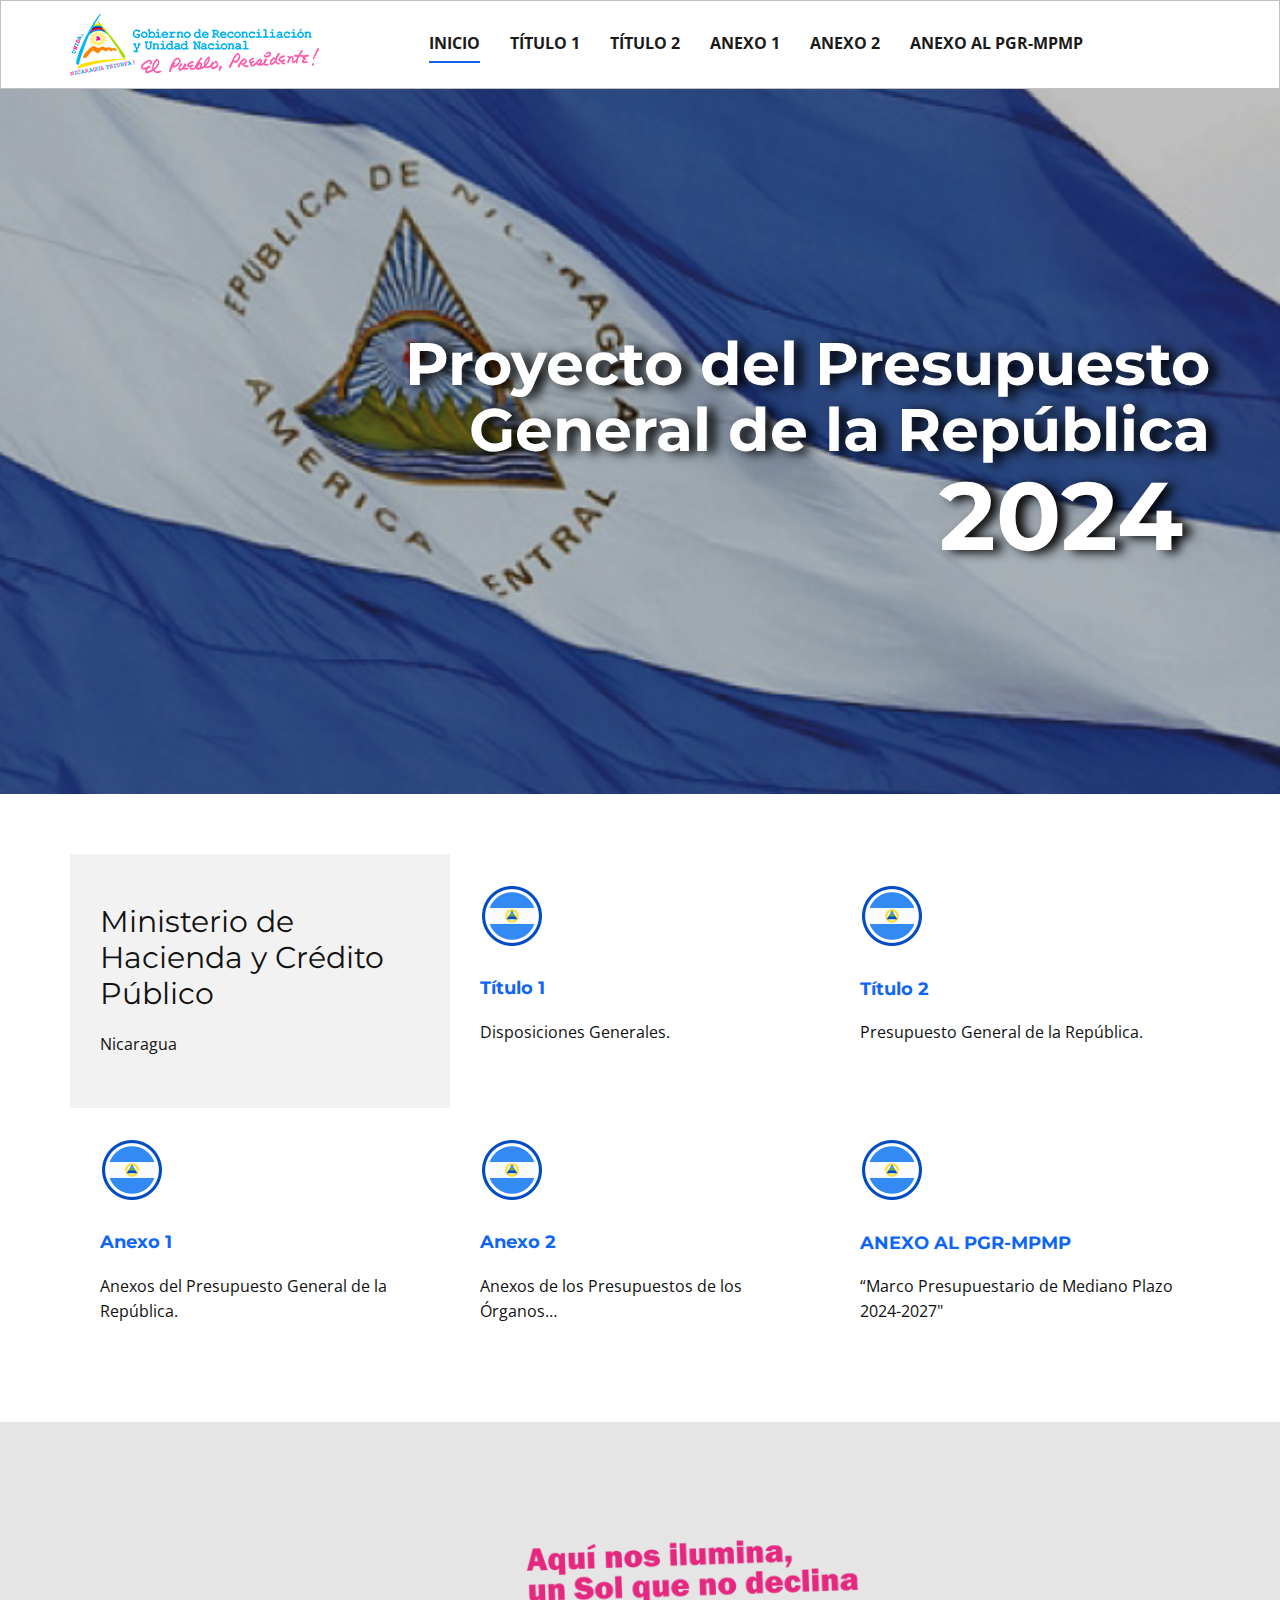
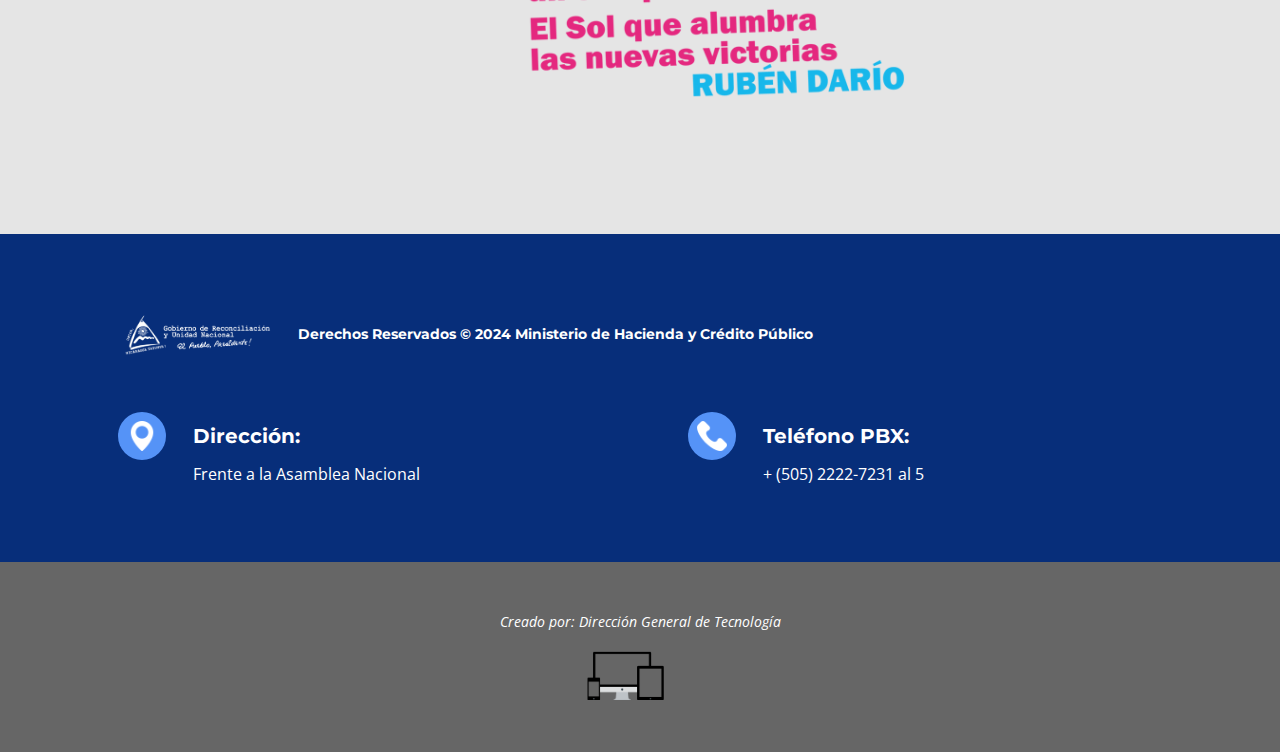
<file: index.html>
<!DOCTYPE html>
<html style="font-size: 16px;" lang="es-NI"><head>
    <meta name="viewport" content="width=device-width, initial-scale=1.0">
    <meta charset="utf-8">
    <meta name="keywords" content="Presupuesto General de la República de Nicaragua, Presupuesto de la República, Nicaragua">
    <meta name="description" content="Libro del Presupuesto General de la República de Nicaragua 2024">
    <title>Proyecto Presupuesto General de la República 2024</title>
    <link rel="stylesheet" href="nicepage.css" media="screen">
<link rel="stylesheet" href="Casa.css" media="screen">
    <script class="u-script" type="text/javascript" src="jquery.js" defer=""></script>
    <script class="u-script" type="text/javascript" src="nicepage.js" defer=""></script>
    <meta name="generator" content="Nicepage 5.19.3, nicepage.com">
    <link rel="icon" href="images/favicon1.png">
    <link id="u-theme-google-font" rel="stylesheet" href="https://fonts.googleapis.com/css?family=Roboto:100,100i,300,300i,400,400i,500,500i,700,700i,900,900i|Open+Sans:300,300i,400,400i,500,500i,600,600i,700,700i,800,800i">
    <link id="u-page-google-font" rel="stylesheet" href="https://fonts.googleapis.com/css?family=Montserrat:100,100i,200,200i,300,300i,400,400i,500,500i,600,600i,700,700i,800,800i,900,900i|Ubuntu:300,300i,400,400i,500,500i,700,700i">
    
    
    
    
    
    
    <script type="application/ld+json">{
		"@context": "http://schema.org",
		"@type": "Organization",
		"name": "Presupuesto2024"
}</script>
    <meta name="theme-color" content="#0f66f4">
    <meta property="og:title" content="Proyecto Presupuesto General de la República 2024">
    <meta property="og:description" content="Libro del Presupuesto General de la República de Nicaragua 2024">
    <meta property="og:type" content="website">
  <meta data-intl-tel-input-cdn-path="intlTelInput/"></head>
  <body data-home-page="Casa.html" data-home-page-title="Casa" data-path-to-root="./" class="u-body u-overlap u-overlap-contrast u-xl-mode" data-lang="es"><header class="u-border-1 u-border-grey-25 u-clearfix u-header u-sticky u-sticky-6afc u-white u-header" id="sec-6eda"><div class="u-clearfix u-sheet u-sheet-1">
        <nav class="u-menu u-menu-one-level u-menu-open-right u-offcanvas u-menu-1" data-responsive-from="MD">
          <div class="menu-collapse" style="font-size: 1rem; letter-spacing: 0px; font-weight: 700; text-transform: uppercase;">
            <a class="u-button-style u-custom-active-border-color u-custom-border u-custom-border-color u-custom-borders u-custom-hover-border-color u-custom-left-right-menu-spacing u-custom-padding-bottom u-custom-text-active-color u-custom-text-color u-custom-text-hover-color u-custom-top-bottom-menu-spacing u-nav-link u-text-active-palette-1-base u-text-hover-palette-2-base" href="#">
              <svg class="u-svg-link" viewBox="0 0 24 24"><use xmlns:xlink="http://www.w3.org/1999/xlink" xlink:href="#menu-hamburger"></use></svg>
              <svg class="u-svg-content" version="1.1" id="menu-hamburger" viewBox="0 0 16 16" x="0px" y="0px" xmlns:xlink="http://www.w3.org/1999/xlink" xmlns="http://www.w3.org/2000/svg"><g><rect y="1" width="16" height="2"></rect><rect y="7" width="16" height="2"></rect><rect y="13" width="16" height="2"></rect>
</g></svg>
            </a>
          </div>
          <div class="u-custom-menu u-nav-container">
            <ul class="u-nav u-spacing-30 u-unstyled u-nav-1"><li class="u-nav-item"><a class="u-border-2 u-border-active-palette-1-base u-border-hover-palette-1-light-1 u-border-no-left u-border-no-right u-border-no-top u-button-style u-nav-link u-text-active-grey-90 u-text-grey-90 u-text-hover-grey-90" href="index.html" style="padding: 10px 0px;">Inicio</a>
</li><li class="u-nav-item"><a class="u-border-2 u-border-active-palette-1-base u-border-hover-palette-1-light-1 u-border-no-left u-border-no-right u-border-no-top u-button-style u-nav-link u-text-active-grey-90 u-text-grey-90 u-text-hover-grey-90" href="Titulo1.html" style="padding: 10px 0px;">Título 1</a>
</li><li class="u-nav-item"><a class="u-border-2 u-border-active-palette-1-base u-border-hover-palette-1-light-1 u-border-no-left u-border-no-right u-border-no-top u-button-style u-nav-link u-text-active-grey-90 u-text-grey-90 u-text-hover-grey-90" href="Titulo2.html" style="padding: 10px 0px;">Título 2</a>
</li><li class="u-nav-item"><a class="u-border-2 u-border-active-palette-1-base u-border-hover-palette-1-light-1 u-border-no-left u-border-no-right u-border-no-top u-button-style u-nav-link u-text-active-grey-90 u-text-grey-90 u-text-hover-grey-90" href="Anexo-1.html" style="padding: 10px 0px;">Anexo 1</a>
</li><li class="u-nav-item"><a class="u-border-2 u-border-active-palette-1-base u-border-hover-palette-1-light-1 u-border-no-left u-border-no-right u-border-no-top u-button-style u-nav-link u-text-active-grey-90 u-text-grey-90 u-text-hover-grey-90" href="Anexo-2.html" style="padding: 10px 0px;">Anexo 2</a>
</li><li class="u-nav-item"><a class="u-border-2 u-border-active-palette-1-base u-border-hover-palette-1-light-1 u-border-no-left u-border-no-right u-border-no-top u-button-style u-nav-link u-text-active-grey-90 u-text-grey-90 u-text-hover-grey-90" href="Anexo-al-PGR-MPMP.html" style="padding: 10px 0px;">Anexo al PGR-MPMP</a>
</li></ul>
          </div>
          <div class="u-custom-menu u-nav-container-collapse">
            <div class="u-container-style u-custom-color-1 u-inner-container-layout u-opacity u-opacity-95 u-sidenav">
              <div class="u-inner-container-layout u-sidenav-overflow">
                <div class="u-menu-close"></div>
                <ul class="u-align-center u-custom-font u-font-ubuntu u-nav u-popupmenu-items u-spacing-15 u-unstyled u-nav-2"><li class="u-nav-item"><a class="u-button-style u-nav-link" href="index.html">Inicio</a>
</li><li class="u-nav-item"><a class="u-button-style u-nav-link" href="Titulo1.html">Título 1</a>
</li><li class="u-nav-item"><a class="u-button-style u-nav-link" href="Titulo2.html">Título 2</a>
</li><li class="u-nav-item"><a class="u-button-style u-nav-link" href="Anexo-1.html">Anexo 1</a>
</li><li class="u-nav-item"><a class="u-button-style u-nav-link" href="Anexo-2.html">Anexo 2</a>
</li><li class="u-nav-item"><a class="u-button-style u-nav-link" href="Anexo-al-PGR-MPMP.html">Anexo al PGR-MPMP</a>
</li></ul>
              </div>
            </div>
            <div class="u-grey-90 u-menu-overlay u-opacity u-opacity-70"></div>
          </div>
        </nav>
        <img class="u-image u-image-contain u-image-default u-preserve-proportions u-image-1" src="images/logo_grun.png" alt="" data-image-width="250" data-image-height="65">
      </div></header>
    <section class="u-align-left u-clearfix u-image u-shading u-section-1" id="carousel_d28d" data-image-width="1207" data-image-height="366">
      <div class="u-clearfix u-sheet u-sheet-1">
        <h1 class="u-align-right u-text u-text-body-alt-color u-text-1">Proyecto del Presupuesto General de la República<br>
          <span style="font-size: 6rem;">2024&nbsp;</span>
        </h1>
      </div>
    </section>
    <section class="u-clearfix u-section-2" id="carousel_c125">
      <div class="u-clearfix u-sheet u-sheet-1">
        <div class="data-layout-selected u-clearfix u-expanded-width u-layout-wrap u-layout-wrap-1">
          <div class="u-layout">
            <div class="u-layout-col">
              <div class="u-size-30">
                <div class="u-layout-row">
                  <div class="u-container-style u-grey-5 u-layout-cell u-size-20 u-layout-cell-1">
                    <div class="u-container-layout u-valign-middle u-container-layout-1">
                      <h3 class="u-text u-text-default u-text-1"> Ministerio de Hacienda y Crédito Público</h3>
                      <p class="u-text u-text-default u-text-2">Nicaragua</p>
                    </div>
                  </div>
                  <div class="u-align-left u-container-style u-layout-cell u-size-20 u-layout-cell-2">
                    <div class="u-container-layout u-container-layout-2"><span class="u-file-icon u-icon u-text-palette-1-base u-icon-1"><img src="images/4060437.png" alt=""></span>
                      <h6 class="u-text u-text-default u-text-3">
                        <a href="Titulo1.html" class="u-active-none u-border-2 u-border-hover-palette-1-base u-border-no-left u-border-no-right u-border-no-top u-border-white u-bottom-left-radius-0 u-bottom-right-radius-0 u-btn u-button-link u-button-style u-hover-none u-none u-radius-0 u-text-palette-1-base u-top-left-radius-0 u-top-right-radius-0 u-btn-1"> Título 1</a>
                      </h6>
                      <p class="u-text u-text-default u-text-4">Disposiciones Generales.</p>
                    </div>
                  </div>
                  <div class="u-align-left u-container-style u-layout-cell u-size-20 u-layout-cell-3">
                    <div class="u-container-layout u-container-layout-3"><span class="u-file-icon u-icon u-text-palette-1-base u-icon-2"><img src="images/4060437.png" alt=""></span>
                      <h6 class="u-text u-text-default u-text-5">
                        <a href="Titulo2.html" class="u-active-none u-border-2 u-border-hover-palette-1-base u-border-no-left u-border-no-right u-border-no-top u-border-white u-bottom-left-radius-0 u-bottom-right-radius-0 u-btn u-button-link u-button-style u-hover-none u-none u-radius-0 u-text-palette-1-base u-top-left-radius-0 u-top-right-radius-0 u-btn-2">Título 2</a>
                      </h6>
                      <p class="u-text u-text-default u-text-6">Presupuesto General de la República.</p>
                    </div>
                  </div>
                </div>
              </div>
              <div class="u-size-30">
                <div class="u-layout-row">
                  <div class="u-align-left u-container-style u-layout-cell u-size-20 u-layout-cell-4">
                    <div class="u-container-layout u-container-layout-4"><span class="u-file-icon u-icon u-text-palette-1-base u-icon-3"><img src="images/4060437.png" alt=""></span>
                      <h6 class="u-text u-text-default u-text-7">
                        <a href="Anexo-1.html" class="u-active-none u-border-2 u-border-hover-palette-1-base u-border-no-left u-border-no-right u-border-no-top u-border-white u-bottom-left-radius-0 u-bottom-right-radius-0 u-btn u-button-link u-button-style u-hover-none u-none u-radius-0 u-text-palette-1-base u-top-left-radius-0 u-top-right-radius-0 u-btn-3"> Anexo 1</a>
                      </h6>
                      <p class="u-text u-text-default u-text-8">Anexos del Presupuesto General de la República.</p>
                    </div>
                  </div>
                  <div class="u-align-left u-container-style u-layout-cell u-size-20 u-layout-cell-5">
                    <div class="u-container-layout u-valign-top u-container-layout-5"><span class="u-file-icon u-icon u-text-palette-1-base u-icon-4"><img src="images/4060437.png" alt=""></span>
                      <h6 class="u-text u-text-default u-text-9">
                        <a href="Anexo-2.html" class="u-active-none u-border-2 u-border-hover-palette-1-base u-border-no-left u-border-no-right u-border-no-top u-border-white u-bottom-left-radius-0 u-bottom-right-radius-0 u-btn u-button-link u-button-style u-hover-none u-none u-radius-0 u-text-palette-1-base u-top-left-radius-0 u-top-right-radius-0 u-btn-4"> Anexo 2</a>
                      </h6>
                      <p class="u-text u-text-default u-text-10"> Anexos de los Presupuestos de los Órganos…</p>
                    </div>
                  </div>
                  <div class="u-align-left u-container-style u-layout-cell u-size-20 u-layout-cell-6">
                    <div class="u-container-layout u-container-layout-6"><span class="u-file-icon u-icon u-text-palette-1-base u-icon-5"><img src="images/4060437.png" alt=""></span>
                      <h6 class="u-text u-text-default u-text-11">
                        <a href="Anexo-al-PGR-MPMP.html" class="u-active-none u-border-2 u-border-hover-palette-1-base u-border-no-left u-border-no-right u-border-no-top u-border-white u-bottom-left-radius-0 u-bottom-right-radius-0 u-btn u-button-link u-button-style u-hover-none u-none u-radius-0 u-text-palette-1-base u-top-left-radius-0 u-top-right-radius-0 u-btn-5"> ANEXO AL PGR-MPMP</a>
                      </h6>
                      <p class="u-text u-text-default u-text-12"> “Marco Presupuestario de Mediano Plazo 2024-2027"</p>
                    </div>
                  </div>
                </div>
              </div>
            </div>
          </div>
        </div>
      </div>
    </section>
    <section class="u-align-center u-clearfix u-grey-10 u-section-3" id="carousel_5454">
      <img class="u-image u-image-contain u-image-default u-image-1" src="images/slogan.png" alt="" data-image-width="400" data-image-height="259">
      <div class="u-expanded-width u-layout-horizontal u-list u-list-1">
        <div class="u-repeater u-repeater-1"></div>
        <a class="u-absolute-vcenter u-gallery-nav u-gallery-nav-prev u-hidden u-icon-circle u-opacity u-opacity-70 u-spacing-10 u-white u-gallery-nav-1" href="#" role="button">
          <span aria-hidden="true">
            <svg viewBox="0 0 451.847 451.847"><path d="M97.141,225.92c0-8.095,3.091-16.192,9.259-22.366L300.689,9.27c12.359-12.359,32.397-12.359,44.751,0
c12.354,12.354,12.354,32.388,0,44.748L173.525,225.92l171.903,171.909c12.354,12.354,12.354,32.391,0,44.744
c-12.354,12.365-32.386,12.365-44.745,0l-194.29-194.281C100.226,242.115,97.141,234.018,97.141,225.92z"></path></svg>
          </span>
          <span class="sr-only">
            <svg viewBox="0 0 451.847 451.847"><path d="M97.141,225.92c0-8.095,3.091-16.192,9.259-22.366L300.689,9.27c12.359-12.359,32.397-12.359,44.751,0
c12.354,12.354,12.354,32.388,0,44.748L173.525,225.92l171.903,171.909c12.354,12.354,12.354,32.391,0,44.744
c-12.354,12.365-32.386,12.365-44.745,0l-194.29-194.281C100.226,242.115,97.141,234.018,97.141,225.92z"></path></svg>
          </span>
        </a>
        <a class="u-absolute-vcenter u-gallery-nav u-gallery-nav-next u-hidden u-icon-circle u-opacity u-opacity-70 u-spacing-10 u-white u-gallery-nav-2" href="#" role="button">
          <span aria-hidden="true">
            <svg viewBox="0 0 451.846 451.847"><path d="M345.441,248.292L151.154,442.573c-12.359,12.365-32.397,12.365-44.75,0c-12.354-12.354-12.354-32.391,0-44.744
L278.318,225.92L106.409,54.017c-12.354-12.359-12.354-32.394,0-44.748c12.354-12.359,32.391-12.359,44.75,0l194.287,194.284
c6.177,6.18,9.262,14.271,9.262,22.366C354.708,234.018,351.617,242.115,345.441,248.292z"></path></svg>
          </span>
          <span class="sr-only">
            <svg viewBox="0 0 451.846 451.847"><path d="M345.441,248.292L151.154,442.573c-12.359,12.365-32.397,12.365-44.75,0c-12.354-12.354-12.354-32.391,0-44.744
L278.318,225.92L106.409,54.017c-12.354-12.359-12.354-32.394,0-44.748c12.354-12.359,32.391-12.359,44.75,0l194.287,194.284
c6.177,6.18,9.262,14.271,9.262,22.366C354.708,234.018,351.617,242.115,345.441,248.292z"></path></svg>
          </span>
        </a>
      </div>
    </section>
    <section class="u-align-center u-clearfix u-custom-color-1 u-section-4" id="carousel_e722">
      <div class="u-clearfix u-sheet u-sheet-1">
        <div class="data-layout-selected u-clearfix u-expanded-width-xs u-layout-wrap u-layout-wrap-1">
          <div class="u-layout">
            <div class="u-layout-row">
              <div class="u-align-left u-container-style u-layout-cell u-size-30 u-layout-cell-1">
                <div class="u-container-layout u-valign-top-xs u-container-layout-1">
                  <img class="u-image u-image-contain u-image-default u-image-1" src="images/LogBco_grun.png" alt="" data-image-width="1430" data-image-height="415">
                  <h2 class="u-text u-text-1"> Derechos Reservados © 2024 Ministerio de Hacienda y Crédito Público</h2>
                </div>
              </div>
              <div class="u-container-style u-layout-cell u-size-30 u-layout-cell-2">
                <div class="u-container-layout u-container-layout-2">
                  <div class="u-expanded-width-xs u-list u-list-1">
                    <div class="u-repeater u-repeater-1">
                      <div class="u-align-left u-container-style u-list-item u-repeater-item">
                        <div class="u-container-layout u-similar-container u-valign-top-xs u-container-layout-3"><span class="u-file-icon u-icon u-icon-circle u-palette-1-light-1 u-icon-1"><img src="images/3179068-30b3e966.png" alt=""></span>
                          <h6 class="u-custom-font u-font-montserrat u-text u-text-2"> Dirección:</h6>
                          <p class="u-text u-text-3">Frente a la Asamblea Nacional</p>
                        </div>
                      </div>
                      <div class="u-align-left u-container-style u-list-item u-repeater-item">
                        <div class="u-container-layout u-similar-container u-valign-top-xs u-container-layout-4"><span class="u-file-icon u-icon u-icon-circle u-palette-1-light-1 u-icon-2"><img src="images/ce131fa2-9b26-4c33-a9f7-aff3357242a7-39fea02a.png" alt=""></span>
                          <h6 class="u-custom-font u-font-montserrat u-text u-text-4"> Teléfono PBX: </h6>
                          <p class="u-text u-text-5">+ ​(505) 2222-7231 al 5<br>
                          </p>
                        </div>
                      </div>
                    </div>
                  </div>
                </div>
              </div>
            </div>
          </div>
        </div>
      </div>
    </section>
    
    
    
    <footer class="u-align-center u-clearfix u-footer u-grey-60 u-footer" id="sec-bf20"><div class="u-clearfix u-sheet u-sheet-1">
        <p class="u-small-text u-text u-text-variant u-text-1">Creado por: Dirección General de Tecnología</p>
        <img class="u-image u-image-default u-preserve-proportions u-image-1" src="images/icon-resp.png" alt="" data-image-width="200" data-image-height="128">
      </div></footer>
  
</body></html>
</file>
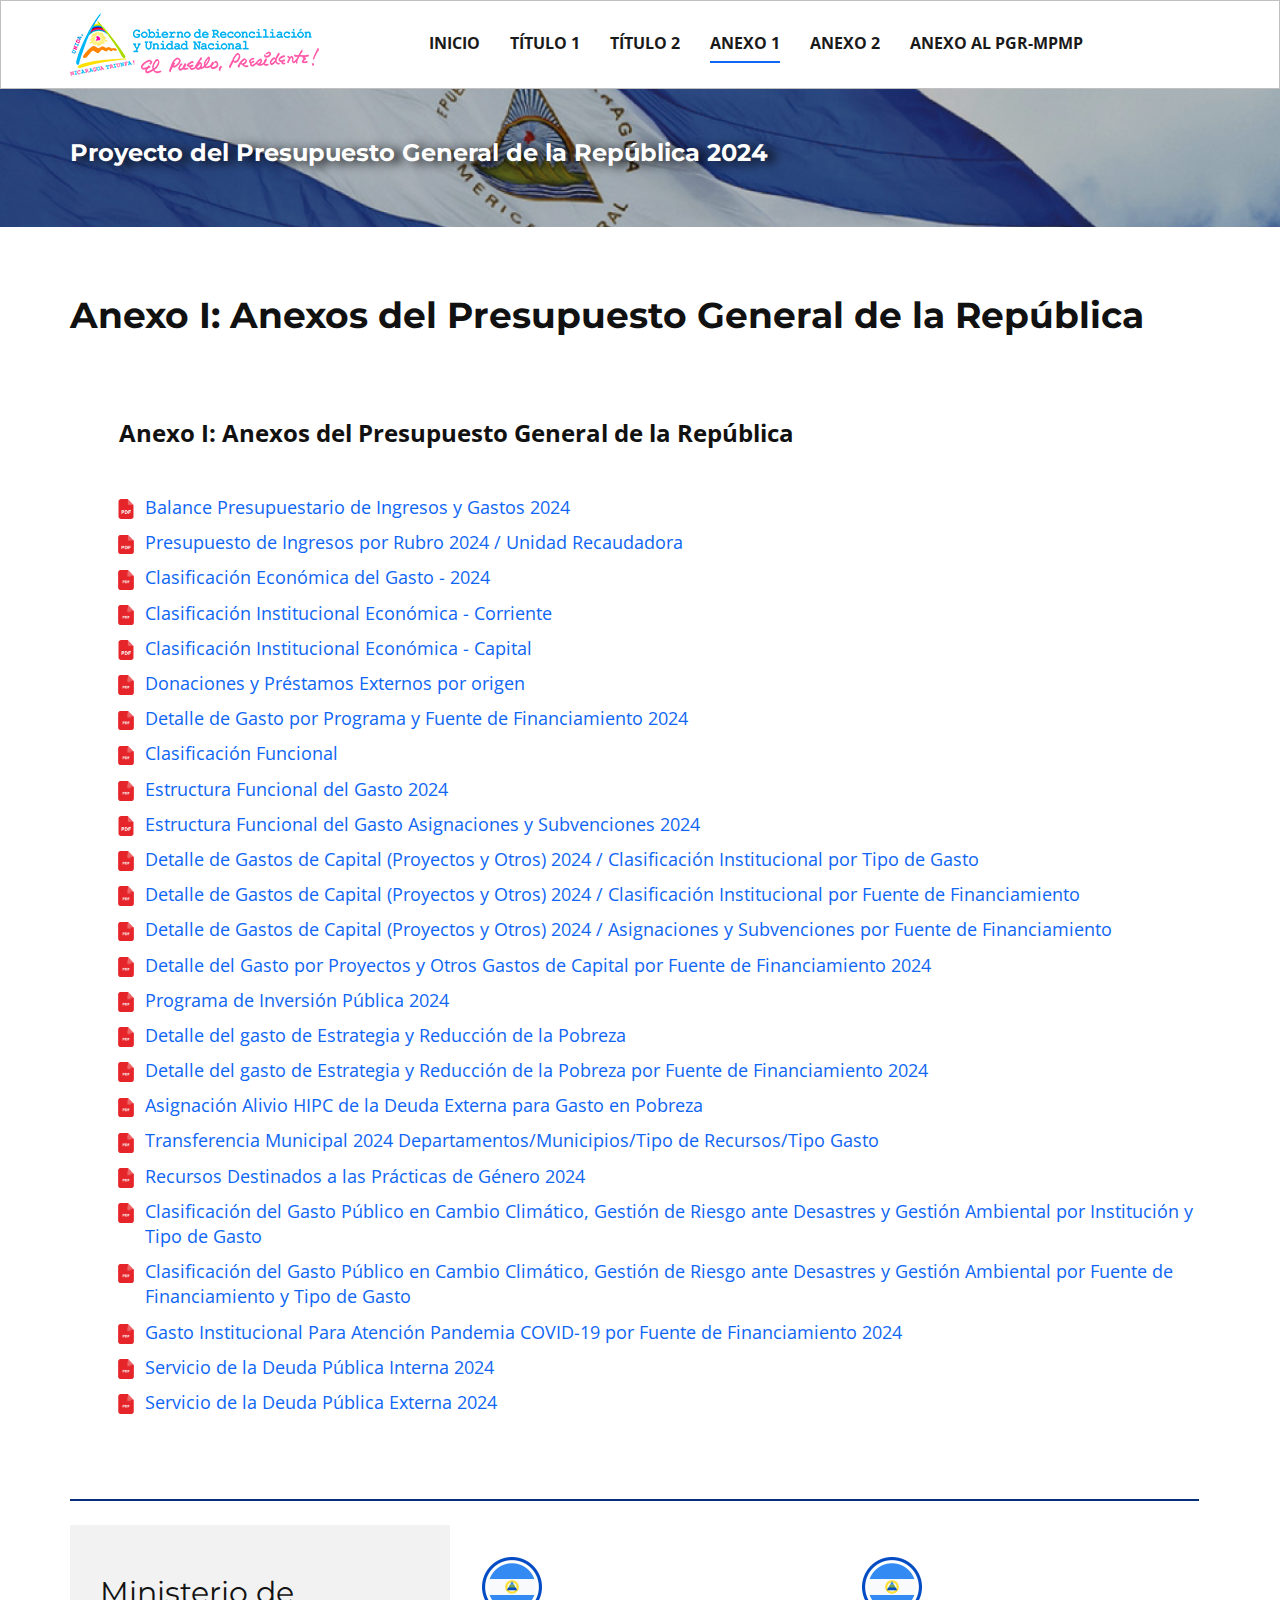
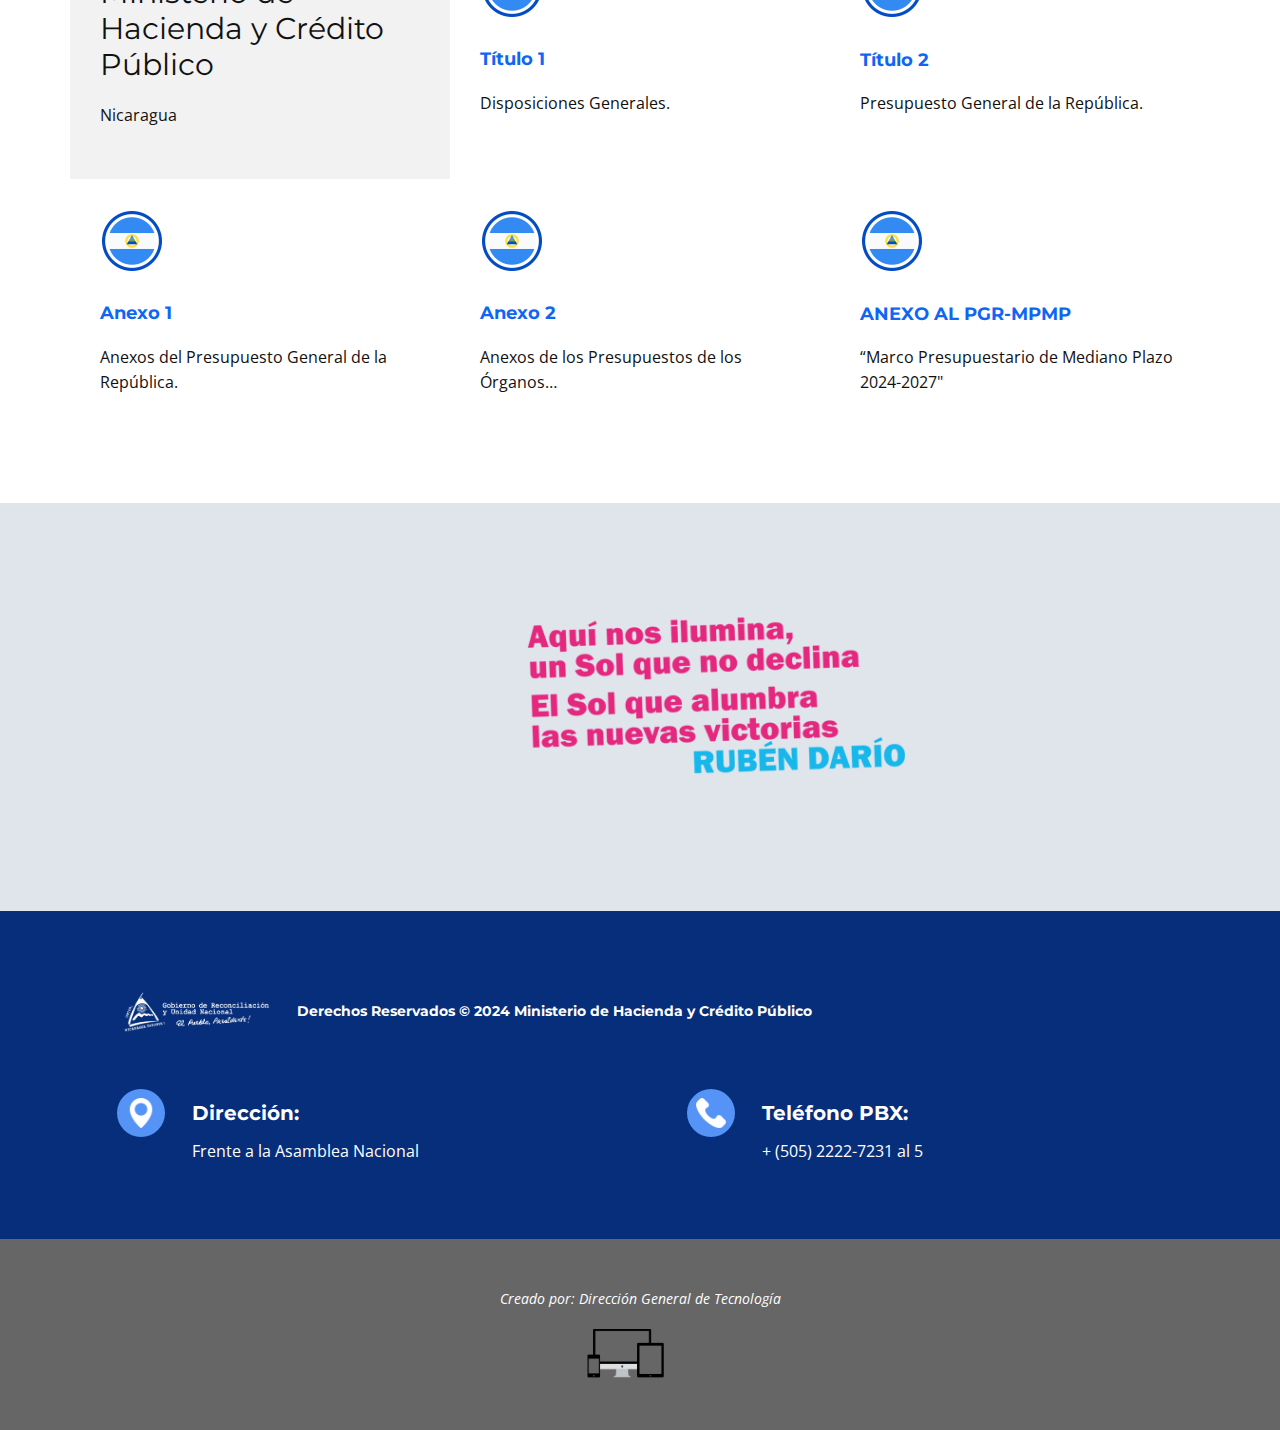
<file: Anexo-1.html>
<!DOCTYPE html>
<html style="font-size: 16px;" lang="es-NI"><head>
    <meta name="viewport" content="width=device-width, initial-scale=1.0">
    <meta charset="utf-8">
    <meta name="keywords" content="Libro del Presupuesto General de la República de Nicaragua">
    <meta name="description" content="">
    <title>Anexo I: Anexos del Presupuesto General de la República</title>
    <link rel="stylesheet" href="nicepage.css" media="screen">
<link rel="stylesheet" href="Anexo-1.css" media="screen">
    <script class="u-script" type="text/javascript" src="jquery.js" defer=""></script>
    <script class="u-script" type="text/javascript" src="nicepage.js" defer=""></script>
    <meta name="generator" content="Nicepage 5.19.3, nicepage.com">
    <link rel="icon" href="images/favicon1.png">
    <link id="u-theme-google-font" rel="stylesheet" href="https://fonts.googleapis.com/css?family=Roboto:100,100i,300,300i,400,400i,500,500i,700,700i,900,900i|Open+Sans:300,300i,400,400i,500,500i,600,600i,700,700i,800,800i">
    <link id="u-page-google-font" rel="stylesheet" href="https://fonts.googleapis.com/css?family=Montserrat:100,100i,200,200i,300,300i,400,400i,500,500i,600,600i,700,700i,800,800i,900,900i|Ubuntu:300,300i,400,400i,500,500i,700,700i">
    
    
    
    
    
    
    
    
    <script type="application/ld+json">{
		"@context": "http://schema.org",
		"@type": "Organization",
		"name": "Presupuesto2024"
}</script>
    <meta name="theme-color" content="#0f66f4">
    <meta property="og:title" content="Anexo I: Anexos del Presupuesto General de la República">
    <meta property="og:description" content="">
    <meta property="og:type" content="website">
  <meta data-intl-tel-input-cdn-path="intlTelInput/"></head>
  <body data-path-to-root="./" class="u-body u-xl-mode" data-lang="es"><header class="u-border-1 u-border-grey-25 u-clearfix u-header u-sticky u-sticky-6afc u-white u-header" id="sec-6eda"><div class="u-clearfix u-sheet u-sheet-1">
        <nav class="u-menu u-menu-one-level u-menu-open-right u-offcanvas u-menu-1" data-responsive-from="MD">
          <div class="menu-collapse" style="font-size: 1rem; letter-spacing: 0px; font-weight: 700; text-transform: uppercase;">
            <a class="u-button-style u-custom-active-border-color u-custom-border u-custom-border-color u-custom-borders u-custom-hover-border-color u-custom-left-right-menu-spacing u-custom-padding-bottom u-custom-text-active-color u-custom-text-color u-custom-text-hover-color u-custom-top-bottom-menu-spacing u-nav-link u-text-active-palette-1-base u-text-hover-palette-2-base" href="#">
              <svg class="u-svg-link" viewBox="0 0 24 24"><use xmlns:xlink="http://www.w3.org/1999/xlink" xlink:href="#menu-hamburger"></use></svg>
              <svg class="u-svg-content" version="1.1" id="menu-hamburger" viewBox="0 0 16 16" x="0px" y="0px" xmlns:xlink="http://www.w3.org/1999/xlink" xmlns="http://www.w3.org/2000/svg"><g><rect y="1" width="16" height="2"></rect><rect y="7" width="16" height="2"></rect><rect y="13" width="16" height="2"></rect>
</g></svg>
            </a>
          </div>
          <div class="u-custom-menu u-nav-container">
            <ul class="u-nav u-spacing-30 u-unstyled u-nav-1"><li class="u-nav-item"><a class="u-border-2 u-border-active-palette-1-base u-border-hover-palette-1-light-1 u-border-no-left u-border-no-right u-border-no-top u-button-style u-nav-link u-text-active-grey-90 u-text-grey-90 u-text-hover-grey-90" href="index.html" style="padding: 10px 0px;">Inicio</a>
</li><li class="u-nav-item"><a class="u-border-2 u-border-active-palette-1-base u-border-hover-palette-1-light-1 u-border-no-left u-border-no-right u-border-no-top u-button-style u-nav-link u-text-active-grey-90 u-text-grey-90 u-text-hover-grey-90" href="Titulo1.html" style="padding: 10px 0px;">Título 1</a>
</li><li class="u-nav-item"><a class="u-border-2 u-border-active-palette-1-base u-border-hover-palette-1-light-1 u-border-no-left u-border-no-right u-border-no-top u-button-style u-nav-link u-text-active-grey-90 u-text-grey-90 u-text-hover-grey-90" href="Titulo2.html" style="padding: 10px 0px;">Título 2</a>
</li><li class="u-nav-item"><a class="u-border-2 u-border-active-palette-1-base u-border-hover-palette-1-light-1 u-border-no-left u-border-no-right u-border-no-top u-button-style u-nav-link u-text-active-grey-90 u-text-grey-90 u-text-hover-grey-90" href="Anexo-1.html" style="padding: 10px 0px;">Anexo 1</a>
</li><li class="u-nav-item"><a class="u-border-2 u-border-active-palette-1-base u-border-hover-palette-1-light-1 u-border-no-left u-border-no-right u-border-no-top u-button-style u-nav-link u-text-active-grey-90 u-text-grey-90 u-text-hover-grey-90" href="Anexo-2.html" style="padding: 10px 0px;">Anexo 2</a>
</li><li class="u-nav-item"><a class="u-border-2 u-border-active-palette-1-base u-border-hover-palette-1-light-1 u-border-no-left u-border-no-right u-border-no-top u-button-style u-nav-link u-text-active-grey-90 u-text-grey-90 u-text-hover-grey-90" href="Anexo-al-PGR-MPMP.html" style="padding: 10px 0px;">Anexo al PGR-MPMP</a>
</li></ul>
          </div>
          <div class="u-custom-menu u-nav-container-collapse">
            <div class="u-container-style u-custom-color-1 u-inner-container-layout u-opacity u-opacity-95 u-sidenav">
              <div class="u-inner-container-layout u-sidenav-overflow">
                <div class="u-menu-close"></div>
                <ul class="u-align-center u-custom-font u-font-ubuntu u-nav u-popupmenu-items u-spacing-15 u-unstyled u-nav-2"><li class="u-nav-item"><a class="u-button-style u-nav-link" href="index.html">Inicio</a>
</li><li class="u-nav-item"><a class="u-button-style u-nav-link" href="Titulo1.html">Título 1</a>
</li><li class="u-nav-item"><a class="u-button-style u-nav-link" href="Titulo2.html">Título 2</a>
</li><li class="u-nav-item"><a class="u-button-style u-nav-link" href="Anexo-1.html">Anexo 1</a>
</li><li class="u-nav-item"><a class="u-button-style u-nav-link" href="Anexo-2.html">Anexo 2</a>
</li><li class="u-nav-item"><a class="u-button-style u-nav-link" href="Anexo-al-PGR-MPMP.html">Anexo al PGR-MPMP</a>
</li></ul>
              </div>
            </div>
            <div class="u-grey-90 u-menu-overlay u-opacity u-opacity-70"></div>
          </div>
        </nav>
        <img class="u-image u-image-contain u-image-default u-preserve-proportions u-image-1" src="images/logo_grun.png" alt="" data-image-width="250" data-image-height="65">
      </div></header>
    <section class="u-align-left u-clearfix u-image u-shading u-section-1" id="carousel_d28d" data-image-width="1207" data-image-height="366">
      <div class="u-clearfix u-sheet u-sheet-1">
        <h1 class="u-align-left u-text u-text-body-alt-color u-text-1">
          <span style="font-size: 1.5rem;">Proyecto del Presupuesto General de la República 2024</span>
          <br>
        </h1>
      </div>
    </section>
    <section class="u-clearfix u-section-2" id="carousel_c151">
      <div class="u-clearfix u-sheet u-sheet-1">
        <h2 class="u-text u-text-1">
          <span style="font-weight: 700;"> Anexo I: Anexos del Presupuesto General de la República</span>
        </h2>
      </div>
    </section>
    <section class="u-clearfix u-section-3" id="carousel_4b5d">
      <div class="u-clearfix u-sheet u-sheet-1">
        <p class="u-text u-text-1"> Anexo I: Anexos del Presupuesto General de la República<br>
        </p>
        <ul class="u-custom-list u-file-icon u-spacing-10 u-text u-text-2">
          <li style="padding-left: 6px;">
            <a href="pgr/39.ClasificacionFuncional.pdf"></a>
            <div class="u-list-icon u-list-icon-1">
              <img src="images/4726010.png" alt="" style="font-size: 1.1em; margin: -1.1em;">
            </div>
            <a href="pgr/35.BalancePresupuestarioIngresosGastos.pdf" class="u-active-none u-border-2 u-border-hover-palette-1-base u-border-no-left u-border-no-right u-border-no-top u-bottom-left-radius-0 u-bottom-right-radius-0 u-btn u-button-link u-button-style u-hover-none u-none u-radius-0 u-text-palette-1-base u-top-left-radius-0 u-top-right-radius-0 u-btn-1" target="_blank">Balance Presupuestario de Ingresos y Gastos 2024 </a>
            <br>
          </li>
          <li style="padding-left: 6px;">
            <div class="u-list-icon u-list-icon-1">
              <img src="images/4726010.png" alt="" style="font-size: 1.1em; margin: -1.1em;">
            </div>
            <div class="u-list-icon u-list-icon-1">
              <img src="images/4726010.png" alt="" style="font-size: 1.1em; margin: -1.1em;">
            </div>
            <div class="u-list-icon u-list-icon-4">
              <img src="images/4726010.png" alt="" style="font-size: 1.1em; margin: -1.1em;">
            </div>
            <a href="pgr/36.PresupuestoIngresosRubro.pdf" class="u-active-none u-border-2 u-border-hover-palette-1-base u-border-no-left u-border-no-right u-border-no-top u-bottom-left-radius-0 u-bottom-right-radius-0 u-btn u-button-link u-button-style u-hover-none u-none u-radius-0 u-text-palette-1-base u-top-left-radius-0 u-top-right-radius-0 u-btn-2" target="_blank">Presupuesto de Ingresos por Rubro 2024 / Unidad Recaudadora</a>
            <br>
          </li>
          <li style="padding-left: 6px;">
            <div class="u-list-icon u-list-icon-1">
              <img src="images/4726010.png" alt="" style="font-size: 1.1em; margin: -1.1em;">
            </div>
            <div class="u-list-icon u-list-icon-1">
              <img src="images/4726010.png" alt="" style="font-size: 1.1em; margin: -1.1em;">
            </div>
            <div class="u-list-icon u-list-icon-1">
              <img src="images/4726010.png" alt="" style="font-size: 1.1em; margin: -1.1em;">
            </div>
            <div class="u-list-icon u-list-icon-8">
              <img src="images/4726010.png" alt="">
            </div>
            <a href="pgr/37.ClasificacionEconomicaGasto.pdf" class="u-active-none u-border-2 u-border-hover-palette-1-base u-border-no-left u-border-no-right u-border-no-top u-bottom-left-radius-0 u-bottom-right-radius-0 u-btn u-button-link u-button-style u-hover-none u-none u-radius-0 u-text-palette-1-base u-top-left-radius-0 u-top-right-radius-0 u-btn-3" target="_blank">Clasificación Económica del Gasto - 2024</a>
            <br>
          </li>
          <li style="padding-left: 6px;">
            <div class="u-list-icon u-list-icon-1">
              <img src="images/4726010.png" alt="" style="font-size: 1.1em; margin: -1.1em;">
            </div>
            <div class="u-list-icon u-list-icon-1">
              <img src="images/4726010.png" alt="" style="font-size: 1.1em; margin: -1.1em;">
            </div>
            <div class="u-list-icon u-list-icon-1">
              <img src="images/4726010.png" alt="" style="font-size: 1.1em; margin: -1.1em;">
            </div>
            <div class="u-list-icon u-list-icon-12">
              <img src="images/4726010.png" alt="">
            </div>
            <a href="pgr/38.ClasificacionInstitucionalEconomicaCorriente.pdf" class="u-active-none u-border-2 u-border-hover-palette-1-base u-border-no-left u-border-no-right u-border-no-top u-bottom-left-radius-0 u-bottom-right-radius-0 u-btn u-button-link u-button-style u-hover-none u-none u-radius-0 u-text-palette-1-base u-top-left-radius-0 u-top-right-radius-0 u-btn-4" target="_blank">Clasificación Institucional Económica - Corriente</a>
          </li>
          <li style="padding-left: 6px;">
            <div class="u-list-icon u-list-icon-1">
              <img src="images/4726010.png" alt="" style="font-size: 1.1em; margin: -1.1em;">
            </div>
            <a href="pgr/39.ClasificacionInstitucionalEconomicaCapital.pdf" class="u-active-none u-border-2 u-border-hover-palette-1-base u-border-no-left u-border-no-right u-border-no-top u-bottom-left-radius-0 u-bottom-right-radius-0 u-btn u-button-link u-button-style u-hover-none u-none u-radius-0 u-text-palette-1-base u-top-left-radius-0 u-top-right-radius-0 u-btn-5" target="_blank">Clasificación Institucional Económica - Capital</a>
            <br>
          </li>
          <li style="padding-left: 6px;">
            <div class="u-list-icon u-list-icon-1">
              <img src="images/4726010.png" alt="" style="font-size: 1.1em; margin: -1.1em;">
            </div>
            <div class="u-list-icon u-list-icon-1">
              <img src="images/4726010.png" alt="" style="font-size: 1.1em; margin: -1.1em;">
            </div>
            <div class="u-list-icon u-list-icon-1">
              <img src="images/4726010.png" alt="" style="font-size: 1.1em; margin: -1.1em;">
            </div>
            <div class="u-list-icon u-list-icon-17">
              <img src="images/4726010.png" alt="">
            </div>
            <a href="pgr/40.DonacionesPrestamosExternosOrigen.pdf" class="u-active-none u-border-2 u-border-hover-palette-1-base u-border-no-left u-border-no-right u-border-no-top u-bottom-left-radius-0 u-bottom-right-radius-0 u-btn u-button-link u-button-style u-hover-none u-none u-radius-0 u-text-palette-1-base u-top-left-radius-0 u-top-right-radius-0 u-btn-6" target="_blank">Donaciones y Préstamos Externos por origen</a>
            <br>
          </li>
          <li style="padding-left: 6px;">
            <div class="u-list-icon u-list-icon-1">
              <img src="images/4726010.png" alt="" style="font-size: 1.1em; margin: -1.1em;">
            </div>
            <div class="u-list-icon u-list-icon-1">
              <img src="images/4726010.png" alt="" style="font-size: 1.1em; margin: -1.1em;">
            </div>
            <div class="u-list-icon u-list-icon-1">
              <img src="images/4726010.png" alt="" style="font-size: 1.1em; margin: -1.1em;">
            </div>
            <div class="u-list-icon u-list-icon-1">
              <img src="images/4726010.png" alt="">
            </div>
            <a href="pgr/41.DetalleGastoProgramaFuenteFinanciamiento.pdf" class="u-active-none u-border-2 u-border-hover-palette-1-base u-border-no-left u-border-no-right u-border-no-top u-bottom-left-radius-0 u-bottom-right-radius-0 u-btn u-button-link u-button-style u-hover-none u-none u-radius-0 u-text-palette-1-base u-top-left-radius-0 u-top-right-radius-0 u-btn-7" target="_blank">Detalle de Gasto por Programa y Fuente de Financiamiento 2024</a>
          </li>
          <li style="padding-left: 6px;">
            <div class="u-list-icon u-list-icon-1">
              <img src="images/4726010.png" alt="" style="font-size: 1.1em; margin: -1.1em;">
            </div>
            <div class="u-list-icon u-list-icon-1">
              <img src="images/4726010.png" alt="" style="font-size: 1.1em; margin: -1.1em;">
            </div>
            <div class="u-list-icon u-list-icon-1">
              <img src="images/4726010.png" alt="" style="font-size: 1.1em; margin: -1.1em;">
            </div>
            <div class="u-list-icon u-list-icon-1">
              <img src="images/4726010.png" alt="">
            </div>
            <a href="pgr/42.ClasificacionFuncional.pdf" class="u-active-none u-border-2 u-border-hover-palette-1-base u-border-no-left u-border-no-right u-border-no-top u-bottom-left-radius-0 u-bottom-right-radius-0 u-btn u-button-link u-button-style u-hover-none u-none u-radius-0 u-text-palette-1-base u-top-left-radius-0 u-top-right-radius-0 u-btn-8" target="_blank">Clasificación Funcional</a>
            <br>
          </li>
          <li style="padding-left: 6px;">
            <div class="u-list-icon u-list-icon-1">
              <img src="images/4726010.png" alt="" style="font-size: 1.1em; margin: -1.1em;">
            </div>
            <div class="u-list-icon u-list-icon-1">
              <img src="images/4726010.png" alt="" style="font-size: 1.1em; margin: -1.1em;">
            </div>
            <div class="u-list-icon u-list-icon-1">
              <img src="images/4726010.png" alt="" style="font-size: 1.1em; margin: -1.1em;">
            </div>
            <div class="u-list-icon u-list-icon-1">
              <img src="images/4726010.png" alt="">
            </div>
            <a href="pgr/43.EstructuraFuncionalGasto.pdf" class="u-active-none u-border-2 u-border-hover-palette-1-base u-border-no-left u-border-no-right u-border-no-top u-bottom-left-radius-0 u-bottom-right-radius-0 u-btn u-button-link u-button-style u-hover-none u-none u-radius-0 u-text-palette-1-base u-top-left-radius-0 u-top-right-radius-0 u-btn-9" target="_blank">Estructura Funcional del Gasto 2024</a>
            <br>
          </li>
          <li style="padding-left: 6px;">
            <div class="u-list-icon u-list-icon-1">
              <img src="images/4726010.png" alt="" style="font-size: 1.1em; margin: -1.1em;">
            </div>
            <a href="pgr/44.EstructuraFuncionalGastoAS.pdf" class="u-active-none u-border-2 u-border-hover-palette-1-base u-border-no-left u-border-no-right u-border-no-top u-bottom-left-radius-0 u-bottom-right-radius-0 u-btn u-button-link u-button-style u-hover-none u-none u-radius-0 u-text-palette-1-base u-top-left-radius-0 u-top-right-radius-0 u-btn-10" target="_blank">Estructura Funcional del Gasto Asignaciones y Subvenciones 2024</a>
          </li>
          <li style="padding-left: 6px;">
            <div class="u-list-icon u-list-icon-1">
              <img src="images/4726010.png" alt="" style="font-size: 1.1em; margin: -1.1em;">
            </div>
            <div class="u-list-icon u-list-icon-1">
              <img src="images/4726010.png" alt="" style="font-size: 1.1em; margin: -1.1em;">
            </div>
            <div class="u-list-icon u-list-icon-1">
              <img src="images/4726010.png" alt="" style="font-size: 1.1em; margin: -1.1em;">
            </div>
            <div class="u-list-icon u-list-icon-1">
              <img src="images/4726010.png" alt="">
            </div>
            <a href="pgr/45.DetalleGastoCapitalClasificacionInstitucionalTipoGasto.pdf" class="u-active-none u-border-2 u-border-hover-palette-1-base u-border-no-left u-border-no-right u-border-no-top u-bottom-left-radius-0 u-bottom-right-radius-0 u-btn u-button-link u-button-style u-hover-none u-none u-radius-0 u-text-palette-1-base u-top-left-radius-0 u-top-right-radius-0 u-btn-11" target="_blank">Detalle de Gastos de Capital (Proyectos y Otros) 2024 / Clasificación Institucional por Tipo de Gasto</a>
            <br>
          </li>
          <li style="padding-left: 6px;">
            <div class="u-list-icon u-list-icon-1">
              <img src="images/4726010.png" alt="" style="font-size: 1.1em; margin: -1.1em;">
            </div>
            <div class="u-list-icon u-list-icon-1">
              <img src="images/4726010.png" alt="" style="font-size: 1.1em; margin: -1.1em;">
            </div>
            <div class="u-list-icon u-list-icon-1">
              <img src="images/4726010.png" alt="" style="font-size: 1.1em; margin: -1.1em;">
            </div>
            <div class="u-list-icon u-list-icon-1">
              <img src="images/4726010.png" alt="">
            </div>
            <a href="pgr/46.DetalleGastoCapitalClasificacionInstitucionFteFinanciamiento.pdf" class="u-active-none u-border-2 u-border-hover-palette-1-base u-border-no-left u-border-no-right u-border-no-top u-bottom-left-radius-0 u-bottom-right-radius-0 u-btn u-button-link u-button-style u-hover-none u-none u-radius-0 u-text-palette-1-base u-top-left-radius-0 u-top-right-radius-0 u-btn-12" target="_blank">Detalle de Gastos de Capital (Proyectos y Otros) 2024 / Clasificación Institucional por Fuente de Financiamiento</a>
            <br>
          </li>
          <li style="padding-left: 6px;">
            <div class="u-list-icon u-list-icon-1">
              <img src="images/4726010.png" alt="" style="font-size: 1.1em; margin: -1.1em;">
            </div>
            <div class="u-list-icon u-list-icon-1">
              <img src="images/4726010.png" alt="" style="font-size: 1.1em; margin: -1.1em;">
            </div>
            <div class="u-list-icon u-list-icon-1">
              <img src="images/4726010.png" alt="" style="font-size: 1.1em; margin: -1.1em;">
            </div>
            <div class="u-list-icon u-list-icon-1">
              <img src="images/4726010.png" alt="">
            </div>
            <a href="pgr/47.DetalleGastoCapitalAsignacionesSubvencionesFteFinanciamiento.pdf" class="u-active-none u-border-2 u-border-hover-palette-1-base u-border-no-left u-border-no-right u-border-no-top u-bottom-left-radius-0 u-bottom-right-radius-0 u-btn u-button-link u-button-style u-hover-none u-none u-radius-0 u-text-palette-1-base u-top-left-radius-0 u-top-right-radius-0 u-btn-13" target="_blank">Detalle de Gastos de Capital (Proyectos y Otros) 2024 / Asignaciones y Subvenciones por Fuente de Financiamiento</a>
            <br>
          </li>
          <li style="padding-left: 6px;">
            <div class="u-list-icon u-list-icon-1">
              <img src="images/4726010.png" alt="" style="font-size: 1.1em; margin: -1.1em;">
            </div>
            <div class="u-list-icon u-list-icon-1">
              <img src="images/4726010.png" alt="" style="font-size: 1.1em; margin: -1.1em;">
            </div>
            <div class="u-list-icon u-list-icon-1">
              <img src="images/4726010.png" alt="" style="font-size: 1.1em; margin: -1.1em;">
            </div>
            <div class="u-list-icon u-list-icon-1">
              <img src="images/4726010.png" alt="">
            </div>
            <a href="pgr/48.DetalleGastoProyectosOtrosGastosCapitalFteFinanciamiento.pdf" class="u-active-none u-border-2 u-border-hover-palette-1-base u-border-no-left u-border-no-right u-border-no-top u-bottom-left-radius-0 u-bottom-right-radius-0 u-btn u-button-link u-button-style u-hover-none u-none u-radius-0 u-text-palette-1-base u-top-left-radius-0 u-top-right-radius-0 u-btn-14" target="_blank">Detalle del Gasto por Proyectos y Otros Gastos de Capital por Fuente de Financiamiento 2024</a>
            <br>
          </li>
          <li style="padding-left: 6px;">
            <div class="u-list-icon u-list-icon-1">
              <img src="images/4726010.png" alt="" style="font-size: 1.1em; margin: -1.1em;">
            </div>
            <div class="u-list-icon u-list-icon-1">
              <img src="images/4726010.png" alt="" style="font-size: 1.1em; margin: -1.1em;">
            </div>
            <div class="u-list-icon u-list-icon-1">
              <img src="images/4726010.png" alt="" style="font-size: 1.1em; margin: -1.1em;">
            </div>
            <div class="u-list-icon u-list-icon-1">
              <img src="images/4726010.png" alt="">
            </div>
            <a href="pgr/49.ProgramaInversionPublica.pdf" class="u-active-none u-border-2 u-border-hover-palette-1-base u-border-no-left u-border-no-right u-border-no-top u-bottom-left-radius-0 u-bottom-right-radius-0 u-btn u-button-link u-button-style u-hover-none u-none u-radius-0 u-text-palette-1-base u-top-left-radius-0 u-top-right-radius-0 u-btn-15" target="_blank">Programa de Inversión Pública 2024</a>
            <br>
          </li>
          <li style="padding-left: 6px;">
            <div class="u-list-icon u-list-icon-1">
              <img src="images/4726010.png" alt="" style="font-size: 1.1em; margin: -1.1em;">
            </div>
            <div class="u-list-icon u-list-icon-1">
              <img src="images/4726010.png" alt="" style="font-size: 1.1em; margin: -1.1em;">
            </div>
            <div class="u-list-icon u-list-icon-1">
              <img src="images/4726010.png" alt="" style="font-size: 1.1em; margin: -1.1em;">
            </div>
            <div class="u-list-icon u-list-icon-1">
              <img src="images/4726010.png" alt="">
            </div>
            <a href="pgr/50.DetalleGastoEstrategiaReduccionPobrezaGastos.pdf" class="u-active-none u-border-2 u-border-hover-palette-1-base u-border-no-left u-border-no-right u-border-no-top u-bottom-left-radius-0 u-bottom-right-radius-0 u-btn u-button-link u-button-style u-hover-none u-none u-radius-0 u-text-palette-1-base u-top-left-radius-0 u-top-right-radius-0 u-btn-16" target="_blank">Detalle del gasto de Estrategia y Reducción de la Pobreza</a>
            <br>
          </li>
          <li style="padding-left: 6px;">
            <div class="u-list-icon u-list-icon-1">
              <img src="images/4726010.png" alt="" style="font-size: 1.1em; margin: -1.1em;">
            </div>
            <div class="u-list-icon u-list-icon-1">
              <img src="images/4726010.png" alt="" style="font-size: 1.1em; margin: -1.1em;">
            </div>
            <div class="u-list-icon u-list-icon-1">
              <img src="images/4726010.png" alt="" style="font-size: 1.1em; margin: -1.1em;">
            </div>
            <div class="u-list-icon u-list-icon-1">
              <img src="images/4726010.png" alt="">
            </div>
            <a href="pgr/51.DetalleGastoEstrategiaReduccionPobrezaFteFinanciamiento.pdf" class="u-active-none u-border-2 u-border-hover-palette-1-base u-border-no-left u-border-no-right u-border-no-top u-bottom-left-radius-0 u-bottom-right-radius-0 u-btn u-button-link u-button-style u-hover-none u-none u-radius-0 u-text-palette-1-base u-top-left-radius-0 u-top-right-radius-0 u-btn-17" target="_blank">Detalle del gasto de Estrategia y Reducción de la Pobreza por Fuente de Financiamiento 2024</a>
            <br>
          </li>
          <li style="padding-left: 6px;">
            <div class="u-list-icon u-list-icon-1">
              <img src="images/4726010.png" alt="" style="font-size: 1.1em; margin: -1.1em;">
            </div>
            <div class="u-list-icon u-list-icon-1">
              <img src="images/4726010.png" alt="" style="font-size: 1.1em; margin: -1.1em;">
            </div>
            <div class="u-list-icon u-list-icon-1">
              <img src="images/4726010.png" alt="" style="font-size: 1.1em; margin: -1.1em;">
            </div>
            <div class="u-list-icon u-list-icon-1">
              <img src="images/4726010.png" alt="">
            </div>
            <a href="pgr/52.AsignacionAlivioHIPCDeudaExternaGastoPobreza.pdf" class="u-active-none u-border-2 u-border-hover-palette-1-base u-border-no-left u-border-no-right u-border-no-top u-bottom-left-radius-0 u-bottom-right-radius-0 u-btn u-button-link u-button-style u-hover-none u-none u-radius-0 u-text-palette-1-base u-top-left-radius-0 u-top-right-radius-0 u-btn-18" target="_blank">Asignación Alivio HIPC de la Deuda Externa para Gasto en Pobreza</a>
            <br>
          </li>
          <li style="padding-left: 6px;">
            <div class="u-list-icon u-list-icon-1">
              <img src="images/4726010.png" alt="" style="font-size: 1.1em; margin: -1.1em;">
            </div>
            <div class="u-list-icon u-list-icon-1">
              <img src="images/4726010.png" alt="" style="font-size: 1.1em; margin: -1.1em;">
            </div>
            <div class="u-list-icon u-list-icon-1">
              <img src="images/4726010.png" alt="" style="font-size: 1.1em; margin: -1.1em;">
            </div>
            <div class="u-list-icon u-list-icon-1">
              <img src="images/4726010.png" alt="">
            </div>
            <a href="pgr/53.TransferenciaMunicipalDepMunTipoRecursosTipoGasto.pdf" class="u-active-none u-border-2 u-border-hover-palette-1-base u-border-no-left u-border-no-right u-border-no-top u-bottom-left-radius-0 u-bottom-right-radius-0 u-btn u-button-link u-button-style u-hover-none u-none u-radius-0 u-text-palette-1-base u-top-left-radius-0 u-top-right-radius-0 u-btn-19" target="_blank">Transferencia Municipal 2024 Departamentos/Municipios/Tipo de Recursos/Tipo Gasto</a>
            <br>
          </li>
          <li style="padding-left: 6px;">
            <div class="u-list-icon u-list-icon-1">
              <img src="images/4726010.png" alt="" style="font-size: 1.1em; margin: -1.1em;">
            </div>
            <div class="u-list-icon u-list-icon-1">
              <img src="images/4726010.png" alt="" style="font-size: 1.1em; margin: -1.1em;">
            </div>
            <div class="u-list-icon u-list-icon-1">
              <img src="images/4726010.png" alt="" style="font-size: 1.1em; margin: -1.1em;">
            </div>
            <div class="u-list-icon u-list-icon-1">
              <img src="images/4726010.png" alt="">
            </div>
            <a href="pgr/54.RecursosDestinadosPracticasGenero.pdf" class="u-active-none u-border-2 u-border-hover-palette-1-base u-border-no-left u-border-no-right u-border-no-top u-bottom-left-radius-0 u-bottom-right-radius-0 u-btn u-button-link u-button-style u-hover-none u-none u-radius-0 u-text-palette-1-base u-top-left-radius-0 u-top-right-radius-0 u-btn-20" target="_blank">Recursos Destinados a las Prácticas de Género 2024</a>
            <br>
          </li>
          <li style="padding-left: 6px;">
            <div class="u-list-icon u-list-icon-1">
              <img src="images/4726010.png" alt="" style="font-size: 1.1em; margin: -1.1em;">
            </div>
            <div class="u-list-icon u-list-icon-1">
              <img src="images/4726010.png" alt="" style="font-size: 1.1em; margin: -1.1em;">
            </div>
            <div class="u-list-icon u-list-icon-1">
              <img src="images/4726010.png" alt="" style="font-size: 1.1em; margin: -1.1em;">
            </div>
            <div class="u-list-icon u-list-icon-1">
              <img src="images/4726010.png" alt="">
            </div>
            <a href="pgr/55.ClasifGastoPubCamClimaticoGestionRiesgoAmbInstTipoGasto.pdf" class="u-active-none u-border-2 u-border-hover-palette-1-base u-border-no-left u-border-no-right u-border-no-top u-bottom-left-radius-0 u-bottom-right-radius-0 u-btn u-button-link u-button-style u-hover-none u-none u-radius-0 u-text-palette-1-base u-top-left-radius-0 u-top-right-radius-0 u-btn-21" target="_blank">Clasificación del Gasto Público en Cambio Climático, Gestión de Riesgo ante Desastres y Gestión Ambiental por Institución y Tipo de Gasto</a>
            <br>
          </li>
          <li style="padding-left: 6px;">
            <div class="u-list-icon u-list-icon-1">
              <img src="images/4726010.png" alt="" style="font-size: 1.1em; margin: -1.1em;">
            </div>
            <div class="u-list-icon u-list-icon-1">
              <img src="images/4726010.png" alt="" style="font-size: 1.1em; margin: -1.1em;">
            </div>
            <div class="u-list-icon u-list-icon-1">
              <img src="images/4726010.png" alt="" style="font-size: 1.1em; margin: -1.1em;">
            </div>
            <div class="u-list-icon u-list-icon-1">
              <img src="images/4726010.png" alt="">
            </div>
            <a href="pgr/56.ClasifGastoPubCamClimaGestionRiesgoAmbFteFinancTipoGasto.pdf" class="u-active-none u-border-2 u-border-hover-palette-1-base u-border-no-left u-border-no-right u-border-no-top u-bottom-left-radius-0 u-bottom-right-radius-0 u-btn u-button-link u-button-style u-hover-none u-none u-radius-0 u-text-palette-1-base u-top-left-radius-0 u-top-right-radius-0 u-btn-22" target="_blank">Clasificación del Gasto Público en Cambio Climático, Gestión de Riesgo ante Desastres y Gestión Ambiental por Fuente de Financiamiento y Tipo de Gasto</a>
            <br>
          </li>
          <li style="padding-left: 6px;">
            <div class="u-list-icon u-list-icon-1">
              <img src="images/4726010.png" alt="" style="font-size: 1.1em; margin: -1.1em;">
            </div>
            <div class="u-list-icon u-list-icon-1">
              <img src="images/4726010.png" alt="" style="font-size: 1.1em; margin: -1.1em;">
            </div>
            <div class="u-list-icon u-list-icon-1">
              <img src="images/4726010.png" alt="" style="font-size: 1.1em; margin: -1.1em;">
            </div>
            <div class="u-list-icon u-list-icon-1">
              <img src="images/4726010.png" alt="">
            </div>
            <a href="pgr/57.GastoInstAtencionPandemiaFteFinanc.pdf" class="u-active-none u-border-2 u-border-hover-palette-1-base u-border-no-left u-border-no-right u-border-no-top u-bottom-left-radius-0 u-bottom-right-radius-0 u-btn u-button-link u-button-style u-hover-none u-none u-radius-0 u-text-palette-1-base u-top-left-radius-0 u-top-right-radius-0 u-btn-23" target="_blank">Gasto Institucional Para Atención Pandemia COVID-19 por Fuente de Financiamiento 2024</a>
            <br>
          </li>
          <li style="padding-left: 6px;">
            <div class="u-list-icon u-list-icon-1">
              <img src="images/4726010.png" alt="" style="font-size: 1.1em; margin: -1.1em;">
            </div>
            <div class="u-list-icon u-list-icon-1">
              <img src="images/4726010.png" alt="" style="font-size: 1.1em; margin: -1.1em;">
            </div>
            <div class="u-list-icon u-list-icon-1">
              <img src="images/4726010.png" alt="" style="font-size: 1.1em; margin: -1.1em;">
            </div>
            <div class="u-list-icon u-list-icon-1">
              <img src="images/4726010.png" alt="">
            </div>
            <a href="pgr/58.ServicioDeudaInterna.pdf" class="u-active-none u-border-2 u-border-hover-palette-1-base u-border-no-left u-border-no-right u-border-no-top u-bottom-left-radius-0 u-bottom-right-radius-0 u-btn u-button-link u-button-style u-hover-none u-none u-radius-0 u-text-palette-1-base u-top-left-radius-0 u-top-right-radius-0 u-btn-24" target="_blank">Servicio de la Deuda Pública Interna 2024</a>
            <br>
          </li>
          <li style="padding-left: 6px;">
            <div class="u-list-icon u-list-icon-1">
              <img src="images/4726010.png" alt="" style="font-size: 1.1em; margin: -1.1em;">
            </div>
            <div class="u-list-icon u-list-icon-1">
              <img src="images/4726010.png" alt="" style="font-size: 1.1em; margin: -1.1em;">
            </div>
            <div class="u-list-icon u-list-icon-1">
              <img src="images/4726010.png" alt="">
            </div>
            <a href="pgr/59.ServicioDeudaExterna.pdf" class="u-active-none u-border-2 u-border-hover-palette-1-base u-border-no-left u-border-no-right u-border-no-top u-bottom-left-radius-0 u-bottom-right-radius-0 u-btn u-button-link u-button-style u-hover-none u-none u-radius-0 u-text-palette-1-base u-top-left-radius-0 u-top-right-radius-0 u-btn-25" target="_blank">Servicio de la Deuda Pública Externa 2024</a>
          </li>
        </ul>
      </div>
      
    </section>
    <section class="u-clearfix u-section-4" id="sec-3136">
      <div class="u-clearfix u-sheet u-sheet-1">
        <div class="u-border-2 u-border-custom-color-1 u-line u-line-horizontal u-line-1"></div>
        <div class="data-layout-selected u-clearfix u-expanded-width u-layout-wrap u-layout-wrap-1">
          <div class="u-layout">
            <div class="u-layout-col">
              <div class="u-size-30">
                <div class="u-layout-row">
                  <div class="u-container-style u-grey-5 u-layout-cell u-size-20 u-layout-cell-1">
                    <div class="u-container-layout u-valign-middle u-container-layout-1">
                      <h3 class="u-text u-text-default u-text-1"> Ministerio de Hacienda y Crédito Público</h3>
                      <p class="u-text u-text-default u-text-2">Nicaragua</p>
                    </div>
                  </div>
                  <div class="u-align-left u-container-style u-layout-cell u-size-20 u-layout-cell-2">
                    <div class="u-container-layout u-container-layout-2"><span class="u-file-icon u-icon u-text-palette-1-base u-icon-1"><img src="images/4060437.png" alt=""></span>
                      <h6 class="u-text u-text-default u-text-3">
                        <a href="Titulo1.html" class="u-active-none u-border-2 u-border-hover-grey-60 u-border-no-left u-border-no-right u-border-no-top u-btn u-button-link u-button-style u-none u-text-palette-1-base u-btn-1"> Título 1</a>
                      </h6>
                      <p class="u-text u-text-default u-text-4">Disposiciones Generales.</p>
                    </div>
                  </div>
                  <div class="u-align-left u-container-style u-layout-cell u-size-20 u-layout-cell-3">
                    <div class="u-container-layout u-container-layout-3"><span class="u-file-icon u-icon u-text-palette-1-base u-icon-2"><img src="images/4060437.png" alt=""></span>
                      <h6 class="u-text u-text-default u-text-5">
                        <a href="Titulo2.html" class="u-active-none u-border-2 u-border-hover-grey-50 u-border-no-left u-border-no-right u-border-no-top u-btn u-button-link u-button-style u-hover-none u-none u-text-palette-1-base u-btn-2">Título 2</a>
                      </h6>
                      <p class="u-text u-text-default u-text-6">Presupuesto General de la República.</p>
                    </div>
                  </div>
                </div>
              </div>
              <div class="u-size-30">
                <div class="u-layout-row">
                  <div class="u-align-left u-container-style u-layout-cell u-size-20 u-layout-cell-4">
                    <div class="u-container-layout u-container-layout-4"><span class="u-file-icon u-icon u-text-palette-1-base u-icon-3"><img src="images/4060437.png" alt=""></span>
                      <h6 class="u-text u-text-default u-text-7">
                        <a href="Anexo-1.html" class="u-active-none u-border-2 u-border-hover-grey-50 u-border-no-left u-border-no-right u-border-no-top u-bottom-left-radius-0 u-bottom-right-radius-0 u-btn u-button-link u-button-style u-hover-none u-none u-radius-0 u-text-palette-1-base u-top-left-radius-0 u-top-right-radius-0 u-btn-3"> Anexo 1</a>
                      </h6>
                      <p class="u-text u-text-default u-text-8">Anexos del Presupuesto General de la República.</p>
                    </div>
                  </div>
                  <div class="u-align-left u-container-style u-layout-cell u-size-20 u-layout-cell-5">
                    <div class="u-container-layout u-valign-top u-container-layout-5"><span class="u-file-icon u-icon u-text-palette-1-base u-icon-4"><img src="images/4060437.png" alt=""></span>
                      <h6 class="u-text u-text-default u-text-9">
                        <a href="Anexo-2.html" class="u-active-none u-border-2 u-border-hover-grey-50 u-border-no-left u-border-no-right u-border-no-top u-btn u-button-link u-button-style u-hover-none u-none u-text-palette-1-base u-btn-4"> Anexo 2</a>
                      </h6>
                      <p class="u-text u-text-default u-text-10"> Anexos de los Presupuestos de los Órganos…</p>
                    </div>
                  </div>
                  <div class="u-align-left u-container-style u-layout-cell u-size-20 u-layout-cell-6">
                    <div class="u-container-layout u-container-layout-6"><span class="u-file-icon u-icon u-text-palette-1-base u-icon-5"><img src="images/4060437.png" alt=""></span>
                      <h6 class="u-text u-text-default u-text-11">
                        <a href="Anexo-al-PGR-MPMP.html" class="u-active-none u-border-2 u-border-hover-grey-50 u-border-no-left u-border-no-right u-border-no-top u-bottom-left-radius-0 u-bottom-right-radius-0 u-btn u-button-link u-button-style u-hover-none u-none u-radius-0 u-text-palette-1-base u-top-left-radius-0 u-top-right-radius-0 u-btn-5"> ANEXO AL PGR-MPMP</a>
                      </h6>
                      <p class="u-text u-text-default u-text-12"> “Marco Presupuestario de Mediano Plazo 2024-2027"</p>
                    </div>
                  </div>
                </div>
              </div>
            </div>
          </div>
        </div>
      </div>
    </section>
    <section class="u-align-center u-clearfix u-palette-5-light-2 u-section-5" id="carousel_5454">
      <img class="u-image u-image-contain u-image-default u-image-1" src="images/slogan.png" alt="" data-image-width="400" data-image-height="259">
      <div class="u-expanded-width u-layout-horizontal u-list u-list-1">
        <div class="u-repeater u-repeater-1"></div>
        <a class="u-absolute-vcenter u-gallery-nav u-gallery-nav-prev u-hidden u-icon-circle u-opacity u-opacity-70 u-spacing-10 u-white u-gallery-nav-1" href="#" role="button">
          <span aria-hidden="true">
            <svg viewBox="0 0 451.847 451.847"><path d="M97.141,225.92c0-8.095,3.091-16.192,9.259-22.366L300.689,9.27c12.359-12.359,32.397-12.359,44.751,0
c12.354,12.354,12.354,32.388,0,44.748L173.525,225.92l171.903,171.909c12.354,12.354,12.354,32.391,0,44.744
c-12.354,12.365-32.386,12.365-44.745,0l-194.29-194.281C100.226,242.115,97.141,234.018,97.141,225.92z"></path></svg>
          </span>
          <span class="sr-only">
            <svg viewBox="0 0 451.847 451.847"><path d="M97.141,225.92c0-8.095,3.091-16.192,9.259-22.366L300.689,9.27c12.359-12.359,32.397-12.359,44.751,0
c12.354,12.354,12.354,32.388,0,44.748L173.525,225.92l171.903,171.909c12.354,12.354,12.354,32.391,0,44.744
c-12.354,12.365-32.386,12.365-44.745,0l-194.29-194.281C100.226,242.115,97.141,234.018,97.141,225.92z"></path></svg>
          </span>
        </a>
        <a class="u-absolute-vcenter u-gallery-nav u-gallery-nav-next u-hidden u-icon-circle u-opacity u-opacity-70 u-spacing-10 u-white u-gallery-nav-2" href="#" role="button">
          <span aria-hidden="true">
            <svg viewBox="0 0 451.846 451.847"><path d="M345.441,248.292L151.154,442.573c-12.359,12.365-32.397,12.365-44.75,0c-12.354-12.354-12.354-32.391,0-44.744
L278.318,225.92L106.409,54.017c-12.354-12.359-12.354-32.394,0-44.748c12.354-12.359,32.391-12.359,44.75,0l194.287,194.284
c6.177,6.18,9.262,14.271,9.262,22.366C354.708,234.018,351.617,242.115,345.441,248.292z"></path></svg>
          </span>
          <span class="sr-only">
            <svg viewBox="0 0 451.846 451.847"><path d="M345.441,248.292L151.154,442.573c-12.359,12.365-32.397,12.365-44.75,0c-12.354-12.354-12.354-32.391,0-44.744
L278.318,225.92L106.409,54.017c-12.354-12.359-12.354-32.394,0-44.748c12.354-12.359,32.391-12.359,44.75,0l194.287,194.284
c6.177,6.18,9.262,14.271,9.262,22.366C354.708,234.018,351.617,242.115,345.441,248.292z"></path></svg>
          </span>
        </a>
      </div>
    </section>
    <section class="u-align-center u-clearfix u-custom-color-1 u-section-6" id="carousel_e722">
      <div class="u-clearfix u-sheet u-valign-middle-xs u-sheet-1">
        <div class="data-layout-selected u-clearfix u-layout-wrap u-layout-wrap-1">
          <div class="u-layout">
            <div class="u-layout-row">
              <div class="u-align-left u-container-style u-layout-cell u-size-30 u-layout-cell-1">
                <div class="u-container-layout u-container-layout-1">
                  <img class="u-image u-image-contain u-image-default u-image-1" src="images/LogBco_grun.png" alt="" data-image-width="1430" data-image-height="415">
                  <h2 class="u-text u-text-1"> Derechos Reservados © 2024 Ministerio de Hacienda y Crédito Público</h2>
                </div>
              </div>
              <div class="u-container-style u-layout-cell u-size-30 u-layout-cell-2">
                <div class="u-container-layout u-container-layout-2">
                  <div class="u-list u-list-1">
                    <div class="u-repeater u-repeater-1">
                      <div class="u-align-left u-container-style u-list-item u-repeater-item">
                        <div class="u-container-layout u-similar-container u-container-layout-3"><span class="u-file-icon u-icon u-icon-circle u-palette-1-light-1 u-icon-1"><img src="images/3179068-30b3e966.png" alt=""></span>
                          <h6 class="u-custom-font u-font-montserrat u-text u-text-2"> Dirección:</h6>
                          <p class="u-text u-text-3">Frente a la Asamblea Nacional</p>
                        </div>
                      </div>
                      <div class="u-align-left u-container-style u-list-item u-repeater-item">
                        <div class="u-container-layout u-similar-container u-container-layout-4"><span class="u-file-icon u-icon u-icon-circle u-palette-1-light-1 u-icon-2"><img src="images/ce131fa2-9b26-4c33-a9f7-aff3357242a7-39fea02a.png" alt=""></span>
                          <h6 class="u-custom-font u-font-montserrat u-text u-text-4"> Teléfono PBX: </h6>
                          <p class="u-text u-text-5">+ ​(505) 2222-7231 al 5<br>
                          </p>
                        </div>
                      </div>
                    </div>
                  </div>
                </div>
              </div>
            </div>
          </div>
        </div>
      </div>
    </section>
    
    
    
    <footer class="u-align-center u-clearfix u-footer u-grey-60 u-footer" id="sec-bf20"><div class="u-clearfix u-sheet u-sheet-1">
        <p class="u-small-text u-text u-text-variant u-text-1">Creado por: Dirección General de Tecnología</p>
        <img class="u-image u-image-default u-preserve-proportions u-image-1" src="images/icon-resp.png" alt="" data-image-width="200" data-image-height="128">
      </div></footer>
  
</body></html>
</file>
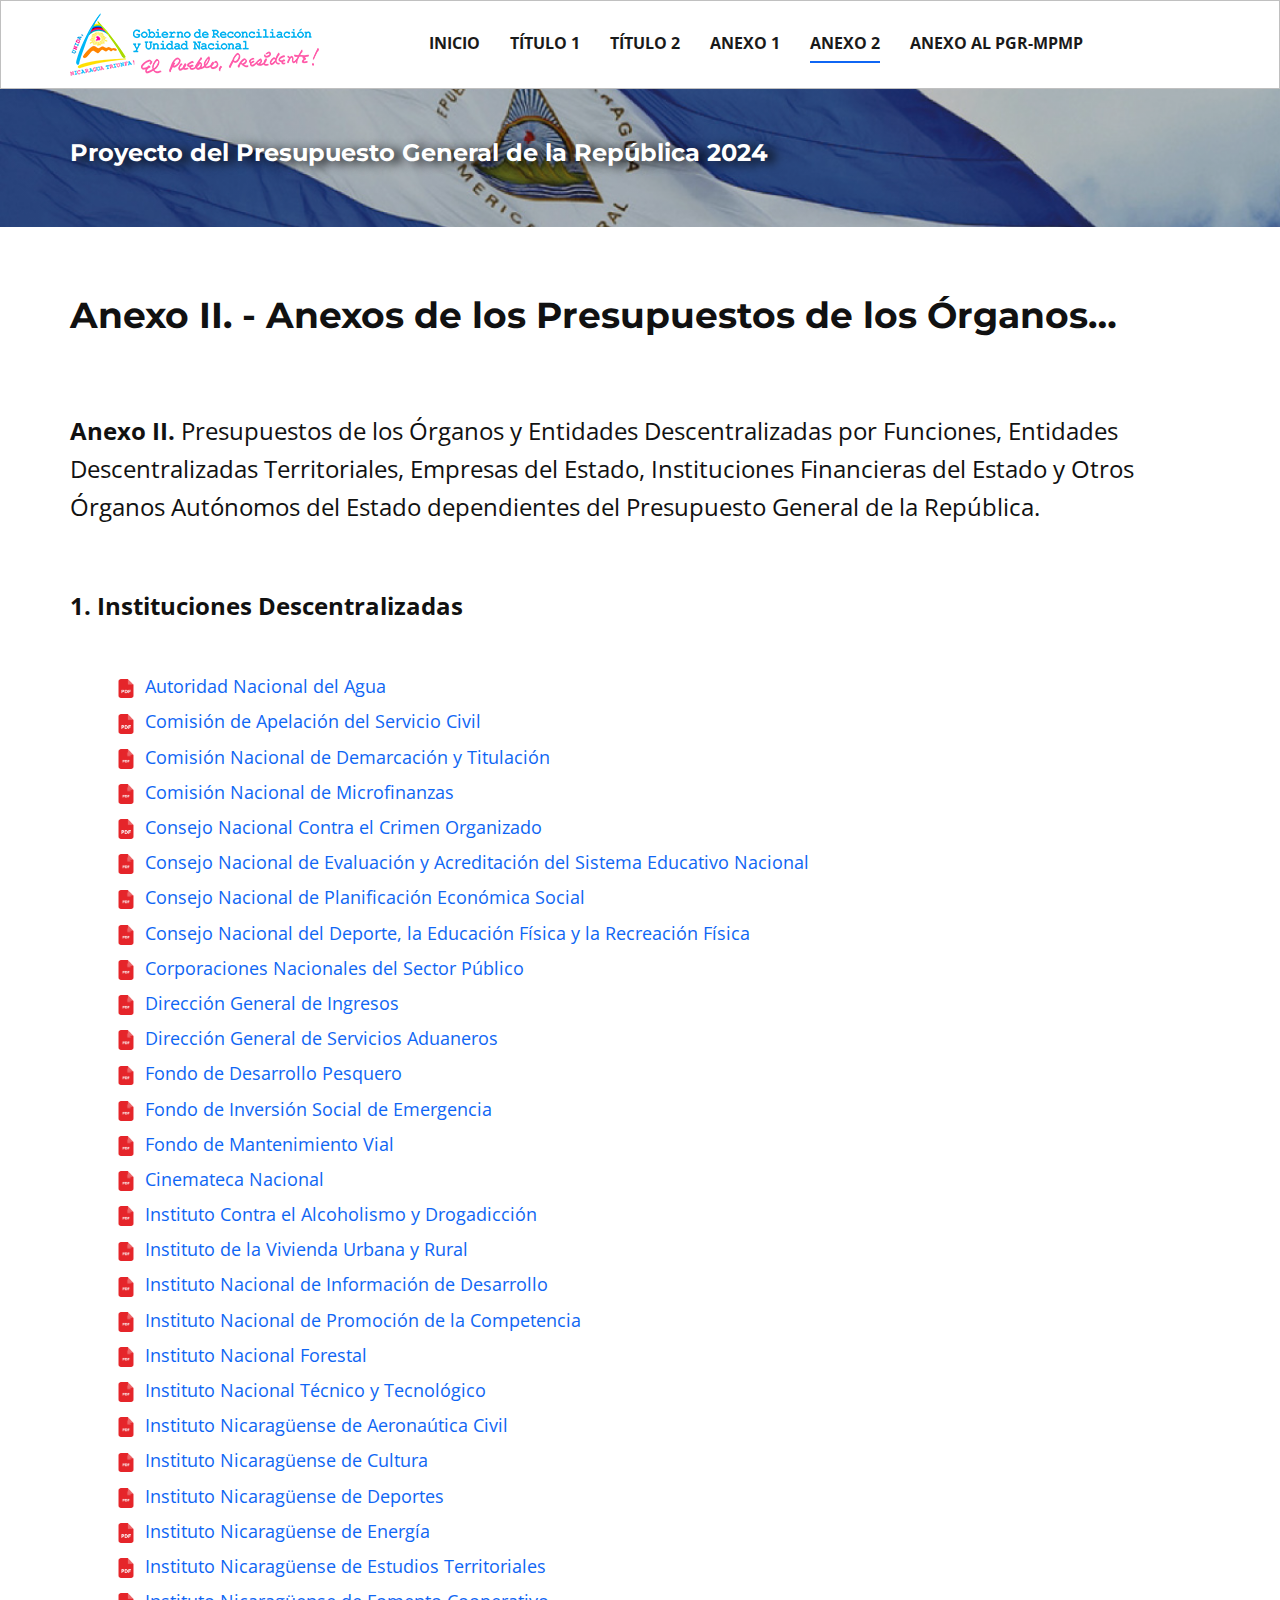
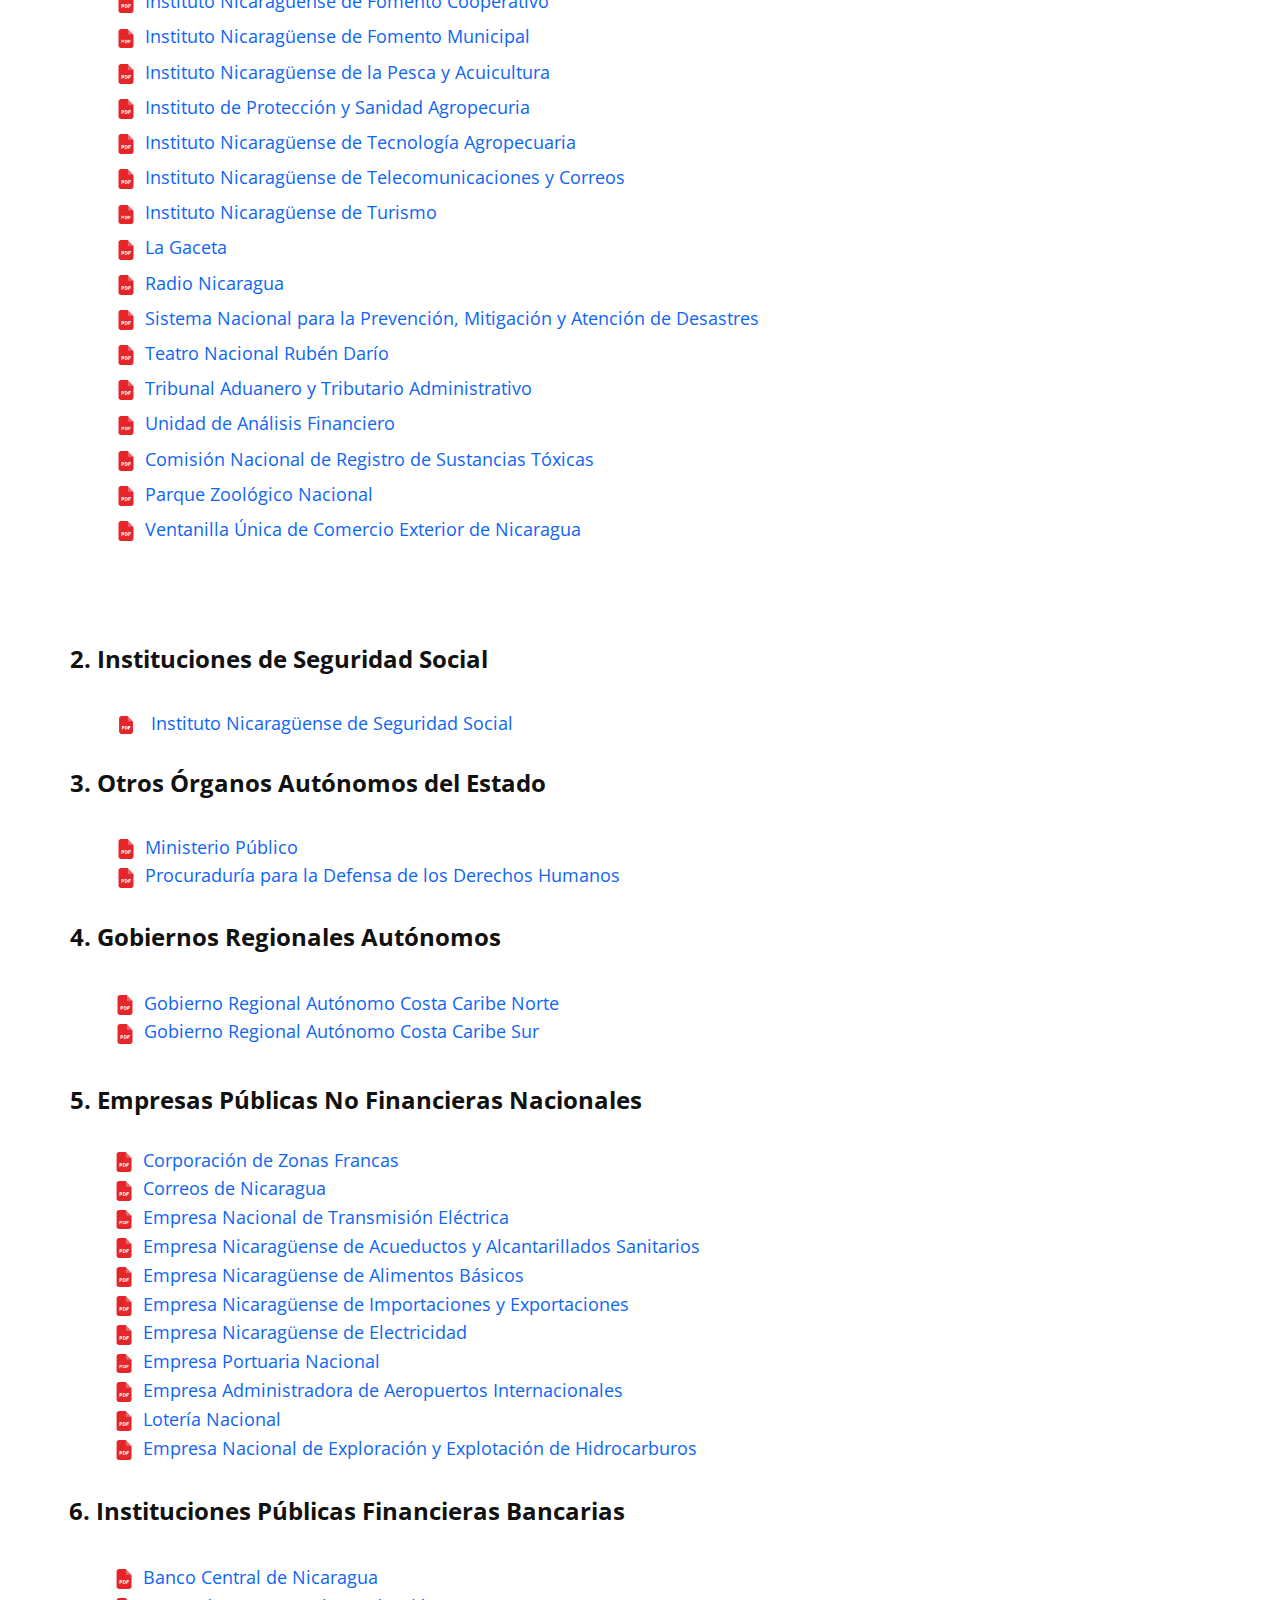
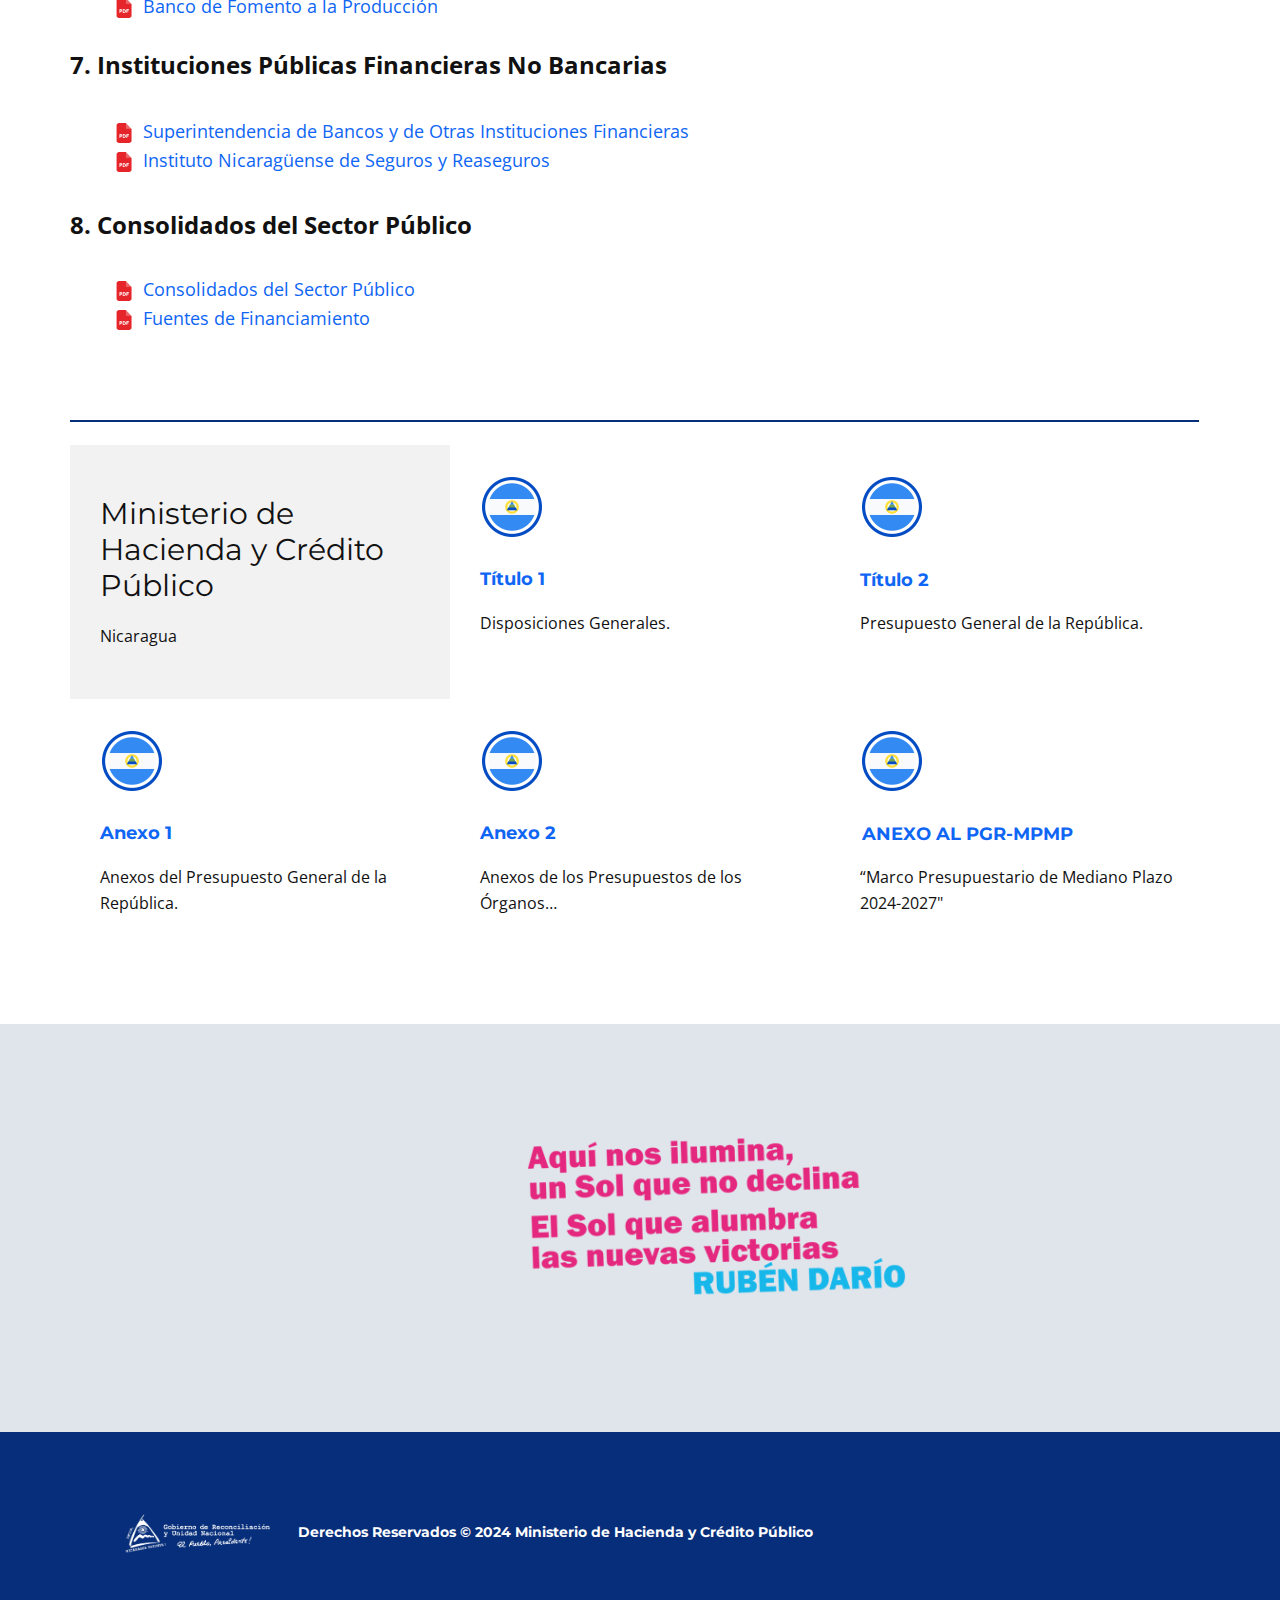
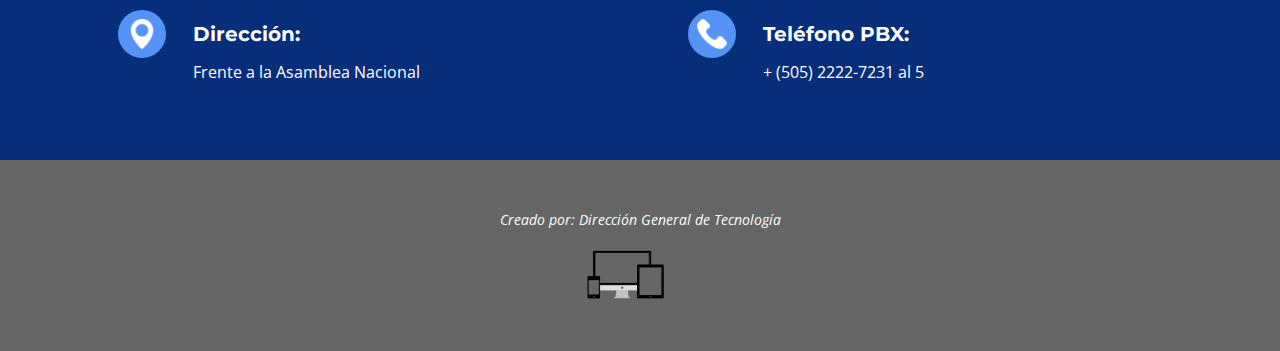
<file: Anexo-2.html>
<!DOCTYPE html>
<html style="font-size: 16px;" lang="es-NI"><head>
    <meta name="viewport" content="width=device-width, initial-scale=1.0">
    <meta charset="utf-8">
    <meta name="keywords" content="Libro del Presupuesto General de la República de Nicaragua">
    <meta name="description" content="">
    <title>Anexo II. - Anexos de los Presupuestos de los Órganos…</title>
    <link rel="stylesheet" href="nicepage.css" media="screen">
<link rel="stylesheet" href="Anexo-2.css" media="screen">
    <script class="u-script" type="text/javascript" src="jquery.js" defer=""></script>
    <script class="u-script" type="text/javascript" src="nicepage.js" defer=""></script>
    <meta name="generator" content="Nicepage 5.19.3, nicepage.com">
    <link rel="icon" href="images/favicon1.png">
    <link id="u-theme-google-font" rel="stylesheet" href="https://fonts.googleapis.com/css?family=Roboto:100,100i,300,300i,400,400i,500,500i,700,700i,900,900i|Open+Sans:300,300i,400,400i,500,500i,600,600i,700,700i,800,800i">
    <link id="u-page-google-font" rel="stylesheet" href="https://fonts.googleapis.com/css?family=Montserrat:100,100i,200,200i,300,300i,400,400i,500,500i,600,600i,700,700i,800,800i,900,900i|Ubuntu:300,300i,400,400i,500,500i,700,700i">
    
    
    
    
    
    
    
    
    
    <script type="application/ld+json">{
		"@context": "http://schema.org",
		"@type": "Organization",
		"name": "Presupuesto2024"
}</script>
    <meta name="theme-color" content="#0f66f4">
    <meta property="og:title" content="Anexo II. - Anexos de los Presupuestos de los Órganos…">
    <meta property="og:description" content="">
    <meta property="og:type" content="website">
  <meta data-intl-tel-input-cdn-path="intlTelInput/"></head>
  <body data-path-to-root="./" class="u-body u-xl-mode" data-lang="es"><header class="u-border-1 u-border-grey-25 u-clearfix u-header u-sticky u-sticky-6afc u-white u-header" id="sec-6eda"><div class="u-clearfix u-sheet u-sheet-1">
        <nav class="u-menu u-menu-one-level u-menu-open-right u-offcanvas u-menu-1" data-responsive-from="MD">
          <div class="menu-collapse" style="font-size: 1rem; letter-spacing: 0px; font-weight: 700; text-transform: uppercase;">
            <a class="u-button-style u-custom-active-border-color u-custom-border u-custom-border-color u-custom-borders u-custom-hover-border-color u-custom-left-right-menu-spacing u-custom-padding-bottom u-custom-text-active-color u-custom-text-color u-custom-text-hover-color u-custom-top-bottom-menu-spacing u-nav-link u-text-active-palette-1-base u-text-hover-palette-2-base" href="#">
              <svg class="u-svg-link" viewBox="0 0 24 24"><use xmlns:xlink="http://www.w3.org/1999/xlink" xlink:href="#menu-hamburger"></use></svg>
              <svg class="u-svg-content" version="1.1" id="menu-hamburger" viewBox="0 0 16 16" x="0px" y="0px" xmlns:xlink="http://www.w3.org/1999/xlink" xmlns="http://www.w3.org/2000/svg"><g><rect y="1" width="16" height="2"></rect><rect y="7" width="16" height="2"></rect><rect y="13" width="16" height="2"></rect>
</g></svg>
            </a>
          </div>
          <div class="u-custom-menu u-nav-container">
            <ul class="u-nav u-spacing-30 u-unstyled u-nav-1"><li class="u-nav-item"><a class="u-border-2 u-border-active-palette-1-base u-border-hover-palette-1-light-1 u-border-no-left u-border-no-right u-border-no-top u-button-style u-nav-link u-text-active-grey-90 u-text-grey-90 u-text-hover-grey-90" href="index.html" style="padding: 10px 0px;">Inicio</a>
</li><li class="u-nav-item"><a class="u-border-2 u-border-active-palette-1-base u-border-hover-palette-1-light-1 u-border-no-left u-border-no-right u-border-no-top u-button-style u-nav-link u-text-active-grey-90 u-text-grey-90 u-text-hover-grey-90" href="Titulo1.html" style="padding: 10px 0px;">Título 1</a>
</li><li class="u-nav-item"><a class="u-border-2 u-border-active-palette-1-base u-border-hover-palette-1-light-1 u-border-no-left u-border-no-right u-border-no-top u-button-style u-nav-link u-text-active-grey-90 u-text-grey-90 u-text-hover-grey-90" href="Titulo2.html" style="padding: 10px 0px;">Título 2</a>
</li><li class="u-nav-item"><a class="u-border-2 u-border-active-palette-1-base u-border-hover-palette-1-light-1 u-border-no-left u-border-no-right u-border-no-top u-button-style u-nav-link u-text-active-grey-90 u-text-grey-90 u-text-hover-grey-90" href="Anexo-1.html" style="padding: 10px 0px;">Anexo 1</a>
</li><li class="u-nav-item"><a class="u-border-2 u-border-active-palette-1-base u-border-hover-palette-1-light-1 u-border-no-left u-border-no-right u-border-no-top u-button-style u-nav-link u-text-active-grey-90 u-text-grey-90 u-text-hover-grey-90" href="Anexo-2.html" style="padding: 10px 0px;">Anexo 2</a>
</li><li class="u-nav-item"><a class="u-border-2 u-border-active-palette-1-base u-border-hover-palette-1-light-1 u-border-no-left u-border-no-right u-border-no-top u-button-style u-nav-link u-text-active-grey-90 u-text-grey-90 u-text-hover-grey-90" href="Anexo-al-PGR-MPMP.html" style="padding: 10px 0px;">Anexo al PGR-MPMP</a>
</li></ul>
          </div>
          <div class="u-custom-menu u-nav-container-collapse">
            <div class="u-container-style u-custom-color-1 u-inner-container-layout u-opacity u-opacity-95 u-sidenav">
              <div class="u-inner-container-layout u-sidenav-overflow">
                <div class="u-menu-close"></div>
                <ul class="u-align-center u-custom-font u-font-ubuntu u-nav u-popupmenu-items u-spacing-15 u-unstyled u-nav-2"><li class="u-nav-item"><a class="u-button-style u-nav-link" href="index.html">Inicio</a>
</li><li class="u-nav-item"><a class="u-button-style u-nav-link" href="Titulo1.html">Título 1</a>
</li><li class="u-nav-item"><a class="u-button-style u-nav-link" href="Titulo2.html">Título 2</a>
</li><li class="u-nav-item"><a class="u-button-style u-nav-link" href="Anexo-1.html">Anexo 1</a>
</li><li class="u-nav-item"><a class="u-button-style u-nav-link" href="Anexo-2.html">Anexo 2</a>
</li><li class="u-nav-item"><a class="u-button-style u-nav-link" href="Anexo-al-PGR-MPMP.html">Anexo al PGR-MPMP</a>
</li></ul>
              </div>
            </div>
            <div class="u-grey-90 u-menu-overlay u-opacity u-opacity-70"></div>
          </div>
        </nav>
        <img class="u-image u-image-contain u-image-default u-preserve-proportions u-image-1" src="images/logo_grun.png" alt="" data-image-width="250" data-image-height="65">
      </div></header>
    <section class="u-align-left u-clearfix u-image u-shading u-section-1" id="carousel_d28d" data-image-width="1207" data-image-height="366">
      <div class="u-clearfix u-sheet u-sheet-1">
        <h1 class="u-align-left u-text u-text-body-alt-color u-text-1">
          <span style="font-size: 1.5rem;">Proyecto del Presupuesto General de la República 2024</span>
          <br>
        </h1>
      </div>
    </section>
    <section class="u-clearfix u-section-2" id="carousel_c151">
      <div class="u-clearfix u-sheet u-sheet-1">
        <h2 class="u-text u-text-1">
          <span style="font-weight: 700;"> Anexo II. - Anexos de los Presupuestos de los Órganos…</span>
        </h2>
      </div>
    </section>
    <section class="u-clearfix u-section-3" id="carousel_4b5d">
      <div class="u-clearfix u-sheet u-sheet-1">
        <p class="u-text u-text-1">
          <span style="font-weight: 700;"> Anexo II.</span> Presupuestos de los Órganos y Entidades Descentralizadas por Funciones, Entidades Descentralizadas Territoriales, Empresas del Estado, Instituciones Financieras del Estado y Otros Órganos Autónomos del Estado dependientes del Presupuesto General de la República.<br>
        </p>
        <p class="u-text u-text-2"> 1. Instituciones Descentralizadas</p>
        <ul class="u-custom-list u-file-icon u-spacing-10 u-text u-text-3">
          <li style="padding-left: 6px;">
            <div class="u-list-icon u-list-icon-1">
              <img src="images/4726010.png" alt="" style="font-size: 1.1em; margin: -1.1em;">
            </div>
            <a href="entes/101.AutoridadNacionalAgua.pdf" class="u-active-none u-border-2 u-border-hover-palette-1-base u-border-no-left u-border-no-right u-border-no-top u-bottom-left-radius-0 u-bottom-right-radius-0 u-btn u-button-link u-button-style u-hover-feature u-hover-none u-none u-radius-0 u-text-palette-1-base u-top-left-radius-0 u-top-right-radius-0 u-btn-1" target="_blank"> Autoridad Nacional del Agua</a>
            <br>
          </li>
          <li style="padding-left: 6px;">
            <div class="u-list-icon u-list-icon-2">
              <img src="images/4726010.png" alt="" style="font-size: 1.1em; margin: -1.1em;">
            </div>
            <a href="entes/102.ComisionApelacionServicioCivil.pdf" class="u-active-none u-border-2 u-border-hover-palette-1-base u-border-no-left u-border-no-right u-border-no-top u-bottom-left-radius-0 u-bottom-right-radius-0 u-btn u-button-link u-button-style u-hover-none u-none u-radius-0 u-text-palette-1-base u-top-left-radius-0 u-top-right-radius-0 u-btn-2" target="_blank"> Comisión de Apelación del Servicio Civil</a>
            <br>
          </li>
          <li style="padding-left: 6px;">
            <div class="u-list-icon u-list-icon-1">
              <img src="images/4726010.png" alt="" style="font-size: 1.1em; margin: -1.1em;">
            </div>
            <div class="u-list-icon u-list-icon-4">
              <img src="images/4726010.png" alt="">
            </div>
            <a href="entes/103.ComisionNacionalDemarcacionTitulacion.pdf" class="u-active-none u-border-2 u-border-hover-palette-1-base u-border-no-left u-border-no-right u-border-no-top u-bottom-left-radius-0 u-bottom-right-radius-0 u-btn u-button-link u-button-style u-hover-none u-none u-radius-0 u-text-palette-1-base u-top-left-radius-0 u-top-right-radius-0 u-btn-3" target="_blank"> Comisión Nacional de Demarcación y Titulación</a>
            <br>
          </li>
          <li style="padding-left: 6px;">
            <div class="u-list-icon u-list-icon-1">
              <img src="images/4726010.png" alt="" style="font-size: 1.1em; margin: -1.1em;">
            </div>
            <div class="u-list-icon u-list-icon-6">
              <img src="images/4726010.png" alt="">
            </div>
            <a href="entes/104.ComisionNacionalMicrofinanzas.pdf" class="u-active-none u-border-2 u-border-hover-palette-1-base u-border-no-left u-border-no-right u-border-no-top u-bottom-left-radius-0 u-bottom-right-radius-0 u-btn u-button-link u-button-style u-hover-none u-none u-radius-0 u-text-palette-1-base u-top-left-radius-0 u-top-right-radius-0 u-btn-4" target="_blank"> Comisión Nacional de Microfinanzas</a>
          </li>
          <li style="padding-left: 6px;">
            <div class="u-list-icon u-list-icon-1">
              <img src="images/4726010.png" alt="" style="font-size: 1.1em; margin: -1.1em;">
            </div>
            <a href="entes/105.ConsejoNacionalContraCrimenOrganizado.pdf" class="u-active-none u-border-2 u-border-hover-palette-1-base u-border-no-left u-border-no-right u-border-no-top u-bottom-left-radius-0 u-bottom-right-radius-0 u-btn u-button-link u-button-style u-hover-none u-none u-radius-0 u-text-palette-1-base u-top-left-radius-0 u-top-right-radius-0 u-btn-5" target="_blank">Consejo Nacional Contra el Crimen Organizado</a>
          </li>
          <li style="padding-left: 6px;">
            <div class="u-list-icon u-list-icon-1">
              <img src="images/4726010.png" alt="" style="font-size: 1.1em; margin: -1.1em;">
            </div>
            <div class="u-list-icon u-list-icon-9">
              <img src="images/4726010.png" alt="">
            </div>
            <a href="entes/106.ConsejoNacionalEvaluacionAcreditacionSistemaEducativo.pdf" class="u-active-none u-border-2 u-border-hover-palette-1-base u-border-no-left u-border-no-right u-border-no-top u-bottom-left-radius-0 u-bottom-right-radius-0 u-btn u-button-link u-button-style u-hover-none u-none u-radius-0 u-text-palette-1-base u-top-left-radius-0 u-top-right-radius-0 u-btn-6" target="_blank">Consejo Nacional de Evaluación y Acreditación del Sistema Educativo Nacional</a>
            <br>
          </li>
          <li style="padding-left: 6px;">
            <div class="u-list-icon u-list-icon-1">
              <img src="images/4726010.png" alt="" style="font-size: 1.1em; margin: -1.1em;">
            </div>
            <div class="u-list-icon u-list-icon-1">
              <img src="images/4726010.png" alt="">
            </div>
            <a href="entes/107.ConsejoNacionalPlanificacionEconomiaSocial.pdf" class="u-active-none u-border-2 u-border-hover-palette-1-base u-border-no-left u-border-no-right u-border-no-top u-bottom-left-radius-0 u-bottom-right-radius-0 u-btn u-button-link u-button-style u-hover-none u-none u-radius-0 u-text-palette-1-base u-top-left-radius-0 u-top-right-radius-0 u-btn-7" target="_blank">Consejo Nacional de Planificación Económica Social</a>
          </li>
          <li style="padding-left: 6px;">
            <div class="u-list-icon u-list-icon-1">
              <img src="images/4726010.png" alt="" style="font-size: 1.1em; margin: -1.1em;">
            </div>
            <div class="u-list-icon u-list-icon-1">
              <img src="images/4726010.png" alt="">
            </div>
            <a href="entes/108.ConsejoNacionalDeporteEducacionFisicaRecreacionFisica.pdf" class="u-active-none u-border-2 u-border-hover-palette-1-base u-border-no-left u-border-no-right u-border-no-top u-bottom-left-radius-0 u-bottom-right-radius-0 u-btn u-button-link u-button-style u-hover-none u-none u-radius-0 u-text-palette-1-base u-top-left-radius-0 u-top-right-radius-0 u-btn-8" target="_blank">Consejo Nacional del Deporte, la Educación Física y la Recreación Física</a>
            <br>
          </li>
          <li style="padding-left: 6px;">
            <div class="u-list-icon u-list-icon-1">
              <img src="images/4726010.png" alt="" style="font-size: 1.1em; margin: -1.1em;">
            </div>
            <div class="u-list-icon u-list-icon-1">
              <img src="images/4726010.png" alt="">
            </div>
            <a href="entes/109.CorporacionesNacionalesSectorPublico.pdf" class="u-active-none u-border-2 u-border-hover-palette-1-base u-border-no-left u-border-no-right u-border-no-top u-bottom-left-radius-0 u-bottom-right-radius-0 u-btn u-button-link u-button-style u-hover-none u-none u-radius-0 u-text-palette-1-base u-top-left-radius-0 u-top-right-radius-0 u-btn-9" target="_blank"> Corporaciones Nacionales del Sector Público</a>
            <br>
          </li>
          <li style="padding-left: 6px;">
            <div class="u-list-icon u-list-icon-1">
              <img src="images/4726010.png" alt="" style="font-size: 1.1em; margin: -1.1em;">
            </div>
            <div class="u-list-icon u-list-icon-1">
              <img src="images/4726010.png" alt="">
            </div>
            <a href="entes/110.DireccionGeneralngresos.pdf" class="u-active-none u-border-2 u-border-hover-palette-1-base u-border-no-left u-border-no-right u-border-no-top u-bottom-left-radius-0 u-bottom-right-radius-0 u-btn u-button-link u-button-style u-hover-none u-none u-radius-0 u-text-palette-1-base u-top-left-radius-0 u-top-right-radius-0 u-btn-10" target="_blank"> Dirección General de Ingresos</a>
            <br>
          </li>
          <li style="padding-left: 6px;">
            <div class="u-list-icon u-list-icon-1">
              <img src="images/4726010.png" alt="" style="font-size: 1.1em; margin: -1.1em;">
            </div>
            <div class="u-list-icon u-list-icon-1">
              <img src="images/4726010.png" alt="">
            </div>
            <a href="entes/111.DireccionGeneralServiciosAduaneros.pdf" class="u-active-none u-border-2 u-border-hover-palette-1-base u-border-no-left u-border-no-right u-border-no-top u-bottom-left-radius-0 u-bottom-right-radius-0 u-btn u-button-link u-button-style u-hover-none u-none u-radius-0 u-text-palette-1-base u-top-left-radius-0 u-top-right-radius-0 u-btn-11" target="_blank"> Dirección General de Servicios Aduaneros</a>
            <br>
          </li>
          <li style="padding-left: 6px;">
            <div class="u-list-icon u-list-icon-1">
              <img src="images/4726010.png" alt="" style="font-size: 1.1em; margin: -1.1em;">
            </div>
            <div class="u-list-icon u-list-icon-1">
              <img src="images/4726010.png" alt="">
            </div>
            <a href="entes/112.FondoDesarrolloPesquero.pdf" class="u-active-none u-border-2 u-border-hover-palette-1-base u-border-no-left u-border-no-right u-border-no-top u-bottom-left-radius-0 u-bottom-right-radius-0 u-btn u-button-link u-button-style u-hover-none u-none u-radius-0 u-text-palette-1-base u-top-left-radius-0 u-top-right-radius-0 u-btn-12" target="_blank">Fondo de Desarrollo Pesquero</a>
            <br>
          </li>
          <li style="padding-left: 6px;">
            <div class="u-list-icon u-list-icon-1">
              <img src="images/4726010.png" alt="" style="font-size: 1.1em; margin: -1.1em;">
            </div>
            <div class="u-list-icon u-list-icon-1">
              <img src="images/4726010.png" alt="">
            </div>
            <a href="entes/113.FondoInversionSocialEmergencia.pdf" class="u-active-none u-border-2 u-border-hover-palette-1-base u-border-no-left u-border-no-right u-border-no-top u-bottom-left-radius-0 u-bottom-right-radius-0 u-btn u-button-link u-button-style u-hover-none u-none u-radius-0 u-text-palette-1-base u-top-left-radius-0 u-top-right-radius-0 u-btn-13" target="_blank">Fondo de Inversión Social de Emergencia</a>
            <br>
          </li>
          <li style="padding-left: 6px;">
            <div class="u-list-icon u-list-icon-1">
              <img src="images/4726010.png" alt="" style="font-size: 1.1em; margin: -1.1em;">
            </div>
            <div class="u-list-icon u-list-icon-1">
              <img src="images/4726010.png" alt="">
            </div>
            <a href="entes/114.FondoMantenimientoVial.pdf" class="u-active-none u-border-2 u-border-hover-palette-1-base u-border-no-left u-border-no-right u-border-no-top u-bottom-left-radius-0 u-bottom-right-radius-0 u-btn u-button-link u-button-style u-hover-none u-none u-radius-0 u-text-palette-1-base u-top-left-radius-0 u-top-right-radius-0 u-btn-14" target="_blank">Fondo de Mantenimiento Vial</a>
            <br>
          </li>
          <li style="padding-left: 6px;">
            <div class="u-list-icon u-list-icon-1">
              <img src="images/4726010.png" alt="" style="font-size: 1.1em; margin: -1.1em;">
            </div>
            <div class="u-list-icon u-list-icon-1">
              <img src="images/4726010.png" alt="">
            </div>
            <a href="entes/115.CinematecaNacional.pdf" class="u-active-none u-border-2 u-border-hover-palette-1-base u-border-no-left u-border-no-right u-border-no-top u-bottom-left-radius-0 u-bottom-right-radius-0 u-btn u-button-link u-button-style u-hover-none u-none u-radius-0 u-text-palette-1-base u-top-left-radius-0 u-top-right-radius-0 u-btn-15" target="_blank">Cinemateca Nacional</a>
            <br>
          </li>
          <li style="padding-left: 6px;">
            <div class="u-list-icon u-list-icon-1">
              <img src="images/4726010.png" alt="" style="font-size: 1.1em; margin: -1.1em;">
            </div>
            <div class="u-list-icon u-list-icon-1">
              <img src="images/4726010.png" alt="">
            </div>
            <a href="entes/116.InstitutoContraAlcoholismoDrogadiccion.pdf" class="u-active-none u-border-2 u-border-hover-palette-1-base u-border-no-left u-border-no-right u-border-no-top u-bottom-left-radius-0 u-bottom-right-radius-0 u-btn u-button-link u-button-style u-hover-none u-none u-radius-0 u-text-palette-1-base u-top-left-radius-0 u-top-right-radius-0 u-btn-16" target="_blank">Instituto Contra el Alcoholismo y Drogadicción</a>
            <br>
          </li>
          <li style="padding-left: 6px;">
            <div class="u-list-icon u-list-icon-1">
              <img src="images/4726010.png" alt="" style="font-size: 1.1em; margin: -1.1em;">
            </div>
            <div class="u-list-icon u-list-icon-1">
              <img src="images/4726010.png" alt="">
            </div>
            <a href="entes/117.InstitutoViviendaUrbanaRural.pdf" class="u-active-none u-border-2 u-border-hover-palette-1-base u-border-no-left u-border-no-right u-border-no-top u-bottom-left-radius-0 u-bottom-right-radius-0 u-btn u-button-link u-button-style u-hover-none u-none u-radius-0 u-text-palette-1-base u-top-left-radius-0 u-top-right-radius-0 u-btn-17" target="_blank"> Instituto de la Vivienda Urbana y Rural</a>
            <br>
          </li>
          <li style="padding-left: 6px;">
            <div class="u-list-icon u-list-icon-1">
              <img src="images/4726010.png" alt="" style="font-size: 1.1em; margin: -1.1em;">
            </div>
            <div class="u-list-icon u-list-icon-1">
              <img src="images/4726010.png" alt="">
            </div>
            <a href="entes/118.InstitutoNacionalInformacionDesarrollo.pdf" class="u-active-none u-border-2 u-border-hover-palette-1-base u-border-no-left u-border-no-right u-border-no-top u-bottom-left-radius-0 u-bottom-right-radius-0 u-btn u-button-link u-button-style u-hover-none u-none u-radius-0 u-text-palette-1-base u-top-left-radius-0 u-top-right-radius-0 u-btn-18" target="_blank">Instituto Nacional de Información de Desarrollo</a>
            <br>
          </li>
          <li style="padding-left: 6px;">
            <div class="u-list-icon u-list-icon-1">
              <img src="images/4726010.png" alt="" style="font-size: 1.1em; margin: -1.1em;">
            </div>
            <div class="u-list-icon u-list-icon-1">
              <img src="images/4726010.png" alt="">
            </div>
            <a href="entes/119.InstitutoNacionalPromocionCompetencia.pdf" class="u-active-none u-border-2 u-border-hover-palette-1-base u-border-no-left u-border-no-right u-border-no-top u-bottom-left-radius-0 u-bottom-right-radius-0 u-btn u-button-link u-button-style u-hover-none u-none u-radius-0 u-text-palette-1-base u-top-left-radius-0 u-top-right-radius-0 u-btn-19" target="_blank">Instituto Nacional de Promoción de la Competencia</a>
            <br>
          </li>
          <li style="padding-left: 6px;">
            <div class="u-list-icon u-list-icon-1">
              <img src="images/4726010.png" alt="" style="font-size: 1.1em; margin: -1.1em;">
            </div>
            <div class="u-list-icon u-list-icon-1">
              <img src="images/4726010.png" alt="">
            </div>
            <a href="entes/120.InstitutoNacionalForestal.pdf" class="u-active-none u-border-2 u-border-hover-palette-1-base u-border-no-left u-border-no-right u-border-no-top u-bottom-left-radius-0 u-bottom-right-radius-0 u-btn u-button-link u-button-style u-hover-none u-none u-radius-0 u-text-palette-1-base u-top-left-radius-0 u-top-right-radius-0 u-btn-20" target="_blank">Instituto Nacional Forestal</a>
            <br>
          </li>
          <li style="padding-left: 6px;">
            <div class="u-list-icon u-list-icon-1">
              <img src="images/4726010.png" alt="" style="font-size: 1.1em; margin: -1.1em;">
            </div>
            <div class="u-list-icon u-list-icon-1">
              <img src="images/4726010.png" alt="">
            </div>
            <a href="entes/121.InstitucionNacionalTecnicoTecnologico.pdf" class="u-active-none u-border-2 u-border-hover-palette-1-base u-border-no-left u-border-no-right u-border-no-top u-bottom-left-radius-0 u-bottom-right-radius-0 u-btn u-button-link u-button-style u-hover-none u-none u-radius-0 u-text-palette-1-base u-top-left-radius-0 u-top-right-radius-0 u-btn-21" target="_blank">Instituto Nacional Técnico y Tecnológico</a>
            <br>
          </li>
          <li style="padding-left: 6px;">
            <div class="u-list-icon u-list-icon-1">
              <img src="images/4726010.png" alt="" style="font-size: 1.1em; margin: -1.1em;">
            </div>
            <div class="u-list-icon u-list-icon-1">
              <img src="images/4726010.png" alt="">
            </div>
            <a href="entes/122.InstitutoNicaraguenseAeronauticaCivil.pdf" class="u-active-none u-border-2 u-border-hover-palette-1-base u-border-no-left u-border-no-right u-border-no-top u-bottom-left-radius-0 u-bottom-right-radius-0 u-btn u-button-link u-button-style u-hover-none u-none u-radius-0 u-text-palette-1-base u-top-left-radius-0 u-top-right-radius-0 u-btn-22" target="_blank"> Instituto Nicaragüense de Aeronaútica Civil</a>
            <br>
          </li>
          <li style="padding-left: 6px;">
            <div class="u-list-icon u-list-icon-1">
              <img src="images/4726010.png" alt="" style="font-size: 1.1em; margin: -1.1em;">
            </div>
            <div class="u-list-icon u-list-icon-1">
              <img src="images/4726010.png" alt="">
            </div>
            <a href="entes/123.InstitutoNicaraguenseCultura.pdf" class="u-active-none u-border-2 u-border-hover-palette-1-base u-border-no-left u-border-no-right u-border-no-top u-bottom-left-radius-0 u-bottom-right-radius-0 u-btn u-button-link u-button-style u-hover-none u-none u-radius-0 u-text-palette-1-base u-top-left-radius-0 u-top-right-radius-0 u-btn-23" target="_blank">Instituto Nicaragüense de Cultura</a>
            <br>
          </li>
          <li style="padding-left: 6px;">
            <div class="u-list-icon u-list-icon-1">
              <img src="images/4726010.png" alt="" style="font-size: 1.1em; margin: -1.1em;">
            </div>
            <div class="u-list-icon u-list-icon-1">
              <img src="images/4726010.png" alt="">
            </div>
            <a href="entes/124.InstitutoNicaraguenseDeportes.pdf" class="u-active-none u-border-2 u-border-hover-palette-1-base u-border-no-left u-border-no-right u-border-no-top u-bottom-left-radius-0 u-bottom-right-radius-0 u-btn u-button-link u-button-style u-hover-none u-none u-radius-0 u-text-palette-1-base u-top-left-radius-0 u-top-right-radius-0 u-btn-24" target="_blank"> Instituto Nicaragüense de Deportes</a>
          </li>
          <li style="padding-left: 6px;">
            <div class="u-list-icon u-list-icon-1">
              <img src="images/4726010.png" alt="" style="font-size: 1.1em; margin: -1.1em;">
            </div>
            <a href="entes/125.InstitutoNicaraguenseEnergia.pdf" class="u-active-none u-border-2 u-border-hover-palette-1-base u-border-no-left u-border-no-right u-border-no-top u-bottom-left-radius-0 u-bottom-right-radius-0 u-btn u-button-link u-button-style u-hover-none u-none u-radius-0 u-text-palette-1-base u-top-left-radius-0 u-top-right-radius-0 u-btn-25" target="_blank">Instituto Nicaragüense de Energía</a>
            <br>
          </li>
          <li style="padding-left: 6px;">
            <div class="u-list-icon u-list-icon-1">
              <img src="images/4726010.png" alt="" style="font-size: 1.1em; margin: -1.1em;">
            </div>
            <a href="entes/126.InstitutoNicaraguenseEstudiosTerritoriales.pdf" class="u-active-none u-border-2 u-border-hover-palette-1-base u-border-no-left u-border-no-right u-border-no-top u-bottom-left-radius-0 u-bottom-right-radius-0 u-btn u-button-link u-button-style u-hover-none u-none u-radius-0 u-text-palette-1-base u-top-left-radius-0 u-top-right-radius-0 u-btn-26" target="_blank">Instituto Nicaragüense de Estudios Territoriales</a>
            <br>
          </li>
          <li style="padding-left: 6px;">
            <div class="u-list-icon u-list-icon-1">
              <img src="images/4726010.png" alt="" style="font-size: 1.1em; margin: -1.1em;">
            </div>
            <a href="entes/127.InstitutoNicaraguenseFomentoCooperativo.pdf" class="u-active-none u-border-2 u-border-hover-palette-1-base u-border-no-left u-border-no-right u-border-no-top u-bottom-left-radius-0 u-bottom-right-radius-0 u-btn u-button-link u-button-style u-hover-none u-none u-radius-0 u-text-palette-1-base u-top-left-radius-0 u-top-right-radius-0 u-btn-27" target="_blank">Instituto Nicaragüense de Fomento Cooperativo</a>
            <br>
          </li>
          <li style="padding-left: 6px;">
            <div class="u-list-icon u-list-icon-1">
              <img src="images/4726010.png" alt="" style="font-size: 1.1em; margin: -1.1em;">
            </div>
            <a href="entes/128.InstitutoNicaraguenseFomentoMunicipal.pdf" class="u-active-none u-border-2 u-border-hover-palette-1-base u-border-no-left u-border-no-right u-border-no-top u-bottom-left-radius-0 u-bottom-right-radius-0 u-btn u-button-link u-button-style u-hover-none u-none u-radius-0 u-text-palette-1-base u-top-left-radius-0 u-top-right-radius-0 u-btn-28" target="_blank">Instituto Nicaragüense de Fomento Municipal</a>
            <br>
          </li>
          <li style="padding-left: 6px;">
            <div class="u-list-icon u-list-icon-1">
              <img src="images/4726010.png" alt="" style="font-size: 1.1em; margin: -1.1em;">
            </div>
            <a href="entes/129.InstitutoNicaraguensePescaAcuicultura.pdf" class="u-active-none u-border-2 u-border-hover-palette-1-base u-border-no-left u-border-no-right u-border-no-top u-bottom-left-radius-0 u-bottom-right-radius-0 u-btn u-button-link u-button-style u-hover-none u-none u-radius-0 u-text-palette-1-base u-top-left-radius-0 u-top-right-radius-0 u-btn-29" target="_blank">Instituto Nicaragüense de la Pesca y Acuicultura</a>
            <br>
          </li>
          <li style="padding-left: 6px;">
            <div class="u-list-icon u-list-icon-1">
              <img src="images/4726010.png" alt="" style="font-size: 1.1em; margin: -1.1em;">
            </div>
            <a href="entes/130.InstitutoProteccionSanidadAgropecuaria.pdf" class="u-active-none u-border-2 u-border-hover-palette-1-base u-border-no-left u-border-no-right u-border-no-top u-bottom-left-radius-0 u-bottom-right-radius-0 u-btn u-button-link u-button-style u-hover-none u-none u-radius-0 u-text-palette-1-base u-top-left-radius-0 u-top-right-radius-0 u-btn-30" target="_blank">Instituto de Protección y Sanidad Agropecuria</a>
            <br>
          </li>
          <li style="padding-left: 6px;">
            <div class="u-list-icon u-list-icon-1">
              <img src="images/4726010.png" alt="" style="font-size: 1.1em; margin: -1.1em;">
            </div>
            <a href="entes/131.InstitutoNicaraguenseTecnologiaAgropecuaria.pdf" class="u-active-none u-border-2 u-border-hover-palette-1-base u-border-no-left u-border-no-right u-border-no-top u-bottom-left-radius-0 u-bottom-right-radius-0 u-btn u-button-link u-button-style u-hover-none u-none u-radius-0 u-text-palette-1-base u-top-left-radius-0 u-top-right-radius-0 u-btn-31" target="_blank">Instituto Nicaragüense de Tecnología Agropecuaria</a>
            <br>
          </li>
          <li style="padding-left: 6px;">
            <div class="u-list-icon u-list-icon-1">
              <img src="images/4726010.png" alt="" style="font-size: 1.1em; margin: -1.1em;">
            </div>
            <a href="entes/132.InstitutoNicaraguenseTelecomunicacionesCorreos.pdf" class="u-active-none u-border-2 u-border-hover-palette-1-base u-border-no-left u-border-no-right u-border-no-top u-bottom-left-radius-0 u-bottom-right-radius-0 u-btn u-button-link u-button-style u-hover-none u-none u-radius-0 u-text-palette-1-base u-top-left-radius-0 u-top-right-radius-0 u-btn-32" target="_blank">Instituto Nicaragüense de Telecomunicaciones y Correos</a>
            <br>
          </li>
          <li style="padding-left: 6px;">
            <div class="u-list-icon u-list-icon-1">
              <img src="images/4726010.png" alt="" style="font-size: 1.1em; margin: -1.1em;">
            </div>
            <a href="entes/133.InstitutoNicaraguenseTurismo.pdf" class="u-active-none u-border-2 u-border-hover-palette-1-base u-border-no-left u-border-no-right u-border-no-top u-bottom-left-radius-0 u-bottom-right-radius-0 u-btn u-button-link u-button-style u-hover-none u-none u-radius-0 u-text-palette-1-base u-top-left-radius-0 u-top-right-radius-0 u-btn-33" target="_blank">Instituto Nicaragüense de Turismo</a>
            <br>
          </li>
          <li style="padding-left: 6px;">
            <div class="u-list-icon u-list-icon-1">
              <img src="images/4726010.png" alt="" style="font-size: 1.1em; margin: -1.1em;">
            </div>
            <a href="entes/134.LaGaceta.pdf" class="u-active-none u-border-2 u-border-hover-palette-1-base u-border-no-left u-border-no-right u-border-no-top u-bottom-left-radius-0 u-bottom-right-radius-0 u-btn u-button-link u-button-style u-hover-none u-none u-radius-0 u-text-palette-1-base u-top-left-radius-0 u-top-right-radius-0 u-btn-34" target="_blank">La Gaceta</a>
            <br>
          </li>
          <li style="padding-left: 6px;">
            <div class="u-list-icon u-list-icon-1">
              <img src="images/4726010.png" alt="" style="font-size: 1.1em; margin: -1.1em;">
            </div>
            <a href="entes/135.RadioNicaragua.pdf" class="u-active-none u-border-2 u-border-hover-palette-1-base u-border-no-left u-border-no-right u-border-no-top u-bottom-left-radius-0 u-bottom-right-radius-0 u-btn u-button-link u-button-style u-hover-none u-none u-radius-0 u-text-palette-1-base u-top-left-radius-0 u-top-right-radius-0 u-btn-35" target="_blank">Radio Nicaragua</a>
          </li>
          <li style="padding-left: 6px;">
            <div class="u-list-icon u-list-icon-1">
              <img src="images/4726010.png" alt="" style="font-size: 1.1em; margin: -1.1em;">
            </div>
            <a href="entes/136.SistemaNacionalPrevencionMitigacionAtencionDesastres.pdf" class="u-active-none u-border-2 u-border-hover-palette-1-base u-border-no-left u-border-no-right u-border-no-top u-bottom-left-radius-0 u-bottom-right-radius-0 u-btn u-button-link u-button-style u-hover-none u-none u-radius-0 u-text-palette-1-base u-top-left-radius-0 u-top-right-radius-0 u-btn-36" target="_blank">Sistema Nacional para la Prevención, Mitigación y Atención de Desastres</a>
            <br>
          </li>
          <li style="padding-left: 6px;">
            <div class="u-list-icon u-list-icon-1">
              <img src="images/4726010.png" alt="" style="font-size: 1.1em; margin: -1.1em;">
            </div>
            <a href="entes/137.TeatroNacionalRubenDario.pdf" class="u-active-none u-border-2 u-border-hover-palette-1-base u-border-no-left u-border-no-right u-border-no-top u-bottom-left-radius-0 u-bottom-right-radius-0 u-btn u-button-link u-button-style u-hover-none u-none u-radius-0 u-text-palette-1-base u-top-left-radius-0 u-top-right-radius-0 u-btn-37" target="_blank">Teatro Nacional Rubén Darío</a>
            <br>
          </li>
          <li style="padding-left: 6px;">
            <div class="u-list-icon u-list-icon-1">
              <img src="images/4726010.png" alt="" style="font-size: 1.1em; margin: -1.1em;">
            </div>
            <a href="entes/138.TribunalAduaneroTributarioAdministrativo.pdf" class="u-active-none u-border-2 u-border-hover-palette-1-base u-border-no-left u-border-no-right u-border-no-top u-bottom-left-radius-0 u-bottom-right-radius-0 u-btn u-button-link u-button-style u-hover-none u-none u-radius-0 u-text-palette-1-base u-top-left-radius-0 u-top-right-radius-0 u-btn-38" target="_blank">Tribunal Aduanero y Tributario Administrativo</a>
            <br>
          </li>
          <li style="padding-left: 6px;">
            <div class="u-list-icon u-list-icon-1">
              <img src="images/4726010.png" alt="" style="font-size: 1.1em; margin: -1.1em;">
            </div>
            <a href="entes/139.UnidadAnalisisFinanciero.pdf" class="u-active-none u-border-2 u-border-hover-palette-1-base u-border-no-left u-border-no-right u-border-no-top u-bottom-left-radius-0 u-bottom-right-radius-0 u-btn u-button-link u-button-style u-hover-none u-none u-radius-0 u-text-palette-1-base u-top-left-radius-0 u-top-right-radius-0 u-btn-39" target="_blank">Unidad de Análisis Financiero</a>
            <br>
          </li>
          <li style="padding-left: 6px;">
            <div class="u-list-icon u-list-icon-1">
              <img src="images/4726010.png" alt="" style="font-size: 1.1em; margin: -1.1em;">
            </div>
            <a href="entes/140.ComisionNacionalRegistroControlSustanciasToxicas.pdf" class="u-active-none u-border-2 u-border-hover-palette-1-base u-border-no-left u-border-no-right u-border-no-top u-bottom-left-radius-0 u-bottom-right-radius-0 u-btn u-button-link u-button-style u-hover-none u-none u-radius-0 u-text-palette-1-base u-top-left-radius-0 u-top-right-radius-0 u-btn-40" target="_blank">Comisión Nacional de Registro de Sustancias Tóxicas</a>
          </li>
          <li style="padding-left: 6px;">
            <div class="u-list-icon u-list-icon-1">
              <img src="images/4726010.png" alt="" style="font-size: 1.1em; margin: -1.1em;">
            </div>
            <a href="entes/141.ParqueZoologicoNacional.pdf" class="u-active-none u-border-2 u-border-hover-palette-1-base u-border-no-left u-border-no-right u-border-no-top u-bottom-left-radius-0 u-bottom-right-radius-0 u-btn u-button-link u-button-style u-hover-none u-none u-radius-0 u-text-palette-1-base u-top-left-radius-0 u-top-right-radius-0 u-btn-41" target="_blank">Parque Zoológico Nacional</a>
          </li>
          <li style="padding-left: 6px;">
            <div class="u-list-icon u-list-icon-1">
              <img src="images/4726010.png" alt="" style="font-size: 1.1em; margin: -1.1em;">
            </div>
            <a href="entes/142.VentanillaUnicadeComercioExt.pdf" class="u-active-none u-border-2 u-border-hover-palette-1-base u-border-no-left u-border-no-right u-border-no-top u-bottom-left-radius-0 u-bottom-right-radius-0 u-btn u-button-link u-button-style u-hover-none u-none u-radius-0 u-text-palette-1-base u-top-left-radius-0 u-top-right-radius-0 u-btn-42" target="_blank">Ventanilla Única de Comercio Exterior de Nicaragua<br>
            </a>
            <br>
          </li>
        </ul>
      </div>
      
    </section>
    <section class="u-clearfix u-section-4" id="sec-eeae">
      <div class="u-clearfix u-sheet u-valign-top-xs u-sheet-1">
        <p class="u-text u-text-1"> 2. Instituciones de Seguridad Social</p>
        <p class="u-text u-text-2"><span class="u-file-icon u-icon u-icon-1"><img src="images/4726010.png" alt=""></span>&nbsp;<a href="entes/143.InstitutoNicaraguenseSeguridadSocial.pdf" class="u-active-none u-border-2 u-border-hover-palette-1-base u-border-no-left u-border-no-right u-border-no-top u-bottom-left-radius-0 u-bottom-right-radius-0 u-btn u-button-link u-button-style u-hover-none u-none u-radius-0 u-text-palette-1-base u-top-left-radius-0 u-top-right-radius-0 u-btn-1" target="_blank"> Instituto Nicaragüense de Seguridad Social</a>
        </p>
        <p class="u-text u-text-3"> 3. Otros Órganos Autónomos del Estado</p>
        <ul class="u-custom-list u-file-icon u-text u-text-font u-text-4">
          <li style="padding-left: 6px;">
            <div class="u-list-icon">
              <img src="images/4726010.png" alt="" style="font-size: 1.1em; margin: -1.1em;">
            </div>
            <a href="entes/144.MinisterioPublico.pdf" class="u-active-none u-border-2 u-border-hover-palette-1-base u-border-no-left u-border-no-right u-border-no-top u-bottom-left-radius-0 u-bottom-right-radius-0 u-btn u-button-link u-button-style u-hover-none u-none u-radius-0 u-text-palette-1-base u-top-left-radius-0 u-top-right-radius-0 u-btn-2" target="_blank">Ministerio Público</a>
          </li>
          <li style="padding-left: 6px;">
            <div class="u-list-icon">
              <img src="images/4726010.png" alt="" style="font-size: 1.1em; margin: -1.1em;">
            </div>
            <a href="entes/145.ProcuraduriaDefensaDerechosHumanos.pdf" class="u-active-none u-border-2 u-border-hover-palette-1-base u-border-no-left u-border-no-right u-border-no-top u-bottom-left-radius-0 u-bottom-right-radius-0 u-btn u-button-link u-button-style u-hover-none u-none u-radius-0 u-text-palette-1-base u-top-left-radius-0 u-top-right-radius-0 u-btn-3" target="_blank">Procuraduría para la Defensa de los Derechos Humanos</a>
          </li>
        </ul>
        <p class="u-text u-text-5"> 4. Gobiernos Regionales Autónomos</p>
        <ul class="u-custom-list u-file-icon u-text u-text-font u-text-6">
          <li style="padding-left: 6px;">
            <div class="u-list-icon">
              <img src="images/4726010.png" alt="" style="font-size: 1.1em; margin: -1.1em;">
            </div>
            <a href="entes/146.GobiernoRegionalAutonomoCostaCaribeNorte.pdf" class="u-active-none u-border-2 u-border-hover-palette-1-base u-border-no-left u-border-no-right u-border-no-top u-bottom-left-radius-0 u-bottom-right-radius-0 u-btn u-button-link u-button-style u-hover-none u-none u-radius-0 u-text-palette-1-base u-top-left-radius-0 u-top-right-radius-0 u-btn-4" target="_blank">Gobierno Regional Autónomo Costa Caribe Norte</a>
          </li>
          <li style="padding-left: 6px;">
            <div class="u-list-icon">
              <img src="images/4726010.png" alt="" style="font-size: 1.1em; margin: -1.1em;">
            </div>
            <a href="entes/147.GobiernoRegionalAutonomoCostaCaribeSur.pdf" class="u-border-2 u-border-hover-palette-1-base u-border-no-left u-border-no-right u-border-no-top u-btn u-button-link u-button-style u-none u-text-palette-1-base u-btn-5" target="_blank">Gobierno Regional Autónomo Costa Caribe Sur</a>
          </li>
        </ul>
        <p class="u-text u-text-7"> 5. Empresas Públicas No Financieras Nacionales</p>
        <ul class="u-custom-list u-file-icon u-text u-text-font u-text-8">
          <li style="padding-left: 6px;">
            <div class="u-list-icon">
              <img src="images/4726010.png" alt="" style="font-size: 1.1em; margin: -1.1em;">
            </div>
            <a href="entes/148.CorporacionZonasFrancas.pdf" class="u-active-none u-border-2 u-border-hover-palette-1-base u-border-no-left u-border-no-right u-border-no-top u-bottom-left-radius-0 u-bottom-right-radius-0 u-btn u-button-link u-button-style u-hover-none u-none u-radius-0 u-text-palette-1-base u-top-left-radius-0 u-top-right-radius-0 u-btn-6" target="_blank">Corporación de Zonas Francas</a>
          </li>
          <li style="padding-left: 6px;">
            <div class="u-list-icon">
              <img src="images/4726010.png" alt="" style="font-size: 1.1em; margin: -1.1em;">
            </div>
            <a href="entes/149.CorreosNicaragua.pdf" class="u-active-none u-border-2 u-border-hover-palette-1-base u-border-no-left u-border-no-right u-border-no-top u-bottom-left-radius-0 u-bottom-right-radius-0 u-btn u-button-link u-button-style u-hover-none u-none u-radius-0 u-text-palette-1-base u-top-left-radius-0 u-top-right-radius-0 u-btn-7" target="_blank">Correos de Nicaragua</a>
          </li>
          <li style="padding-left: 6px;">
            <div class="u-list-icon">
              <img src="images/4726010.png" alt="" style="font-size: 1.1em; margin: -1.1em;">
            </div>
            <a href="entes/150.EmpresaNacionalTransmisionElectrica.pdf" class="u-active-none u-border-2 u-border-hover-palette-1-base u-border-no-left u-border-no-right u-border-no-top u-bottom-left-radius-0 u-bottom-right-radius-0 u-btn u-button-link u-button-style u-hover-none u-none u-radius-0 u-text-palette-1-base u-top-left-radius-0 u-top-right-radius-0 u-btn-8" target="_blank">Empresa Nacional de Transmisión Eléctrica</a>
            <br>
          </li>
          <li style="padding-left: 6px;">
            <div class="u-list-icon">
              <img src="images/4726010.png" alt="" style="font-size: 1.1em; margin: -1.1em;">
            </div>
            <a href="entes/151.EmpresaNicaraguenseAcueductosAlcantarilladosSanitarios.pdf" class="u-active-none u-border-2 u-border-hover-palette-1-base u-border-no-left u-border-no-right u-border-no-top u-bottom-left-radius-0 u-bottom-right-radius-0 u-btn u-button-link u-button-style u-hover-none u-none u-radius-0 u-text-palette-1-base u-top-left-radius-0 u-top-right-radius-0 u-btn-9" target="_blank">Empresa Nicaragüense de Acueductos y Alcantarillados Sanitarios</a>
            <br>
          </li>
          <li style="padding-left: 6px;">
            <div class="u-list-icon">
              <img src="images/4726010.png" alt="" style="font-size: 1.1em; margin: -1.1em;">
            </div>
            <a href="entes/152.EmpresaNicaraguenseAlimentosBasicos.pdf" class="u-active-none u-border-2 u-border-hover-palette-1-base u-border-no-left u-border-no-right u-border-no-top u-bottom-left-radius-0 u-bottom-right-radius-0 u-btn u-button-link u-button-style u-hover-none u-none u-radius-0 u-text-palette-1-base u-top-left-radius-0 u-top-right-radius-0 u-btn-10" target="_blank">Empresa Nicaragüense de Alimentos Básicos</a>
            <br>
          </li>
          <li style="padding-left: 6px;">
            <div class="u-list-icon">
              <img src="images/4726010.png" alt="" style="font-size: 1.1em; margin: -1.1em;">
            </div>
            <a href="entes/153.EmpresaNicaraguenseImportacionesExportaciones.pdf" class="u-active-none u-border-2 u-border-hover-palette-1-base u-border-no-left u-border-no-right u-border-no-top u-bottom-left-radius-0 u-bottom-right-radius-0 u-btn u-button-link u-button-style u-hover-none u-none u-radius-0 u-text-palette-1-base u-top-left-radius-0 u-top-right-radius-0 u-btn-11" target="_blank">Empresa Nicaragüense de Importaciones y Exportaciones</a>
            <br>
          </li>
          <li style="padding-left: 6px;">
            <div class="u-list-icon">
              <img src="images/4726010.png" alt="" style="font-size: 1.1em; margin: -1.1em;">
            </div>
            <a href="entes/154.EmpresaNicaraguenseElectricidad.pdf" class="u-active-none u-border-2 u-border-hover-palette-1-base u-border-no-left u-border-no-right u-border-no-top u-bottom-left-radius-0 u-bottom-right-radius-0 u-btn u-button-link u-button-style u-hover-none u-none u-radius-0 u-text-palette-1-base u-top-left-radius-0 u-top-right-radius-0 u-btn-12" target="_blank">Empresa Nicaragüense de Electricidad</a>
          </li>
          <li style="padding-left: 6px;">
            <div class="u-list-icon">
              <img src="images/4726010.png" alt="" style="font-size: 1.1em; margin: -1.1em;">
            </div>
            <a href="entes/155.EmpresaPortuariaNacional.pdf" class="u-active-none u-border-2 u-border-hover-palette-1-base u-border-no-left u-border-no-right u-border-no-top u-bottom-left-radius-0 u-bottom-right-radius-0 u-btn u-button-link u-button-style u-hover-none u-none u-radius-0 u-text-palette-1-base u-top-left-radius-0 u-top-right-radius-0 u-btn-13" target="_blank">Empresa Portuaria Nacional</a>
            <br>
          </li>
          <li style="padding-left: 6px;">
            <div class="u-list-icon">
              <img src="images/4726010.png" alt="" style="font-size: 1.1em; margin: -1.1em;">
            </div>
            <a href="entes/156.EmpresaAdministradoraAeropuertosInternacionales.pdf" class="u-active-none u-border-2 u-border-hover-palette-1-base u-border-no-left u-border-no-right u-border-no-top u-bottom-left-radius-0 u-bottom-right-radius-0 u-btn u-button-link u-button-style u-hover-none u-none u-radius-0 u-text-palette-1-base u-top-left-radius-0 u-top-right-radius-0 u-btn-14" target="_blank">Empresa Administradora de Aeropuertos Internacionales</a>
            <br>
          </li>
          <li style="padding-left: 6px;">
            <div class="u-list-icon">
              <img src="images/4726010.png" alt="" style="font-size: 1.1em; margin: -1.1em;">
            </div>
            <a href="entes/157.LoteriaNacional.pdf" class="u-active-none u-border-2 u-border-hover-palette-1-base u-border-no-left u-border-no-right u-border-no-top u-bottom-left-radius-0 u-bottom-right-radius-0 u-btn u-button-link u-button-style u-hover-none u-none u-radius-0 u-text-palette-1-base u-top-left-radius-0 u-top-right-radius-0 u-btn-15" target="_blank">Lotería Nacional</a>
            <br>
          </li>
          <li style="padding-left: 6px;">
            <div class="u-list-icon">
              <img src="images/4726010.png" alt="" style="font-size: 1.1em; margin: -1.1em;">
            </div>
            <a href="entes/158.EmpresaNacionalExploracionExplotacionHidrocarburos.pdf" class="u-active-none u-border-2 u-border-hover-palette-1-base u-border-no-left u-border-no-right u-border-no-top u-bottom-left-radius-0 u-bottom-right-radius-0 u-btn u-button-link u-button-style u-hover-none u-none u-radius-0 u-text-palette-1-base u-top-left-radius-0 u-top-right-radius-0 u-btn-16" target="_blank">Empresa Nacional de Exploración y Explotación de Hidrocarburos</a>
            <br>
          </li>
        </ul>
        <p class="u-text u-text-9"> 6. Instituciones Públicas Financieras Bancarias</p>
        <ul class="u-custom-list u-file-icon u-text u-text-font u-text-10">
          <li style="padding-left: 6px;">
            <div class="u-list-icon">
              <img src="images/4726010.png" alt="" style="font-size: 1.1em; margin: -1.1em;">
            </div>
            <a href="entes/159.BancoCentralNicaragua.pdf" class="u-active-none u-border-2 u-border-hover-palette-1-base u-border-no-left u-border-no-right u-border-no-top u-bottom-left-radius-0 u-bottom-right-radius-0 u-btn u-button-link u-button-style u-hover-none u-none u-radius-0 u-text-palette-1-base u-top-left-radius-0 u-top-right-radius-0 u-btn-17" target="_blank">Banco Central de Nicaragua</a>
          </li>
          <li style="padding-left: 6px;">
            <div class="u-list-icon">
              <img src="images/4726010.png" alt="" style="font-size: 1.1em; margin: -1.1em;">
            </div>
            <a href="entes/160.BancoFomentoProduccion.pdf" class="u-active-none u-border-2 u-border-hover-palette-1-base u-border-no-left u-border-no-right u-border-no-top u-bottom-left-radius-0 u-bottom-right-radius-0 u-btn u-button-link u-button-style u-hover-none u-none u-radius-0 u-text-palette-1-base u-top-left-radius-0 u-top-right-radius-0 u-btn-18" target="_blank">Banco de Fomento a la Producción</a>
          </li>
        </ul>
        <p class="u-text u-text-11"> 7. Instituciones Públicas Financieras No Bancarias</p>
        <ul class="u-custom-list u-file-icon u-text u-text-font u-text-12">
          <li style="padding-left: 6px;">
            <div class="u-list-icon">
              <img src="images/4726010.png" alt="" style="font-size: 1.1em; margin: -1.1em;">
            </div>
            <a href="entes/161.SuperintendenciaBancosOtrasInstitucionesFinancieras.pdf" class="u-active-none u-border-2 u-border-hover-palette-1-base u-border-no-left u-border-no-right u-border-no-top u-bottom-left-radius-0 u-bottom-right-radius-0 u-btn u-button-link u-button-style u-hover-none u-none u-radius-0 u-text-palette-1-base u-top-left-radius-0 u-top-right-radius-0 u-btn-19" target="_blank">Superintendencia de Bancos y de Otras Instituciones Financieras</a>
          </li>
          <li style="padding-left: 6px;">
            <div class="u-list-icon">
              <img src="images/4726010.png" alt="" style="font-size: 1.1em; margin: -1.1em;">
            </div>
            <a href="entes/162.InstitutoNicaraguenseSegurosReaseguros.pdf" class="u-active-none u-border-2 u-border-hover-palette-1-base u-border-no-left u-border-no-right u-border-no-top u-bottom-left-radius-0 u-bottom-right-radius-0 u-btn u-button-link u-button-style u-hover-none u-none u-radius-0 u-text-palette-1-base u-top-left-radius-0 u-top-right-radius-0 u-btn-20" target="_blank">Instituto Nicaragüense de Seguros y Reaseguros</a>
          </li>
        </ul>
        <p class="u-text u-text-13"> 8. Consolidados del Sector Público</p>
        <ul class="u-custom-list u-file-icon u-text u-text-font u-text-14">
          <li style="padding-left: 6px;">
            <div class="u-list-icon">
              <img src="images/4726010.png" alt="" style="font-size: 1.1em; margin: -1.1em;">
            </div>
            <a href="entes/163.ConsolidadoSectorPublico.pdf" class="u-active-none u-border-2 u-border-hover-palette-1-base u-border-no-left u-border-no-right u-border-no-top u-bottom-left-radius-0 u-bottom-right-radius-0 u-btn u-button-link u-button-style u-hover-none u-none u-radius-0 u-text-palette-1-base u-top-left-radius-0 u-top-right-radius-0 u-btn-21" target="_blank">Consolidados del Sector Público</a>
          </li>
          <li style="padding-left: 6px;">
            <div class="u-list-icon">
              <img src="images/4726010.png" alt="" style="font-size: 1.1em; margin: -1.1em;">
            </div>
            <a href="entes/164.FuentesFinanciamiento.pdf" class="u-active-none u-border-2 u-border-hover-palette-1-base u-border-no-left u-border-no-right u-border-no-top u-bottom-left-radius-0 u-bottom-right-radius-0 u-btn u-button-link u-button-style u-hover-none u-none u-radius-0 u-text-palette-1-base u-top-left-radius-0 u-top-right-radius-0 u-btn-22" target="_blank">Fuentes de Financiamiento</a>
          </li>
        </ul>
      </div>
    </section>
    <section class="u-clearfix u-section-5" id="sec-d344">
      <div class="u-clearfix u-sheet u-sheet-1">
        <div class="u-border-2 u-border-custom-color-1 u-line u-line-horizontal u-line-1"></div>
        <div class="data-layout-selected u-clearfix u-expanded-width u-layout-wrap u-layout-wrap-1">
          <div class="u-layout">
            <div class="u-layout-col">
              <div class="u-size-30">
                <div class="u-layout-row">
                  <div class="u-container-style u-grey-5 u-layout-cell u-size-20 u-layout-cell-1">
                    <div class="u-container-layout u-valign-middle u-container-layout-1">
                      <h3 class="u-text u-text-default u-text-1"> Ministerio de Hacienda y Crédito Público</h3>
                      <p class="u-text u-text-default u-text-2">Nicaragua</p>
                    </div>
                  </div>
                  <div class="u-align-left u-container-style u-layout-cell u-size-20 u-layout-cell-2">
                    <div class="u-container-layout u-container-layout-2"><span class="u-file-icon u-icon u-text-palette-1-base u-icon-1"><img src="images/4060437.png" alt=""></span>
                      <h6 class="u-text u-text-default u-text-3">
                        <a href="Titulo1.html" class="u-active-none u-border-2 u-border-hover-grey-50 u-border-no-left u-border-no-right u-border-no-top u-bottom-left-radius-0 u-bottom-right-radius-0 u-btn u-button-link u-button-style u-hover-none u-none u-radius-0 u-text-palette-1-base u-top-left-radius-0 u-top-right-radius-0 u-btn-1"> Título 1</a>
                      </h6>
                      <p class="u-text u-text-default u-text-4">Disposiciones Generales.</p>
                    </div>
                  </div>
                  <div class="u-align-left u-container-style u-layout-cell u-size-20 u-layout-cell-3">
                    <div class="u-container-layout u-container-layout-3"><span class="u-file-icon u-icon u-text-palette-1-base u-icon-2"><img src="images/4060437.png" alt=""></span>
                      <h6 class="u-text u-text-default u-text-5">
                        <a href="Titulo2.html" class="u-active-none u-border-2 u-border-hover-grey-50 u-border-no-left u-border-no-right u-border-no-top u-bottom-left-radius-0 u-bottom-right-radius-0 u-btn u-button-link u-button-style u-hover-none u-none u-radius-0 u-text-palette-1-base u-top-left-radius-0 u-top-right-radius-0 u-btn-2">Título 2</a>
                      </h6>
                      <p class="u-text u-text-default u-text-6">Presupuesto General de la República.</p>
                    </div>
                  </div>
                </div>
              </div>
              <div class="u-size-30">
                <div class="u-layout-row">
                  <div class="u-align-left u-container-style u-layout-cell u-size-20 u-layout-cell-4">
                    <div class="u-container-layout u-container-layout-4"><span class="u-file-icon u-icon u-text-palette-1-base u-icon-3"><img src="images/4060437.png" alt=""></span>
                      <h6 class="u-text u-text-default u-text-7">
                        <a href="Anexo-1.html" class="u-active-none u-border-2 u-border-hover-grey-50 u-border-no-left u-border-no-right u-border-no-top u-bottom-left-radius-0 u-bottom-right-radius-0 u-btn u-button-link u-button-style u-hover-none u-none u-radius-0 u-text-palette-1-base u-top-left-radius-0 u-top-right-radius-0 u-btn-3"> Anexo 1</a>
                      </h6>
                      <p class="u-text u-text-default u-text-8">Anexos del Presupuesto General de la República.</p>
                    </div>
                  </div>
                  <div class="u-align-left u-container-style u-layout-cell u-size-20 u-layout-cell-5">
                    <div class="u-container-layout u-valign-top u-container-layout-5"><span class="u-file-icon u-icon u-text-palette-1-base u-icon-4"><img src="images/4060437.png" alt=""></span>
                      <h6 class="u-text u-text-default u-text-9">
                        <a href="Anexo-2.html" class="u-active-none u-border-2 u-border-hover-grey-50 u-border-no-left u-border-no-right u-border-no-top u-bottom-left-radius-0 u-bottom-right-radius-0 u-btn u-button-link u-button-style u-hover-none u-none u-radius-0 u-text-palette-1-base u-top-left-radius-0 u-top-right-radius-0 u-btn-4"> Anexo 2</a>
                      </h6>
                      <p class="u-text u-text-default u-text-10"> Anexos de los Presupuestos de los Órganos…</p>
                    </div>
                  </div>
                  <div class="u-align-left u-container-style u-layout-cell u-size-20 u-layout-cell-6">
                    <div class="u-container-layout u-container-layout-6"><span class="u-file-icon u-icon u-text-palette-1-base u-icon-5"><img src="images/4060437.png" alt=""></span>
                      <h6 class="u-text u-text-default u-text-11">
                        <a href="Anexo-al-PGR-MPMP.html" class="u-active-none u-border-2 u-border-hover-grey-50 u-border-no-left u-border-no-right u-border-no-top u-bottom-left-radius-0 u-bottom-right-radius-0 u-btn u-button-link u-button-style u-hover-none u-none u-radius-0 u-text-palette-1-base u-top-left-radius-0 u-top-right-radius-0 u-btn-5"> ANEXO AL PGR-MPMP</a>
                      </h6>
                      <p class="u-text u-text-default u-text-12"> “Marco Presupuestario de Mediano Plazo 2024-2027"</p>
                    </div>
                  </div>
                </div>
              </div>
            </div>
          </div>
        </div>
      </div>
    </section>
    <section class="u-align-center u-clearfix u-palette-5-light-2 u-section-6" id="carousel_5454">
      <img class="u-image u-image-contain u-image-default u-image-1" src="images/slogan.png" alt="" data-image-width="400" data-image-height="259">
      <div class="u-expanded-width u-layout-horizontal u-list u-list-1">
        <div class="u-repeater u-repeater-1"></div>
        <a class="u-absolute-vcenter u-gallery-nav u-gallery-nav-prev u-hidden u-icon-circle u-opacity u-opacity-70 u-spacing-10 u-white u-gallery-nav-1" href="#" role="button">
          <span aria-hidden="true">
            <svg viewBox="0 0 451.847 451.847"><path d="M97.141,225.92c0-8.095,3.091-16.192,9.259-22.366L300.689,9.27c12.359-12.359,32.397-12.359,44.751,0
c12.354,12.354,12.354,32.388,0,44.748L173.525,225.92l171.903,171.909c12.354,12.354,12.354,32.391,0,44.744
c-12.354,12.365-32.386,12.365-44.745,0l-194.29-194.281C100.226,242.115,97.141,234.018,97.141,225.92z"></path></svg>
          </span>
          <span class="sr-only">
            <svg viewBox="0 0 451.847 451.847"><path d="M97.141,225.92c0-8.095,3.091-16.192,9.259-22.366L300.689,9.27c12.359-12.359,32.397-12.359,44.751,0
c12.354,12.354,12.354,32.388,0,44.748L173.525,225.92l171.903,171.909c12.354,12.354,12.354,32.391,0,44.744
c-12.354,12.365-32.386,12.365-44.745,0l-194.29-194.281C100.226,242.115,97.141,234.018,97.141,225.92z"></path></svg>
          </span>
        </a>
        <a class="u-absolute-vcenter u-gallery-nav u-gallery-nav-next u-hidden u-icon-circle u-opacity u-opacity-70 u-spacing-10 u-white u-gallery-nav-2" href="#" role="button">
          <span aria-hidden="true">
            <svg viewBox="0 0 451.846 451.847"><path d="M345.441,248.292L151.154,442.573c-12.359,12.365-32.397,12.365-44.75,0c-12.354-12.354-12.354-32.391,0-44.744
L278.318,225.92L106.409,54.017c-12.354-12.359-12.354-32.394,0-44.748c12.354-12.359,32.391-12.359,44.75,0l194.287,194.284
c6.177,6.18,9.262,14.271,9.262,22.366C354.708,234.018,351.617,242.115,345.441,248.292z"></path></svg>
          </span>
          <span class="sr-only">
            <svg viewBox="0 0 451.846 451.847"><path d="M345.441,248.292L151.154,442.573c-12.359,12.365-32.397,12.365-44.75,0c-12.354-12.354-12.354-32.391,0-44.744
L278.318,225.92L106.409,54.017c-12.354-12.359-12.354-32.394,0-44.748c12.354-12.359,32.391-12.359,44.75,0l194.287,194.284
c6.177,6.18,9.262,14.271,9.262,22.366C354.708,234.018,351.617,242.115,345.441,248.292z"></path></svg>
          </span>
        </a>
      </div>
    </section>
    <section class="u-align-center u-clearfix u-custom-color-1 u-section-7" id="carousel_e722">
      <div class="u-clearfix u-sheet u-sheet-1">
        <div class="data-layout-selected u-clearfix u-expanded-width-xs u-layout-wrap u-layout-wrap-1">
          <div class="u-layout">
            <div class="u-layout-row">
              <div class="u-align-left u-container-style u-layout-cell u-size-30 u-layout-cell-1">
                <div class="u-container-layout u-valign-bottom-xs u-container-layout-1">
                  <img class="u-image u-image-contain u-image-default u-image-1" src="images/LogBco_grun.png" alt="" data-image-width="1430" data-image-height="415">
                  <h2 class="u-text u-text-1"> Derechos Reservados © 2024 Ministerio de Hacienda y Crédito Público</h2>
                </div>
              </div>
              <div class="u-container-style u-layout-cell u-size-30 u-layout-cell-2">
                <div class="u-container-layout u-container-layout-2">
                  <div class="u-list u-list-1">
                    <div class="u-repeater u-repeater-1">
                      <div class="u-align-left u-container-style u-list-item u-repeater-item">
                        <div class="u-container-layout u-similar-container u-container-layout-3"><span class="u-file-icon u-icon u-icon-circle u-palette-1-light-1 u-icon-1"><img src="images/3179068-30b3e966.png" alt=""></span>
                          <h6 class="u-custom-font u-font-montserrat u-text u-text-2"> Dirección:</h6>
                          <p class="u-text u-text-3">Frente a la Asamblea Nacional</p>
                        </div>
                      </div>
                      <div class="u-align-left u-container-style u-list-item u-repeater-item">
                        <div class="u-container-layout u-similar-container u-container-layout-4"><span class="u-file-icon u-icon u-icon-circle u-palette-1-light-1 u-icon-2"><img src="images/ce131fa2-9b26-4c33-a9f7-aff3357242a7-39fea02a.png" alt=""></span>
                          <h6 class="u-custom-font u-font-montserrat u-text u-text-4"> Teléfono PBX: </h6>
                          <p class="u-text u-text-5">+ ​(505) 2222-7231 al 5<br>
                          </p>
                        </div>
                      </div>
                    </div>
                  </div>
                </div>
              </div>
            </div>
          </div>
        </div>
      </div>
    </section>
    
    
    
    <footer class="u-align-center u-clearfix u-footer u-grey-60 u-footer" id="sec-bf20"><div class="u-clearfix u-sheet u-sheet-1">
        <p class="u-small-text u-text u-text-variant u-text-1">Creado por: Dirección General de Tecnología</p>
        <img class="u-image u-image-default u-preserve-proportions u-image-1" src="images/icon-resp.png" alt="" data-image-width="200" data-image-height="128">
      </div></footer>
  
</body></html>
</file>
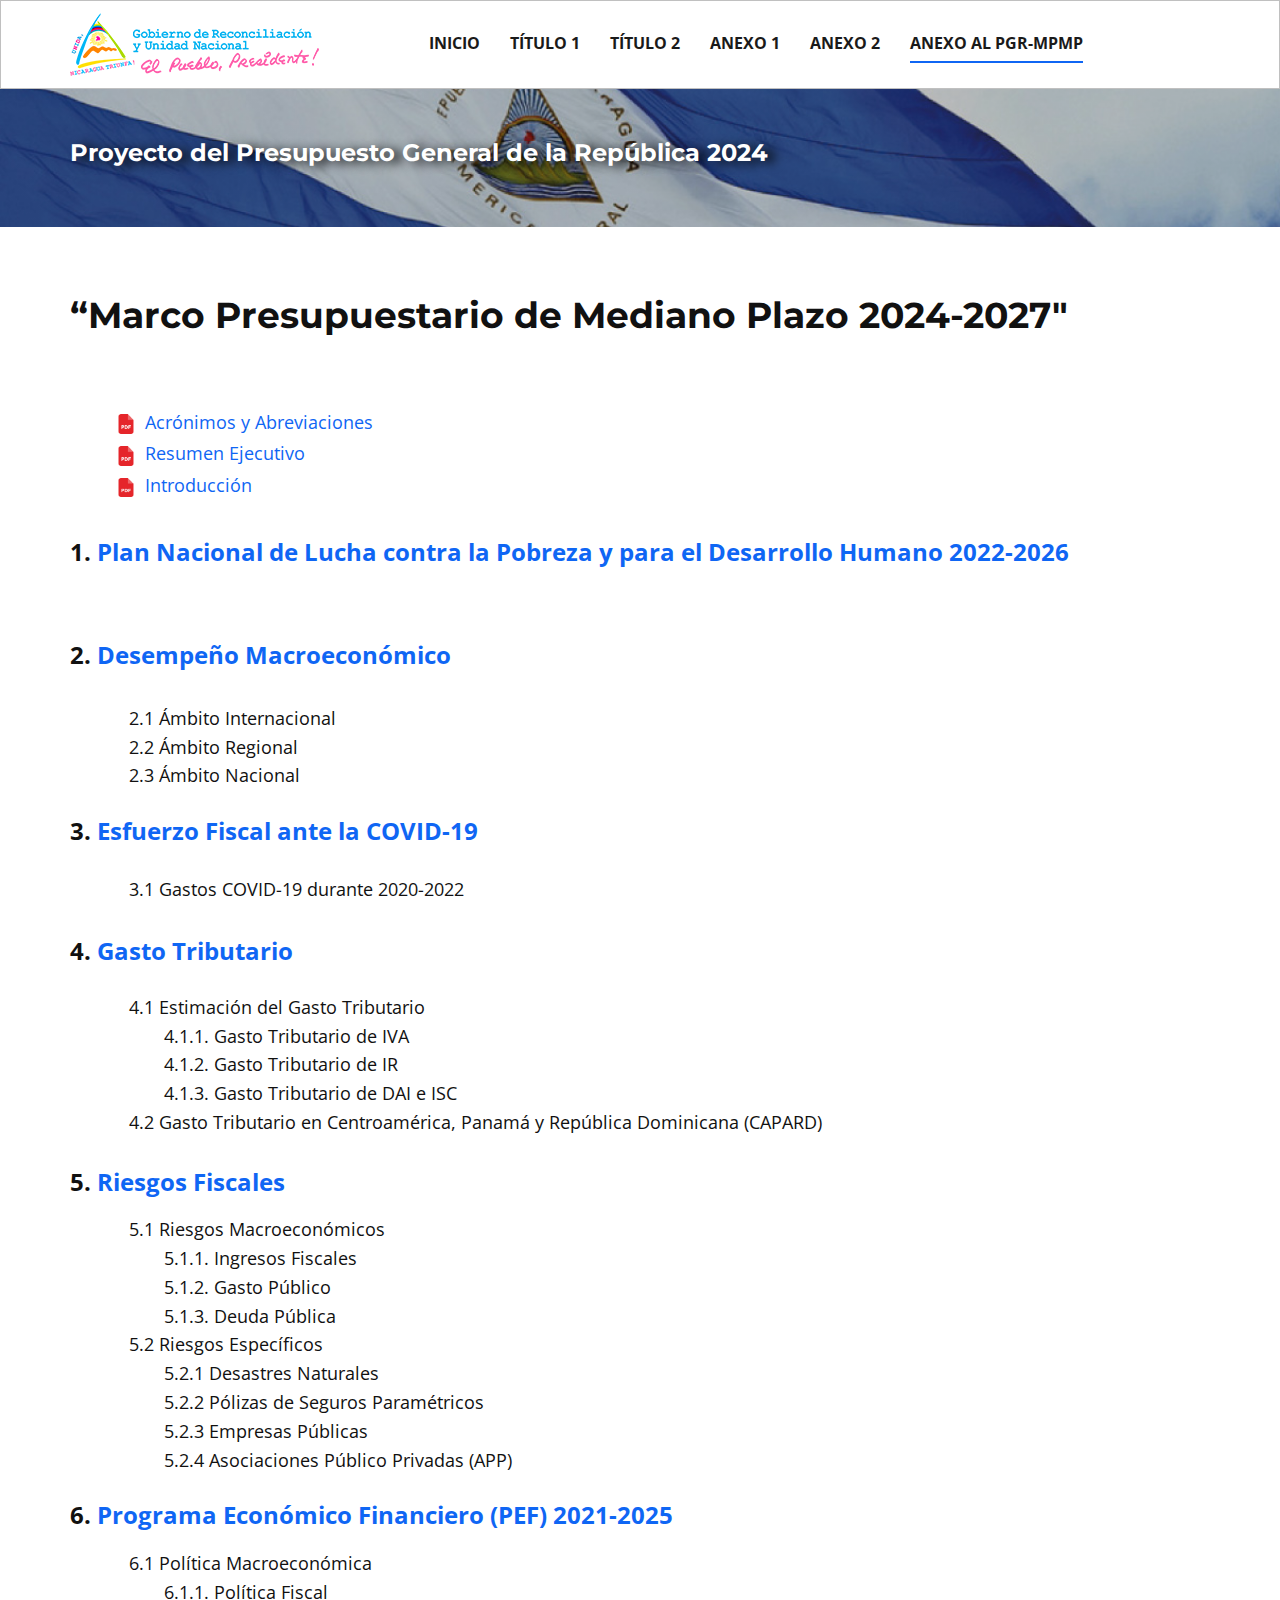
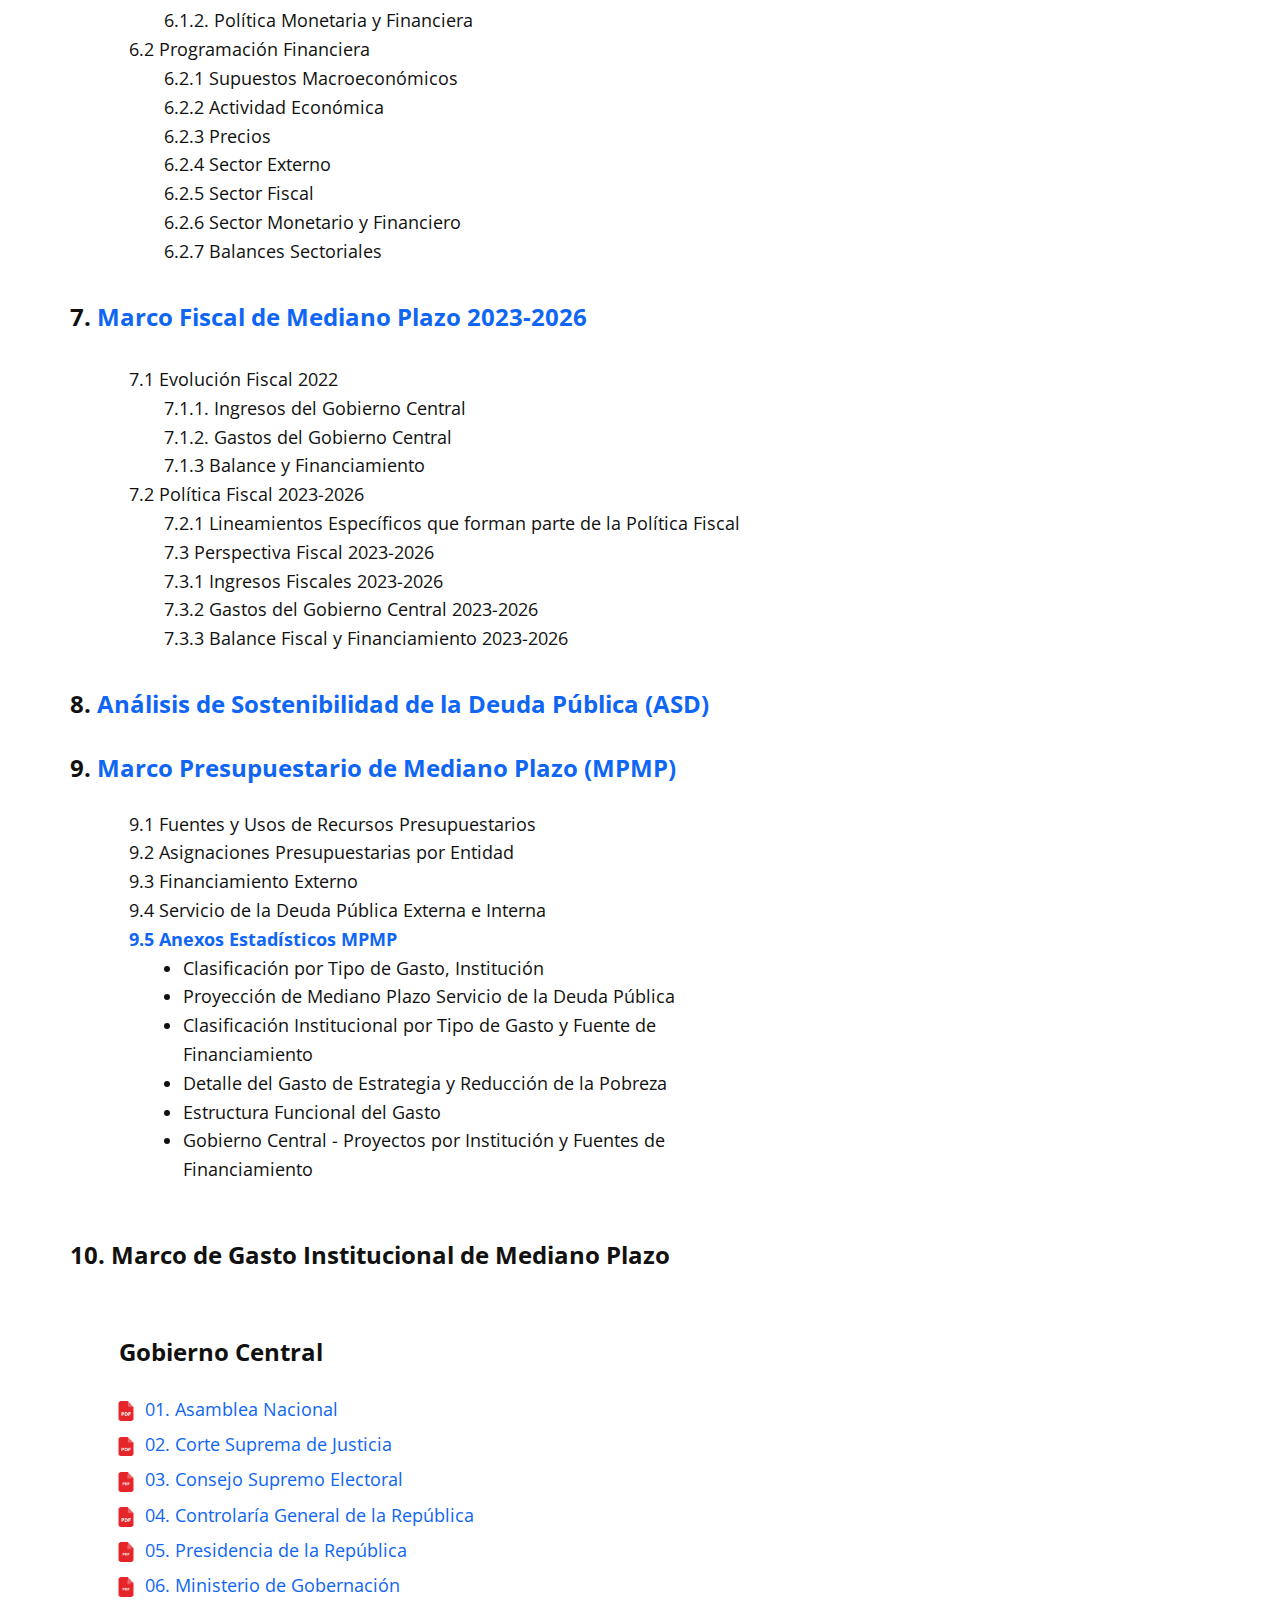
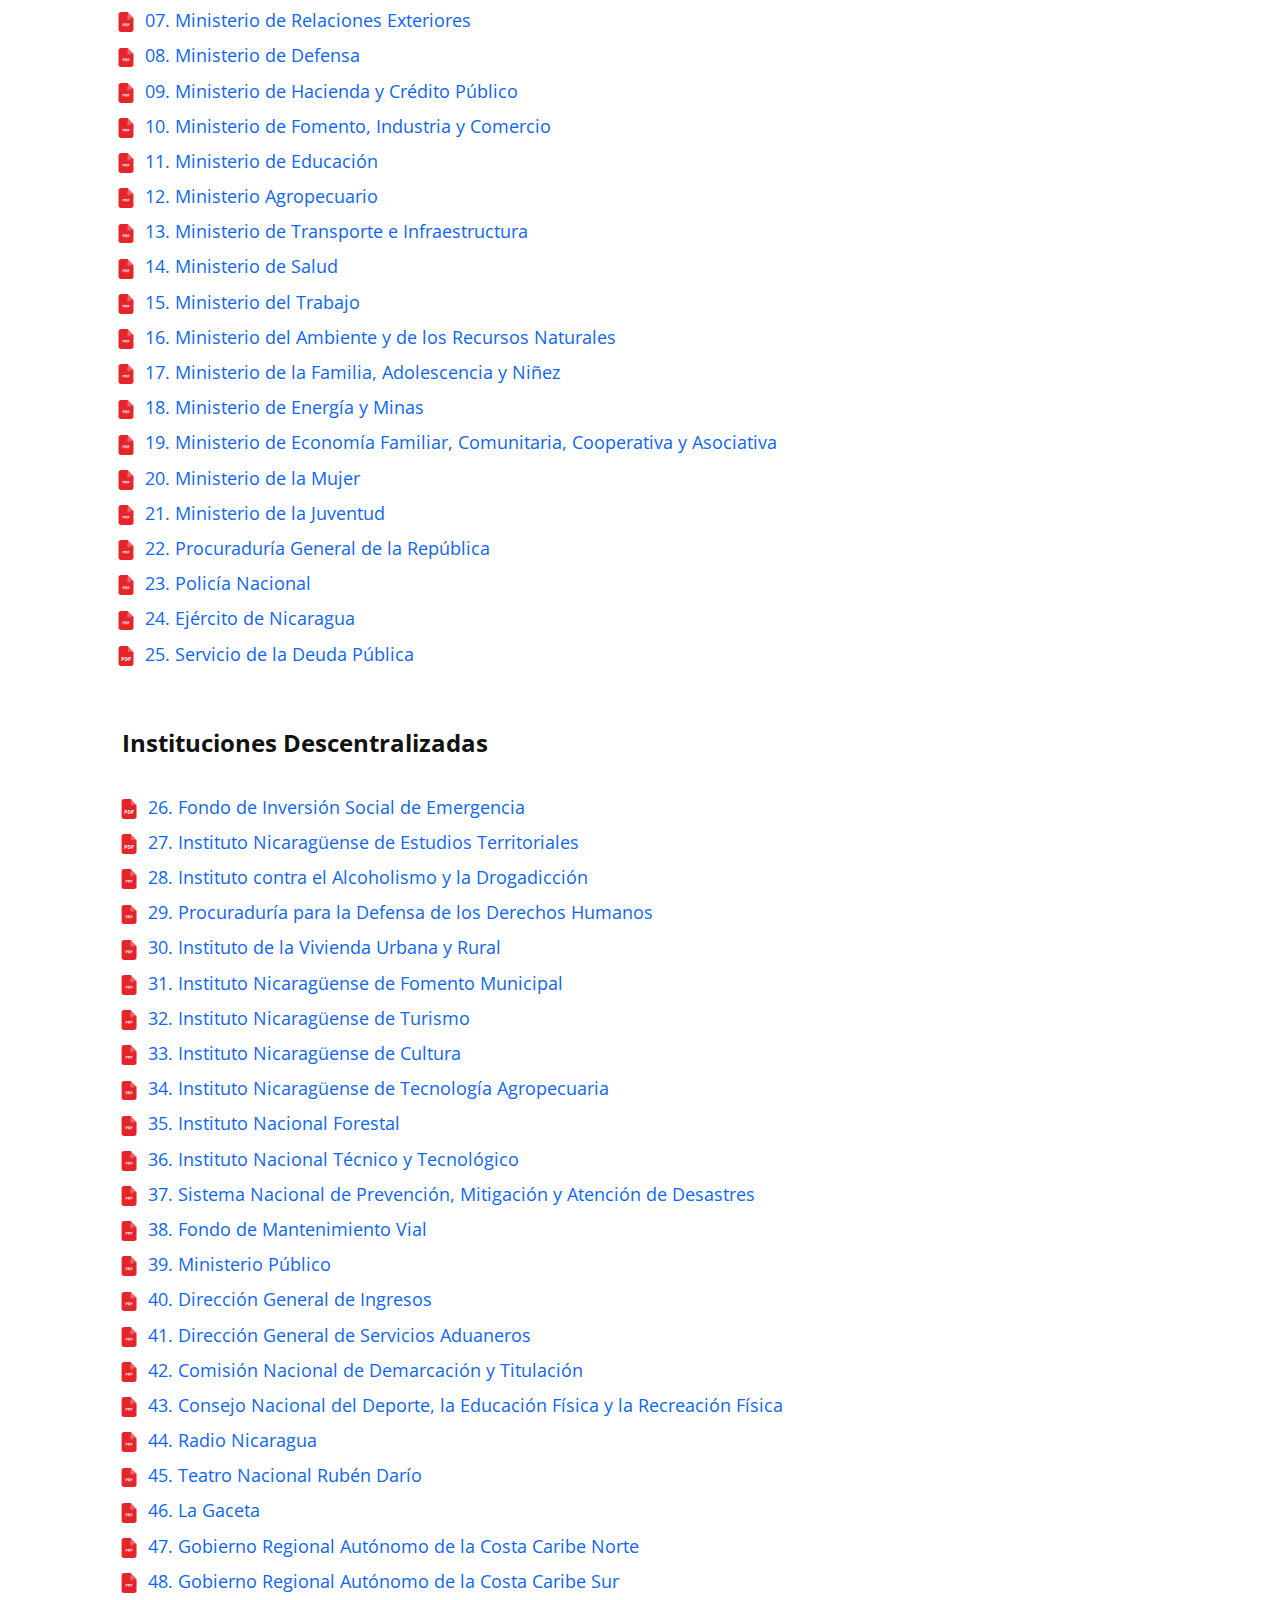
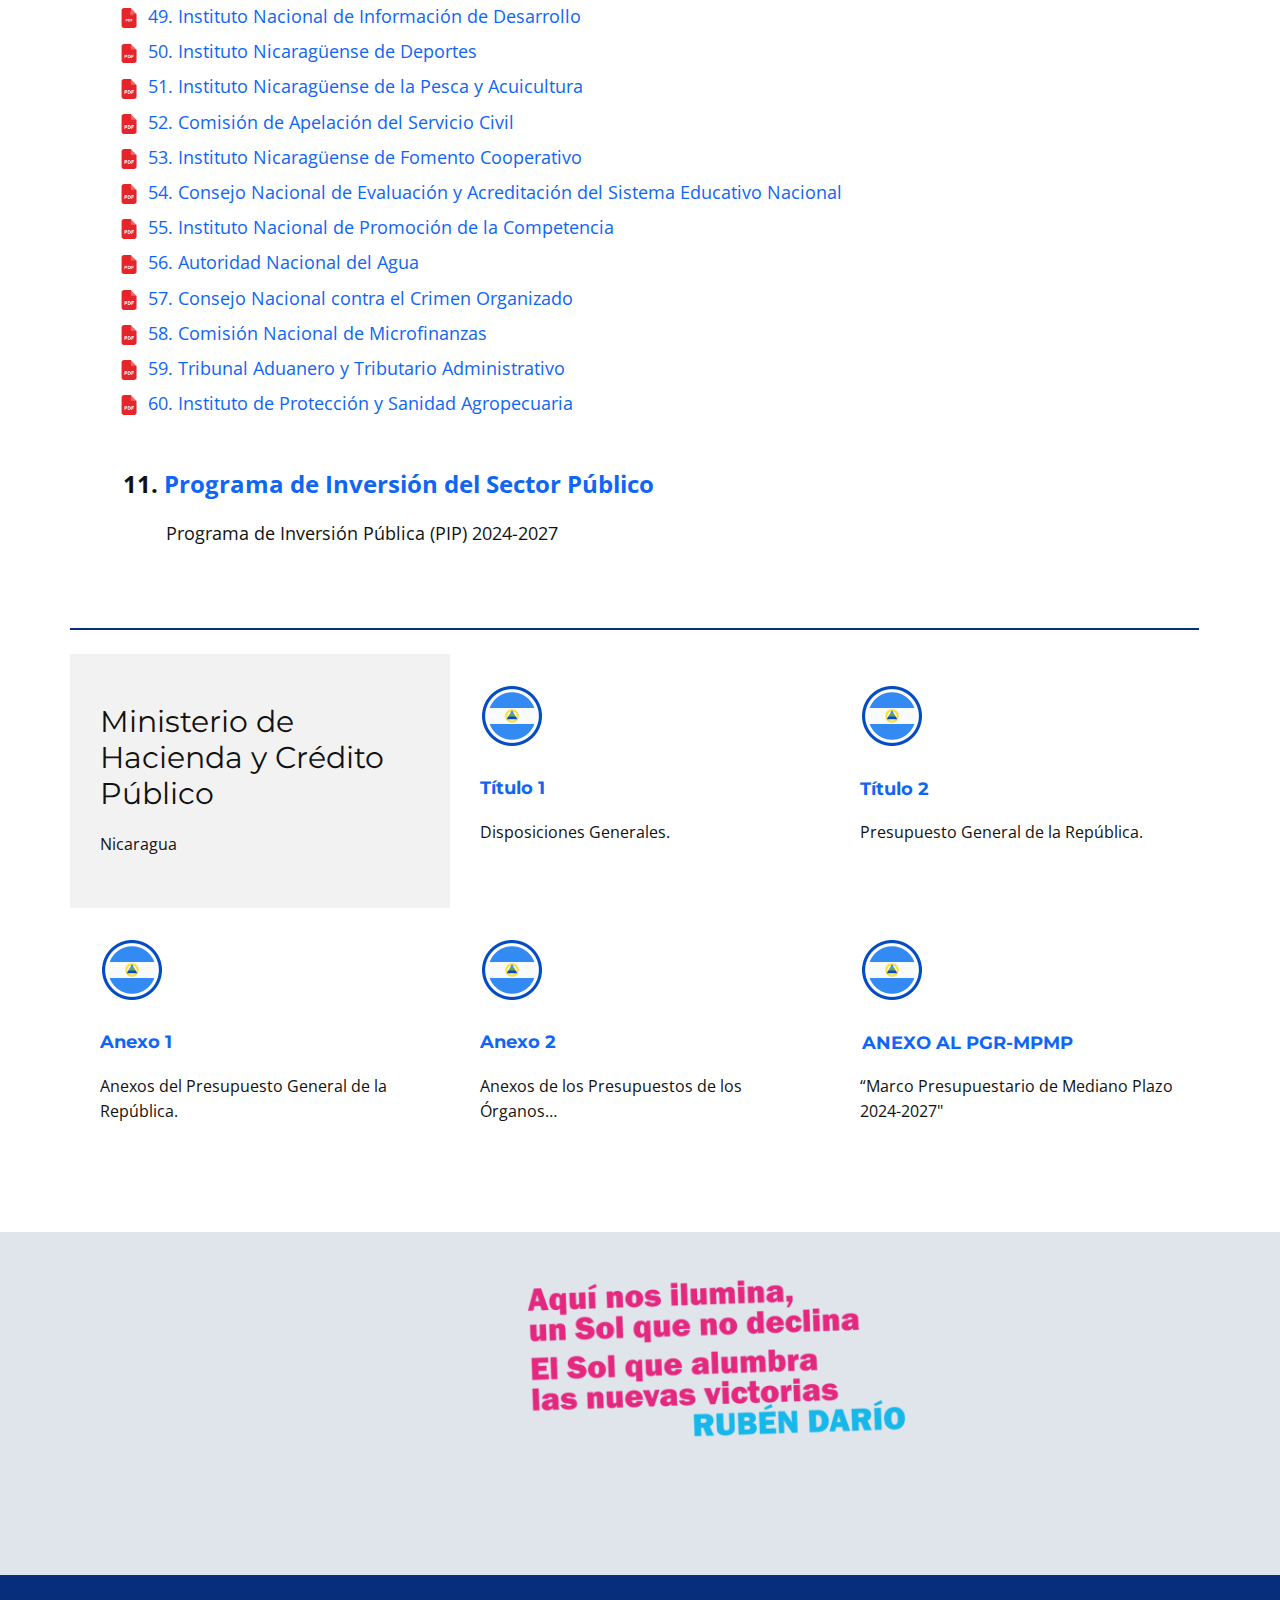
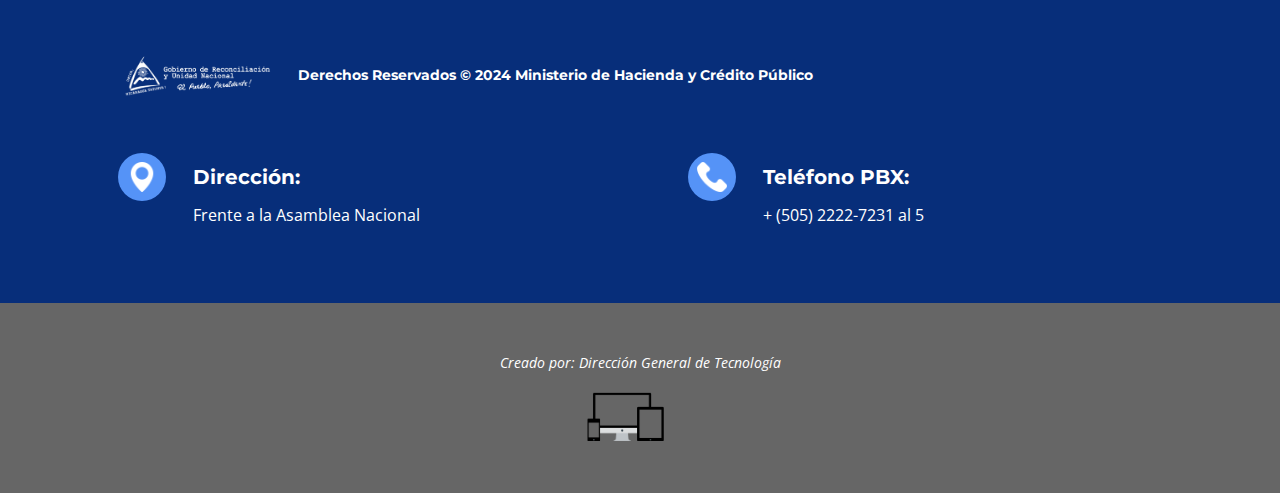
<file: Anexo-al-PGR-MPMP.html>
<!DOCTYPE html>
<html style="font-size: 16px;" lang="es-NI"><head>
    <meta name="viewport" content="width=device-width, initial-scale=1.0">
    <meta charset="utf-8">
    <meta name="keywords" content="Libro del Presupuesto General de la República de Nicaragua">
    <meta name="description" content="">
    <title>“Marco Presupuestario de Mediano Plazo 2024-2027"</title>
    <link rel="stylesheet" href="nicepage.css" media="screen">
<link rel="stylesheet" href="Anexo-al-PGR-MPMP.css" media="screen">
    <script class="u-script" type="text/javascript" src="jquery.js" defer=""></script>
    <script class="u-script" type="text/javascript" src="nicepage.js" defer=""></script>
    <meta name="generator" content="Nicepage 5.19.3, nicepage.com">
    <link rel="icon" href="images/favicon1.png">
    <link id="u-theme-google-font" rel="stylesheet" href="https://fonts.googleapis.com/css?family=Roboto:100,100i,300,300i,400,400i,500,500i,700,700i,900,900i|Open+Sans:300,300i,400,400i,500,500i,600,600i,700,700i,800,800i">
    <link id="u-page-google-font" rel="stylesheet" href="https://fonts.googleapis.com/css?family=Montserrat:100,100i,200,200i,300,300i,400,400i,500,500i,600,600i,700,700i,800,800i,900,900i|Ubuntu:300,300i,400,400i,500,500i,700,700i">
    
    
    
    
    
    
    
    
    
    
    
    <script type="application/ld+json">{
		"@context": "http://schema.org",
		"@type": "Organization",
		"name": "Presupuesto2024"
}</script>
    <meta name="theme-color" content="#0f66f4">
    <meta property="og:title" content="“Marco Presupuestario de Mediano Plazo 2024-2027" "="">
    <meta property="og:description" content="">
    <meta property="og:type" content="website">
  <meta data-intl-tel-input-cdn-path="intlTelInput/"></head>
  <body data-path-to-root="./" class="u-body u-xl-mode" data-lang="es"><header class="u-border-1 u-border-grey-25 u-clearfix u-header u-sticky u-sticky-6afc u-white u-header" id="sec-6eda"><div class="u-clearfix u-sheet u-sheet-1">
        <nav class="u-menu u-menu-one-level u-menu-open-right u-offcanvas u-menu-1" data-responsive-from="MD">
          <div class="menu-collapse" style="font-size: 1rem; letter-spacing: 0px; font-weight: 700; text-transform: uppercase;">
            <a class="u-button-style u-custom-active-border-color u-custom-border u-custom-border-color u-custom-borders u-custom-hover-border-color u-custom-left-right-menu-spacing u-custom-padding-bottom u-custom-text-active-color u-custom-text-color u-custom-text-hover-color u-custom-top-bottom-menu-spacing u-nav-link u-text-active-palette-1-base u-text-hover-palette-2-base" href="#">
              <svg class="u-svg-link" viewBox="0 0 24 24"><use xmlns:xlink="http://www.w3.org/1999/xlink" xlink:href="#menu-hamburger"></use></svg>
              <svg class="u-svg-content" version="1.1" id="menu-hamburger" viewBox="0 0 16 16" x="0px" y="0px" xmlns:xlink="http://www.w3.org/1999/xlink" xmlns="http://www.w3.org/2000/svg"><g><rect y="1" width="16" height="2"></rect><rect y="7" width="16" height="2"></rect><rect y="13" width="16" height="2"></rect>
</g></svg>
            </a>
          </div>
          <div class="u-custom-menu u-nav-container">
            <ul class="u-nav u-spacing-30 u-unstyled u-nav-1"><li class="u-nav-item"><a class="u-border-2 u-border-active-palette-1-base u-border-hover-palette-1-light-1 u-border-no-left u-border-no-right u-border-no-top u-button-style u-nav-link u-text-active-grey-90 u-text-grey-90 u-text-hover-grey-90" href="index.html" style="padding: 10px 0px;">Inicio</a>
</li><li class="u-nav-item"><a class="u-border-2 u-border-active-palette-1-base u-border-hover-palette-1-light-1 u-border-no-left u-border-no-right u-border-no-top u-button-style u-nav-link u-text-active-grey-90 u-text-grey-90 u-text-hover-grey-90" href="Titulo1.html" style="padding: 10px 0px;">Título 1</a>
</li><li class="u-nav-item"><a class="u-border-2 u-border-active-palette-1-base u-border-hover-palette-1-light-1 u-border-no-left u-border-no-right u-border-no-top u-button-style u-nav-link u-text-active-grey-90 u-text-grey-90 u-text-hover-grey-90" href="Titulo2.html" style="padding: 10px 0px;">Título 2</a>
</li><li class="u-nav-item"><a class="u-border-2 u-border-active-palette-1-base u-border-hover-palette-1-light-1 u-border-no-left u-border-no-right u-border-no-top u-button-style u-nav-link u-text-active-grey-90 u-text-grey-90 u-text-hover-grey-90" href="Anexo-1.html" style="padding: 10px 0px;">Anexo 1</a>
</li><li class="u-nav-item"><a class="u-border-2 u-border-active-palette-1-base u-border-hover-palette-1-light-1 u-border-no-left u-border-no-right u-border-no-top u-button-style u-nav-link u-text-active-grey-90 u-text-grey-90 u-text-hover-grey-90" href="Anexo-2.html" style="padding: 10px 0px;">Anexo 2</a>
</li><li class="u-nav-item"><a class="u-border-2 u-border-active-palette-1-base u-border-hover-palette-1-light-1 u-border-no-left u-border-no-right u-border-no-top u-button-style u-nav-link u-text-active-grey-90 u-text-grey-90 u-text-hover-grey-90" href="Anexo-al-PGR-MPMP.html" style="padding: 10px 0px;">Anexo al PGR-MPMP</a>
</li></ul>
          </div>
          <div class="u-custom-menu u-nav-container-collapse">
            <div class="u-container-style u-custom-color-1 u-inner-container-layout u-opacity u-opacity-95 u-sidenav">
              <div class="u-inner-container-layout u-sidenav-overflow">
                <div class="u-menu-close"></div>
                <ul class="u-align-center u-custom-font u-font-ubuntu u-nav u-popupmenu-items u-spacing-15 u-unstyled u-nav-2"><li class="u-nav-item"><a class="u-button-style u-nav-link" href="index.html">Inicio</a>
</li><li class="u-nav-item"><a class="u-button-style u-nav-link" href="Titulo1.html">Título 1</a>
</li><li class="u-nav-item"><a class="u-button-style u-nav-link" href="Titulo2.html">Título 2</a>
</li><li class="u-nav-item"><a class="u-button-style u-nav-link" href="Anexo-1.html">Anexo 1</a>
</li><li class="u-nav-item"><a class="u-button-style u-nav-link" href="Anexo-2.html">Anexo 2</a>
</li><li class="u-nav-item"><a class="u-button-style u-nav-link" href="Anexo-al-PGR-MPMP.html">Anexo al PGR-MPMP</a>
</li></ul>
              </div>
            </div>
            <div class="u-grey-90 u-menu-overlay u-opacity u-opacity-70"></div>
          </div>
        </nav>
        <img class="u-image u-image-contain u-image-default u-preserve-proportions u-image-1" src="images/logo_grun.png" alt="" data-image-width="250" data-image-height="65">
      </div></header>
    <section class="u-align-left u-clearfix u-image u-shading u-section-1" id="carousel_d28d" data-image-width="1207" data-image-height="366">
      <div class="u-clearfix u-sheet u-sheet-1">
        <h1 class="u-align-left u-text u-text-body-alt-color u-text-1">
          <span style="font-size: 1.5rem;">Proyecto del Presupuesto General de la República 2024</span>
          <br>
        </h1>
      </div>
    </section>
    <section class="u-clearfix u-section-2" id="carousel_c151">
      <div class="u-clearfix u-sheet u-sheet-1">
        <h2 class="u-text u-text-1">
          <span style="font-weight: 700;"> “Marco Presupuestario de Mediano Plazo 2024-2027"</span>
        </h2>
      </div>
    </section>
    <section class="u-clearfix u-section-3" id="sec-ee3d">
      <div class="u-clearfix u-sheet u-sheet-1">
        <ul class="u-custom-list u-file-icon u-spacing-3 u-text u-text-font u-text-1">
          <li style="padding-left: 6px;">
            <div class="u-list-icon">
              <img src="images/4726010.png" alt="" style="font-size: 1.1em; margin: -1.1em;">
            </div>
            <a href="mpmp/201.AcronimosAbreviaciones.pdf" class="u-active-none u-border-2 u-border-hover-palette-1-base u-border-no-left u-border-no-right u-border-no-top u-bottom-left-radius-0 u-bottom-right-radius-0 u-btn u-button-link u-button-style u-hover-none u-none u-radius-0 u-text-palette-1-base u-top-left-radius-0 u-top-right-radius-0 u-btn-1" target="_blank">Acrónimos y Abreviaciones</a>
          </li>
          <li style="padding-left: 6px;">
            <div class="u-list-icon">
              <img src="images/4726010.png" alt="" style="font-size: 1.1em; margin: -1.1em;">
            </div>
            <a href="mpmp/202.ResumenEjecutivo.pdf" class="u-active-none u-border-2 u-border-hover-palette-1-base u-border-no-left u-border-no-right u-border-no-top u-bottom-left-radius-0 u-bottom-right-radius-0 u-btn u-button-link u-button-style u-hover-none u-none u-radius-0 u-text-palette-1-base u-top-left-radius-0 u-top-right-radius-0 u-btn-2" target="_blank">Resumen Ejecutivo</a>
          </li>
          <li style="padding-left: 6px;">
            <div class="u-list-icon">
              <img src="images/4726010.png" alt="" style="font-size: 1.1em; margin: -1.1em;">
            </div>
            <a href="mpmp/203.Introduccion.pdf" class="u-active-none u-border-2 u-border-hover-palette-1-base u-border-no-left u-border-no-right u-border-no-top u-bottom-left-radius-0 u-bottom-right-radius-0 u-btn u-button-link u-button-style u-hover-none u-none u-radius-0 u-text-palette-1-base u-top-left-radius-0 u-top-right-radius-0 u-btn-3" target="_blank">Introducción</a>
          </li>
        </ul>
        <p class="u-text u-text-2"> 1. <a href="mpmp/204.PlanNacLuchaContraPobrezaDesaHum.pdf" class="u-active-none u-border-2 u-border-hover-palette-1-base u-border-no-left u-border-no-right u-border-no-top u-bottom-left-radius-0 u-bottom-right-radius-0 u-btn u-button-link u-button-style u-hover-none u-none u-radius-0 u-text-palette-1-base u-top-left-radius-0 u-top-right-radius-0 u-btn-4" target="_blank">Plan Nacional de Lucha contra la Pobreza y para el Desarrollo Humano 2022-2026</a>
        </p>
      </div>
    </section>
    <section class="u-clearfix u-section-4" id="sec-eeae">
      <div class="u-clearfix u-sheet u-sheet-1">
        <p class="u-text u-text-1"> 2. <a href="mpmp/205.DesempenoMacroeconomico.pdf" class="u-active-none u-border-2 u-border-hover-palette-1-base u-border-no-left u-border-no-right u-border-no-top u-bottom-left-radius-0 u-bottom-right-radius-0 u-btn u-button-link u-button-style u-hover-none u-none u-radius-0 u-text-palette-1-base u-top-left-radius-0 u-top-right-radius-0 u-btn-1" target="_blank">Desempeño Macroeconómico</a>
        </p>
        <p class="u-text u-text-2">2.1 Ámbito Internacional<br>2.2 Ámbito Regional<br>2.3 Ámbito Nacional<br>
        </p>
        <p class="u-text u-text-3"> 3. <a href="mpmp/206.EsfuerzoFiscalAnteCOVID19.pdf" class="u-active-none u-border-2 u-border-hover-palette-1-base u-border-no-left u-border-no-right u-border-no-top u-bottom-left-radius-0 u-bottom-right-radius-0 u-btn u-button-link u-button-style u-hover-none u-none u-radius-0 u-text-palette-1-base u-top-left-radius-0 u-top-right-radius-0 u-btn-2" target="_blank">Esfuerzo Fiscal ante la COVID-19</a>
        </p>
        <p class="u-text u-text-4"> 3.1 Gastos COVID-19 durante 2020-2022<br>
        </p>
        <p class="u-text u-text-5"> 4. <a href="mpmp/207.GastoTributario.pdf" class="u-active-none u-border-2 u-border-hover-palette-1-base u-border-no-left u-border-no-right u-border-no-top u-bottom-left-radius-0 u-bottom-right-radius-0 u-btn u-button-link u-button-style u-hover-none u-none u-radius-0 u-text-palette-1-base u-top-left-radius-0 u-top-right-radius-0 u-btn-3" target="_blank">Gasto Tributario</a>
        </p>
        <p class="u-text u-text-6"> 4.1 Estimación del Gasto Tributario<br>&nbsp; &nbsp; &nbsp; &nbsp;4.1.1. Gasto Tributario de IVA<br>&nbsp; &nbsp; &nbsp; &nbsp;4.1.2. Gasto Tributario de IR<br>&nbsp; &nbsp; &nbsp; &nbsp;4.1.3. Gasto Tributario de DAI e ISC<br>4.2 Gasto Tributario en Centroamérica, Panamá y República Dominicana (CAPARD)<br>
        </p>
        <p class="u-text u-text-7"> 5. <a href="mpmp/208.RiesgosFiscales.pdf" class="u-active-none u-border-2 u-border-hover-palette-1-base u-border-no-left u-border-no-right u-border-no-top u-bottom-left-radius-0 u-bottom-right-radius-0 u-btn u-button-link u-button-style u-hover-none u-none u-radius-0 u-text-palette-1-base u-top-left-radius-0 u-top-right-radius-0 u-btn-4" target="_blank">Riesgos Fiscales</a>
        </p>
        <p class="u-text u-text-8"> 5.1 Riesgos Macroeconómicos<br>&nbsp; &nbsp; &nbsp; &nbsp;5.1.1. Ingresos Fiscales<br>&nbsp; &nbsp; &nbsp; &nbsp;5.1.2. Gasto Público<br>&nbsp; &nbsp; &nbsp; &nbsp;5.1.3. Deuda Pública<br>5.2 Riesgos Específicos<br>&nbsp; &nbsp; &nbsp; &nbsp;5.2.1 Desastres Naturales<br>&nbsp; &nbsp; &nbsp; &nbsp;5.2.2 Pólizas de Seguros Paramétricos<br>&nbsp; &nbsp; &nbsp; &nbsp;5.2.3 Empresas Públicas<br>&nbsp; &nbsp; &nbsp; &nbsp;5.2.4 Asociaciones Público Privadas (APP)<br>
        </p>
        <p class="u-text u-text-9"> 6. <a href="mpmp/209.ProgramaEconomicoFinanciero.pdf" class="u-active-none u-border-2 u-border-hover-palette-1-base u-border-no-left u-border-no-right u-border-no-top u-bottom-left-radius-0 u-bottom-right-radius-0 u-btn u-button-link u-button-style u-hover-none u-none u-radius-0 u-text-palette-1-base u-top-left-radius-0 u-top-right-radius-0 u-btn-5" target="_blank">Programa Económico Financiero (PEF) 2021-2025</a>
        </p>
        <p class="u-text u-text-10"> 6.1 Política Macroeconómica<br>&nbsp; &nbsp; &nbsp; &nbsp;6.1.1. Política Fiscal<br>&nbsp; &nbsp; &nbsp; &nbsp;6.1.2. Política Monetaria y Financiera<br>6.2 Programación Financiera<br>&nbsp; &nbsp; &nbsp; &nbsp;6.2.1 Supuestos Macroeconómicos<br>&nbsp; &nbsp; &nbsp; &nbsp;6.2.2 Actividad Económica<br>&nbsp; &nbsp; &nbsp; &nbsp;6.2.3 Precios<br>&nbsp; &nbsp; &nbsp; &nbsp;6.2.4 Sector Externo<br>&nbsp; &nbsp; &nbsp; &nbsp;6.2.5 Sector Fiscal<br>&nbsp; &nbsp; &nbsp; &nbsp;6.2.6 Sector Monetario y Financiero<br>&nbsp; &nbsp; &nbsp; &nbsp;6.2.7 Balances Sectoriales<br>
        </p>
        <p class="u-text u-text-11"> 7. <a href="mpmp/210.MarcoFiscalMedianoPlazo.pdf" class="u-active-none u-border-2 u-border-hover-palette-1-base u-border-no-left u-border-no-right u-border-no-top u-bottom-left-radius-0 u-bottom-right-radius-0 u-btn u-button-link u-button-style u-hover-none u-none u-radius-0 u-text-palette-1-base u-top-left-radius-0 u-top-right-radius-0 u-btn-6" target="_blank">Marco Fiscal de Mediano Plazo 2023-2026</a>
        </p>
        <p class="u-text u-text-12"> 7.1 Evolución Fiscal 2022<br>&nbsp; &nbsp; &nbsp; &nbsp;7.1.1. Ingresos del Gobierno Central<br>&nbsp; &nbsp; &nbsp; &nbsp;7.1.2. Gastos del Gobierno Central<br>&nbsp; &nbsp; &nbsp; &nbsp;7.1.3 Balance y Financiamiento<br>7.2 Política Fiscal 2023-2026<br>&nbsp; &nbsp; &nbsp; &nbsp;7.2.1 Lineamientos Específicos que forman parte de la Política Fiscal<br>&nbsp; &nbsp; &nbsp; &nbsp;7.3 Perspectiva Fiscal 2023-2026<br>&nbsp; &nbsp; &nbsp; &nbsp;7.3.1 Ingresos Fiscales 2023-2026<br>&nbsp; &nbsp; &nbsp; &nbsp;7.3.2 Gastos del Gobierno Central 2023-2026<br>&nbsp; &nbsp; &nbsp; &nbsp;7.3.3 Balance Fiscal y Financiamiento 2023-2026<br>
        </p>
        <p class="u-text u-text-13"> 8. <a href="mpmp/211.AnalisisSostenibilidadDeudaPublica.pdf" class="u-active-none u-border-2 u-border-hover-palette-1-base u-border-no-left u-border-no-right u-border-no-top u-bottom-left-radius-0 u-bottom-right-radius-0 u-btn u-button-link u-button-style u-hover-none u-none u-radius-0 u-text-palette-1-base u-top-left-radius-0 u-top-right-radius-0 u-btn-7" target="_blank">Análisis de Sostenibilidad de la Deuda Pública (ASD)</a>
        </p>
        <p class="u-text u-text-14"> 9. <a href="mpmp/212.MarcoPresupuestarioMedianoPlazo.pdf" class="u-active-none u-border-2 u-border-hover-palette-1-base u-border-no-left u-border-no-right u-border-no-top u-bottom-left-radius-0 u-bottom-right-radius-0 u-btn u-button-link u-button-style u-hover-none u-none u-radius-0 u-text-palette-1-base u-top-left-radius-0 u-top-right-radius-0 u-btn-8" target="_blank">Marco Presupuestario de Mediano Plazo (MPMP)</a>
        </p>
        <p class="u-text u-text-15"> 9.1 Fuentes y Usos de Recursos Presupuestarios<br>9.2 Asignaciones Presupuestarias por Entidad<br>9.3 Financiamiento Externo<br>9.4 Servicio de la Deuda Pública Externa e Interna<br>
          <span style="font-weight: 700;">
            <a href="mpmp/213.AnexosEstadisticosMPMP.pdf" class="u-active-none u-border-2 u-border-hover-palette-1-base u-border-no-left u-border-no-right u-border-no-top u-bottom-left-radius-0 u-bottom-right-radius-0 u-btn u-button-link u-button-style u-hover-none u-none u-radius-0 u-text-palette-1-base u-top-left-radius-0 u-top-right-radius-0 u-btn-9" target="_blank">9.5 Anexos Estadísticos MPMP</a>
          </span>
          <br>
        </p>
        <ul class="u-text u-text-16">
          <li>Clasificación por Tipo de Gasto, Institución</li>
          <li>Proyección de Mediano Plazo Servicio de la Deuda Pública</li>
          <li>Clasificación Institucional por Tipo de Gasto y Fuente de Financiamiento</li>
          <li>Detalle del Gasto de Estrategia y Reducción de la Pobreza</li>
          <li>Estructura Funcional del Gasto</li>
          <li>Gobierno Central - Proyectos por Institución y Fuentes de Financiamiento</li>
        </ul>
        <p class="u-text u-text-17"> 10. Marco de Gasto Institucional de Mediano Plazo<br>
        </p>
      </div>
    </section>
    <section class="u-clearfix u-section-5" id="carousel_4b5d">
      <div class="u-clearfix u-sheet u-sheet-1">
        <p class="u-text u-text-1">Gobierno Central</p>
        <ul class="u-custom-list u-file-icon u-spacing-10 u-text u-text-2">
          <li style="padding-left: 6px;">
            <div class="u-list-icon u-list-icon-1">
              <img src="images/4726010.png" alt="" style="font-size: 1.1em; margin: -1.1em;">
            </div>
            <a href="mpmp/214.AsambleaNacional.pdf" class="u-active-none u-border-2 u-border-hover-palette-1-base u-border-no-left u-border-no-right u-border-no-top u-bottom-left-radius-0 u-bottom-right-radius-0 u-btn u-button-link u-button-style u-hover-feature u-hover-none u-none u-radius-0 u-text-palette-1-base u-top-left-radius-0 u-top-right-radius-0 u-btn-1" target="_blank">0​1. Asamblea Nacional</a>
            <br>
          </li>
          <li style="padding-left: 6px;">
            <div class="u-list-icon u-list-icon-2">
              <img src="images/4726010.png" alt="" style="font-size: 1.1em; margin: -1.1em;">
            </div>
            <a href="mpmp/215.CorteSupremaJusticia.pdf" class="u-active-none u-border-2 u-border-hover-palette-1-base u-border-no-left u-border-no-right u-border-no-top u-bottom-left-radius-0 u-bottom-right-radius-0 u-btn u-button-link u-button-style u-hover-none u-none u-radius-0 u-text-palette-1-base u-top-left-radius-0 u-top-right-radius-0 u-btn-2" target="_blank">02. Corte Suprema de Justicia</a>
            <br>
          </li>
          <li style="padding-left: 6px;">
            <div class="u-list-icon u-list-icon-1">
              <img src="images/4726010.png" alt="" style="font-size: 1.1em; margin: -1.1em;">
            </div>
            <div class="u-list-icon u-list-icon-4">
              <img src="images/4726010.png" alt="">
            </div>
            <a href="mpmp/216.ConsejoSupremoElectoral.pdf" class="u-active-none u-border-2 u-border-hover-palette-1-base u-border-no-left u-border-no-right u-border-no-top u-bottom-left-radius-0 u-bottom-right-radius-0 u-btn u-button-link u-button-style u-hover-none u-none u-radius-0 u-text-palette-1-base u-top-left-radius-0 u-top-right-radius-0 u-btn-3" target="_blank">0​3. Consejo Supremo Electoral</a>
          </li>
          <li style="padding-left: 6px;">
            <div class="u-list-icon u-list-icon-1">
              <img src="images/4726010.png" alt="" style="font-size: 1.1em; margin: -1.1em;">
            </div>
            <a href="mpmp/217.ContraloriaGeneralRepublica.pdf" class="u-active-none u-border-2 u-border-hover-palette-1-base u-border-no-left u-border-no-right u-border-no-top u-bottom-left-radius-0 u-bottom-right-radius-0 u-btn u-button-link u-button-style u-hover-none u-none u-radius-0 u-text-palette-1-base u-top-left-radius-0 u-top-right-radius-0 u-btn-4" target="_blank">04. Controlaría General de la República</a>
            <a href="mpmp/217.ContraloriaGeneralRepublica.pdf" class="u-active-none u-border-none u-btn u-button-link u-button-style u-hover-none u-none u-text-palette-1-base u-btn-5" target="_blank">&nbsp;&nbsp;</a>
          </li>
          <li style="padding-left: 6px;">
            <div class="u-list-icon u-list-icon-1">
              <img src="images/4726010.png" alt="" style="font-size: 1.1em; margin: -1.1em;">
            </div>
            <div class="u-list-icon u-list-icon-7">
              <img src="images/4726010.png" alt="">
            </div>
            <a href="mpmp/218.PresidenciaRepublica.pdf" class="u-active-none u-border-2 u-border-hover-palette-1-base u-border-no-left u-border-no-right u-border-no-top u-bottom-left-radius-0 u-bottom-right-radius-0 u-btn u-button-link u-button-style u-hover-none u-none u-radius-0 u-text-palette-1-base u-top-left-radius-0 u-top-right-radius-0 u-btn-6" target="_blank">05. Presidencia de la República</a>
            <br>
          </li>
          <li style="padding-left: 6px;">
            <div class="u-list-icon u-list-icon-1">
              <img src="images/4726010.png" alt="" style="font-size: 1.1em; margin: -1.1em;">
            </div>
            <div class="u-list-icon u-list-icon-9">
              <img src="images/4726010.png" alt="">
            </div>
            <a href="mpmp/219.MinisterioGobernacion.pdf" class="u-active-none u-border-2 u-border-hover-palette-1-base u-border-no-left u-border-no-right u-border-no-top u-bottom-left-radius-0 u-bottom-right-radius-0 u-btn u-button-link u-button-style u-hover-none u-none u-radius-0 u-text-palette-1-base u-top-left-radius-0 u-top-right-radius-0 u-btn-7" target="_blank">06. Ministerio de Gobernación</a>
            <br>
          </li>
          <li style="padding-left: 6px;">
            <div class="u-list-icon u-list-icon-1">
              <img src="images/4726010.png" alt="" style="font-size: 1.1em; margin: -1.1em;">
            </div>
            <div class="u-list-icon u-list-icon-1">
              <img src="images/4726010.png" alt="">
            </div>
            <a href="mpmp/220.MinisterioRelacionesExteriores.pdf" class="u-active-none u-border-2 u-border-hover-palette-1-base u-border-no-left u-border-no-right u-border-no-top u-bottom-left-radius-0 u-bottom-right-radius-0 u-btn u-button-link u-button-style u-hover-none u-none u-radius-0 u-text-palette-1-base u-top-left-radius-0 u-top-right-radius-0 u-btn-8" target="_blank">07. Ministerio de Relaciones Exteriores</a>
          </li>
          <li style="padding-left: 6px;">
            <div class="u-list-icon u-list-icon-1">
              <img src="images/4726010.png" alt="" style="font-size: 1.1em; margin: -1.1em;">
            </div>
            <div class="u-list-icon u-list-icon-1">
              <img src="images/4726010.png" alt="">
            </div>
            <a href="mpmp/221.MinisterioDefensa.pdf" class="u-active-none u-border-2 u-border-hover-palette-1-base u-border-no-left u-border-no-right u-border-no-top u-bottom-left-radius-0 u-bottom-right-radius-0 u-btn u-button-link u-button-style u-hover-none u-none u-radius-0 u-text-palette-1-base u-top-left-radius-0 u-top-right-radius-0 u-btn-9" target="_blank">08. Ministerio de Defensa</a>
            <br>
          </li>
          <li style="padding-left: 6px;">
            <div class="u-list-icon u-list-icon-1">
              <img src="images/4726010.png" alt="" style="font-size: 1.1em; margin: -1.1em;">
            </div>
            <div class="u-list-icon u-list-icon-1">
              <img src="images/4726010.png" alt="">
            </div>
            <a href="mpmp/222.MinisterioHaciendaCreditoPublico.pdf" class="u-active-none u-border-2 u-border-hover-palette-1-base u-border-no-left u-border-no-right u-border-no-top u-bottom-left-radius-0 u-bottom-right-radius-0 u-btn u-button-link u-button-style u-hover-none u-none u-radius-0 u-text-palette-1-base u-top-left-radius-0 u-top-right-radius-0 u-btn-10" target="_blank">09. Ministerio de Hacienda y Crédito Público</a>
            <br>
          </li>
          <li style="padding-left: 6px;">
            <div class="u-list-icon u-list-icon-1">
              <img src="images/4726010.png" alt="" style="font-size: 1.1em; margin: -1.1em;">
            </div>
            <div class="u-list-icon u-list-icon-1">
              <img src="images/4726010.png" alt="">
            </div>
            <a href="mpmp/223.MinisterioFomentoIndustriaComercio.pdf" class="u-active-none u-border-2 u-border-hover-palette-1-base u-border-no-left u-border-no-right u-border-no-top u-bottom-left-radius-0 u-bottom-right-radius-0 u-btn u-button-link u-button-style u-hover-none u-none u-radius-0 u-text-palette-1-base u-top-left-radius-0 u-top-right-radius-0 u-btn-11" target="_blank">10. Ministerio de Fomento, Industria y Comercio</a>
            <br>
          </li>
          <li style="padding-left: 6px;">
            <div class="u-list-icon u-list-icon-1">
              <img src="images/4726010.png" alt="" style="font-size: 1.1em; margin: -1.1em;">
            </div>
            <div class="u-list-icon u-list-icon-1">
              <img src="images/4726010.png" alt="">
            </div>
            <a href="mpmp/224.MinisterioEducacion.pdf" class="u-active-none u-border-2 u-border-hover-palette-1-base u-border-no-left u-border-no-right u-border-no-top u-bottom-left-radius-0 u-bottom-right-radius-0 u-btn u-button-link u-button-style u-hover-none u-none u-radius-0 u-text-palette-1-base u-top-left-radius-0 u-top-right-radius-0 u-btn-12" target="_blank">11. Ministerio de Educación</a>
            <br>
          </li>
          <li style="padding-left: 6px;">
            <div class="u-list-icon u-list-icon-1">
              <img src="images/4726010.png" alt="" style="font-size: 1.1em; margin: -1.1em;">
            </div>
            <div class="u-list-icon u-list-icon-1">
              <img src="images/4726010.png" alt="">
            </div>
            <a href="mpmp/225.MinisterioAgropecuario.pdf" class="u-active-none u-border-2 u-border-hover-palette-1-base u-border-no-left u-border-no-right u-border-no-top u-bottom-left-radius-0 u-bottom-right-radius-0 u-btn u-button-link u-button-style u-hover-none u-none u-radius-0 u-text-palette-1-base u-top-left-radius-0 u-top-right-radius-0 u-btn-13" target="_blank">12. Ministerio Agropecuario</a>
            <br>
          </li>
          <li style="padding-left: 6px;">
            <div class="u-list-icon u-list-icon-1">
              <img src="images/4726010.png" alt="" style="font-size: 1.1em; margin: -1.1em;">
            </div>
            <div class="u-list-icon u-list-icon-1">
              <img src="images/4726010.png" alt="">
            </div>
            <a href="mpmp/226.MinisterioTransporteInfraestructura.pdf" class="u-active-none u-border-2 u-border-hover-palette-1-base u-border-no-left u-border-no-right u-border-no-top u-bottom-left-radius-0 u-bottom-right-radius-0 u-btn u-button-link u-button-style u-hover-none u-none u-radius-0 u-text-palette-1-base u-top-left-radius-0 u-top-right-radius-0 u-btn-14" target="_blank">13. Ministerio de Transporte e Infraestructura</a>
            <br>
          </li>
          <li style="padding-left: 6px;">
            <div class="u-list-icon u-list-icon-1">
              <img src="images/4726010.png" alt="" style="font-size: 1.1em; margin: -1.1em;">
            </div>
            <div class="u-list-icon u-list-icon-1">
              <img src="images/4726010.png" alt="">
            </div>
            <a href="mpmp/227.MinisterioSalud.pdf" class="u-active-none u-border-2 u-border-hover-palette-1-base u-border-no-left u-border-no-right u-border-no-top u-bottom-left-radius-0 u-bottom-right-radius-0 u-btn u-button-link u-button-style u-hover-none u-none u-radius-0 u-text-palette-1-base u-top-left-radius-0 u-top-right-radius-0 u-btn-15" target="_blank"> 14. Ministerio de Salud</a>
            <br>
          </li>
          <li style="padding-left: 6px;">
            <div class="u-list-icon u-list-icon-1">
              <img src="images/4726010.png" alt="" style="font-size: 1.1em; margin: -1.1em;">
            </div>
            <div class="u-list-icon u-list-icon-1">
              <img src="images/4726010.png" alt="">
            </div>
            <a href="mpmp/228.MinisterioTrabajo.pdf" class="u-active-none u-border-2 u-border-hover-palette-1-base u-border-no-left u-border-no-right u-border-no-top u-bottom-left-radius-0 u-bottom-right-radius-0 u-btn u-button-link u-button-style u-hover-none u-none u-radius-0 u-text-palette-1-base u-top-left-radius-0 u-top-right-radius-0 u-btn-16" target="_blank">15. Ministerio del Trabajo</a>
            <br>
          </li>
          <li style="padding-left: 6px;">
            <div class="u-list-icon u-list-icon-1">
              <img src="images/4726010.png" alt="" style="font-size: 1.1em; margin: -1.1em;">
            </div>
            <div class="u-list-icon u-list-icon-1">
              <img src="images/4726010.png" alt="">
            </div>
            <a href="mpmp/230.MinisterioFamiliaAdolescenciaNinez.pdf" class="u-active-none u-border-2 u-border-hover-palette-1-base u-border-no-left u-border-no-right u-border-no-top u-bottom-left-radius-0 u-bottom-right-radius-0 u-btn u-button-link u-button-style u-hover-none u-none u-radius-0 u-text-palette-1-base u-top-left-radius-0 u-top-right-radius-0 u-btn-17" target="_blank">16. Ministerio del Ambiente y de los Recursos Naturales</a>
            <br>
          </li>
          <li style="padding-left: 6px;">
            <div class="u-list-icon u-list-icon-1">
              <img src="images/4726010.png" alt="" style="font-size: 1.1em; margin: -1.1em;">
            </div>
            <div class="u-list-icon u-list-icon-1">
              <img src="images/4726010.png" alt="">
            </div>
            <a href="mpmp/230.MinisterioFamiliaAdolescenciaNinez.pdf" class="u-active-none u-border-2 u-border-hover-palette-1-base u-border-no-left u-border-no-right u-border-no-top u-bottom-left-radius-0 u-bottom-right-radius-0 u-btn u-button-link u-button-style u-hover-none u-none u-radius-0 u-text-palette-1-base u-top-left-radius-0 u-top-right-radius-0 u-btn-18" target="_blank">17. Ministerio de la Familia, Adolescencia y Niñez</a>
            <br>
          </li>
          <li style="padding-left: 6px;">
            <div class="u-list-icon u-list-icon-1">
              <img src="images/4726010.png" alt="" style="font-size: 1.1em; margin: -1.1em;">
            </div>
            <div class="u-list-icon u-list-icon-1">
              <img src="images/4726010.png" alt="">
            </div>
            <a href="mpmp/231.MinisterioEnergiaMinas.pdf" class="u-active-none u-border-2 u-border-hover-palette-1-base u-border-no-left u-border-no-right u-border-no-top u-bottom-left-radius-0 u-bottom-right-radius-0 u-btn u-button-link u-button-style u-hover-none u-none u-radius-0 u-text-palette-1-base u-top-left-radius-0 u-top-right-radius-0 u-btn-19" target="_blank">18. Ministerio de Energía y Minas</a>
            <br>
          </li>
          <li style="padding-left: 6px;">
            <div class="u-list-icon u-list-icon-1">
              <img src="images/4726010.png" alt="" style="font-size: 1.1em; margin: -1.1em;">
            </div>
            <div class="u-list-icon u-list-icon-1">
              <img src="images/4726010.png" alt="">
            </div>
            <a href="mpmp/232.MinisterioEconomiaFamiliarComunitariaCooperativaAsociativa.pdf" class="u-active-none u-border-2 u-border-hover-palette-1-base u-border-no-left u-border-no-right u-border-no-top u-bottom-left-radius-0 u-bottom-right-radius-0 u-btn u-button-link u-button-style u-hover-none u-none u-radius-0 u-text-palette-1-base u-top-left-radius-0 u-top-right-radius-0 u-btn-20" target="_blank">19. Ministerio de Economía Familiar, Comunitaria, Cooperativa y Asociativa</a>
            <br>
          </li>
          <li style="padding-left: 6px;">
            <div class="u-list-icon u-list-icon-1">
              <img src="images/4726010.png" alt="" style="font-size: 1.1em; margin: -1.1em;">
            </div>
            <div class="u-list-icon u-list-icon-1">
              <img src="images/4726010.png" alt="">
            </div>
            <a href="mpmp/233.MinisterioMujer.pdf" class="u-active-none u-border-2 u-border-hover-palette-1-base u-border-no-left u-border-no-right u-border-no-top u-bottom-left-radius-0 u-bottom-right-radius-0 u-btn u-button-link u-button-style u-hover-none u-none u-radius-0 u-text-palette-1-base u-top-left-radius-0 u-top-right-radius-0 u-btn-21" target="_blank">20. Ministerio de la Mujer</a>
            <br>
          </li>
          <li style="padding-left: 6px;">
            <div class="u-list-icon u-list-icon-1">
              <img src="images/4726010.png" alt="" style="font-size: 1.1em; margin: -1.1em;">
            </div>
            <div class="u-list-icon u-list-icon-1">
              <img src="images/4726010.png" alt="">
            </div>
            <a href="mpmp/234.MinisterioJuventud.pdf" class="u-active-none u-border-2 u-border-hover-palette-1-base u-border-no-left u-border-no-right u-border-no-top u-bottom-left-radius-0 u-bottom-right-radius-0 u-btn u-button-link u-button-style u-hover-none u-none u-radius-0 u-text-palette-1-base u-top-left-radius-0 u-top-right-radius-0 u-btn-22" target="_blank">21. Ministerio de la Juventud</a>
            <br>
          </li>
          <li style="padding-left: 6px;">
            <div class="u-list-icon u-list-icon-1">
              <img src="images/4726010.png" alt="" style="font-size: 1.1em; margin: -1.1em;">
            </div>
            <div class="u-list-icon u-list-icon-1">
              <img src="images/4726010.png" alt="">
            </div>
            <a href="mpmp/235.ProcuraduriaGeneralRepublica.pdf" class="u-active-none u-border-2 u-border-hover-palette-1-base u-border-no-left u-border-no-right u-border-no-top u-bottom-left-radius-0 u-bottom-right-radius-0 u-btn u-button-link u-button-style u-hover-none u-none u-radius-0 u-text-palette-1-base u-top-left-radius-0 u-top-right-radius-0 u-btn-23" target="_blank">22. Procuraduría General de la República</a>
            <br>
          </li>
          <li style="padding-left: 6px;">
            <div class="u-list-icon u-list-icon-1">
              <img src="images/4726010.png" alt="" style="font-size: 1.1em; margin: -1.1em;">
            </div>
            <div class="u-list-icon u-list-icon-1">
              <img src="images/4726010.png" alt="">
            </div>
            <a href="mpmp/236.PoliciaNacional.pdf" class="u-active-none u-border-2 u-border-hover-palette-1-base u-border-no-left u-border-no-right u-border-no-top u-bottom-left-radius-0 u-bottom-right-radius-0 u-btn u-button-link u-button-style u-hover-none u-none u-radius-0 u-text-palette-1-base u-top-left-radius-0 u-top-right-radius-0 u-btn-24" target="_blank">23. Policía Nacional</a>
            <br>
          </li>
          <li style="padding-left: 6px;">
            <div class="u-list-icon u-list-icon-1">
              <img src="images/4726010.png" alt="" style="font-size: 1.1em; margin: -1.1em;">
            </div>
            <div class="u-list-icon u-list-icon-1">
              <img src="images/4726010.png" alt="">
            </div>
            <a href="mpmp/237.EjercitoNicaragua.pdf" class="u-active-none u-border-2 u-border-hover-palette-1-base u-border-no-left u-border-no-right u-border-no-top u-bottom-left-radius-0 u-bottom-right-radius-0 u-btn u-button-link u-button-style u-hover-none u-none u-radius-0 u-text-palette-1-base u-top-left-radius-0 u-top-right-radius-0 u-btn-25" target="_blank">24. Ejército de Nicaragua</a>
          </li>
          <li style="padding-left: 6px;">
            <div class="u-list-icon u-list-icon-1">
              <img src="images/4726010.png" alt="" style="font-size: 1.1em; margin: -1.1em;">
            </div>
            <a href="mpmp/238.ServicioDeudaPublica.pdf" class="u-active-none u-border-2 u-border-hover-palette-1-base u-border-no-left u-border-no-right u-border-no-top u-bottom-left-radius-0 u-bottom-right-radius-0 u-btn u-button-link u-button-style u-hover-none u-none u-radius-0 u-text-palette-1-base u-top-left-radius-0 u-top-right-radius-0 u-btn-26" target="_blank"> 25. Servicio de la Deuda Pública</a>
          </li>
        </ul>
      </div>
      
      
    </section>
    <section class="u-clearfix u-section-6" id="sec-8172">
      <div class="u-clearfix u-sheet u-sheet-1">
        <p class="u-text u-text-1"> Instituciones Descentralizadas</p>
        <ul class="u-custom-list u-file-icon u-spacing-10 u-text u-text-2">
          <li style="padding-left: 6px;">
            <div class="u-list-icon u-list-icon-1">
              <img src="images/4726010.png" alt="" style="font-size: 1.1em; margin: -1.1em;">
            </div>
            <a href="mpmp/239.FondoInversionSocialEmergencia.pdf" class="u-active-none u-border-2 u-border-hover-palette-1-base u-border-no-left u-border-no-right u-border-no-top u-bottom-left-radius-0 u-bottom-right-radius-0 u-btn u-button-link u-button-style u-hover-none u-none u-radius-0 u-text-palette-1-base u-top-left-radius-0 u-top-right-radius-0 u-btn-1" target="_blank">26. Fondo de Inversión Social de Emergencia</a>
          </li>
          <li style="padding-left: 6px;">
            <div class="u-list-icon u-list-icon-1">
              <img src="images/4726010.png" alt="" style="font-size: 1.1em; margin: -1.1em;">
            </div>
            <a href="mpmp/240.InstitutoNicaraguenseEstudiosTerritoriales.pdf" class="u-active-none u-border-2 u-border-hover-palette-1-base u-border-no-left u-border-no-right u-border-no-top u-bottom-left-radius-0 u-bottom-right-radius-0 u-btn u-button-link u-button-style u-hover-none u-none u-radius-0 u-text-palette-1-base u-top-left-radius-0 u-top-right-radius-0 u-btn-2" target="_blank">27. Instituto&nbsp;Nicaragüense de Estudios Territoriales</a>
          </li>
          <li style="padding-left: 6px;">
            <div class="u-list-icon u-list-icon-3">
              <img src="images/4726010.png" alt="" style="font-size: 1.1em; margin: -1.1em;">
            </div>
            <div class="u-list-icon u-list-icon-4">
              <img src="images/4726010.png" alt="">
            </div>
            <a href="mpmp/241.InstitutoContraAlcoholismoDrogadiccion.pdf" class="u-active-none u-border-2 u-border-hover-palette-1-base u-border-no-left u-border-no-right u-border-no-top u-bottom-left-radius-0 u-bottom-right-radius-0 u-btn u-button-link u-button-style u-hover-none u-none u-radius-0 u-text-hover-grey-40 u-text-palette-1-base u-top-left-radius-0 u-top-right-radius-0 u-btn-3" target="_blank"> 28. Instituto contra el Alcoholismo y la Drogadicción</a>
            <br>
          </li>
          <li style="padding-left: 6px;">
            <div class="u-list-icon u-list-icon-5">
              <img src="images/4726010.png" alt="" style="font-size: 1.1em; margin: -1.1em;">
            </div>
            <div class="u-list-icon u-list-icon-6">
              <img src="images/4726010.png" alt="">
            </div>
            <a href="mpmp/242.ProcuraduriaDefensaDerechosHumanos.pdf" class="u-active-none u-border-2 u-border-hover-palette-1-base u-border-no-left u-border-no-right u-border-no-top u-bottom-left-radius-0 u-bottom-right-radius-0 u-btn u-button-link u-button-style u-hover-none u-none u-radius-0 u-text-palette-1-base u-top-left-radius-0 u-top-right-radius-0 u-btn-4" target="_blank"> 29. Procuraduría para la Defensa de los Derechos Humanos</a>
            <br>
          </li>
          <li style="padding-left: 6px;">
            <div class="u-list-icon u-list-icon-7">
              <img src="images/4726010.png" alt="" style="font-size: 1.1em; margin: -1.1em;">
            </div>
            <div class="u-list-icon u-list-icon-8">
              <img src="images/4726010.png" alt="">
            </div>
            <a href="mpmp/243.InstitutoViviendaUrbanaRural.pdf" class="u-active-none u-border-2 u-border-hover-palette-1-base u-border-no-left u-border-no-right u-border-no-top u-bottom-left-radius-0 u-bottom-right-radius-0 u-btn u-button-link u-button-style u-hover-none u-none u-radius-0 u-text-palette-1-base u-top-left-radius-0 u-top-right-radius-0 u-btn-5" target="_blank"> 30. Instituto de la Vivienda Urbana y Rural</a>
            <br>
          </li>
          <li style="padding-left: 6px;">
            <div class="u-list-icon u-list-icon-9">
              <img src="images/4726010.png" alt="" style="font-size: 1.1em; margin: -1.1em;">
            </div>
            <div class="u-list-icon u-list-icon-10">
              <img src="images/4726010.png" alt="">
            </div>
            <a href="mpmp/244.InstitutoNicaraguenseFomentoMunicipal.pdf" class="u-active-none u-border-2 u-border-hover-palette-1-base u-border-no-left u-border-no-right u-border-no-top u-bottom-left-radius-0 u-bottom-right-radius-0 u-btn u-button-link u-button-style u-hover-none u-none u-radius-0 u-text-palette-1-base u-top-left-radius-0 u-top-right-radius-0 u-btn-6" target="_blank"> 31. Instituto Nicaragüense de Fomento Municipal</a>
            <br>
          </li>
          <li style="padding-left: 6px;">
            <div class="u-list-icon u-list-icon-11">
              <img src="images/4726010.png" alt="" style="font-size: 1.1em; margin: -1.1em;">
            </div>
            <div class="u-list-icon u-list-icon-12">
              <img src="images/4726010.png" alt="">
            </div>
            <a href="mpmp/245.InstitutoNicaraguenseTurismo.pdf" class="u-active-none u-border-2 u-border-hover-palette-1-base u-border-no-left u-border-no-right u-border-no-top u-bottom-left-radius-0 u-bottom-right-radius-0 u-btn u-button-link u-button-style u-hover-none u-none u-radius-0 u-text-palette-1-base u-top-left-radius-0 u-top-right-radius-0 u-btn-7" target="_blank">32. Instituto Nicaragüense de Turismo</a>
          </li>
          <li style="padding-left: 6px;">
            <div class="u-list-icon u-list-icon-13">
              <img src="images/4726010.png" alt="" style="font-size: 1.1em; margin: -1.1em;">
            </div>
            <div class="u-list-icon u-list-icon-14">
              <img src="images/4726010.png" alt="">
            </div>
            <a href="mpmp/246.InstitutoNicaraguenseCultura.pdf" class="u-active-none u-border-2 u-border-hover-palette-1-base u-border-no-left u-border-no-right u-border-no-top u-bottom-left-radius-0 u-bottom-right-radius-0 u-btn u-button-link u-button-style u-hover-none u-none u-radius-0 u-text-palette-1-base u-top-left-radius-0 u-top-right-radius-0 u-btn-8" target="_blank">33. Instituto Nicaragüense de Cultura</a>
            <br>
          </li>
          <li style="padding-left: 6px;">
            <div class="u-list-icon u-list-icon-15">
              <img src="images/4726010.png" alt="" style="font-size: 1.1em; margin: -1.1em;">
            </div>
            <div class="u-list-icon u-list-icon-16">
              <img src="images/4726010.png" alt="">
            </div>
            <a href="mpmp/247.InstitutoNicaraguenseTecnologiaAgropecuaria.pdf" class="u-active-none u-border-2 u-border-hover-palette-1-base u-border-no-left u-border-no-right u-border-no-top u-bottom-left-radius-0 u-bottom-right-radius-0 u-btn u-button-link u-button-style u-hover-none u-none u-radius-0 u-text-palette-1-base u-top-left-radius-0 u-top-right-radius-0 u-btn-9" target="_blank">34. Instituto Nicaragüense de Tecnología Agropecuaria</a>
            <br>
          </li>
          <li style="padding-left: 6px;">
            <div class="u-list-icon u-list-icon-17">
              <img src="images/4726010.png" alt="" style="font-size: 1.1em; margin: -1.1em;">
            </div>
            <div class="u-list-icon u-list-icon-18">
              <img src="images/4726010.png" alt="">
            </div>
            <a href="mpmp/248.InstitutoNacionalForestal.pdf" class="u-active-none u-border-2 u-border-hover-palette-1-base u-border-no-left u-border-no-right u-border-no-top u-bottom-left-radius-0 u-bottom-right-radius-0 u-btn u-button-link u-button-style u-hover-none u-none u-radius-0 u-text-palette-1-base u-top-left-radius-0 u-top-right-radius-0 u-btn-10" target="_blank">35. Instituto Nacional Forestal</a>
            <br>
          </li>
          <li style="padding-left: 6px;">
            <div class="u-list-icon u-list-icon-19">
              <img src="images/4726010.png" alt="" style="font-size: 1.1em; margin: -1.1em;">
            </div>
            <div class="u-list-icon u-list-icon-20">
              <img src="images/4726010.png" alt="">
            </div>
            <a href="mpmp/249.InstitutoNacionalTecnologico.pdf" class="u-active-none u-border-2 u-border-hover-palette-1-base u-border-no-left u-border-no-right u-border-no-top u-bottom-left-radius-0 u-bottom-right-radius-0 u-btn u-button-link u-button-style u-hover-none u-none u-radius-0 u-text-palette-1-base u-top-left-radius-0 u-top-right-radius-0 u-btn-11" target="_blank">36. Instituto Nacional Técnico y Tecnológico</a>
            <br>
          </li>
          <li style="padding-left: 6px;">
            <div class="u-list-icon u-list-icon-21">
              <img src="images/4726010.png" alt="" style="font-size: 1.1em; margin: -1.1em;">
            </div>
            <div class="u-list-icon u-list-icon-22">
              <img src="images/4726010.png" alt="">
            </div>
            <a href="mpmp/250.SistemaNacionalPrevencionMitigacionAtencionDesastres.pdf" class="u-active-none u-border-2 u-border-hover-palette-1-base u-border-no-left u-border-no-right u-border-no-top u-bottom-left-radius-0 u-bottom-right-radius-0 u-btn u-button-link u-button-style u-hover-none u-none u-radius-0 u-text-palette-1-base u-top-left-radius-0 u-top-right-radius-0 u-btn-12" target="_blank">37. Sistema Nacional de Prevención, Mitigación y Atención de Desastres</a>
            <br>
          </li>
          <li style="padding-left: 6px;">
            <div class="u-list-icon u-list-icon-23">
              <img src="images/4726010.png" alt="" style="font-size: 1.1em; margin: -1.1em;">
            </div>
            <div class="u-list-icon u-list-icon-24">
              <img src="images/4726010.png" alt="">
            </div>
            <a href="mpmp/251.FondoMantenimientoVial.pdf" class="u-active-none u-border-2 u-border-hover-palette-1-base u-border-no-left u-border-no-right u-border-no-top u-bottom-left-radius-0 u-bottom-right-radius-0 u-btn u-button-link u-button-style u-hover-none u-none u-radius-0 u-text-palette-1-base u-top-left-radius-0 u-top-right-radius-0 u-btn-13" target="_blank">38. Fondo de Mantenimiento Vial</a>
            <br>
          </li>
          <li style="padding-left: 6px;">
            <div class="u-list-icon u-list-icon-25">
              <img src="images/4726010.png" alt="" style="font-size: 1.1em; margin: -1.1em;">
            </div>
            <div class="u-list-icon u-list-icon-26">
              <img src="images/4726010.png" alt="">
            </div>
            <a href="mpmp/252.MinisterioPublico.pdf" class="u-active-none u-border-2 u-border-hover-palette-1-base u-border-no-left u-border-no-right u-border-no-top u-bottom-left-radius-0 u-bottom-right-radius-0 u-btn u-button-link u-button-style u-hover-none u-none u-radius-0 u-text-palette-1-base u-top-left-radius-0 u-top-right-radius-0 u-btn-14" target="_blank">39. Ministerio Público</a>
            <br>
          </li>
          <li style="padding-left: 6px;">
            <div class="u-list-icon u-list-icon-27">
              <img src="images/4726010.png" alt="" style="font-size: 1.1em; margin: -1.1em;">
            </div>
            <div class="u-list-icon u-list-icon-28">
              <img src="images/4726010.png" alt="">
            </div>
            <a href="mpmp/253.DireccionGeneralIngresos.pdf" class="u-active-none u-border-2 u-border-hover-palette-1-base u-border-no-left u-border-no-right u-border-no-top u-bottom-left-radius-0 u-bottom-right-radius-0 u-btn u-button-link u-button-style u-hover-none u-none u-radius-0 u-text-palette-1-base u-top-left-radius-0 u-top-right-radius-0 u-btn-15" target="_blank">40. Dirección General de Ingresos</a>
            <br>
          </li>
          <li style="padding-left: 6px;">
            <div class="u-list-icon u-list-icon-29">
              <img src="images/4726010.png" alt="" style="font-size: 1.1em; margin: -1.1em;">
            </div>
            <div class="u-list-icon u-list-icon-30">
              <img src="images/4726010.png" alt="">
            </div>
            <a href="mpmp/254.DireccionGeneralServiciosAduaneros.pdf" class="u-active-none u-border-2 u-border-hover-palette-1-base u-border-no-left u-border-no-right u-border-no-top u-bottom-left-radius-0 u-bottom-right-radius-0 u-btn u-button-link u-button-style u-hover-none u-none u-radius-0 u-text-palette-1-base u-top-left-radius-0 u-top-right-radius-0 u-btn-16" target="_blank">41. Dirección General de Servicios Aduaneros</a>
            <br>
          </li>
          <li style="padding-left: 6px;">
            <div class="u-list-icon u-list-icon-31">
              <img src="images/4726010.png" alt="" style="font-size: 1.1em; margin: -1.1em;">
            </div>
            <div class="u-list-icon u-list-icon-32">
              <img src="images/4726010.png" alt="">
            </div>
            <a href="mpmp/255.ComisionNacionalDemarcacionTitulacion.pdf" class="u-active-none u-border-2 u-border-hover-palette-1-base u-border-no-left u-border-no-right u-border-no-top u-bottom-left-radius-0 u-bottom-right-radius-0 u-btn u-button-link u-button-style u-hover-none u-none u-radius-0 u-text-palette-1-base u-top-left-radius-0 u-top-right-radius-0 u-btn-17" target="_blank">42. Comisión Nacional de Demarcación y Titulación</a>
            <br>
          </li>
          <li style="padding-left: 6px;">
            <div class="u-list-icon u-list-icon-33">
              <img src="images/4726010.png" alt="" style="font-size: 1.1em; margin: -1.1em;">
            </div>
            <div class="u-list-icon u-list-icon-34">
              <img src="images/4726010.png" alt="">
            </div>
            <a href="mpmp/256.ConsejoNacionalDeporteEducacionFisicaRecreacionFisica.pdf" class="u-active-none u-border-2 u-border-hover-palette-1-base u-border-no-left u-border-no-right u-border-no-top u-bottom-left-radius-0 u-bottom-right-radius-0 u-btn u-button-link u-button-style u-hover-none u-none u-radius-0 u-text-palette-1-base u-top-left-radius-0 u-top-right-radius-0 u-btn-18" target="_blank">43. Consejo Nacional del Deporte, la Educación Física y la Recreación Física</a>
            <br>
          </li>
          <li style="padding-left: 6px;">
            <div class="u-list-icon u-list-icon-35">
              <img src="images/4726010.png" alt="" style="font-size: 1.1em; margin: -1.1em;">
            </div>
            <div class="u-list-icon u-list-icon-36">
              <img src="images/4726010.png" alt="">
            </div>
            <a href="mpmp/256.ConsejoNacionalDeporteEducacionFisicaRecreacionFisica.pdf" class="u-active-none u-border-2 u-border-hover-palette-1-base u-border-no-left u-border-no-right u-border-no-top u-bottom-left-radius-0 u-bottom-right-radius-0 u-btn u-button-link u-button-style u-hover-none u-none u-radius-0 u-text-palette-1-base u-top-left-radius-0 u-top-right-radius-0 u-btn-19" target="_blank">44. Radio Nicaragua</a>
            <br>
          </li>
          <li style="padding-left: 6px;">
            <div class="u-list-icon u-list-icon-37">
              <img src="images/4726010.png" alt="" style="font-size: 1.1em; margin: -1.1em;">
            </div>
            <div class="u-list-icon u-list-icon-38">
              <img src="images/4726010.png" alt="">
            </div>
            <a href="mpmp/258.TeatroNacionalRubenDario.pdf" class="u-active-none u-border-2 u-border-hover-palette-1-base u-border-no-left u-border-no-right u-border-no-top u-bottom-left-radius-0 u-bottom-right-radius-0 u-btn u-button-link u-button-style u-hover-none u-none u-radius-0 u-text-palette-1-base u-top-left-radius-0 u-top-right-radius-0 u-btn-20" target="_blank">45. Teatro Nacional Rubén Darío</a>
            <br>
          </li>
          <li style="padding-left: 6px;">
            <div class="u-list-icon u-list-icon-39">
              <img src="images/4726010.png" alt="" style="font-size: 1.1em; margin: -1.1em;">
            </div>
            <div class="u-list-icon u-list-icon-40">
              <img src="images/4726010.png" alt="">
            </div>
            <a href="mpmp/259.LaGaceta.pdf" class="u-active-none u-border-2 u-border-hover-palette-1-base u-border-no-left u-border-no-right u-border-no-top u-bottom-left-radius-0 u-bottom-right-radius-0 u-btn u-button-link u-button-style u-hover-none u-none u-radius-0 u-text-palette-1-base u-top-left-radius-0 u-top-right-radius-0 u-btn-21" target="_blank">46. La Gaceta</a>
            <br>
          </li>
          <li style="padding-left: 6px;">
            <div class="u-list-icon u-list-icon-41">
              <img src="images/4726010.png" alt="" style="font-size: 1.1em; margin: -1.1em;">
            </div>
            <div class="u-list-icon u-list-icon-42">
              <img src="images/4726010.png" alt="">
            </div>
            <a href="mpmp/260.GobiernoRegionalAutonomoCostaCaribeNorte.pdf" class="u-active-none u-border-2 u-border-hover-palette-1-base u-border-no-left u-border-no-right u-border-no-top u-bottom-left-radius-0 u-bottom-right-radius-0 u-btn u-button-link u-button-style u-hover-none u-none u-radius-0 u-text-palette-1-base u-top-left-radius-0 u-top-right-radius-0 u-btn-22" target="_blank">47. Gobierno Regional Autónomo de la Costa Caribe Norte</a>
            <br>
          </li>
          <li style="padding-left: 6px;">
            <div class="u-list-icon u-list-icon-43">
              <img src="images/4726010.png" alt="" style="font-size: 1.1em; margin: -1.1em;">
            </div>
            <div class="u-list-icon u-list-icon-44">
              <img src="images/4726010.png" alt="">
            </div>
            <a href="mpmp/261.GobiernoRegionalAutonomoCostaCaribeSur.pdf" class="u-active-none u-border-2 u-border-hover-palette-1-base u-border-no-left u-border-no-right u-border-no-top u-bottom-left-radius-0 u-bottom-right-radius-0 u-btn u-button-link u-button-style u-hover-none u-none u-radius-0 u-text-palette-1-base u-top-left-radius-0 u-top-right-radius-0 u-btn-23" target="_blank">48. Gobierno Regional Autónomo de la Costa Caribe Sur</a>
            <br>
          </li>
          <li style="padding-left: 6px;">
            <div class="u-list-icon u-list-icon-45">
              <img src="images/4726010.png" alt="" style="font-size: 1.1em; margin: -1.1em;">
            </div>
            <div class="u-list-icon u-list-icon-46">
              <img src="images/4726010.png" alt="">
            </div>
            <a href="mpmp/262.InstitutoNacionalInformacionDesarrollo.pdf" class="u-active-none u-border-2 u-border-hover-palette-1-base u-border-no-left u-border-no-right u-border-no-top u-bottom-left-radius-0 u-bottom-right-radius-0 u-btn u-button-link u-button-style u-hover-none u-none u-radius-0 u-text-palette-1-base u-top-left-radius-0 u-top-right-radius-0 u-btn-24" target="_blank">49. Instituto Nacional de Información de Desarrollo</a>
          </li>
          <li style="padding-left: 6px;">
            <div class="u-list-icon u-list-icon-47">
              <img src="images/4726010.png" alt="" style="font-size: 1.1em; margin: -1.1em;">
            </div>
            <a href="mpmp/263.InstitutoNicaraguenseDeportes.pdf" class="u-active-none u-border-2 u-border-hover-palette-1-base u-border-no-left u-border-no-right u-border-no-top u-bottom-left-radius-0 u-bottom-right-radius-0 u-btn u-button-link u-button-style u-hover-none u-none u-radius-0 u-text-palette-1-base u-top-left-radius-0 u-top-right-radius-0 u-btn-25" target="_blank">50. Instituto Nicaragüense de Deportes</a>
          </li>
          <li style="padding-left: 6px;">
            <div class="u-list-icon u-list-icon-1">
              <img src="images/4726010.png" alt="" style="font-size: 1.1em; margin: -1.1em;">
            </div>
            <a href="mpmp/264.InstitutoNicaraguensePescaAcuicultura.pdf" class="u-active-none u-border-2 u-border-hover-palette-1-base u-border-no-left u-border-no-right u-border-no-top u-bottom-left-radius-0 u-bottom-right-radius-0 u-btn u-button-link u-button-style u-hover-none u-none u-radius-0 u-text-palette-1-base u-top-left-radius-0 u-top-right-radius-0 u-btn-26" target="_blank">51. Instituto Nicaragüense de la Pesca y Acuicultura</a>
            <br>
          </li>
          <li style="padding-left: 6px;">
            <div class="u-list-icon u-list-icon-1">
              <img src="images/4726010.png" alt="" style="font-size: 1.1em; margin: -1.1em;">
            </div>
            <a href="mpmp/265.ComisionApelacionServicioCivil.pdf" class="u-active-none u-border-2 u-border-hover-palette-1-base u-border-no-left u-border-no-right u-border-no-top u-bottom-left-radius-0 u-bottom-right-radius-0 u-btn u-button-link u-button-style u-hover-none u-none u-radius-0 u-text-palette-1-base u-top-left-radius-0 u-top-right-radius-0 u-btn-27" target="_blank">52. Comisión de Apelación del Servicio Civil</a>
            <br>
          </li>
          <li style="padding-left: 6px;">
            <div class="u-list-icon u-list-icon-1">
              <img src="images/4726010.png" alt="" style="font-size: 1.1em; margin: -1.1em;">
            </div>
            <a href="mpmp/266.InstitutoNicaraguenseFomentoCooperativo.pdf" class="u-active-none u-border-2 u-border-hover-palette-1-base u-border-no-left u-border-no-right u-border-no-top u-bottom-left-radius-0 u-bottom-right-radius-0 u-btn u-button-link u-button-style u-hover-none u-none u-radius-0 u-text-palette-1-base u-top-left-radius-0 u-top-right-radius-0 u-btn-28" target="_blank">53. Instituto Nicaragüense de Fomento Cooperativo</a>
            <br>
          </li>
          <li style="padding-left: 6px;">
            <div class="u-list-icon u-list-icon-1">
              <img src="images/4726010.png" alt="" style="font-size: 1.1em; margin: -1.1em;">
            </div>
            <a href="mpmp/267.ConsejoNacEvaluacionAcreditacionSistemaEducativoNac.pdf" class="u-active-none u-border-2 u-border-hover-palette-1-base u-border-no-left u-border-no-right u-border-no-top u-bottom-left-radius-0 u-bottom-right-radius-0 u-btn u-button-link u-button-style u-hover-none u-none u-radius-0 u-text-palette-1-base u-top-left-radius-0 u-top-right-radius-0 u-btn-29" target="_blank">54. Consejo Nacional de Evaluación y Acreditación del Sistema Educativo Nacional</a>
            <br>
          </li>
          <li style="padding-left: 6px;">
            <div class="u-list-icon u-list-icon-1">
              <img src="images/4726010.png" alt="" style="font-size: 1.1em; margin: -1.1em;">
            </div>
            <a href="mpmp/268.InstitutoNacionalPromocionCompetencia.pdf" class="u-active-none u-border-2 u-border-hover-palette-1-base u-border-no-left u-border-no-right u-border-no-top u-bottom-left-radius-0 u-bottom-right-radius-0 u-btn u-button-link u-button-style u-hover-none u-none u-radius-0 u-text-palette-1-base u-top-left-radius-0 u-top-right-radius-0 u-btn-30" target="_blank">55. Instituto Nacional de Promoción de la Competencia</a>
            <br>
          </li>
          <li style="padding-left: 6px;">
            <div class="u-list-icon u-list-icon-1">
              <img src="images/4726010.png" alt="" style="font-size: 1.1em; margin: -1.1em;">
            </div>
            <a href="mpmp/269.AutoridadNacionalAgua.pdf" class="u-active-none u-border-2 u-border-hover-palette-1-base u-border-no-left u-border-no-right u-border-no-top u-bottom-left-radius-0 u-bottom-right-radius-0 u-btn u-button-link u-button-style u-hover-none u-none u-radius-0 u-text-palette-1-base u-top-left-radius-0 u-top-right-radius-0 u-btn-31" target="_blank">56. Autoridad Nacional del Agua</a>
            <br>
          </li>
          <li style="padding-left: 6px;">
            <div class="u-list-icon u-list-icon-1">
              <img src="images/4726010.png" alt="" style="font-size: 1.1em; margin: -1.1em;">
            </div>
            <a href="mpmp/270.ConsejoNacionalContraCrimenOrganizado.pdf" class="u-active-none u-border-2 u-border-hover-palette-1-base u-border-no-left u-border-no-right u-border-no-top u-bottom-left-radius-0 u-bottom-right-radius-0 u-btn u-button-link u-button-style u-hover-none u-none u-radius-0 u-text-palette-1-base u-top-left-radius-0 u-top-right-radius-0 u-btn-32" target="_blank">57. Consejo Nacional contra el Crimen Organizado</a>
            <br>
          </li>
          <li style="padding-left: 6px;">
            <div class="u-list-icon u-list-icon-1">
              <img src="images/4726010.png" alt="" style="font-size: 1.1em; margin: -1.1em;">
            </div>
            <a href="mpmp/271.ComisionNacionalMicrofinanzas.pdf" class="u-active-none u-border-2 u-border-hover-palette-1-base u-border-no-left u-border-no-right u-border-no-top u-bottom-left-radius-0 u-bottom-right-radius-0 u-btn u-button-link u-button-style u-hover-none u-none u-radius-0 u-text-palette-1-base u-top-left-radius-0 u-top-right-radius-0 u-btn-33" target="_blank">58. Comisión Nacional de Microfinanzas</a>
            <br>
          </li>
          <li style="padding-left: 6px;">
            <div class="u-list-icon u-list-icon-1">
              <img src="images/4726010.png" alt="" style="font-size: 1.1em; margin: -1.1em;">
            </div>
            <a href="mpmp/272.TribunalAduaneroTributarioAdministrativo.pdf" class="u-active-none u-border-2 u-border-hover-palette-1-base u-border-no-left u-border-no-right u-border-no-top u-bottom-left-radius-0 u-bottom-right-radius-0 u-btn u-button-link u-button-style u-hover-none u-none u-radius-0 u-text-palette-1-base u-top-left-radius-0 u-top-right-radius-0 u-btn-34" target="_blank">59. Tribunal Aduanero y Tributario Administrativo</a>
            <br>
          </li>
          <li style="padding-left: 6px;">
            <div class="u-list-icon u-list-icon-1">
              <img src="images/4726010.png" alt="" style="font-size: 1.1em; margin: -1.1em;">
            </div>
            <a href="mpmp/273.InstitutoProteccionSanidadAgropecuaria.pdf" class="u-active-none u-border-2 u-border-hover-palette-1-base u-border-no-left u-border-no-right u-border-no-top u-bottom-left-radius-0 u-bottom-right-radius-0 u-btn u-button-link u-button-style u-hover-none u-none u-radius-0 u-text-palette-1-base u-top-left-radius-0 u-top-right-radius-0 u-btn-35" target="_blank">60. Instituto de Protección y Sanidad Agropecuaria</a>
            <br>
          </li>
        </ul>
        <p class="u-text u-text-3"> 11. <a href="mpmp/274.ProgramaInversionPublica.pdf" class="u-active-none u-border-2 u-border-hover-palette-1-base u-border-no-left u-border-no-right u-border-no-top u-bottom-left-radius-0 u-bottom-right-radius-0 u-btn u-button-link u-button-style u-hover-none u-none u-radius-0 u-text-palette-1-base u-top-left-radius-0 u-top-right-radius-0 u-btn-36" target="_blank">Programa de Inversión del Sector Público</a>
        </p>
        <p class="u-text u-text-4"> Programa de Inversión Pública (PIP) 2024-2027<br>
        </p>
      </div>
    </section>
    <section class="u-clearfix u-section-7" id="sec-75de">
      <div class="u-clearfix u-sheet u-sheet-1">
        <div class="u-border-2 u-border-custom-color-1 u-line u-line-horizontal u-line-1"></div>
        <div class="data-layout-selected u-clearfix u-expanded-width u-layout-wrap u-layout-wrap-1">
          <div class="u-layout">
            <div class="u-layout-col">
              <div class="u-size-30">
                <div class="u-layout-row">
                  <div class="u-container-style u-grey-5 u-layout-cell u-size-20 u-layout-cell-1">
                    <div class="u-container-layout u-valign-middle u-container-layout-1">
                      <h3 class="u-text u-text-default u-text-1"> Ministerio de Hacienda y Crédito Público</h3>
                      <p class="u-text u-text-default u-text-2">Nicaragua</p>
                    </div>
                  </div>
                  <div class="u-align-left u-container-style u-layout-cell u-size-20 u-layout-cell-2">
                    <div class="u-container-layout u-container-layout-2"><span class="u-file-icon u-icon u-text-palette-1-base u-icon-1"><img src="images/4060437.png" alt=""></span>
                      <h6 class="u-text u-text-default u-text-3">
                        <a href="Titulo1.html" class="u-active-none u-border-2 u-border-hover-grey-50 u-border-no-left u-border-no-right u-border-no-top u-bottom-left-radius-0 u-bottom-right-radius-0 u-btn u-button-link u-button-style u-hover-none u-none u-radius-0 u-text-palette-1-base u-top-left-radius-0 u-top-right-radius-0 u-btn-1"> Título 1</a>
                      </h6>
                      <p class="u-text u-text-default u-text-4">Disposiciones Generales.</p>
                    </div>
                  </div>
                  <div class="u-align-left u-container-style u-layout-cell u-size-20 u-layout-cell-3">
                    <div class="u-container-layout u-container-layout-3"><span class="u-file-icon u-icon u-text-palette-1-base u-icon-2"><img src="images/4060437.png" alt=""></span>
                      <h6 class="u-text u-text-default u-text-5">
                        <a href="Titulo2.html" class="u-active-none u-border-2 u-border-hover-grey-50 u-border-no-left u-border-no-right u-border-no-top u-bottom-left-radius-0 u-bottom-right-radius-0 u-btn u-button-link u-button-style u-hover-none u-none u-radius-0 u-text-palette-1-base u-top-left-radius-0 u-top-right-radius-0 u-btn-2">Título 2</a>
                      </h6>
                      <p class="u-text u-text-default u-text-6">Presupuesto General de la República.</p>
                    </div>
                  </div>
                </div>
              </div>
              <div class="u-size-30">
                <div class="u-layout-row">
                  <div class="u-align-left u-container-style u-layout-cell u-size-20 u-layout-cell-4">
                    <div class="u-container-layout u-container-layout-4"><span class="u-file-icon u-icon u-text-palette-1-base u-icon-3"><img src="images/4060437.png" alt=""></span>
                      <h6 class="u-text u-text-default u-text-7">
                        <a href="Anexo-1.html" class="u-active-none u-border-2 u-border-hover-grey-50 u-border-no-left u-border-no-right u-border-no-top u-bottom-left-radius-0 u-bottom-right-radius-0 u-btn u-button-link u-button-style u-hover-none u-none u-radius-0 u-text-palette-1-base u-top-left-radius-0 u-top-right-radius-0 u-btn-3"> Anexo 1</a>
                      </h6>
                      <p class="u-text u-text-default u-text-8">Anexos del Presupuesto General de la República.</p>
                    </div>
                  </div>
                  <div class="u-align-left u-container-style u-layout-cell u-size-20 u-layout-cell-5">
                    <div class="u-container-layout u-valign-top u-container-layout-5"><span class="u-file-icon u-icon u-text-palette-1-base u-icon-4"><img src="images/4060437.png" alt=""></span>
                      <h6 class="u-text u-text-default u-text-9">
                        <a href="Anexo-2.html" class="u-active-none u-border-2 u-border-hover-grey-50 u-border-no-left u-border-no-right u-border-no-top u-bottom-left-radius-0 u-bottom-right-radius-0 u-btn u-button-link u-button-style u-hover-none u-none u-radius-0 u-text-palette-1-base u-top-left-radius-0 u-top-right-radius-0 u-btn-4"> Anexo 2</a>
                      </h6>
                      <p class="u-text u-text-default u-text-10"> Anexos de los Presupuestos de los Órganos…</p>
                    </div>
                  </div>
                  <div class="u-align-left u-container-style u-layout-cell u-size-20 u-layout-cell-6">
                    <div class="u-container-layout u-container-layout-6"><span class="u-file-icon u-icon u-text-palette-1-base u-icon-5"><img src="images/4060437.png" alt=""></span>
                      <h6 class="u-text u-text-default u-text-11">
                        <a href="Anexo-al-PGR-MPMP.html" class="u-active-none u-border-2 u-border-hover-grey-50 u-border-no-left u-border-no-right u-border-no-top u-bottom-left-radius-0 u-bottom-right-radius-0 u-btn u-button-link u-button-style u-hover-none u-none u-radius-0 u-text-palette-1-base u-top-left-radius-0 u-top-right-radius-0 u-btn-5"> ANEXO AL PGR-MPMP</a>
                      </h6>
                      <p class="u-text u-text-default u-text-12"> “Marco Presupuestario de Mediano Plazo 2024-2027"</p>
                    </div>
                  </div>
                </div>
              </div>
            </div>
          </div>
        </div>
      </div>
    </section>
    <section class="u-align-center u-clearfix u-palette-5-light-2 u-valign-middle u-section-8" id="carousel_5454">
      <img class="u-image u-image-contain u-image-default u-image-1" src="images/slogan.png" alt="" data-image-width="400" data-image-height="259">
      <div class="u-expanded-width u-layout-horizontal u-list u-list-1">
        <div class="u-repeater u-repeater-1"></div>
        <a class="u-absolute-vcenter u-gallery-nav u-gallery-nav-prev u-hidden u-icon-circle u-opacity u-opacity-70 u-spacing-10 u-white u-gallery-nav-1" href="#" role="button">
          <span aria-hidden="true">
            <svg viewBox="0 0 451.847 451.847"><path d="M97.141,225.92c0-8.095,3.091-16.192,9.259-22.366L300.689,9.27c12.359-12.359,32.397-12.359,44.751,0
c12.354,12.354,12.354,32.388,0,44.748L173.525,225.92l171.903,171.909c12.354,12.354,12.354,32.391,0,44.744
c-12.354,12.365-32.386,12.365-44.745,0l-194.29-194.281C100.226,242.115,97.141,234.018,97.141,225.92z"></path></svg>
          </span>
          <span class="sr-only">
            <svg viewBox="0 0 451.847 451.847"><path d="M97.141,225.92c0-8.095,3.091-16.192,9.259-22.366L300.689,9.27c12.359-12.359,32.397-12.359,44.751,0
c12.354,12.354,12.354,32.388,0,44.748L173.525,225.92l171.903,171.909c12.354,12.354,12.354,32.391,0,44.744
c-12.354,12.365-32.386,12.365-44.745,0l-194.29-194.281C100.226,242.115,97.141,234.018,97.141,225.92z"></path></svg>
          </span>
        </a>
        <a class="u-absolute-vcenter u-gallery-nav u-gallery-nav-next u-hidden u-icon-circle u-opacity u-opacity-70 u-spacing-10 u-white u-gallery-nav-2" href="#" role="button">
          <span aria-hidden="true">
            <svg viewBox="0 0 451.846 451.847"><path d="M345.441,248.292L151.154,442.573c-12.359,12.365-32.397,12.365-44.75,0c-12.354-12.354-12.354-32.391,0-44.744
L278.318,225.92L106.409,54.017c-12.354-12.359-12.354-32.394,0-44.748c12.354-12.359,32.391-12.359,44.75,0l194.287,194.284
c6.177,6.18,9.262,14.271,9.262,22.366C354.708,234.018,351.617,242.115,345.441,248.292z"></path></svg>
          </span>
          <span class="sr-only">
            <svg viewBox="0 0 451.846 451.847"><path d="M345.441,248.292L151.154,442.573c-12.359,12.365-32.397,12.365-44.75,0c-12.354-12.354-12.354-32.391,0-44.744
L278.318,225.92L106.409,54.017c-12.354-12.359-12.354-32.394,0-44.748c12.354-12.359,32.391-12.359,44.75,0l194.287,194.284
c6.177,6.18,9.262,14.271,9.262,22.366C354.708,234.018,351.617,242.115,345.441,248.292z"></path></svg>
          </span>
        </a>
      </div>
    </section>
    <section class="u-align-center u-clearfix u-custom-color-1 u-section-9" id="carousel_e722">
      <div class="u-clearfix u-sheet u-valign-middle-xs u-sheet-1">
        <div class="data-layout-selected u-clearfix u-layout-wrap u-layout-wrap-1">
          <div class="u-layout">
            <div class="u-layout-row">
              <div class="u-align-left u-container-style u-layout-cell u-size-30 u-layout-cell-1">
                <div class="u-container-layout u-container-layout-1">
                  <img class="u-image u-image-contain u-image-default u-image-1" src="images/LogBco_grun.png" alt="" data-image-width="1430" data-image-height="415">
                  <h2 class="u-text u-text-1"> Derechos Reservados © 2024 Ministerio de Hacienda y Crédito Público</h2>
                </div>
              </div>
              <div class="u-container-style u-layout-cell u-size-30 u-layout-cell-2">
                <div class="u-container-layout u-valign-bottom-xs u-container-layout-2">
                  <div class="u-expanded-width-xs u-list u-list-1">
                    <div class="u-repeater u-repeater-1">
                      <div class="u-align-left u-container-style u-list-item u-repeater-item">
                        <div class="u-container-layout u-similar-container u-container-layout-3"><span class="u-file-icon u-icon u-icon-circle u-palette-1-light-1 u-icon-1"><img src="images/3179068-30b3e966.png" alt=""></span>
                          <h6 class="u-custom-font u-font-montserrat u-text u-text-2"> Dirección:</h6>
                          <p class="u-text u-text-3">Frente a la Asamblea Nacional</p>
                        </div>
                      </div>
                      <div class="u-align-left u-container-style u-list-item u-repeater-item">
                        <div class="u-container-layout u-similar-container u-container-layout-4"><span class="u-file-icon u-icon u-icon-circle u-palette-1-light-1 u-icon-2"><img src="images/ce131fa2-9b26-4c33-a9f7-aff3357242a7-39fea02a.png" alt=""></span>
                          <h6 class="u-custom-font u-font-montserrat u-text u-text-4"> Teléfono PBX: </h6>
                          <p class="u-text u-text-5">+ ​(505) 2222-7231 al 5<br>
                          </p>
                        </div>
                      </div>
                    </div>
                  </div>
                </div>
              </div>
            </div>
          </div>
        </div>
      </div>
    </section>
    
    
    
    <footer class="u-align-center u-clearfix u-footer u-grey-60 u-footer" id="sec-bf20"><div class="u-clearfix u-sheet u-sheet-1">
        <p class="u-small-text u-text u-text-variant u-text-1">Creado por: Dirección General de Tecnología</p>
        <img class="u-image u-image-default u-preserve-proportions u-image-1" src="images/icon-resp.png" alt="" data-image-width="200" data-image-height="128">
      </div></footer>
  
</body></html>
</file>
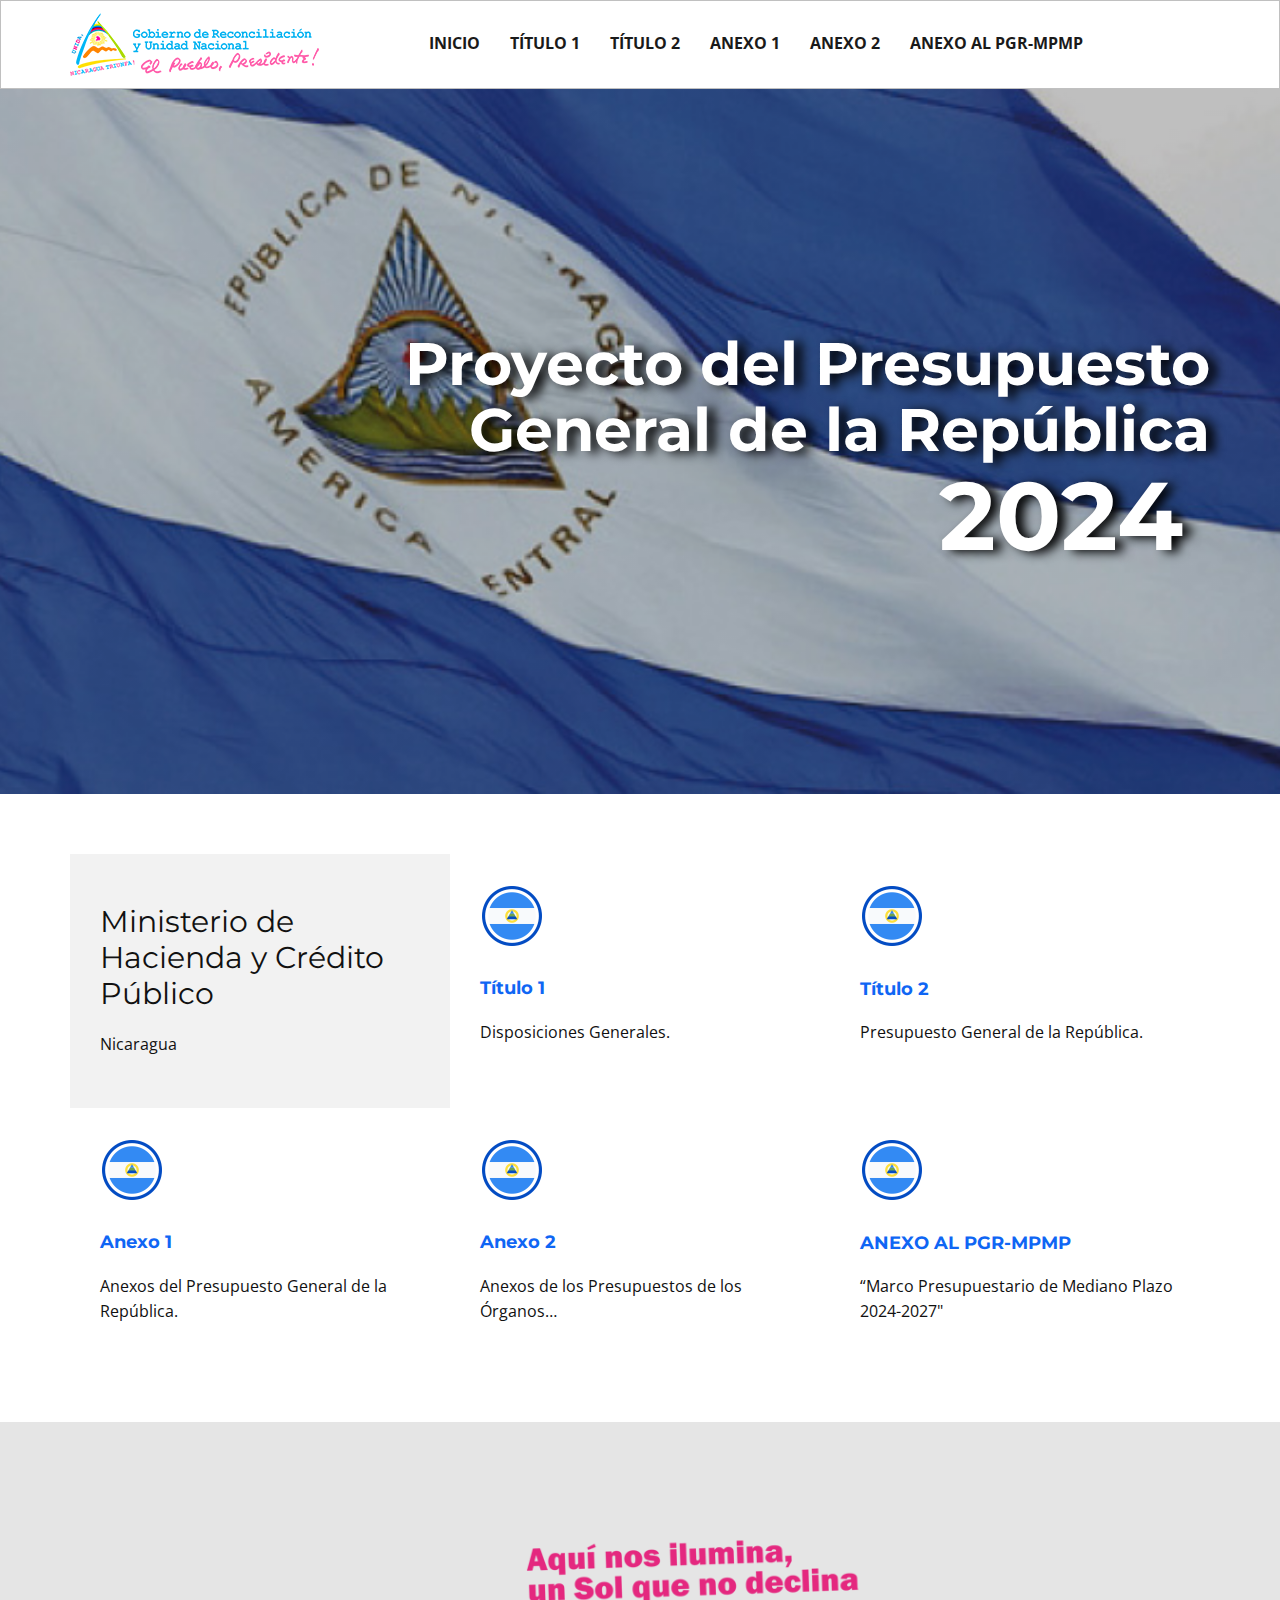
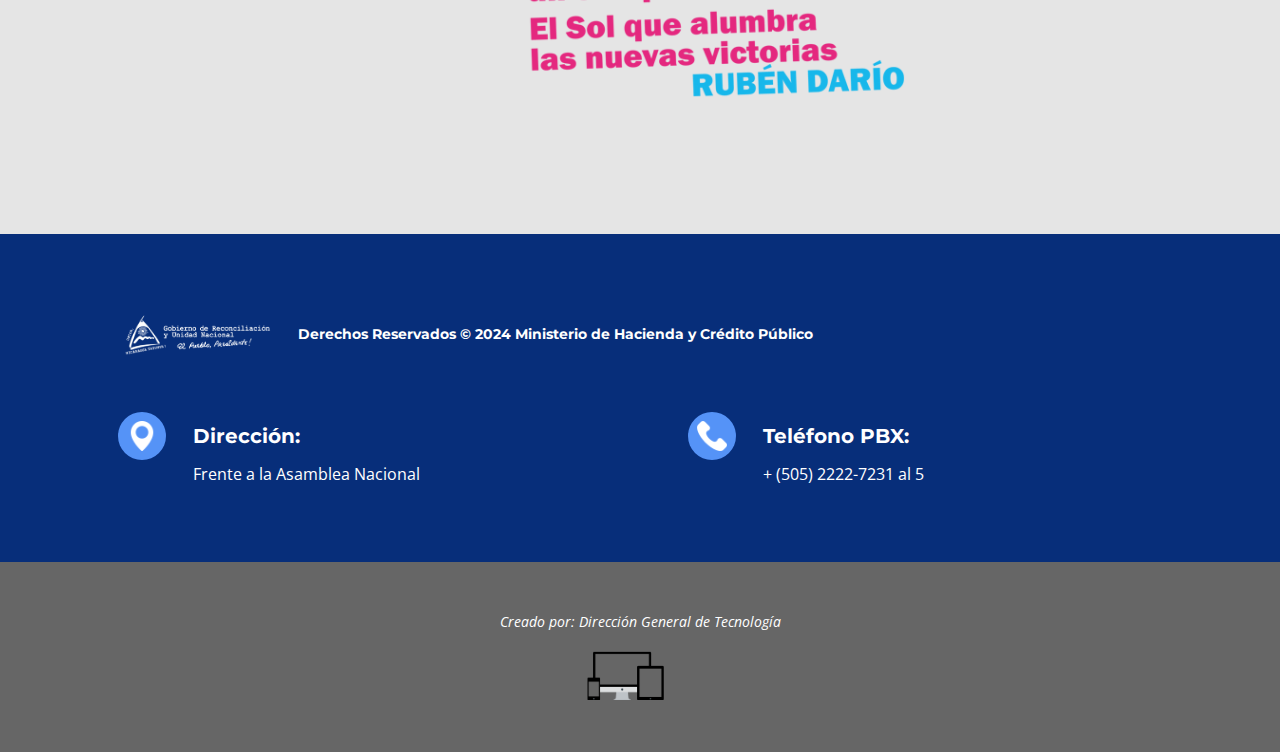
<file: Casa.html>
<!DOCTYPE html>
<html style="font-size: 16px;" lang="es-NI"><head>
    <meta name="viewport" content="width=device-width, initial-scale=1.0">
    <meta charset="utf-8">
    <meta name="keywords" content="Presupuesto General de la República de Nicaragua, Presupuesto de la República, Nicaragua">
    <meta name="description" content="Libro del Presupuesto General de la República de Nicaragua 2024">
    <title>Proyecto Presupuesto General de la República 2024</title>
    <link rel="stylesheet" href="nicepage.css" media="screen">
<link rel="stylesheet" href="Casa.css" media="screen">
    <script class="u-script" type="text/javascript" src="jquery.js" defer=""></script>
    <script class="u-script" type="text/javascript" src="nicepage.js" defer=""></script>
    <meta name="generator" content="Nicepage 5.19.3, nicepage.com">
    <link rel="icon" href="images/favicon1.png">
    <link id="u-theme-google-font" rel="stylesheet" href="https://fonts.googleapis.com/css?family=Roboto:100,100i,300,300i,400,400i,500,500i,700,700i,900,900i|Open+Sans:300,300i,400,400i,500,500i,600,600i,700,700i,800,800i">
    <link id="u-page-google-font" rel="stylesheet" href="https://fonts.googleapis.com/css?family=Montserrat:100,100i,200,200i,300,300i,400,400i,500,500i,600,600i,700,700i,800,800i,900,900i|Ubuntu:300,300i,400,400i,500,500i,700,700i">
    
    
    
    
    
    
    <script type="application/ld+json">{
		"@context": "http://schema.org",
		"@type": "Organization",
		"name": "Presupuesto2024"
}</script>
    <meta name="theme-color" content="#0f66f4">
    <meta property="og:title" content="Proyecto Presupuesto General de la República 2024">
    <meta property="og:description" content="Libro del Presupuesto General de la República de Nicaragua 2024">
    <meta property="og:type" content="website">
  <meta data-intl-tel-input-cdn-path="intlTelInput/"></head>
  <body data-path-to-root="./" class="u-body u-overlap u-overlap-contrast u-xl-mode" data-lang="es"><header class="u-border-1 u-border-grey-25 u-clearfix u-header u-sticky u-sticky-6afc u-white u-header" id="sec-6eda"><div class="u-clearfix u-sheet u-sheet-1">
        <nav class="u-menu u-menu-one-level u-menu-open-right u-offcanvas u-menu-1" data-responsive-from="MD">
          <div class="menu-collapse" style="font-size: 1rem; letter-spacing: 0px; font-weight: 700; text-transform: uppercase;">
            <a class="u-button-style u-custom-active-border-color u-custom-border u-custom-border-color u-custom-borders u-custom-hover-border-color u-custom-left-right-menu-spacing u-custom-padding-bottom u-custom-text-active-color u-custom-text-color u-custom-text-hover-color u-custom-top-bottom-menu-spacing u-nav-link u-text-active-palette-1-base u-text-hover-palette-2-base" href="#">
              <svg class="u-svg-link" viewBox="0 0 24 24"><use xmlns:xlink="http://www.w3.org/1999/xlink" xlink:href="#menu-hamburger"></use></svg>
              <svg class="u-svg-content" version="1.1" id="menu-hamburger" viewBox="0 0 16 16" x="0px" y="0px" xmlns:xlink="http://www.w3.org/1999/xlink" xmlns="http://www.w3.org/2000/svg"><g><rect y="1" width="16" height="2"></rect><rect y="7" width="16" height="2"></rect><rect y="13" width="16" height="2"></rect>
</g></svg>
            </a>
          </div>
          <div class="u-custom-menu u-nav-container">
            <ul class="u-nav u-spacing-30 u-unstyled u-nav-1"><li class="u-nav-item"><a class="u-border-2 u-border-active-palette-1-base u-border-hover-palette-1-light-1 u-border-no-left u-border-no-right u-border-no-top u-button-style u-nav-link u-text-active-grey-90 u-text-grey-90 u-text-hover-grey-90" href="index.html" style="padding: 10px 0px;">Inicio</a>
</li><li class="u-nav-item"><a class="u-border-2 u-border-active-palette-1-base u-border-hover-palette-1-light-1 u-border-no-left u-border-no-right u-border-no-top u-button-style u-nav-link u-text-active-grey-90 u-text-grey-90 u-text-hover-grey-90" href="Titulo1.html" style="padding: 10px 0px;">Título 1</a>
</li><li class="u-nav-item"><a class="u-border-2 u-border-active-palette-1-base u-border-hover-palette-1-light-1 u-border-no-left u-border-no-right u-border-no-top u-button-style u-nav-link u-text-active-grey-90 u-text-grey-90 u-text-hover-grey-90" href="Titulo2.html" style="padding: 10px 0px;">Título 2</a>
</li><li class="u-nav-item"><a class="u-border-2 u-border-active-palette-1-base u-border-hover-palette-1-light-1 u-border-no-left u-border-no-right u-border-no-top u-button-style u-nav-link u-text-active-grey-90 u-text-grey-90 u-text-hover-grey-90" href="Anexo-1.html" style="padding: 10px 0px;">Anexo 1</a>
</li><li class="u-nav-item"><a class="u-border-2 u-border-active-palette-1-base u-border-hover-palette-1-light-1 u-border-no-left u-border-no-right u-border-no-top u-button-style u-nav-link u-text-active-grey-90 u-text-grey-90 u-text-hover-grey-90" href="Anexo-2.html" style="padding: 10px 0px;">Anexo 2</a>
</li><li class="u-nav-item"><a class="u-border-2 u-border-active-palette-1-base u-border-hover-palette-1-light-1 u-border-no-left u-border-no-right u-border-no-top u-button-style u-nav-link u-text-active-grey-90 u-text-grey-90 u-text-hover-grey-90" href="Anexo-al-PGR-MPMP.html" style="padding: 10px 0px;">Anexo al PGR-MPMP</a>
</li></ul>
          </div>
          <div class="u-custom-menu u-nav-container-collapse">
            <div class="u-container-style u-custom-color-1 u-inner-container-layout u-opacity u-opacity-95 u-sidenav">
              <div class="u-inner-container-layout u-sidenav-overflow">
                <div class="u-menu-close"></div>
                <ul class="u-align-center u-custom-font u-font-ubuntu u-nav u-popupmenu-items u-spacing-15 u-unstyled u-nav-2"><li class="u-nav-item"><a class="u-button-style u-nav-link" href="index.html">Inicio</a>
</li><li class="u-nav-item"><a class="u-button-style u-nav-link" href="Titulo1.html">Título 1</a>
</li><li class="u-nav-item"><a class="u-button-style u-nav-link" href="Titulo2.html">Título 2</a>
</li><li class="u-nav-item"><a class="u-button-style u-nav-link" href="Anexo-1.html">Anexo 1</a>
</li><li class="u-nav-item"><a class="u-button-style u-nav-link" href="Anexo-2.html">Anexo 2</a>
</li><li class="u-nav-item"><a class="u-button-style u-nav-link" href="Anexo-al-PGR-MPMP.html">Anexo al PGR-MPMP</a>
</li></ul>
              </div>
            </div>
            <div class="u-grey-90 u-menu-overlay u-opacity u-opacity-70"></div>
          </div>
        </nav>
        <img class="u-image u-image-contain u-image-default u-preserve-proportions u-image-1" src="images/logo_grun.png" alt="" data-image-width="250" data-image-height="65">
      </div></header>
    <section class="u-align-left u-clearfix u-image u-shading u-section-1" id="carousel_d28d" data-image-width="1207" data-image-height="366">
      <div class="u-clearfix u-sheet u-sheet-1">
        <h1 class="u-align-right u-text u-text-body-alt-color u-text-1">Proyecto del Presupuesto General de la República<br>
          <span style="font-size: 6rem;">2024&nbsp;</span>
        </h1>
      </div>
    </section>
    <section class="u-clearfix u-section-2" id="carousel_c125">
      <div class="u-clearfix u-sheet u-sheet-1">
        <div class="data-layout-selected u-clearfix u-expanded-width u-layout-wrap u-layout-wrap-1">
          <div class="u-layout">
            <div class="u-layout-col">
              <div class="u-size-30">
                <div class="u-layout-row">
                  <div class="u-container-style u-grey-5 u-layout-cell u-size-20 u-layout-cell-1">
                    <div class="u-container-layout u-valign-middle u-container-layout-1">
                      <h3 class="u-text u-text-default u-text-1"> Ministerio de Hacienda y Crédito Público</h3>
                      <p class="u-text u-text-default u-text-2">Nicaragua</p>
                    </div>
                  </div>
                  <div class="u-align-left u-container-style u-layout-cell u-size-20 u-layout-cell-2">
                    <div class="u-container-layout u-container-layout-2"><span class="u-file-icon u-icon u-text-palette-1-base u-icon-1"><img src="images/4060437.png" alt=""></span>
                      <h6 class="u-text u-text-default u-text-3">
                        <a href="Titulo1.html" class="u-active-none u-border-2 u-border-hover-palette-1-base u-border-no-left u-border-no-right u-border-no-top u-border-white u-bottom-left-radius-0 u-bottom-right-radius-0 u-btn u-button-link u-button-style u-hover-none u-none u-radius-0 u-text-palette-1-base u-top-left-radius-0 u-top-right-radius-0 u-btn-1"> Título 1</a>
                      </h6>
                      <p class="u-text u-text-default u-text-4">Disposiciones Generales.</p>
                    </div>
                  </div>
                  <div class="u-align-left u-container-style u-layout-cell u-size-20 u-layout-cell-3">
                    <div class="u-container-layout u-container-layout-3"><span class="u-file-icon u-icon u-text-palette-1-base u-icon-2"><img src="images/4060437.png" alt=""></span>
                      <h6 class="u-text u-text-default u-text-5">
                        <a href="Titulo2.html" class="u-active-none u-border-2 u-border-hover-palette-1-base u-border-no-left u-border-no-right u-border-no-top u-border-white u-bottom-left-radius-0 u-bottom-right-radius-0 u-btn u-button-link u-button-style u-hover-none u-none u-radius-0 u-text-palette-1-base u-top-left-radius-0 u-top-right-radius-0 u-btn-2">Título 2</a>
                      </h6>
                      <p class="u-text u-text-default u-text-6">Presupuesto General de la República.</p>
                    </div>
                  </div>
                </div>
              </div>
              <div class="u-size-30">
                <div class="u-layout-row">
                  <div class="u-align-left u-container-style u-layout-cell u-size-20 u-layout-cell-4">
                    <div class="u-container-layout u-container-layout-4"><span class="u-file-icon u-icon u-text-palette-1-base u-icon-3"><img src="images/4060437.png" alt=""></span>
                      <h6 class="u-text u-text-default u-text-7">
                        <a href="Anexo-1.html" class="u-active-none u-border-2 u-border-hover-palette-1-base u-border-no-left u-border-no-right u-border-no-top u-border-white u-bottom-left-radius-0 u-bottom-right-radius-0 u-btn u-button-link u-button-style u-hover-none u-none u-radius-0 u-text-palette-1-base u-top-left-radius-0 u-top-right-radius-0 u-btn-3"> Anexo 1</a>
                      </h6>
                      <p class="u-text u-text-default u-text-8">Anexos del Presupuesto General de la República.</p>
                    </div>
                  </div>
                  <div class="u-align-left u-container-style u-layout-cell u-size-20 u-layout-cell-5">
                    <div class="u-container-layout u-valign-top u-container-layout-5"><span class="u-file-icon u-icon u-text-palette-1-base u-icon-4"><img src="images/4060437.png" alt=""></span>
                      <h6 class="u-text u-text-default u-text-9">
                        <a href="Anexo-2.html" class="u-active-none u-border-2 u-border-hover-palette-1-base u-border-no-left u-border-no-right u-border-no-top u-border-white u-bottom-left-radius-0 u-bottom-right-radius-0 u-btn u-button-link u-button-style u-hover-none u-none u-radius-0 u-text-palette-1-base u-top-left-radius-0 u-top-right-radius-0 u-btn-4"> Anexo 2</a>
                      </h6>
                      <p class="u-text u-text-default u-text-10"> Anexos de los Presupuestos de los Órganos…</p>
                    </div>
                  </div>
                  <div class="u-align-left u-container-style u-layout-cell u-size-20 u-layout-cell-6">
                    <div class="u-container-layout u-container-layout-6"><span class="u-file-icon u-icon u-text-palette-1-base u-icon-5"><img src="images/4060437.png" alt=""></span>
                      <h6 class="u-text u-text-default u-text-11">
                        <a href="Anexo-al-PGR-MPMP.html" class="u-active-none u-border-2 u-border-hover-palette-1-base u-border-no-left u-border-no-right u-border-no-top u-border-white u-bottom-left-radius-0 u-bottom-right-radius-0 u-btn u-button-link u-button-style u-hover-none u-none u-radius-0 u-text-palette-1-base u-top-left-radius-0 u-top-right-radius-0 u-btn-5"> ANEXO AL PGR-MPMP</a>
                      </h6>
                      <p class="u-text u-text-default u-text-12"> “Marco Presupuestario de Mediano Plazo 2024-2027"</p>
                    </div>
                  </div>
                </div>
              </div>
            </div>
          </div>
        </div>
      </div>
    </section>
    <section class="u-align-center u-clearfix u-grey-10 u-section-3" id="carousel_5454">
      <img class="u-image u-image-contain u-image-default u-image-1" src="images/slogan.png" alt="" data-image-width="400" data-image-height="259">
      <div class="u-expanded-width u-layout-horizontal u-list u-list-1">
        <div class="u-repeater u-repeater-1"></div>
        <a class="u-absolute-vcenter u-gallery-nav u-gallery-nav-prev u-hidden u-icon-circle u-opacity u-opacity-70 u-spacing-10 u-white u-gallery-nav-1" href="#" role="button">
          <span aria-hidden="true">
            <svg viewBox="0 0 451.847 451.847"><path d="M97.141,225.92c0-8.095,3.091-16.192,9.259-22.366L300.689,9.27c12.359-12.359,32.397-12.359,44.751,0
c12.354,12.354,12.354,32.388,0,44.748L173.525,225.92l171.903,171.909c12.354,12.354,12.354,32.391,0,44.744
c-12.354,12.365-32.386,12.365-44.745,0l-194.29-194.281C100.226,242.115,97.141,234.018,97.141,225.92z"></path></svg>
          </span>
          <span class="sr-only">
            <svg viewBox="0 0 451.847 451.847"><path d="M97.141,225.92c0-8.095,3.091-16.192,9.259-22.366L300.689,9.27c12.359-12.359,32.397-12.359,44.751,0
c12.354,12.354,12.354,32.388,0,44.748L173.525,225.92l171.903,171.909c12.354,12.354,12.354,32.391,0,44.744
c-12.354,12.365-32.386,12.365-44.745,0l-194.29-194.281C100.226,242.115,97.141,234.018,97.141,225.92z"></path></svg>
          </span>
        </a>
        <a class="u-absolute-vcenter u-gallery-nav u-gallery-nav-next u-hidden u-icon-circle u-opacity u-opacity-70 u-spacing-10 u-white u-gallery-nav-2" href="#" role="button">
          <span aria-hidden="true">
            <svg viewBox="0 0 451.846 451.847"><path d="M345.441,248.292L151.154,442.573c-12.359,12.365-32.397,12.365-44.75,0c-12.354-12.354-12.354-32.391,0-44.744
L278.318,225.92L106.409,54.017c-12.354-12.359-12.354-32.394,0-44.748c12.354-12.359,32.391-12.359,44.75,0l194.287,194.284
c6.177,6.18,9.262,14.271,9.262,22.366C354.708,234.018,351.617,242.115,345.441,248.292z"></path></svg>
          </span>
          <span class="sr-only">
            <svg viewBox="0 0 451.846 451.847"><path d="M345.441,248.292L151.154,442.573c-12.359,12.365-32.397,12.365-44.75,0c-12.354-12.354-12.354-32.391,0-44.744
L278.318,225.92L106.409,54.017c-12.354-12.359-12.354-32.394,0-44.748c12.354-12.359,32.391-12.359,44.75,0l194.287,194.284
c6.177,6.18,9.262,14.271,9.262,22.366C354.708,234.018,351.617,242.115,345.441,248.292z"></path></svg>
          </span>
        </a>
      </div>
    </section>
    <section class="u-align-center u-clearfix u-custom-color-1 u-section-4" id="carousel_e722">
      <div class="u-clearfix u-sheet u-sheet-1">
        <div class="data-layout-selected u-clearfix u-expanded-width-xs u-layout-wrap u-layout-wrap-1">
          <div class="u-layout">
            <div class="u-layout-row">
              <div class="u-align-left u-container-style u-layout-cell u-size-30 u-layout-cell-1">
                <div class="u-container-layout u-valign-top-xs u-container-layout-1">
                  <img class="u-image u-image-contain u-image-default u-image-1" src="images/LogBco_grun.png" alt="" data-image-width="1430" data-image-height="415">
                  <h2 class="u-text u-text-1"> Derechos Reservados © 2024 Ministerio de Hacienda y Crédito Público</h2>
                </div>
              </div>
              <div class="u-container-style u-layout-cell u-size-30 u-layout-cell-2">
                <div class="u-container-layout u-container-layout-2">
                  <div class="u-expanded-width-xs u-list u-list-1">
                    <div class="u-repeater u-repeater-1">
                      <div class="u-align-left u-container-style u-list-item u-repeater-item">
                        <div class="u-container-layout u-similar-container u-valign-top-xs u-container-layout-3"><span class="u-file-icon u-icon u-icon-circle u-palette-1-light-1 u-icon-1"><img src="images/3179068-30b3e966.png" alt=""></span>
                          <h6 class="u-custom-font u-font-montserrat u-text u-text-2"> Dirección:</h6>
                          <p class="u-text u-text-3">Frente a la Asamblea Nacional</p>
                        </div>
                      </div>
                      <div class="u-align-left u-container-style u-list-item u-repeater-item">
                        <div class="u-container-layout u-similar-container u-valign-top-xs u-container-layout-4"><span class="u-file-icon u-icon u-icon-circle u-palette-1-light-1 u-icon-2"><img src="images/ce131fa2-9b26-4c33-a9f7-aff3357242a7-39fea02a.png" alt=""></span>
                          <h6 class="u-custom-font u-font-montserrat u-text u-text-4"> Teléfono PBX: </h6>
                          <p class="u-text u-text-5">+ ​(505) 2222-7231 al 5<br>
                          </p>
                        </div>
                      </div>
                    </div>
                  </div>
                </div>
              </div>
            </div>
          </div>
        </div>
      </div>
    </section>
    
    
    
    <footer class="u-align-center u-clearfix u-footer u-grey-60 u-footer" id="sec-bf20"><div class="u-clearfix u-sheet u-sheet-1">
        <p class="u-small-text u-text u-text-variant u-text-1">Creado por: Dirección General de Tecnología</p>
        <img class="u-image u-image-default u-preserve-proportions u-image-1" src="images/icon-resp.png" alt="" data-image-width="200" data-image-height="128">
      </div></footer>
  
</body></html>
</file>
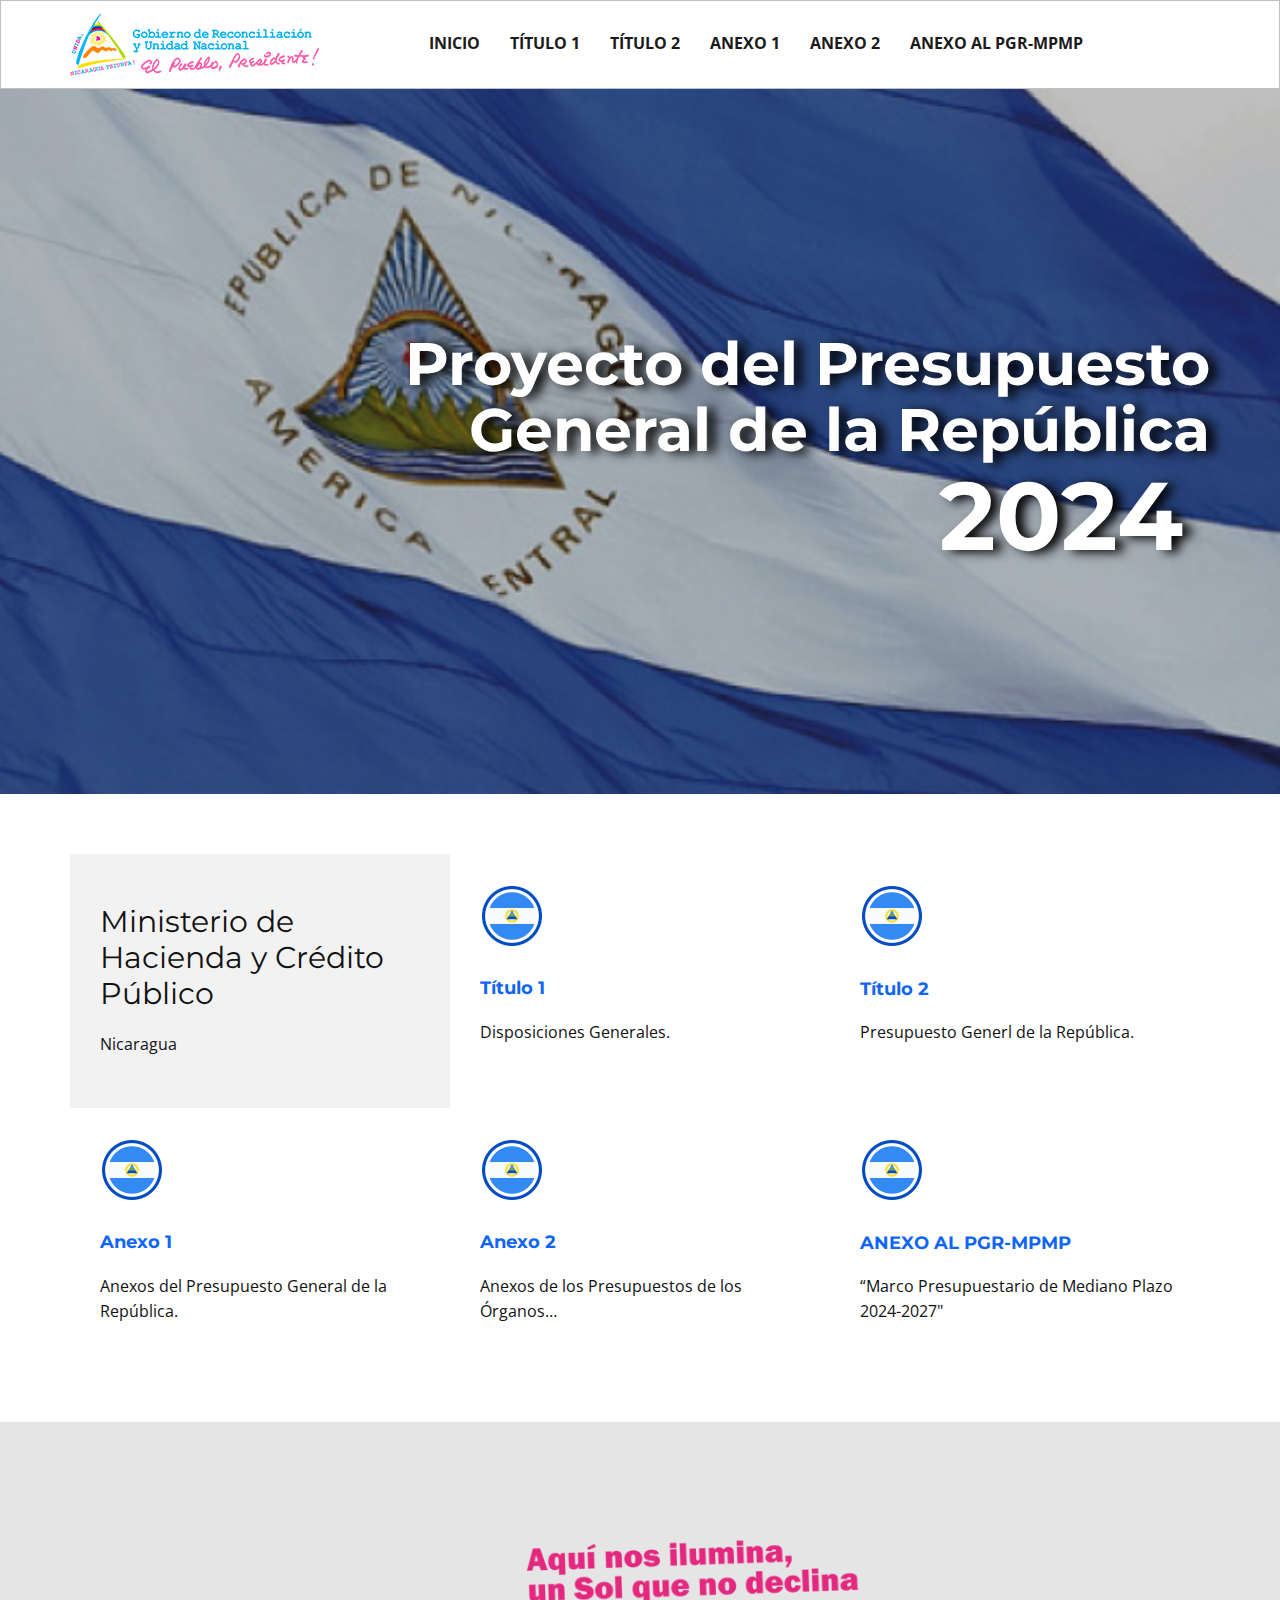
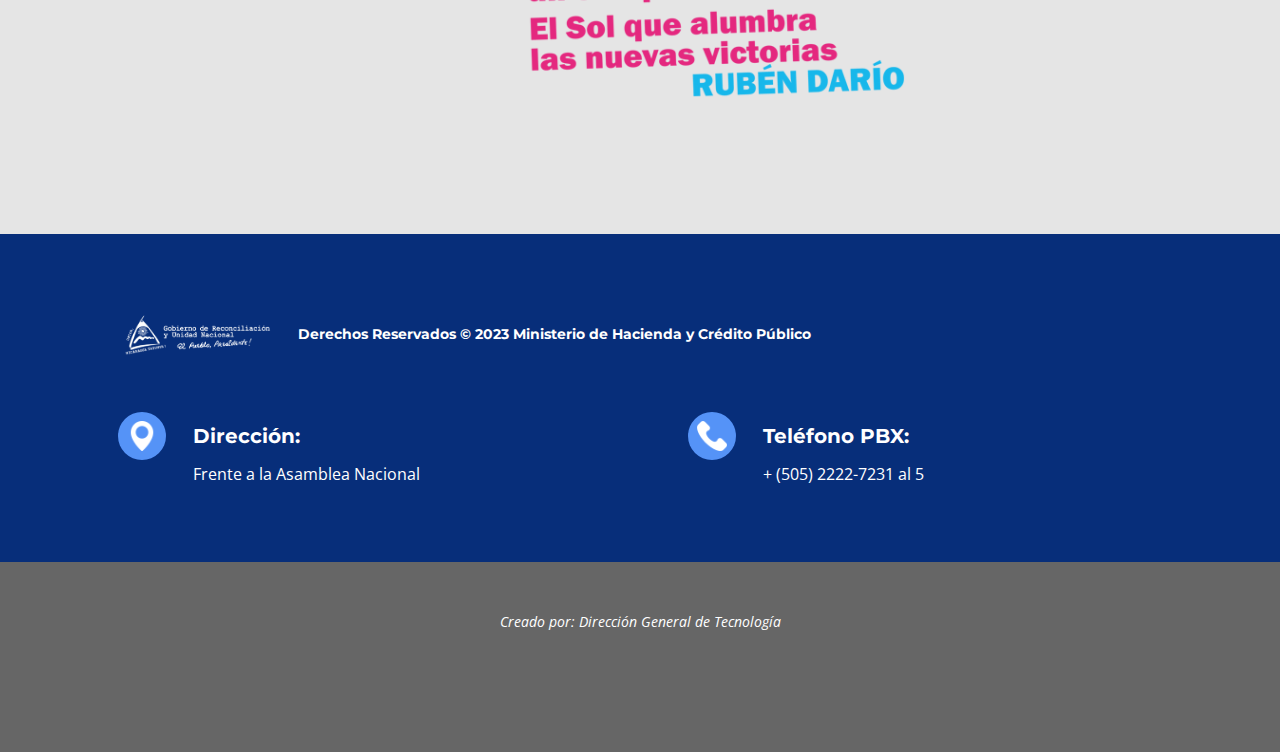
<file: Casa_af9452a5712ad59e5fc87c6500646ad04666832f69baec7b8a3d5a566a3baaf5.html>
<!DOCTYPE html>
<html style="font-size: 16px;" lang="es-NI"><head>
    <meta name="viewport" content="width=device-width, initial-scale=1.0">
    <meta charset="utf-8">
    <meta name="keywords" content="Presupuesto General de la República de Nicaragua, Presupuesto de la República, Nicaragua">
    <meta name="description" content="Libro del Presupuesto General de la República de Nicaragua 2024">
    <title>Proyecto Presupuesto General de la República 2024</title>
    <link rel="stylesheet" href="nicepage.css" media="screen">
<link rel="stylesheet" href="Casa.css" media="screen">
    <script class="u-script" type="text/javascript" src="jquery.js" defer=""></script>
    <script class="u-script" type="text/javascript" src="nicepage.js" defer=""></script>
    <meta name="generator" content="Nicepage 5.17.1, nicepage.com">
    <link rel="icon" href="images/favicon1.png">
    <link id="u-theme-google-font" rel="stylesheet" href="https://fonts.googleapis.com/css?family=Roboto:100,100i,300,300i,400,400i,500,500i,700,700i,900,900i|Open+Sans:300,300i,400,400i,500,500i,600,600i,700,700i,800,800i">
    <link id="u-page-google-font" rel="stylesheet" href="https://fonts.googleapis.com/css?family=Montserrat:100,100i,200,200i,300,300i,400,400i,500,500i,600,600i,700,700i,800,800i,900,900i|Ubuntu:300,300i,400,400i,500,500i,700,700i">
    
    
    
    
    
    
    <script type="application/ld+json">{
		"@context": "http://schema.org",
		"@type": "Organization",
		"name": "Presupuesto2024"
}</script>
    <meta name="theme-color" content="#0f66f4">
    <meta property="og:title" content="Proyecto Presupuesto General de la República 2024">
    <meta property="og:description" content="Libro del Presupuesto General de la República de Nicaragua 2024">
    <meta property="og:type" content="website">
  <meta data-intl-tel-input-cdn-path="intlTelInput/"></head>
  <body class="u-body u-overlap u-overlap-contrast u-xl-mode" data-lang="es"><header class="u-border-1 u-border-grey-25 u-clearfix u-header u-sticky u-sticky-6afc u-white u-header" id="sec-6eda"><div class="u-clearfix u-sheet u-sheet-1">
        <nav class="u-menu u-menu-one-level u-menu-open-right u-offcanvas u-menu-1" data-responsive-from="MD">
          <div class="menu-collapse" style="font-size: 1rem; letter-spacing: 0px; font-weight: 700; text-transform: uppercase;">
            <a class="u-button-style u-custom-active-border-color u-custom-border u-custom-border-color u-custom-borders u-custom-hover-border-color u-custom-left-right-menu-spacing u-custom-padding-bottom u-custom-text-active-color u-custom-text-color u-custom-text-hover-color u-custom-top-bottom-menu-spacing u-nav-link u-text-active-palette-1-base u-text-hover-palette-2-base" href="#">
              <svg class="u-svg-link" viewBox="0 0 24 24"><use xmlns:xlink="http://www.w3.org/1999/xlink" xlink:href="#menu-hamburger"></use></svg>
              <svg class="u-svg-content" version="1.1" id="menu-hamburger" viewBox="0 0 16 16" x="0px" y="0px" xmlns:xlink="http://www.w3.org/1999/xlink" xmlns="http://www.w3.org/2000/svg"><g><rect y="1" width="16" height="2"></rect><rect y="7" width="16" height="2"></rect><rect y="13" width="16" height="2"></rect>
</g></svg>
            </a>
          </div>
          <div class="u-custom-menu u-nav-container">
            <ul class="u-nav u-spacing-30 u-unstyled u-nav-1"><li class="u-nav-item"><a class="u-border-2 u-border-active-palette-1-base u-border-hover-palette-1-light-1 u-border-no-left u-border-no-right u-border-no-top u-button-style u-nav-link u-text-active-grey-90 u-text-grey-90 u-text-hover-grey-90" href="/" style="padding: 10px 0px;">Inicio</a>
</li><li class="u-nav-item"><a class="u-border-2 u-border-active-palette-1-base u-border-hover-palette-1-light-1 u-border-no-left u-border-no-right u-border-no-top u-button-style u-nav-link u-text-active-grey-90 u-text-grey-90 u-text-hover-grey-90" href="Título1.html" style="padding: 10px 0px;">Título 1</a>
</li><li class="u-nav-item"><a class="u-border-2 u-border-active-palette-1-base u-border-hover-palette-1-light-1 u-border-no-left u-border-no-right u-border-no-top u-button-style u-nav-link u-text-active-grey-90 u-text-grey-90 u-text-hover-grey-90" href="Título2.html" style="padding: 10px 0px;">Título 2</a>
</li><li class="u-nav-item"><a class="u-border-2 u-border-active-palette-1-base u-border-hover-palette-1-light-1 u-border-no-left u-border-no-right u-border-no-top u-button-style u-nav-link u-text-active-grey-90 u-text-grey-90 u-text-hover-grey-90" href="Anexo-1.html" style="padding: 10px 0px;">Anexo 1</a>
</li><li class="u-nav-item"><a class="u-border-2 u-border-active-palette-1-base u-border-hover-palette-1-light-1 u-border-no-left u-border-no-right u-border-no-top u-button-style u-nav-link u-text-active-grey-90 u-text-grey-90 u-text-hover-grey-90" href="Anexo-2.html" style="padding: 10px 0px;">Anexo 2</a>
</li><li class="u-nav-item"><a class="u-border-2 u-border-active-palette-1-base u-border-hover-palette-1-light-1 u-border-no-left u-border-no-right u-border-no-top u-button-style u-nav-link u-text-active-grey-90 u-text-grey-90 u-text-hover-grey-90" href="Anexo-al-PGR-MPMP.html" style="padding: 10px 0px;">Anexo al PGR-MPMP</a>
</li></ul>
          </div>
          <div class="u-custom-menu u-nav-container-collapse">
            <div class="u-container-style u-custom-color-1 u-inner-container-layout u-opacity u-opacity-95 u-sidenav">
              <div class="u-inner-container-layout u-sidenav-overflow">
                <div class="u-menu-close"></div>
                <ul class="u-align-center u-custom-font u-font-ubuntu u-nav u-popupmenu-items u-spacing-15 u-unstyled u-nav-2"><li class="u-nav-item"><a class="u-button-style u-nav-link" href="/">Inicio</a>
</li><li class="u-nav-item"><a class="u-button-style u-nav-link" href="Título1.html">Título 1</a>
</li><li class="u-nav-item"><a class="u-button-style u-nav-link" href="Título2.html">Título 2</a>
</li><li class="u-nav-item"><a class="u-button-style u-nav-link" href="Anexo-1.html">Anexo 1</a>
</li><li class="u-nav-item"><a class="u-button-style u-nav-link" href="Anexo-2.html">Anexo 2</a>
</li><li class="u-nav-item"><a class="u-button-style u-nav-link" href="Anexo-al-PGR-MPMP.html">Anexo al PGR-MPMP</a>
</li></ul>
              </div>
            </div>
            <div class="u-grey-90 u-menu-overlay u-opacity u-opacity-70"></div>
          </div>
        </nav>
        <img class="u-image u-image-contain u-image-default u-preserve-proportions u-image-1" src="images/logo_grun.png" alt="" data-image-width="250" data-image-height="65">
      </div></header>
    <section class="u-align-left u-clearfix u-image u-shading u-section-1" id="carousel_d28d" data-image-width="1207" data-image-height="366">
      <div class="u-clearfix u-sheet u-sheet-1">
        <h1 class="u-align-right u-text u-text-body-alt-color u-text-1">Proyecto del Presupuesto General de la República<br>
          <span style="font-size: 6rem;">2024&nbsp;</span>
        </h1>
      </div>
    </section>
    <section class="u-clearfix u-section-2" id="carousel_c125">
      <div class="u-clearfix u-sheet u-sheet-1">
        <div class="data-layout-selected u-clearfix u-expanded-width u-layout-wrap u-layout-wrap-1">
          <div class="u-layout">
            <div class="u-layout-col">
              <div class="u-size-30">
                <div class="u-layout-row">
                  <div class="u-container-style u-grey-5 u-layout-cell u-size-20 u-layout-cell-1">
                    <div class="u-container-layout u-valign-middle u-container-layout-1">
                      <h3 class="u-text u-text-default u-text-1"> Ministerio de Hacienda y Crédito Público</h3>
                      <p class="u-text u-text-default u-text-2">Nicaragua</p>
                    </div>
                  </div>
                  <div class="u-align-left u-container-style u-layout-cell u-size-20 u-layout-cell-2">
                    <div class="u-container-layout u-container-layout-2"><span class="u-file-icon u-icon u-text-palette-1-base u-icon-1"><img src="images/4060437.png" alt=""></span>
                      <h6 class="u-text u-text-default u-text-3">
                        <a href="Título1.html" class="u-active-none u-border-none u-btn u-button-link u-button-style u-hover-none u-none u-text-palette-1-base u-btn-1"> Título 1</a>
                      </h6>
                      <p class="u-text u-text-default u-text-4">Disposiciones Generales.</p>
                    </div>
                  </div>
                  <div class="u-align-left u-container-style u-layout-cell u-size-20 u-layout-cell-3">
                    <div class="u-container-layout u-container-layout-3"><span class="u-file-icon u-icon u-text-palette-1-base u-icon-2"><img src="images/4060437.png" alt=""></span>
                      <h6 class="u-text u-text-default u-text-5">
                        <a href="Título2.html" class="u-active-none u-border-none u-btn u-button-link u-button-style u-hover-none u-none u-text-palette-1-base u-btn-2">Título 2</a>
                      </h6>
                      <p class="u-text u-text-default u-text-6">Presupuesto Generl de la República.</p>
                    </div>
                  </div>
                </div>
              </div>
              <div class="u-size-30">
                <div class="u-layout-row">
                  <div class="u-align-left u-container-style u-layout-cell u-size-20 u-layout-cell-4">
                    <div class="u-container-layout u-container-layout-4"><span class="u-file-icon u-icon u-text-palette-1-base u-icon-3"><img src="images/4060437.png" alt=""></span>
                      <h6 class="u-text u-text-default u-text-7">
                        <a href="Anexo-1.html" class="u-active-none u-border-none u-btn u-button-link u-button-style u-hover-none u-none u-text-palette-1-base u-btn-3"> Anexo 1</a>
                      </h6>
                      <p class="u-text u-text-default u-text-8">Anexos del Presupuesto General de la República.</p>
                    </div>
                  </div>
                  <div class="u-align-left u-container-style u-layout-cell u-size-20 u-layout-cell-5">
                    <div class="u-container-layout u-valign-top u-container-layout-5"><span class="u-file-icon u-icon u-text-palette-1-base u-icon-4"><img src="images/4060437.png" alt=""></span>
                      <h6 class="u-text u-text-default u-text-9">
                        <a href="Anexo-2.html" class="u-active-none u-border-none u-btn u-button-link u-button-style u-hover-none u-none u-text-palette-1-base u-btn-4"> Anexo 2</a>
                      </h6>
                      <p class="u-text u-text-default u-text-10"> Anexos de los Presupuestos de los Órganos…</p>
                    </div>
                  </div>
                  <div class="u-align-left u-container-style u-layout-cell u-size-20 u-layout-cell-6">
                    <div class="u-container-layout u-container-layout-6"><span class="u-file-icon u-icon u-text-palette-1-base u-icon-5"><img src="images/4060437.png" alt=""></span>
                      <h6 class="u-text u-text-default u-text-11">
                        <a href="Anexo-al-PGR-MPMP.html" class="u-active-none u-border-none u-btn u-button-link u-button-style u-hover-none u-none u-text-palette-1-base u-btn-5"> ANEXO AL PGR-MPMP</a>
                      </h6>
                      <p class="u-text u-text-default u-text-12"> “Marco Presupuestario de Mediano Plazo 2024-2027"</p>
                    </div>
                  </div>
                </div>
              </div>
            </div>
          </div>
        </div>
      </div>
    </section>
    <section class="u-align-center u-clearfix u-grey-10 u-section-3" id="carousel_5454">
      <img class="u-image u-image-contain u-image-default u-image-1" src="images/slogan.png" alt="" data-image-width="400" data-image-height="259">
      <div class="u-expanded-width u-layout-horizontal u-list u-list-1">
        <div class="u-repeater u-repeater-1"></div>
        <a class="u-absolute-vcenter u-gallery-nav u-gallery-nav-prev u-hidden u-icon-circle u-opacity u-opacity-70 u-spacing-10 u-white u-gallery-nav-1" href="#" role="button">
          <span aria-hidden="true">
            <svg viewBox="0 0 451.847 451.847"><path d="M97.141,225.92c0-8.095,3.091-16.192,9.259-22.366L300.689,9.27c12.359-12.359,32.397-12.359,44.751,0
c12.354,12.354,12.354,32.388,0,44.748L173.525,225.92l171.903,171.909c12.354,12.354,12.354,32.391,0,44.744
c-12.354,12.365-32.386,12.365-44.745,0l-194.29-194.281C100.226,242.115,97.141,234.018,97.141,225.92z"></path></svg>
          </span>
          <span class="sr-only">
            <svg viewBox="0 0 451.847 451.847"><path d="M97.141,225.92c0-8.095,3.091-16.192,9.259-22.366L300.689,9.27c12.359-12.359,32.397-12.359,44.751,0
c12.354,12.354,12.354,32.388,0,44.748L173.525,225.92l171.903,171.909c12.354,12.354,12.354,32.391,0,44.744
c-12.354,12.365-32.386,12.365-44.745,0l-194.29-194.281C100.226,242.115,97.141,234.018,97.141,225.92z"></path></svg>
          </span>
        </a>
        <a class="u-absolute-vcenter u-gallery-nav u-gallery-nav-next u-hidden u-icon-circle u-opacity u-opacity-70 u-spacing-10 u-white u-gallery-nav-2" href="#" role="button">
          <span aria-hidden="true">
            <svg viewBox="0 0 451.846 451.847"><path d="M345.441,248.292L151.154,442.573c-12.359,12.365-32.397,12.365-44.75,0c-12.354-12.354-12.354-32.391,0-44.744
L278.318,225.92L106.409,54.017c-12.354-12.359-12.354-32.394,0-44.748c12.354-12.359,32.391-12.359,44.75,0l194.287,194.284
c6.177,6.18,9.262,14.271,9.262,22.366C354.708,234.018,351.617,242.115,345.441,248.292z"></path></svg>
          </span>
          <span class="sr-only">
            <svg viewBox="0 0 451.846 451.847"><path d="M345.441,248.292L151.154,442.573c-12.359,12.365-32.397,12.365-44.75,0c-12.354-12.354-12.354-32.391,0-44.744
L278.318,225.92L106.409,54.017c-12.354-12.359-12.354-32.394,0-44.748c12.354-12.359,32.391-12.359,44.75,0l194.287,194.284
c6.177,6.18,9.262,14.271,9.262,22.366C354.708,234.018,351.617,242.115,345.441,248.292z"></path></svg>
          </span>
        </a>
      </div>
    </section>
    <section class="u-align-center u-clearfix u-custom-color-1 u-section-4" id="carousel_e722">
      <div class="u-clearfix u-sheet u-sheet-1">
        <div class="data-layout-selected u-clearfix u-expanded-width-xs u-layout-wrap u-layout-wrap-1">
          <div class="u-layout">
            <div class="u-layout-row">
              <div class="u-align-left u-container-style u-layout-cell u-size-30 u-layout-cell-1">
                <div class="u-container-layout u-valign-top-xs u-container-layout-1">
                  <img class="u-image u-image-contain u-image-default u-image-1" src="images/LogBco_grun.png" alt="" data-image-width="1430" data-image-height="415">
                  <h2 class="u-text u-text-1"> Derechos Reservados © 2023 Ministerio de Hacienda y Crédito Público</h2>
                </div>
              </div>
              <div class="u-container-style u-layout-cell u-size-30 u-layout-cell-2">
                <div class="u-container-layout u-container-layout-2">
                  <div class="u-expanded-width-xs u-list u-list-1">
                    <div class="u-repeater u-repeater-1">
                      <div class="u-align-left u-container-style u-list-item u-repeater-item">
                        <div class="u-container-layout u-similar-container u-valign-top-xs u-container-layout-3"><span class="u-file-icon u-icon u-icon-circle u-palette-1-light-1 u-icon-1"><img src="images/3179068-30b3e966.png" alt=""></span>
                          <h6 class="u-custom-font u-font-montserrat u-text u-text-2"> Dirección:</h6>
                          <p class="u-text u-text-3">Frente a la Asamblea Nacional</p>
                        </div>
                      </div>
                      <div class="u-align-left u-container-style u-list-item u-repeater-item">
                        <div class="u-container-layout u-similar-container u-valign-top-xs u-container-layout-4"><span class="u-file-icon u-icon u-icon-circle u-palette-1-light-1 u-icon-2"><img src="images/ce131fa2-9b26-4c33-a9f7-aff3357242a7-39fea02a.png" alt=""></span>
                          <h6 class="u-custom-font u-font-montserrat u-text u-text-4"> Teléfono PBX: </h6>
                          <p class="u-text u-text-5">+ ​(505) 2222-7231 al 5<br>
                          </p>
                        </div>
                      </div>
                    </div>
                  </div>
                </div>
              </div>
            </div>
          </div>
        </div>
      </div>
    </section>
    
    
    
    <footer class="u-align-center u-clearfix u-footer u-grey-60 u-footer" id="sec-bf20"><div class="u-clearfix u-sheet u-sheet-1">
        <p class="u-small-text u-text u-text-variant u-text-1">Creado por: Dirección General de Tecnología</p>
      </div></footer>
  
</body></html>
</file>
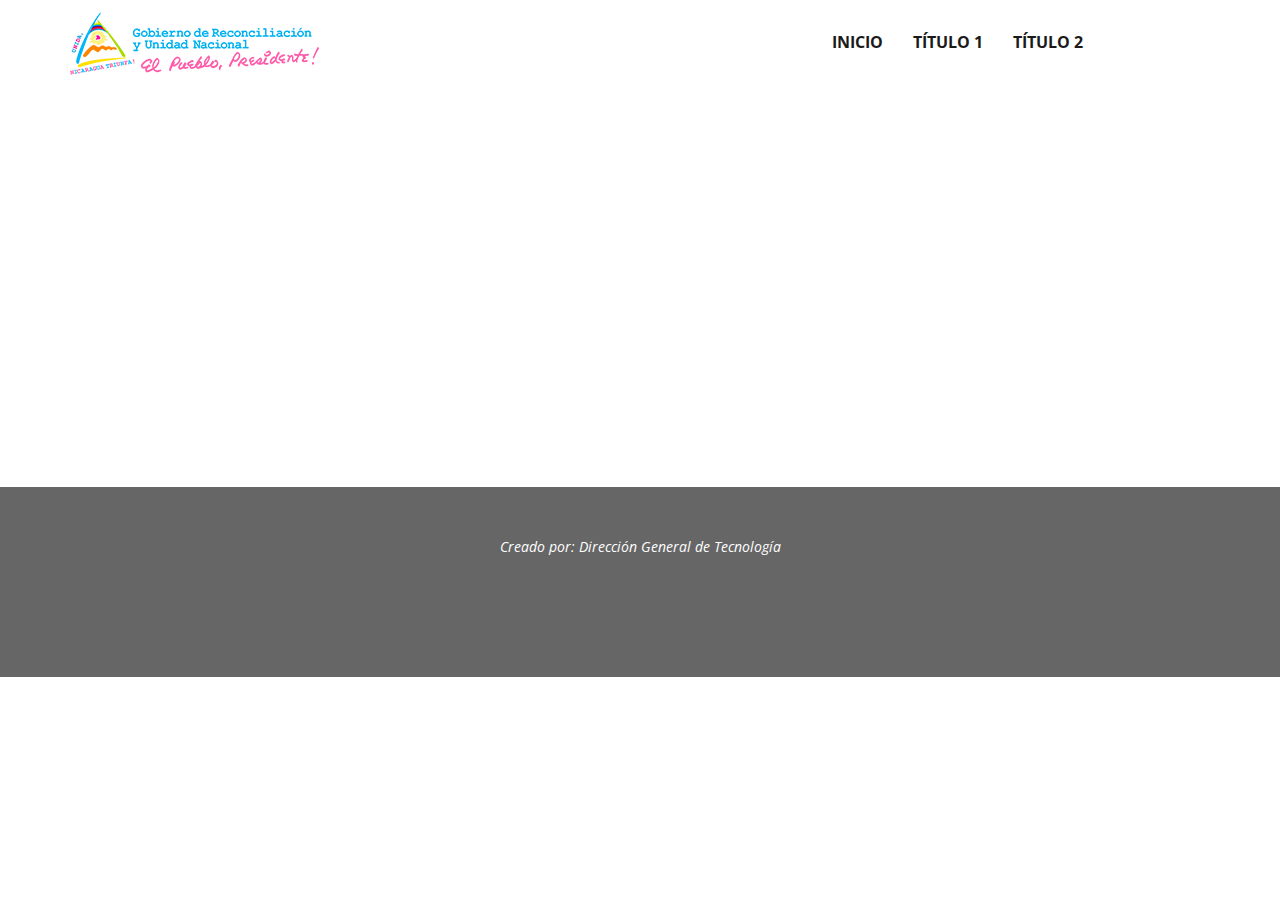
<file: Contacto.html>
<!DOCTYPE html>
<html style="font-size: 16px;" lang="es"><head>
    <meta name="viewport" content="width=device-width, initial-scale=1.0">
    <meta charset="utf-8">
    <meta name="keywords" content="">
    <meta name="description" content="">
    <title>Contacto</title>
    <link rel="stylesheet" href="nicepage.css" media="screen">
<link rel="stylesheet" href="Contacto.css" media="screen">
    <script class="u-script" type="text/javascript" src="jquery.js" defer=""></script>
    <script class="u-script" type="text/javascript" src="nicepage.js" defer=""></script>
    <meta name="generator" content="Nicepage 5.17.1, nicepage.com">
    <link id="u-theme-google-font" rel="stylesheet" href="https://fonts.googleapis.com/css?family=Roboto:100,100i,300,300i,400,400i,500,500i,700,700i,900,900i|Open+Sans:300,300i,400,400i,500,500i,600,600i,700,700i,800,800i">
    
    
    
    <script type="application/ld+json">{
		"@context": "http://schema.org",
		"@type": "Organization",
		"name": "Presupuesto2024"
}</script>
    <meta name="theme-color" content="#0f66f4">
    <meta property="og:title" content="Contacto">
    <meta property="og:description" content="">
    <meta property="og:type" content="website">
  <meta data-intl-tel-input-cdn-path="intlTelInput/"></head>
  <body class="u-body u-xl-mode" data-lang="es"><header class="u-clearfix u-header u-header" id="sec-6eda"><div class="u-clearfix u-sheet u-sheet-1">
        <nav class="u-menu u-menu-one-level u-offcanvas u-menu-1" data-responsive-from="MD">
          <div class="menu-collapse" style="font-size: 1rem; letter-spacing: 0px; font-weight: 700; text-transform: uppercase;">
            <a class="u-button-style u-custom-active-border-color u-custom-border u-custom-border-color u-custom-borders u-custom-hover-border-color u-custom-left-right-menu-spacing u-custom-padding-bottom u-custom-text-active-color u-custom-text-color u-custom-text-hover-color u-custom-top-bottom-menu-spacing u-nav-link u-text-active-palette-1-base u-text-hover-palette-2-base" href="#">
              <svg class="u-svg-link" viewBox="0 0 24 24"><use xmlns:xlink="http://www.w3.org/1999/xlink" xlink:href="#menu-hamburger"></use></svg>
              <svg class="u-svg-content" version="1.1" id="menu-hamburger" viewBox="0 0 16 16" x="0px" y="0px" xmlns:xlink="http://www.w3.org/1999/xlink" xmlns="http://www.w3.org/2000/svg"><g><rect y="1" width="16" height="2"></rect><rect y="7" width="16" height="2"></rect><rect y="13" width="16" height="2"></rect>
</g></svg>
            </a>
          </div>
          <div class="u-custom-menu u-nav-container">
            <ul class="u-nav u-spacing-30 u-unstyled u-nav-1"><li class="u-nav-item"><a class="u-border-2 u-border-active-palette-1-base u-border-hover-palette-1-light-1 u-border-no-left u-border-no-right u-border-no-top u-button-style u-nav-link u-text-active-grey-90 u-text-grey-90 u-text-hover-grey-90" href="Casa.html" style="padding: 10px 0px;">Inicio</a>
</li><li class="u-nav-item"><a class="u-border-2 u-border-active-palette-1-base u-border-hover-palette-1-light-1 u-border-no-left u-border-no-right u-border-no-top u-button-style u-nav-link u-text-active-grey-90 u-text-grey-90 u-text-hover-grey-90" href="Título1.html" style="padding: 10px 0px;">Título 1</a>
</li><li class="u-nav-item"><a class="u-border-2 u-border-active-palette-1-base u-border-hover-palette-1-light-1 u-border-no-left u-border-no-right u-border-no-top u-button-style u-nav-link u-text-active-grey-90 u-text-grey-90 u-text-hover-grey-90" href="Título2.html" style="padding: 10px 0px;">Título 2</a>
</li></ul>
          </div>
          <div class="u-custom-menu u-nav-container-collapse">
            <div class="u-black u-container-style u-inner-container-layout u-opacity u-opacity-95 u-sidenav">
              <div class="u-inner-container-layout u-sidenav-overflow">
                <div class="u-menu-close"></div>
                <ul class="u-align-center u-nav u-popupmenu-items u-unstyled u-nav-2"><li class="u-nav-item"><a class="u-button-style u-nav-link" href="Casa.html">Inicio</a>
</li><li class="u-nav-item"><a class="u-button-style u-nav-link" href="Título1.html">Título 1</a>
</li><li class="u-nav-item"><a class="u-button-style u-nav-link" href="Título2.html">Título 2</a>
</li></ul>
              </div>
            </div>
            <div class="u-black u-menu-overlay u-opacity u-opacity-70"></div>
          </div>
        </nav>
        <img class="u-image u-image-contain u-image-default u-preserve-proportions u-image-1" src="images/logo_grun.png" alt="" data-image-width="250" data-image-height="65">
      </div></header>
    <section class="u-clearfix u-section-1" id="sec-637f">
      <div class="u-clearfix u-sheet u-sheet-1"></div>
    </section>
    
    
    
    <footer class="u-align-center u-clearfix u-footer u-grey-60 u-footer" id="sec-bf20"><div class="u-clearfix u-sheet u-sheet-1">
        <p class="u-small-text u-text u-text-variant u-text-1">Creado por: Dirección General de Tecnología</p>
      </div></footer>
  
</body></html>
</file>
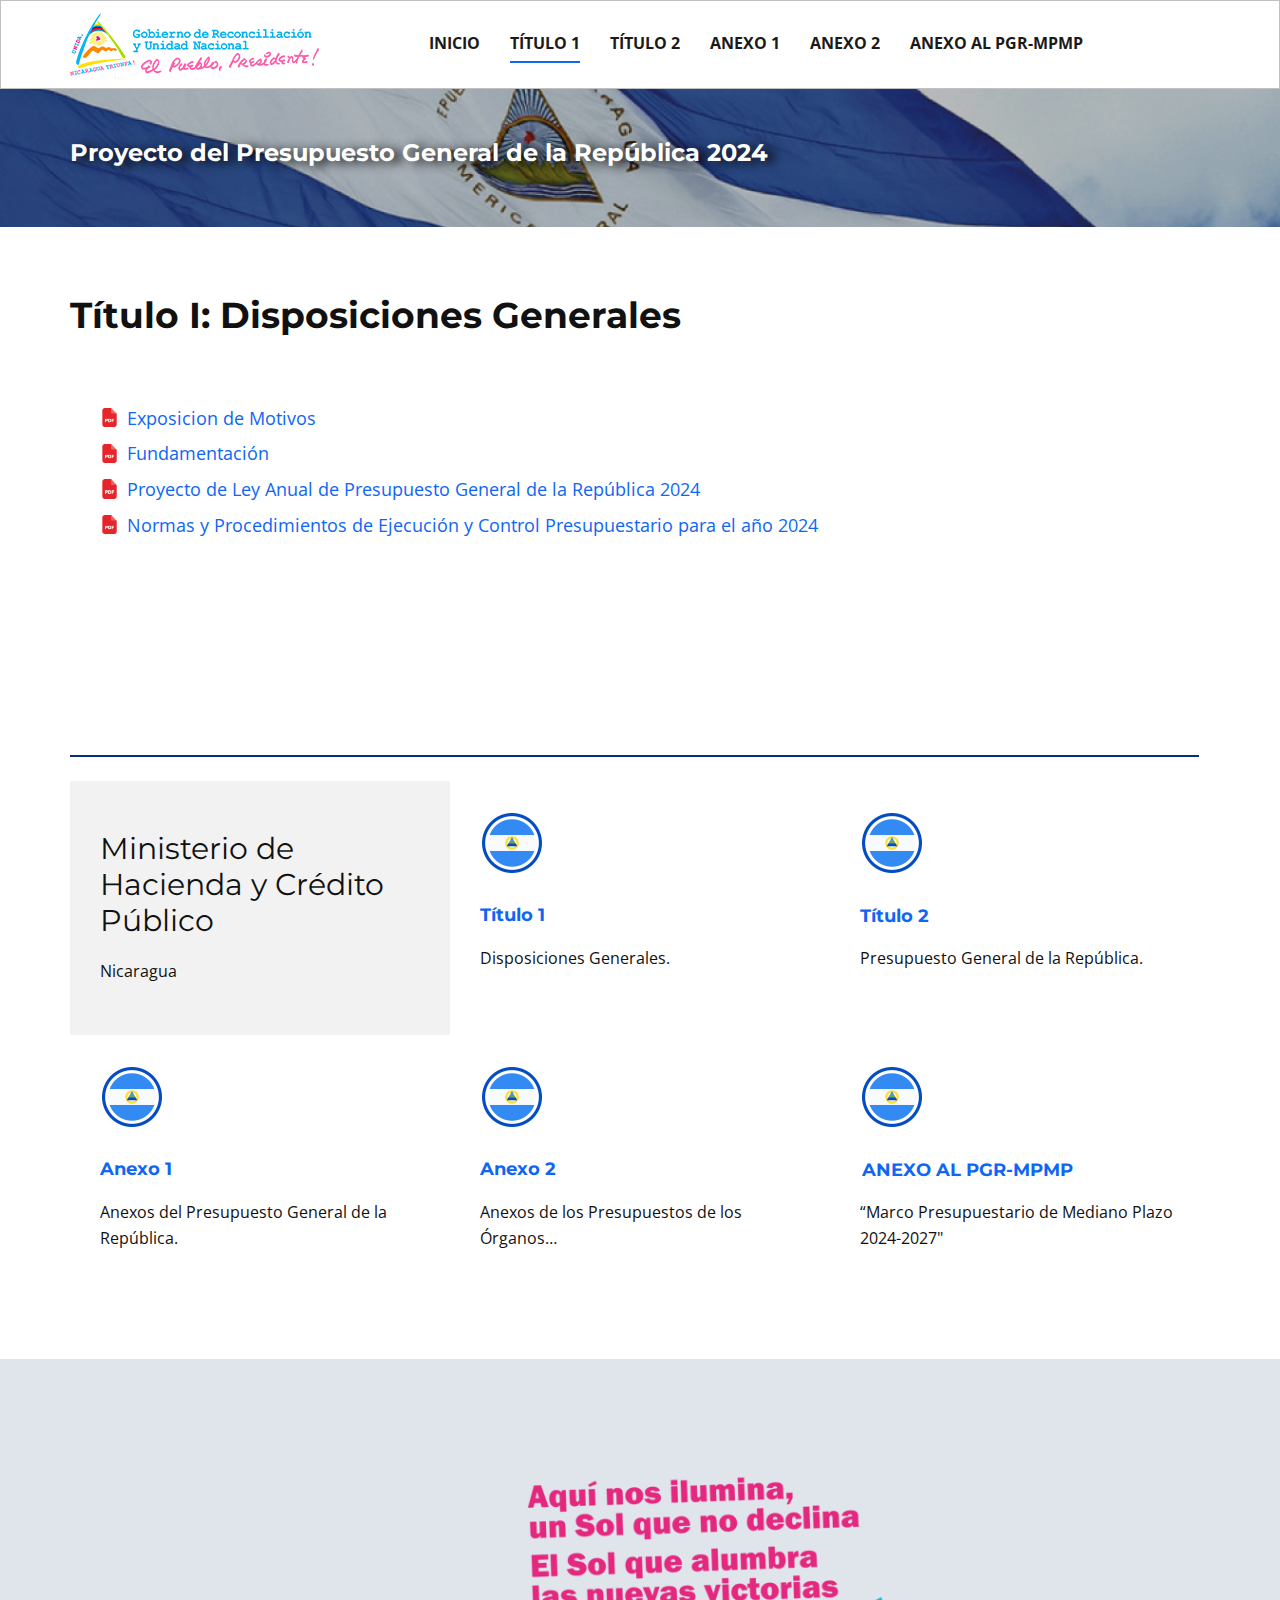
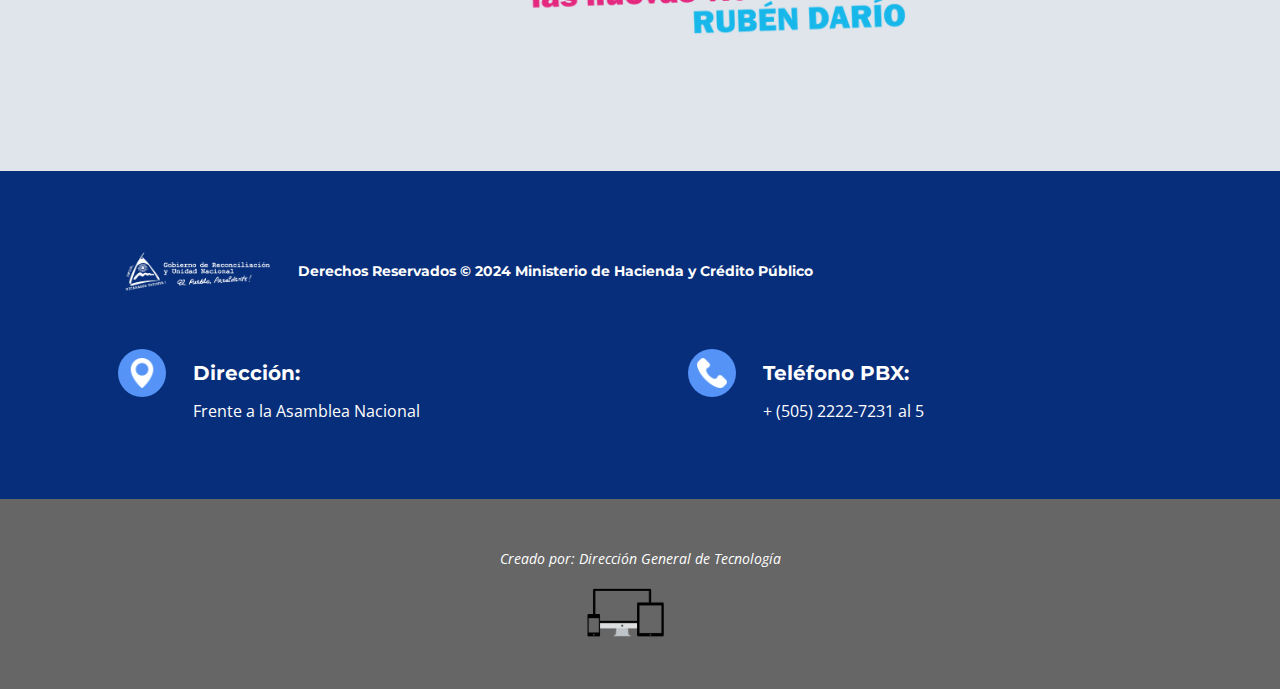
<file: Titulo1.html>
<!DOCTYPE html>
<html style="font-size: 16px;" lang="es-NI"><head>
    <meta name="viewport" content="width=device-width, initial-scale=1.0">
    <meta charset="utf-8">
    <meta name="keywords" content="Libro del Presupuesto General de la República de Nicaragua">
    <meta name="description" content="">
    <title>Título I: Disposiciones Generales</title>
    <link rel="stylesheet" href="nicepage.css" media="screen">
<link rel="stylesheet" href="Titulo1.css" media="screen">
    <script class="u-script" type="text/javascript" src="jquery.js" defer=""></script>
    <script class="u-script" type="text/javascript" src="nicepage.js" defer=""></script>
    <meta name="generator" content="Nicepage 5.19.3, nicepage.com">
    <link rel="icon" href="images/favicon1.png">
    <link id="u-theme-google-font" rel="stylesheet" href="https://fonts.googleapis.com/css?family=Roboto:100,100i,300,300i,400,400i,500,500i,700,700i,900,900i|Open+Sans:300,300i,400,400i,500,500i,600,600i,700,700i,800,800i">
    <link id="u-page-google-font" rel="stylesheet" href="https://fonts.googleapis.com/css?family=Montserrat:100,100i,200,200i,300,300i,400,400i,500,500i,600,600i,700,700i,800,800i,900,900i|Ubuntu:300,300i,400,400i,500,500i,700,700i">
    
    
    
    
    
    
    
    <script type="application/ld+json">{
		"@context": "http://schema.org",
		"@type": "Organization",
		"name": "Presupuesto2024"
}</script>
    <meta name="theme-color" content="#0f66f4">
    <meta property="og:title" content="Título I: Disposiciones Generales">
    <meta property="og:description" content="">
    <meta property="og:type" content="website">
  <meta data-intl-tel-input-cdn-path="intlTelInput/"></head>
  <body data-path-to-root="./" class="u-body u-xl-mode" data-lang="es"><header class="u-border-1 u-border-grey-25 u-clearfix u-header u-sticky u-sticky-6afc u-white u-header" id="sec-6eda"><div class="u-clearfix u-sheet u-sheet-1">
        <nav class="u-menu u-menu-one-level u-menu-open-right u-offcanvas u-menu-1" data-responsive-from="MD">
          <div class="menu-collapse" style="font-size: 1rem; letter-spacing: 0px; font-weight: 700; text-transform: uppercase;">
            <a class="u-button-style u-custom-active-border-color u-custom-border u-custom-border-color u-custom-borders u-custom-hover-border-color u-custom-left-right-menu-spacing u-custom-padding-bottom u-custom-text-active-color u-custom-text-color u-custom-text-hover-color u-custom-top-bottom-menu-spacing u-nav-link u-text-active-palette-1-base u-text-hover-palette-2-base" href="#">
              <svg class="u-svg-link" viewBox="0 0 24 24"><use xmlns:xlink="http://www.w3.org/1999/xlink" xlink:href="#menu-hamburger"></use></svg>
              <svg class="u-svg-content" version="1.1" id="menu-hamburger" viewBox="0 0 16 16" x="0px" y="0px" xmlns:xlink="http://www.w3.org/1999/xlink" xmlns="http://www.w3.org/2000/svg"><g><rect y="1" width="16" height="2"></rect><rect y="7" width="16" height="2"></rect><rect y="13" width="16" height="2"></rect>
</g></svg>
            </a>
          </div>
          <div class="u-custom-menu u-nav-container">
            <ul class="u-nav u-spacing-30 u-unstyled u-nav-1"><li class="u-nav-item"><a class="u-border-2 u-border-active-palette-1-base u-border-hover-palette-1-light-1 u-border-no-left u-border-no-right u-border-no-top u-button-style u-nav-link u-text-active-grey-90 u-text-grey-90 u-text-hover-grey-90" href="index.html" style="padding: 10px 0px;">Inicio</a>
</li><li class="u-nav-item"><a class="u-border-2 u-border-active-palette-1-base u-border-hover-palette-1-light-1 u-border-no-left u-border-no-right u-border-no-top u-button-style u-nav-link u-text-active-grey-90 u-text-grey-90 u-text-hover-grey-90" href="Titulo1.html" style="padding: 10px 0px;">Título 1</a>
</li><li class="u-nav-item"><a class="u-border-2 u-border-active-palette-1-base u-border-hover-palette-1-light-1 u-border-no-left u-border-no-right u-border-no-top u-button-style u-nav-link u-text-active-grey-90 u-text-grey-90 u-text-hover-grey-90" href="Titulo2.html" style="padding: 10px 0px;">Título 2</a>
</li><li class="u-nav-item"><a class="u-border-2 u-border-active-palette-1-base u-border-hover-palette-1-light-1 u-border-no-left u-border-no-right u-border-no-top u-button-style u-nav-link u-text-active-grey-90 u-text-grey-90 u-text-hover-grey-90" href="Anexo-1.html" style="padding: 10px 0px;">Anexo 1</a>
</li><li class="u-nav-item"><a class="u-border-2 u-border-active-palette-1-base u-border-hover-palette-1-light-1 u-border-no-left u-border-no-right u-border-no-top u-button-style u-nav-link u-text-active-grey-90 u-text-grey-90 u-text-hover-grey-90" href="Anexo-2.html" style="padding: 10px 0px;">Anexo 2</a>
</li><li class="u-nav-item"><a class="u-border-2 u-border-active-palette-1-base u-border-hover-palette-1-light-1 u-border-no-left u-border-no-right u-border-no-top u-button-style u-nav-link u-text-active-grey-90 u-text-grey-90 u-text-hover-grey-90" href="Anexo-al-PGR-MPMP.html" style="padding: 10px 0px;">Anexo al PGR-MPMP</a>
</li></ul>
          </div>
          <div class="u-custom-menu u-nav-container-collapse">
            <div class="u-container-style u-custom-color-1 u-inner-container-layout u-opacity u-opacity-95 u-sidenav">
              <div class="u-inner-container-layout u-sidenav-overflow">
                <div class="u-menu-close"></div>
                <ul class="u-align-center u-custom-font u-font-ubuntu u-nav u-popupmenu-items u-spacing-15 u-unstyled u-nav-2"><li class="u-nav-item"><a class="u-button-style u-nav-link" href="index.html">Inicio</a>
</li><li class="u-nav-item"><a class="u-button-style u-nav-link" href="Titulo1.html">Título 1</a>
</li><li class="u-nav-item"><a class="u-button-style u-nav-link" href="Titulo2.html">Título 2</a>
</li><li class="u-nav-item"><a class="u-button-style u-nav-link" href="Anexo-1.html">Anexo 1</a>
</li><li class="u-nav-item"><a class="u-button-style u-nav-link" href="Anexo-2.html">Anexo 2</a>
</li><li class="u-nav-item"><a class="u-button-style u-nav-link" href="Anexo-al-PGR-MPMP.html">Anexo al PGR-MPMP</a>
</li></ul>
              </div>
            </div>
            <div class="u-grey-90 u-menu-overlay u-opacity u-opacity-70"></div>
          </div>
        </nav>
        <img class="u-image u-image-contain u-image-default u-preserve-proportions u-image-1" src="images/logo_grun.png" alt="" data-image-width="250" data-image-height="65">
      </div></header>
    <section class="u-align-left u-clearfix u-image u-shading u-section-1" id="carousel_d28d" data-image-width="1207" data-image-height="366">
      <div class="u-clearfix u-sheet u-sheet-1">
        <h1 class="u-align-left u-text u-text-body-alt-color u-text-1">
          <span style="font-size: 1.5rem;">Proyecto del Presupuesto General de la República 2024</span>
          <br>
        </h1>
      </div>
    </section>
    <section class="u-clearfix u-section-2" id="carousel_c151">
      <div class="u-clearfix u-sheet u-sheet-1">
        <h2 class="u-text u-text-1">
          <span style="font-weight: 700;">Título I: Disposiciones Generales</span>
        </h2>
        <div class="data-layout-selected u-clearfix u-expanded-width u-layout-wrap u-layout-wrap-1">
          <div class="u-gutter-0 u-layout">
            <div class="u-layout-row">
              <div class="u-container-style u-layout-cell u-size-60 u-layout-cell-1">
                <div class="u-container-layout u-container-layout-1">
                  <ul class="u-custom-list u-file-icon u-spacing-7 u-text u-text-2">
                    <li style="padding-left: 6px;">
                      <div class="class u-list-icon">
                        <img src="images/4726010.png" alt="" style="font-size: 1.2em; margin: -1.2em;">
                      </div>
                      <a href="pgr/1.ExposiciondeMotivos.pdf" class="u-active-none u-border-2 u-border-hover-palette-1-base u-border-no-left u-border-no-right u-border-no-top u-bottom-left-radius-0 u-bottom-right-radius-0 u-btn u-button-link u-button-style u-hover-none u-none u-radius-0 u-text-palette-1-base u-top-left-radius-0 u-top-right-radius-0 u-btn-1" target="_blank" data-animation-name="" data-animation-duration="0" data-animation-delay="0" data-animation-direction="">Exposicion de Motivos</a>
                    </li>
                    <li style="padding-left: 6px;">
                      <div class="class u-list-icon">
                        <img src="images/4726010.png" alt="" style="font-size: 1.2em; margin: -1.2em;">
                      </div>
                      <a href="pgr/2.Fundamentacion.pdf" class="u-active-none u-border-2 u-border-hover-palette-1-base u-border-no-left u-border-no-right u-border-no-top u-bottom-left-radius-0 u-bottom-right-radius-0 u-btn u-button-link u-button-style u-hover-none u-none u-radius-0 u-text-palette-1-base u-top-left-radius-0 u-top-right-radius-0 u-btn-2" target="_blank"> Fundamentación<br>
                      </a>
                    </li>
                    <li style="padding-left: 6px;">
                      <div class="class u-list-icon">
                        <img src="images/4726010.png" alt="" style="font-size: 1.2em; margin: -1.2em;">
                      </div>
                      <a href="pgr/3.LeyAnualPresupuestoGeneralRepublica.pdf" class="u-active-none u-border-2 u-border-hover-palette-1-base u-border-no-left u-border-no-right u-border-no-top u-bottom-left-radius-0 u-bottom-right-radius-0 u-btn u-button-link u-button-style u-hover-none u-none u-radius-0 u-text-palette-1-base u-top-left-radius-0 u-top-right-radius-0 u-btn-3" target="_blank">Proyecto de Ley Anual de Presupuesto General de la República 2024</a>
                    </li>
                    <li style="padding-left: 6px;">
                      <div class="class u-list-icon">
                        <img src="images/4726010.png" alt="" style="font-size: 1.2em; margin: -1.2em;">
                      </div>
                      <a href="pgr/4.NormasProcedimientosEjecucionControlPresupuestario.pdf" class="u-active-none u-border-2 u-border-hover-palette-1-base u-border-no-left u-border-no-right u-border-no-top u-bottom-left-radius-0 u-bottom-right-radius-0 u-btn u-button-link u-button-style u-hover-none u-none u-radius-0 u-text-palette-1-base u-top-left-radius-0 u-top-right-radius-0 u-btn-4" target="_blank">Normas y Procedimientos de Ejecución y Control Presupuestario para el año 2024</a>
                    </li>
                  </ul>
                </div>
              </div>
            </div>
          </div>
        </div>
      </div>
    </section>
    <section class="u-clearfix u-section-3" id="carousel_c125">
      <div class="u-clearfix u-sheet u-sheet-1">
        <div class="u-border-2 u-border-custom-color-1 u-line u-line-horizontal u-line-1"></div>
        <div class="data-layout-selected u-clearfix u-expanded-width u-layout-wrap u-layout-wrap-1">
          <div class="u-layout">
            <div class="u-layout-col">
              <div class="u-size-30">
                <div class="u-layout-row">
                  <div class="u-container-style u-grey-5 u-layout-cell u-size-20 u-layout-cell-1">
                    <div class="u-container-layout u-valign-middle u-container-layout-1">
                      <h3 class="u-text u-text-default u-text-1"> Ministerio de Hacienda y Crédito Público</h3>
                      <p class="u-text u-text-default u-text-2">Nicaragua</p>
                    </div>
                  </div>
                  <div class="u-align-left u-container-style u-layout-cell u-size-20 u-layout-cell-2">
                    <div class="u-container-layout u-container-layout-2"><span class="u-file-icon u-icon u-text-palette-1-base u-icon-1"><img src="images/4060437.png" alt=""></span>
                      <h6 class="u-text u-text-default u-text-3">
                        <a href="Titulo1.html" class="u-active-none u-border-2 u-border-hover-palette-1-base u-border-no-left u-border-no-right u-border-no-top u-border-white u-bottom-left-radius-0 u-bottom-right-radius-0 u-btn u-button-link u-button-style u-hover-none u-none u-radius-0 u-text-palette-1-base u-top-left-radius-0 u-top-right-radius-0 u-btn-1"> Título 1</a>
                      </h6>
                      <p class="u-text u-text-default u-text-4">Disposiciones Generales.</p>
                    </div>
                  </div>
                  <div class="u-align-left u-container-style u-layout-cell u-size-20 u-layout-cell-3">
                    <div class="u-container-layout u-container-layout-3"><span class="u-file-icon u-icon u-text-palette-1-base u-icon-2"><img src="images/4060437.png" alt=""></span>
                      <h6 class="u-text u-text-default u-text-5">
                        <a href="Titulo2.html" class="u-active-none u-border-2 u-border-hover-palette-1-base u-border-no-left u-border-no-right u-border-no-top u-border-white u-bottom-left-radius-0 u-bottom-right-radius-0 u-btn u-button-link u-button-style u-hover-none u-none u-radius-0 u-text-palette-1-base u-top-left-radius-0 u-top-right-radius-0 u-btn-2">Título 2</a>
                      </h6>
                      <p class="u-text u-text-default u-text-6">Presupuesto General de la República.</p>
                    </div>
                  </div>
                </div>
              </div>
              <div class="u-size-30">
                <div class="u-layout-row">
                  <div class="u-align-left u-container-style u-layout-cell u-size-20 u-layout-cell-4">
                    <div class="u-container-layout u-container-layout-4"><span class="u-file-icon u-icon u-text-palette-1-base u-icon-3"><img src="images/4060437.png" alt=""></span>
                      <h6 class="u-text u-text-default u-text-7">
                        <a href="Anexo-1.html" class="u-active-none u-border-2 u-border-hover-palette-1-base u-border-no-left u-border-no-right u-border-no-top u-border-white u-bottom-left-radius-0 u-bottom-right-radius-0 u-btn u-button-link u-button-style u-hover-none u-none u-radius-0 u-text-palette-1-base u-top-left-radius-0 u-top-right-radius-0 u-btn-3"> Anexo 1</a>
                      </h6>
                      <p class="u-text u-text-default u-text-8">Anexos del Presupuesto General de la República.</p>
                    </div>
                  </div>
                  <div class="u-align-left u-container-style u-layout-cell u-size-20 u-layout-cell-5">
                    <div class="u-container-layout u-valign-top u-container-layout-5"><span class="u-file-icon u-icon u-text-palette-1-base u-icon-4"><img src="images/4060437.png" alt=""></span>
                      <h6 class="u-text u-text-default u-text-9">
                        <a href="Anexo-2.html" class="u-active-none u-border-2 u-border-hover-palette-1-base u-border-no-left u-border-no-right u-border-no-top u-border-white u-bottom-left-radius-0 u-bottom-right-radius-0 u-btn u-button-link u-button-style u-hover-none u-none u-radius-0 u-text-palette-1-base u-top-left-radius-0 u-top-right-radius-0 u-btn-4"> Anexo 2</a>
                      </h6>
                      <p class="u-text u-text-default u-text-10"> Anexos de los Presupuestos de los Órganos…</p>
                    </div>
                  </div>
                  <div class="u-align-left u-container-style u-layout-cell u-size-20 u-layout-cell-6">
                    <div class="u-container-layout u-container-layout-6"><span class="u-file-icon u-icon u-text-palette-1-base u-icon-5"><img src="images/4060437.png" alt=""></span>
                      <h6 class="u-text u-text-default u-text-11">
                        <a href="Anexo-al-PGR-MPMP.html" class="u-active-none u-border-2 u-border-hover-palette-1-base u-border-no-left u-border-no-right u-border-no-top u-border-white u-bottom-left-radius-0 u-bottom-right-radius-0 u-btn u-button-link u-button-style u-hover-none u-none u-radius-0 u-text-palette-1-base u-top-left-radius-0 u-top-right-radius-0 u-btn-5"> ANEXO AL PGR-MPMP</a>
                      </h6>
                      <p class="u-text u-text-default u-text-12"> “Marco Presupuestario de Mediano Plazo 2024-2027"</p>
                    </div>
                  </div>
                </div>
              </div>
            </div>
          </div>
        </div>
      </div>
    </section>
    <section class="u-align-center u-clearfix u-palette-5-light-2 u-valign-middle-xs u-section-4" id="carousel_5454">
      <img class="u-image u-image-contain u-image-default u-image-1" src="images/slogan.png" alt="" data-image-width="400" data-image-height="259">
      <div class="u-expanded-width u-layout-horizontal u-list u-list-1">
        <div class="u-repeater u-repeater-1"></div>
        <a class="u-absolute-vcenter u-gallery-nav u-gallery-nav-prev u-hidden u-icon-circle u-opacity u-opacity-70 u-spacing-10 u-white u-gallery-nav-1" href="#" role="button">
          <span aria-hidden="true">
            <svg viewBox="0 0 451.847 451.847"><path d="M97.141,225.92c0-8.095,3.091-16.192,9.259-22.366L300.689,9.27c12.359-12.359,32.397-12.359,44.751,0
c12.354,12.354,12.354,32.388,0,44.748L173.525,225.92l171.903,171.909c12.354,12.354,12.354,32.391,0,44.744
c-12.354,12.365-32.386,12.365-44.745,0l-194.29-194.281C100.226,242.115,97.141,234.018,97.141,225.92z"></path></svg>
          </span>
          <span class="sr-only">
            <svg viewBox="0 0 451.847 451.847"><path d="M97.141,225.92c0-8.095,3.091-16.192,9.259-22.366L300.689,9.27c12.359-12.359,32.397-12.359,44.751,0
c12.354,12.354,12.354,32.388,0,44.748L173.525,225.92l171.903,171.909c12.354,12.354,12.354,32.391,0,44.744
c-12.354,12.365-32.386,12.365-44.745,0l-194.29-194.281C100.226,242.115,97.141,234.018,97.141,225.92z"></path></svg>
          </span>
        </a>
        <a class="u-absolute-vcenter u-gallery-nav u-gallery-nav-next u-hidden u-icon-circle u-opacity u-opacity-70 u-spacing-10 u-white u-gallery-nav-2" href="#" role="button">
          <span aria-hidden="true">
            <svg viewBox="0 0 451.846 451.847"><path d="M345.441,248.292L151.154,442.573c-12.359,12.365-32.397,12.365-44.75,0c-12.354-12.354-12.354-32.391,0-44.744
L278.318,225.92L106.409,54.017c-12.354-12.359-12.354-32.394,0-44.748c12.354-12.359,32.391-12.359,44.75,0l194.287,194.284
c6.177,6.18,9.262,14.271,9.262,22.366C354.708,234.018,351.617,242.115,345.441,248.292z"></path></svg>
          </span>
          <span class="sr-only">
            <svg viewBox="0 0 451.846 451.847"><path d="M345.441,248.292L151.154,442.573c-12.359,12.365-32.397,12.365-44.75,0c-12.354-12.354-12.354-32.391,0-44.744
L278.318,225.92L106.409,54.017c-12.354-12.359-12.354-32.394,0-44.748c12.354-12.359,32.391-12.359,44.75,0l194.287,194.284
c6.177,6.18,9.262,14.271,9.262,22.366C354.708,234.018,351.617,242.115,345.441,248.292z"></path></svg>
          </span>
        </a>
      </div>
    </section>
    <section class="u-align-center u-clearfix u-custom-color-1 u-section-5" id="carousel_e722">
      <div class="u-clearfix u-sheet u-valign-middle-xs u-sheet-1">
        <div class="data-layout-selected u-clearfix u-expanded-width-md u-expanded-width-sm u-expanded-width-xs u-layout-wrap u-layout-wrap-1">
          <div class="u-layout">
            <div class="u-layout-row">
              <div class="u-align-left u-container-style u-layout-cell u-size-30 u-layout-cell-1">
                <div class="u-container-layout u-valign-bottom-xs u-container-layout-1">
                  <img class="u-image u-image-contain u-image-default u-image-1" src="images/LogBco_grun.png" alt="" data-image-width="1430" data-image-height="415">
                  <h2 class="u-text u-text-1"> Derechos Reservados © 2024 Ministerio de Hacienda y Crédito Público</h2>
                </div>
              </div>
              <div class="u-container-style u-layout-cell u-size-30 u-layout-cell-2">
                <div class="u-container-layout u-valign-bottom-xs u-container-layout-2">
                  <div class="u-expanded-width-xs u-list u-list-1">
                    <div class="u-repeater u-repeater-1">
                      <div class="u-align-left u-container-style u-list-item u-repeater-item">
                        <div class="u-container-layout u-similar-container u-container-layout-3"><span class="u-file-icon u-icon u-icon-circle u-palette-1-light-1 u-icon-1"><img src="images/3179068-30b3e966.png" alt=""></span>
                          <h6 class="u-custom-font u-font-montserrat u-text u-text-2"> Dirección:</h6>
                          <p class="u-text u-text-3">Frente a la Asamblea Nacional</p>
                        </div>
                      </div>
                      <div class="u-align-left u-container-style u-list-item u-repeater-item">
                        <div class="u-container-layout u-similar-container u-container-layout-4"><span class="u-file-icon u-icon u-icon-circle u-palette-1-light-1 u-icon-2"><img src="images/ce131fa2-9b26-4c33-a9f7-aff3357242a7-39fea02a.png" alt=""></span>
                          <h6 class="u-custom-font u-font-montserrat u-text u-text-4"> Teléfono PBX: </h6>
                          <p class="u-text u-text-5">+ ​(505) 2222-7231 al 5<br>
                          </p>
                        </div>
                      </div>
                    </div>
                  </div>
                </div>
              </div>
            </div>
          </div>
        </div>
      </div>
    </section>
    
    
    
    <footer class="u-align-center u-clearfix u-footer u-grey-60 u-footer" id="sec-bf20"><div class="u-clearfix u-sheet u-sheet-1">
        <p class="u-small-text u-text u-text-variant u-text-1">Creado por: Dirección General de Tecnología</p>
        <img class="u-image u-image-default u-preserve-proportions u-image-1" src="images/icon-resp.png" alt="" data-image-width="200" data-image-height="128">
      </div></footer>
  
</body></html>
</file>
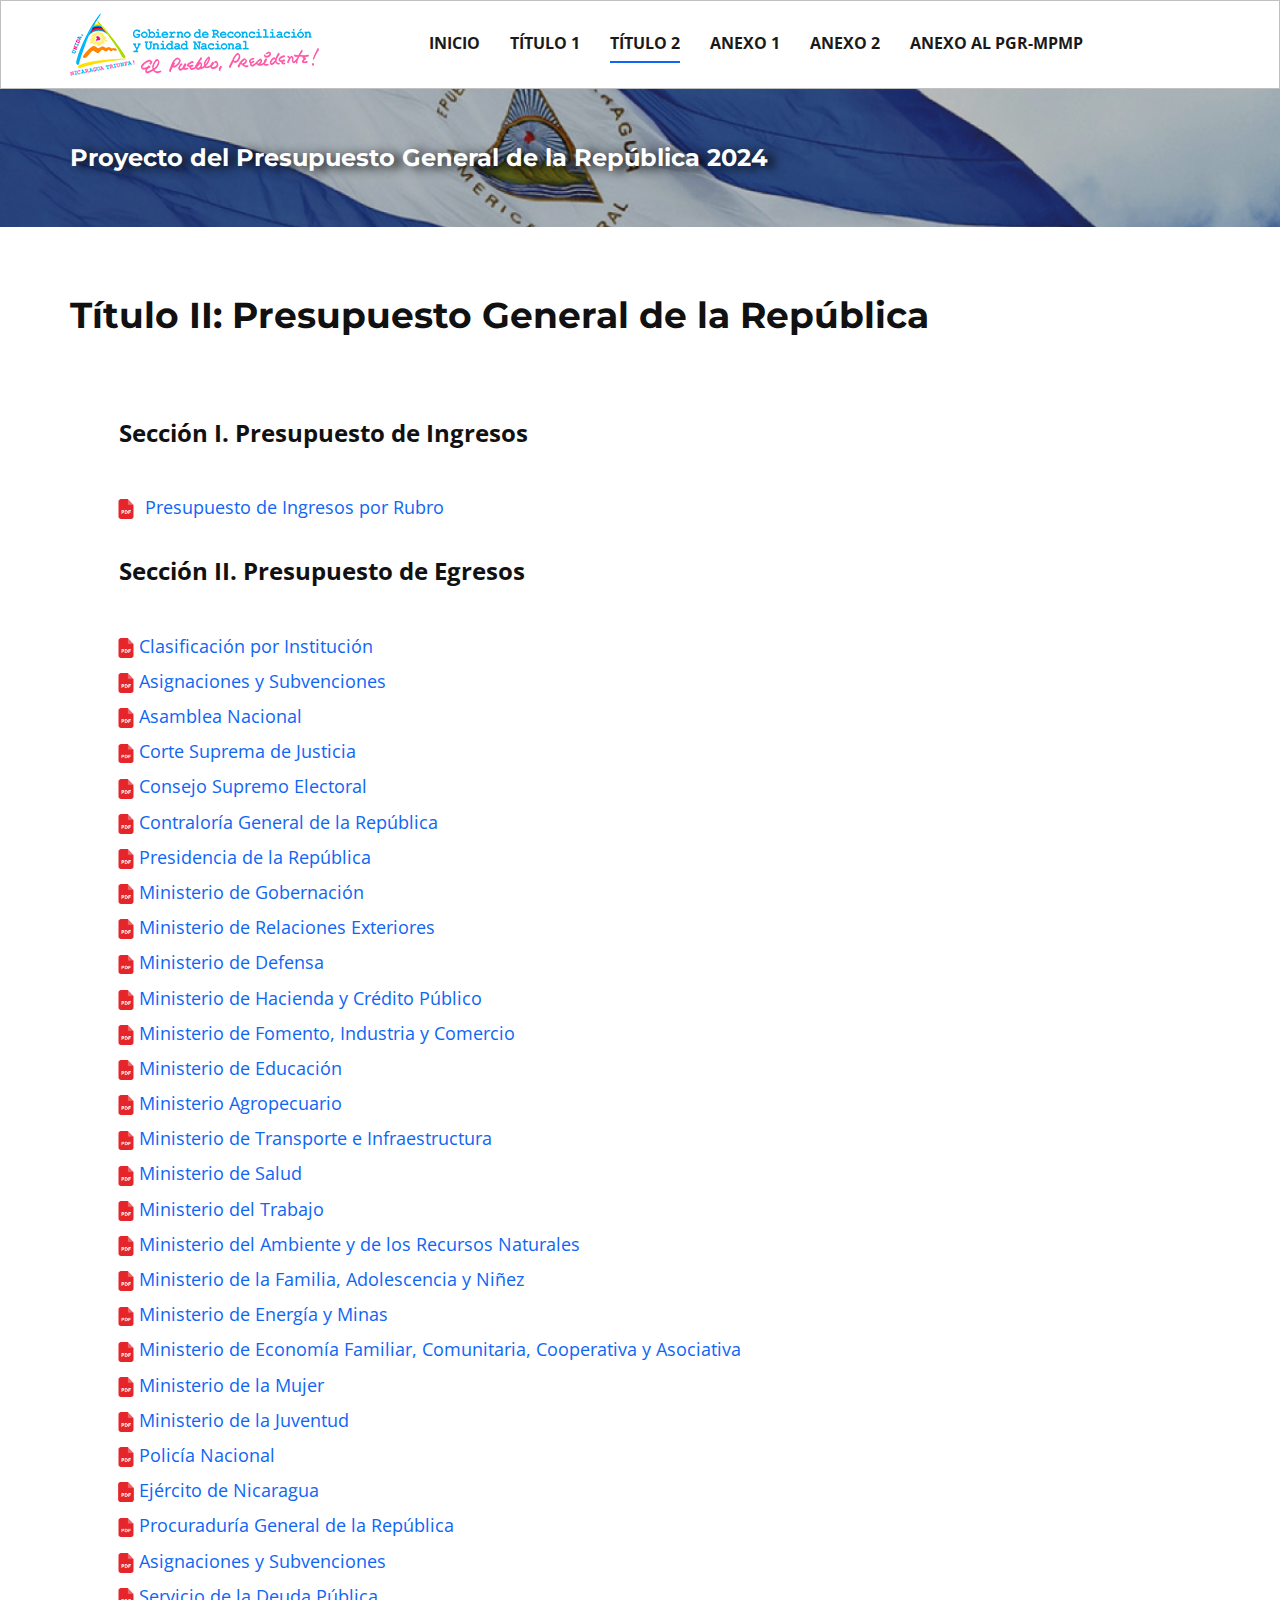
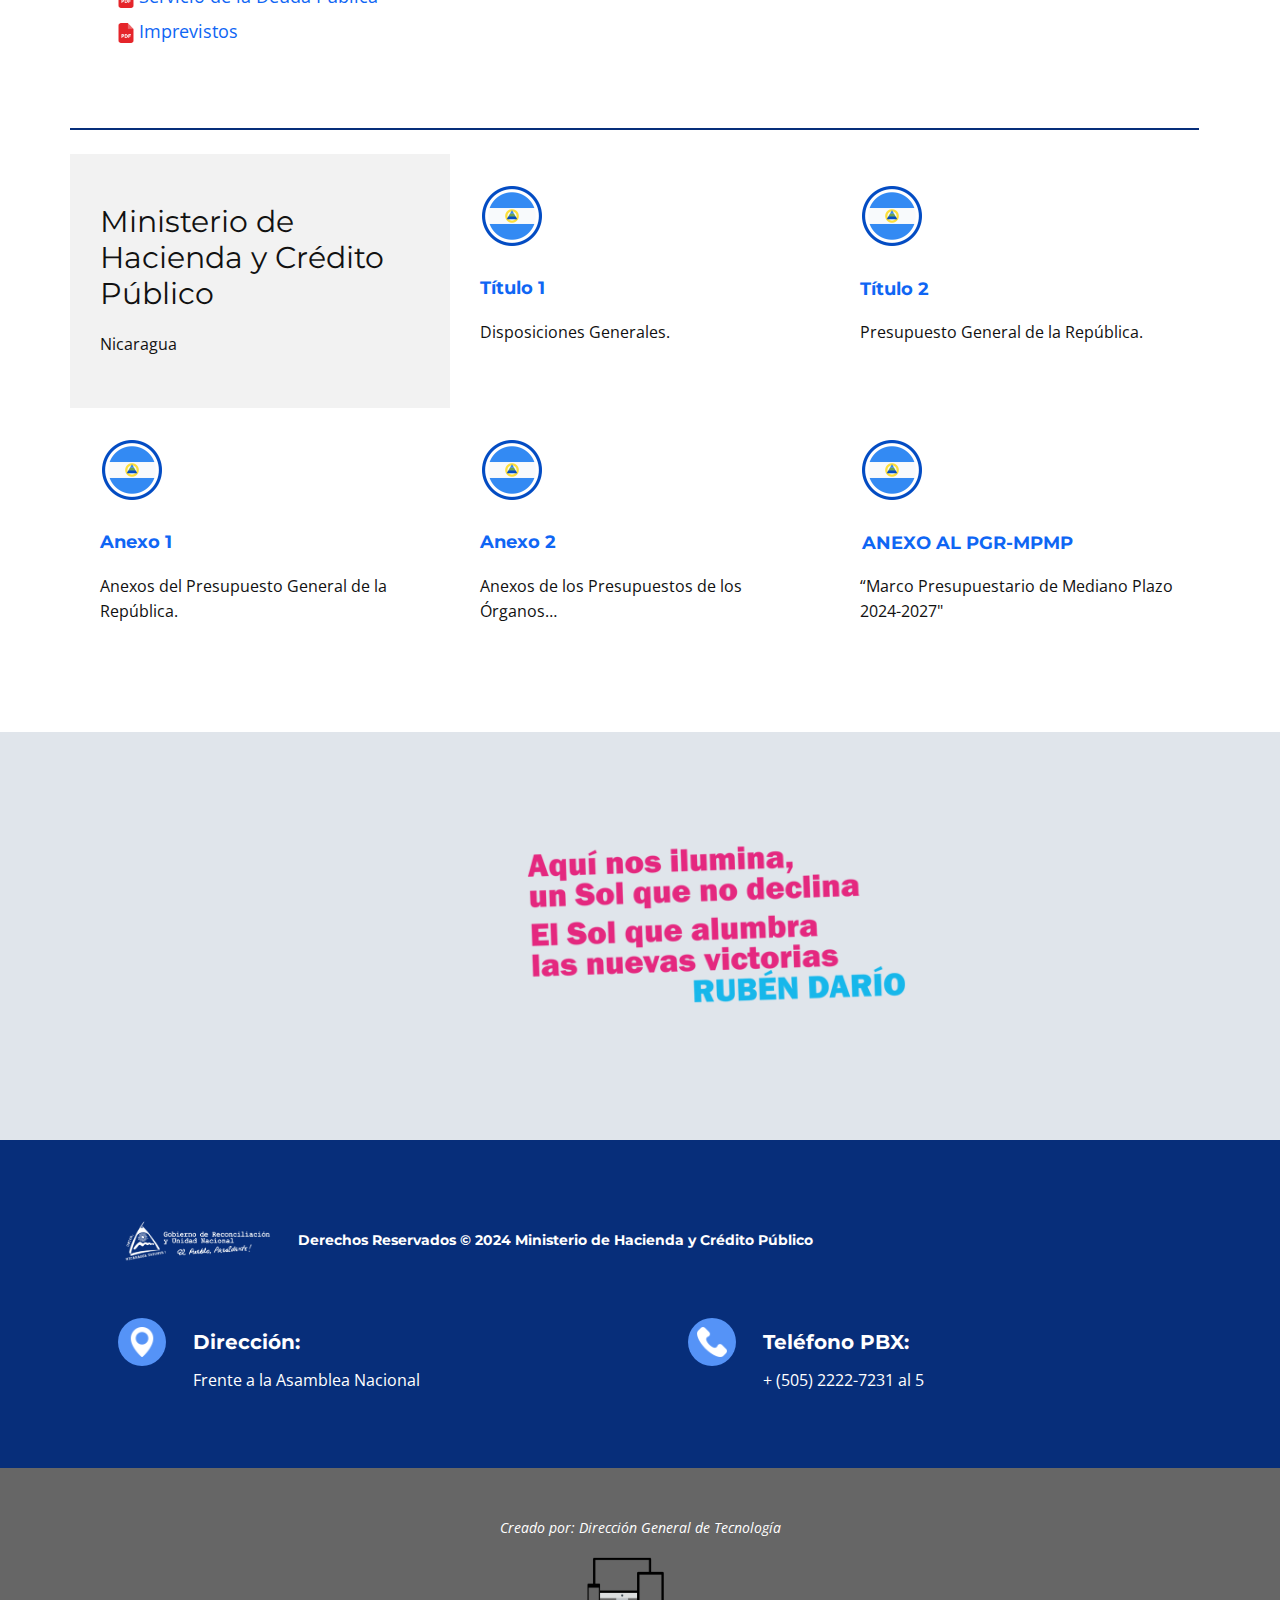
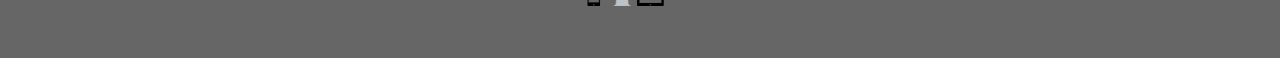
<file: Titulo2.html>
<!DOCTYPE html>
<html style="font-size: 16px;" lang="es-NI"><head>
    <meta name="viewport" content="width=device-width, initial-scale=1.0">
    <meta charset="utf-8">
    <meta name="keywords" content="Libro del Presupuesto General de la República de Nicaragua">
    <meta name="description" content="">
    <title>Título II: ​Presupuesto General de la República</title>
    <link rel="stylesheet" href="nicepage.css" media="screen">
<link rel="stylesheet" href="Titulo2.css" media="screen">
    <script class="u-script" type="text/javascript" src="jquery.js" defer=""></script>
    <script class="u-script" type="text/javascript" src="nicepage.js" defer=""></script>
    <meta name="generator" content="Nicepage 5.19.3, nicepage.com">
    <link rel="icon" href="images/favicon1.png">
    <link id="u-theme-google-font" rel="stylesheet" href="https://fonts.googleapis.com/css?family=Roboto:100,100i,300,300i,400,400i,500,500i,700,700i,900,900i|Open+Sans:300,300i,400,400i,500,500i,600,600i,700,700i,800,800i">
    <link id="u-page-google-font" rel="stylesheet" href="https://fonts.googleapis.com/css?family=Montserrat:100,100i,200,200i,300,300i,400,400i,500,500i,600,600i,700,700i,800,800i,900,900i|Ubuntu:300,300i,400,400i,500,500i,700,700i">
    
    
    
    
    
    
    
    
    <script type="application/ld+json">{
		"@context": "http://schema.org",
		"@type": "Organization",
		"name": "Presupuesto2024"
}</script>
    <meta name="theme-color" content="#0f66f4">
    <meta property="og:title" content="Título II: ​Presupuesto General de la República">
    <meta property="og:description" content="">
    <meta property="og:type" content="website">
  <meta data-intl-tel-input-cdn-path="intlTelInput/"></head>
  <body data-path-to-root="./" class="u-body u-xl-mode" data-lang="es"><header class="u-border-1 u-border-grey-25 u-clearfix u-header u-sticky u-sticky-6afc u-white u-header" id="sec-6eda"><div class="u-clearfix u-sheet u-sheet-1">
        <nav class="u-menu u-menu-one-level u-menu-open-right u-offcanvas u-menu-1" data-responsive-from="MD">
          <div class="menu-collapse" style="font-size: 1rem; letter-spacing: 0px; font-weight: 700; text-transform: uppercase;">
            <a class="u-button-style u-custom-active-border-color u-custom-border u-custom-border-color u-custom-borders u-custom-hover-border-color u-custom-left-right-menu-spacing u-custom-padding-bottom u-custom-text-active-color u-custom-text-color u-custom-text-hover-color u-custom-top-bottom-menu-spacing u-nav-link u-text-active-palette-1-base u-text-hover-palette-2-base" href="#">
              <svg class="u-svg-link" viewBox="0 0 24 24"><use xmlns:xlink="http://www.w3.org/1999/xlink" xlink:href="#menu-hamburger"></use></svg>
              <svg class="u-svg-content" version="1.1" id="menu-hamburger" viewBox="0 0 16 16" x="0px" y="0px" xmlns:xlink="http://www.w3.org/1999/xlink" xmlns="http://www.w3.org/2000/svg"><g><rect y="1" width="16" height="2"></rect><rect y="7" width="16" height="2"></rect><rect y="13" width="16" height="2"></rect>
</g></svg>
            </a>
          </div>
          <div class="u-custom-menu u-nav-container">
            <ul class="u-nav u-spacing-30 u-unstyled u-nav-1"><li class="u-nav-item"><a class="u-border-2 u-border-active-palette-1-base u-border-hover-palette-1-light-1 u-border-no-left u-border-no-right u-border-no-top u-button-style u-nav-link u-text-active-grey-90 u-text-grey-90 u-text-hover-grey-90" href="index.html" style="padding: 10px 0px;">Inicio</a>
</li><li class="u-nav-item"><a class="u-border-2 u-border-active-palette-1-base u-border-hover-palette-1-light-1 u-border-no-left u-border-no-right u-border-no-top u-button-style u-nav-link u-text-active-grey-90 u-text-grey-90 u-text-hover-grey-90" href="Titulo1.html" style="padding: 10px 0px;">Título 1</a>
</li><li class="u-nav-item"><a class="u-border-2 u-border-active-palette-1-base u-border-hover-palette-1-light-1 u-border-no-left u-border-no-right u-border-no-top u-button-style u-nav-link u-text-active-grey-90 u-text-grey-90 u-text-hover-grey-90" href="Titulo2.html" style="padding: 10px 0px;">Título 2</a>
</li><li class="u-nav-item"><a class="u-border-2 u-border-active-palette-1-base u-border-hover-palette-1-light-1 u-border-no-left u-border-no-right u-border-no-top u-button-style u-nav-link u-text-active-grey-90 u-text-grey-90 u-text-hover-grey-90" href="Anexo-1.html" style="padding: 10px 0px;">Anexo 1</a>
</li><li class="u-nav-item"><a class="u-border-2 u-border-active-palette-1-base u-border-hover-palette-1-light-1 u-border-no-left u-border-no-right u-border-no-top u-button-style u-nav-link u-text-active-grey-90 u-text-grey-90 u-text-hover-grey-90" href="Anexo-2.html" style="padding: 10px 0px;">Anexo 2</a>
</li><li class="u-nav-item"><a class="u-border-2 u-border-active-palette-1-base u-border-hover-palette-1-light-1 u-border-no-left u-border-no-right u-border-no-top u-button-style u-nav-link u-text-active-grey-90 u-text-grey-90 u-text-hover-grey-90" href="Anexo-al-PGR-MPMP.html" style="padding: 10px 0px;">Anexo al PGR-MPMP</a>
</li></ul>
          </div>
          <div class="u-custom-menu u-nav-container-collapse">
            <div class="u-container-style u-custom-color-1 u-inner-container-layout u-opacity u-opacity-95 u-sidenav">
              <div class="u-inner-container-layout u-sidenav-overflow">
                <div class="u-menu-close"></div>
                <ul class="u-align-center u-custom-font u-font-ubuntu u-nav u-popupmenu-items u-spacing-15 u-unstyled u-nav-2"><li class="u-nav-item"><a class="u-button-style u-nav-link" href="index.html">Inicio</a>
</li><li class="u-nav-item"><a class="u-button-style u-nav-link" href="Titulo1.html">Título 1</a>
</li><li class="u-nav-item"><a class="u-button-style u-nav-link" href="Titulo2.html">Título 2</a>
</li><li class="u-nav-item"><a class="u-button-style u-nav-link" href="Anexo-1.html">Anexo 1</a>
</li><li class="u-nav-item"><a class="u-button-style u-nav-link" href="Anexo-2.html">Anexo 2</a>
</li><li class="u-nav-item"><a class="u-button-style u-nav-link" href="Anexo-al-PGR-MPMP.html">Anexo al PGR-MPMP</a>
</li></ul>
              </div>
            </div>
            <div class="u-grey-90 u-menu-overlay u-opacity u-opacity-70"></div>
          </div>
        </nav>
        <img class="u-image u-image-contain u-image-default u-preserve-proportions u-image-1" src="images/logo_grun.png" alt="" data-image-width="250" data-image-height="65">
      </div></header>
    <section class="u-align-left u-clearfix u-image u-shading u-section-1" id="carousel_d28d" data-image-width="1207" data-image-height="366">
      <div class="u-clearfix u-sheet u-sheet-1">
        <h1 class="u-align-left u-text u-text-body-alt-color u-text-1">
          <span style="font-size: 1.5rem;">Proyecto del Presupuesto General de la República 2024</span>
          <br>
        </h1>
      </div>
    </section>
    <section class="u-clearfix u-section-2" id="carousel_c151">
      <div class="u-clearfix u-sheet u-sheet-1">
        <h2 class="u-text u-text-1">
          <span style="font-weight: 700;">Título II: ​Presupuesto General de la República</span>
        </h2>
      </div>
    </section>
    <section class="u-clearfix u-section-3" id="carousel_4b5d">
      <div class="u-clearfix u-sheet u-sheet-1">
        <p class="u-text u-text-1"> Sección I. Presupuesto de Ingresos<br>
        </p>
        <ul class="u-custom-list u-file-icon u-spacing-10 u-text u-text-2" data-animation-name="" data-animation-duration="0" data-animation-delay="0" data-animation-direction="">
          <li style="padding-left: 6px;">
            <div class="u-list-icon">
              <img src="images/4726010.png" alt="" style="font-size: 1.1em; margin: -1.1em;">
            </div>
            <a href="pgr/5.PresupuestoIngresosRubros.pdf" class="u-active-none u-border-2 u-border-hover-palette-1-base u-border-no-left u-border-no-right u-border-no-top u-bottom-left-radius-0 u-bottom-right-radius-0 u-btn u-button-link u-button-style u-hover-feature u-hover-none u-none u-radius-0 u-text-palette-1-base u-top-left-radius-0 u-top-right-radius-0 u-btn-1" target="_blank"> Presupuesto de Ingresos por Rubro</a>
          </li>
        </ul>
        <p class="u-text u-text-3"> Sección II. Presupuesto de Egresos<br>
        </p>
        <ul class="u-custom-list u-file-icon u-spacing-10 u-text u-text-4">
          <li>
            <div class="u-list-icon">
              <img src="images/4726010.png" alt="" style="font-size: 1.1em; margin: -1.1em;">
            </div>
            <a href="pgr/6.ClasificacionInstitucion.pdf" class="u-active-none u-border-2 u-border-hover-palette-1-base u-border-no-left u-border-no-right u-border-no-top u-bottom-left-radius-0 u-bottom-right-radius-0 u-btn u-button-link u-button-style u-none u-radius-0 u-text-palette-1-base u-top-left-radius-0 u-top-right-radius-0 u-btn-2" target="_blank"> Clasificación por Institución</a>
          </li>
          <li>
            <div class="u-list-icon">
              <img src="images/4726010.png" alt="" style="font-size: 1.1em; margin: -1.1em;">
            </div>
            <a href="pgr/7.AsignacionesSubvenciones.pdf" class="u-active-none u-border-2 u-border-hover-palette-1-base u-border-no-left u-border-no-right u-border-no-top u-bottom-left-radius-0 u-bottom-right-radius-0 u-btn u-button-link u-button-style u-hover-none u-none u-radius-0 u-text-palette-1-base u-top-left-radius-0 u-top-right-radius-0 u-btn-3" target="_blank"> Asignaciones y Subvenciones</a>
          </li>
          <li>
            <div class="u-list-icon">
              <img src="images/4726010.png" alt="" style="font-size: 1.1em; margin: -1.1em;">
            </div>
            <a href="pgr/8.AsambleaNacional.pdf" class="u-active-none u-border-2 u-border-hover-palette-1-base u-border-no-left u-border-no-right u-border-no-top u-bottom-left-radius-0 u-bottom-right-radius-0 u-btn u-button-link u-button-style u-hover-none u-none u-radius-0 u-text-palette-1-base u-top-left-radius-0 u-top-right-radius-0 u-btn-4" target="_blank"> Asamblea Nacional</a>
          </li>
          <li>
            <div class="u-list-icon">
              <img src="images/4726010.png" alt="" style="font-size: 1.1em; margin: -1.1em;">
            </div>
            <a href="pgr/9.CorteSupremaJusticia.pdf" class="u-active-none u-border-2 u-border-hover-palette-1-base u-border-no-left u-border-no-right u-border-no-top u-bottom-left-radius-0 u-bottom-right-radius-0 u-btn u-button-link u-button-style u-hover-none u-none u-radius-0 u-text-palette-1-base u-top-left-radius-0 u-top-right-radius-0 u-btn-5" target="_blank"> Corte Suprema de Justicia</a>
          </li>
          <li>
            <div class="u-list-icon">
              <img src="images/4726010.png" alt="" style="font-size: 1.1em; margin: -1.1em;">
            </div>
            <a href="pgr/10.ConsejoSupremoElectoral.pdf" class="u-active-none u-border-2 u-border-hover-palette-1-base u-border-no-left u-border-no-right u-border-no-top u-bottom-left-radius-0 u-bottom-right-radius-0 u-btn u-button-link u-button-style u-hover-none u-none u-radius-0 u-text-palette-1-base u-top-left-radius-0 u-top-right-radius-0 u-btn-6" target="_blank"> Consejo Supremo Electoral</a>
          </li>
          <li>
            <div class="u-list-icon">
              <img src="images/4726010.png" alt="" style="font-size: 1.1em; margin: -1.1em;">
            </div>
            <a href="pgr/11.ContraloriaGeneralRepublica.pdf" class="u-active-none u-border-2 u-border-hover-palette-1-base u-border-no-left u-border-no-right u-border-no-top u-bottom-left-radius-0 u-bottom-right-radius-0 u-btn u-button-link u-button-style u-hover-none u-none u-radius-0 u-text-palette-1-base u-top-left-radius-0 u-top-right-radius-0 u-btn-7" target="_blank"> Contraloría General de la República</a>
          </li>
          <li>
            <div class="u-list-icon">
              <img src="images/4726010.png" alt="" style="font-size: 1.1em; margin: -1.1em;">
            </div>
            <a href="pgr/12.PresidenciaRepublica.pdf" class="u-active-none u-border-2 u-border-hover-palette-1-base u-border-no-left u-border-no-right u-border-no-top u-bottom-left-radius-0 u-bottom-right-radius-0 u-btn u-button-link u-button-style u-hover-none u-none u-radius-0 u-text-palette-1-base u-top-left-radius-0 u-top-right-radius-0 u-btn-8" target="_blank"> Presidencia de la República</a>
          </li>
          <li>
            <div class="u-list-icon">
              <img src="images/4726010.png" alt="" style="font-size: 1.1em; margin: -1.1em;">
            </div>
            <a href="pgr/13.MinisterioGobernacion.pdf" class="u-active-none u-border-2 u-border-hover-palette-1-base u-border-no-left u-border-no-right u-border-no-top u-bottom-left-radius-0 u-bottom-right-radius-0 u-btn u-button-link u-button-style u-hover-none u-none u-radius-0 u-text-palette-1-base u-top-left-radius-0 u-top-right-radius-0 u-btn-9" target="_blank">Ministerio de Gobernación</a>
          </li>
          <li>
            <div class="u-list-icon">
              <img src="images/4726010.png" alt="" style="font-size: 1.1em; margin: -1.1em;">
            </div>
            <a href="pgr/14.MinisterioRelacionesExteriores.pdf" class="u-active-none u-border-2 u-border-hover-palette-1-base u-border-no-left u-border-no-right u-border-no-top u-bottom-left-radius-0 u-bottom-right-radius-0 u-btn u-button-link u-button-style u-hover-none u-none u-radius-0 u-text-palette-1-base u-top-left-radius-0 u-top-right-radius-0 u-btn-10" target="_blank">Ministerio de Relaciones Exteriores</a>
          </li>
          <li>
            <div class="u-list-icon">
              <img src="images/4726010.png" alt="" style="font-size: 1.1em; margin: -1.1em;">
            </div>
            <a href="pgr/15.MinisterioDefensa.pdf" class="u-active-none u-border-2 u-border-hover-palette-1-base u-border-no-left u-border-no-right u-border-no-top u-bottom-left-radius-0 u-bottom-right-radius-0 u-btn u-button-link u-button-style u-hover-none u-none u-radius-0 u-text-palette-1-base u-top-left-radius-0 u-top-right-radius-0 u-btn-11" target="_blank">Ministerio de Defensa</a>
          </li>
          <li>
            <div class="u-list-icon">
              <img src="images/4726010.png" alt="" style="font-size: 1.1em; margin: -1.1em;">
            </div>
            <a href="pgr/16.MinisterioHaciendaCreditoPublico.pdf" class="u-active-none u-border-2 u-border-hover-palette-1-base u-border-no-left u-border-no-right u-border-no-top u-bottom-left-radius-0 u-bottom-right-radius-0 u-btn u-button-link u-button-style u-hover-none u-none u-radius-0 u-text-palette-1-base u-top-left-radius-0 u-top-right-radius-0 u-btn-12" target="_blank">Ministerio de Hacienda y Crédito Público</a>
          </li>
          <li>
            <div class="u-list-icon">
              <img src="images/4726010.png" alt="" style="font-size: 1.1em; margin: -1.1em;">
            </div>
            <a href="pgr/17.MinisterioFomentoIndustriaComercio.pdf" class="u-active-none u-border-2 u-border-hover-palette-1-base u-border-no-left u-border-no-right u-border-no-top u-bottom-left-radius-0 u-bottom-right-radius-0 u-btn u-button-link u-button-style u-hover-none u-none u-radius-0 u-text-palette-1-base u-top-left-radius-0 u-top-right-radius-0 u-btn-13" target="_blank">Ministerio de Fomento, Industria y Comercio</a>
          </li>
          <li>
            <div class="u-list-icon">
              <img src="images/4726010.png" alt="" style="font-size: 1.1em; margin: -1.1em;">
            </div>
            <a href="pgr/18.MinisterioEducacion.pdf" class="u-active-none u-border-2 u-border-hover-palette-1-base u-border-no-left u-border-no-right u-border-no-top u-bottom-left-radius-0 u-bottom-right-radius-0 u-btn u-button-link u-button-style u-hover-none u-none u-radius-0 u-text-palette-1-base u-top-left-radius-0 u-top-right-radius-0 u-btn-14" target="_blank">Ministerio de Educación</a>
          </li>
          <li>
            <div class="u-list-icon">
              <img src="images/4726010.png" alt="" style="font-size: 1.1em; margin: -1.1em;">
            </div>
            <a href="pgr/19.MinisterioAgropecuario.pdf" class="u-active-none u-border-2 u-border-hover-palette-1-base u-border-no-left u-border-no-right u-border-no-top u-bottom-left-radius-0 u-bottom-right-radius-0 u-btn u-button-link u-button-style u-hover-none u-none u-radius-0 u-text-palette-1-base u-top-left-radius-0 u-top-right-radius-0 u-btn-15" target="_blank">Ministerio Agropecuario</a>
          </li>
          <li>
            <div class="u-list-icon">
              <img src="images/4726010.png" alt="" style="font-size: 1.1em; margin: -1.1em;">
            </div>
            <a href="pgr/20.MinisterioTransporteInfraestructura.pdf" class="u-active-none u-border-2 u-border-hover-palette-1-base u-border-no-left u-border-no-right u-border-no-top u-bottom-left-radius-0 u-bottom-right-radius-0 u-btn u-button-link u-button-style u-hover-none u-none u-radius-0 u-text-palette-1-base u-top-left-radius-0 u-top-right-radius-0 u-btn-16" target="_blank">Ministerio de Transporte e Infraestructura</a>
          </li>
          <li>
            <div class="u-list-icon">
              <img src="images/4726010.png" alt="" style="font-size: 1.1em; margin: -1.1em;">
            </div>
            <a href="pgr/21.MinisterioSalud.pdf" class="u-active-none u-border-2 u-border-hover-palette-1-base u-border-no-left u-border-no-right u-border-no-top u-bottom-left-radius-0 u-bottom-right-radius-0 u-btn u-button-link u-button-style u-hover-none u-none u-radius-0 u-text-palette-1-base u-top-left-radius-0 u-top-right-radius-0 u-btn-17" target="_blank">Ministerio de Salud</a>
          </li>
          <li>
            <div class="u-list-icon">
              <img src="images/4726010.png" alt="" style="font-size: 1.1em; margin: -1.1em;">
            </div>
            <a href="pgr/22.MinisterioTrabajo.pdf" class="u-active-none u-border-2 u-border-hover-palette-1-base u-border-no-left u-border-no-right u-border-no-top u-bottom-left-radius-0 u-bottom-right-radius-0 u-btn u-button-link u-button-style u-hover-none u-none u-radius-0 u-text-palette-1-base u-top-left-radius-0 u-top-right-radius-0 u-btn-18" target="_blank">Ministerio del Trabajo</a>
          </li>
          <li>
            <div class="u-list-icon">
              <img src="images/4726010.png" alt="" style="font-size: 1.1em; margin: -1.1em;">
            </div>
            <a href="pgr/23.MinisterioAmbienteRecursosNaturales.pdf" class="u-active-none u-border-2 u-border-hover-palette-1-base u-border-no-left u-border-no-right u-border-no-top u-bottom-left-radius-0 u-bottom-right-radius-0 u-btn u-button-link u-button-style u-hover-none u-none u-radius-0 u-text-palette-1-base u-top-left-radius-0 u-top-right-radius-0 u-btn-19" target="_blank">Ministerio del Ambiente y de los Recursos Naturales</a>&nbsp;
          </li>
          <li>
            <div class="u-list-icon">
              <img src="images/4726010.png" alt="" style="font-size: 1.1em; margin: -1.1em;">
            </div>
            <a href="pgr/24.MinisterioFamiliaAdolescenciaNinez.pdf" class="u-active-none u-border-2 u-border-hover-palette-1-base u-border-no-left u-border-no-right u-border-no-top u-bottom-left-radius-0 u-bottom-right-radius-0 u-btn u-button-link u-button-style u-hover-none u-none u-radius-0 u-text-palette-1-base u-top-left-radius-0 u-top-right-radius-0 u-btn-20" target="_blank">Ministerio de la Familia, Adolescencia y Niñez</a>
          </li>
          <li>
            <div class="u-list-icon">
              <img src="images/4726010.png" alt="" style="font-size: 1.1em; margin: -1.1em;">
            </div>
            <a href="pgr/25.MinisterioEnergiaMinas.pdf" class="u-active-none u-border-2 u-border-hover-palette-1-base u-border-no-left u-border-no-right u-border-no-top u-bottom-left-radius-0 u-bottom-right-radius-0 u-btn u-button-link u-button-style u-hover-none u-none u-radius-0 u-text-palette-1-base u-top-left-radius-0 u-top-right-radius-0 u-btn-21" target="_blank">Ministerio de Energía y Minas</a>
          </li>
          <li>
            <div class="u-list-icon">
              <img src="images/4726010.png" alt="" style="font-size: 1.1em; margin: -1.1em;">
            </div>
            <a href="pgr/26.MinisterioEconomiaFamiliarComunitariaCooperativaAsociativa.pdf" class="u-active-none u-border-2 u-border-hover-palette-1-base u-border-no-left u-border-no-right u-border-no-top u-bottom-left-radius-0 u-bottom-right-radius-0 u-btn u-button-link u-button-style u-hover-none u-none u-radius-0 u-text-palette-1-base u-top-left-radius-0 u-top-right-radius-0 u-btn-22" target="_blank">Ministerio de Economía Familiar, Comunitaria, Cooperativa y Asociativa</a>
          </li>
          <li>
            <div class="u-list-icon">
              <img src="images/4726010.png" alt="" style="font-size: 1.1em; margin: -1.1em;">
            </div>
            <a href="pgr/27.MinisterioMujer.pdf" class="u-active-none u-border-2 u-border-hover-palette-1-base u-border-no-left u-border-no-right u-border-no-top u-bottom-left-radius-0 u-bottom-right-radius-0 u-btn u-button-link u-button-style u-hover-none u-none u-radius-0 u-text-palette-1-base u-top-left-radius-0 u-top-right-radius-0 u-btn-23" target="_blank">Ministerio de la Mujer</a>
          </li>
          <li>
            <div class="u-list-icon">
              <img src="images/4726010.png" alt="" style="font-size: 1.1em; margin: -1.1em;">
            </div>
            <a href="pgr/28.MinisterioJuventud.pdf" class="u-active-none u-border-2 u-border-hover-palette-1-base u-border-no-left u-border-no-right u-border-no-top u-bottom-left-radius-0 u-bottom-right-radius-0 u-btn u-button-link u-button-style u-hover-none u-none u-radius-0 u-text-palette-1-base u-top-left-radius-0 u-top-right-radius-0 u-btn-24" target="_blank">Ministerio de la Juventud</a>
          </li>
          <li>
            <div class="u-list-icon">
              <img src="images/4726010.png" alt="" style="font-size: 1.1em; margin: -1.1em;">
            </div>
            <a href="pgr/29.PoliciaNacional.pdf" class="u-active-none u-border-2 u-border-hover-palette-1-base u-border-no-left u-border-no-right u-border-no-top u-bottom-left-radius-0 u-bottom-right-radius-0 u-btn u-button-link u-button-style u-hover-none u-none u-radius-0 u-text-palette-1-base u-top-left-radius-0 u-top-right-radius-0 u-btn-25" target="_blank">Policía Nacional</a>
          </li>
          <li>
            <div class="u-list-icon">
              <img src="images/4726010.png" alt="" style="font-size: 1.1em; margin: -1.1em;">
            </div>
          </li>
          <li>
            <div class="u-list-icon">
              <img src="images/4726010.png" alt="" style="font-size: 1.1em; margin: -1.1em;">
            </div>
          </li>
          <li>
            <div class="u-list-icon">
              <img src="images/4726010.png" alt="" style="font-size: 1.1em; margin: -1.1em;">
            </div>
            <a href="pgr/30.EjercitoNicaragua.pdf" class="u-active-none u-border-2 u-border-hover-palette-1-base u-border-no-left u-border-no-right u-border-no-top u-bottom-left-radius-0 u-bottom-right-radius-0 u-btn u-button-link u-button-style u-hover-none u-none u-radius-0 u-text-palette-1-base u-top-left-radius-0 u-top-right-radius-0 u-btn-26" target="_blank">Ejército de Nicaragua</a>
          </li>
          <li>
            <div class="u-list-icon">
              <img src="images/4726010.png" alt="" style="font-size: 1.1em; margin: -1.1em;">
            </div>
            <a href="pgr/31.ProcuraduriaGeneralRepublica.pdf" class="u-active-none u-border-2 u-border-hover-palette-1-base u-border-no-left u-border-no-right u-border-no-top u-bottom-left-radius-0 u-bottom-right-radius-0 u-btn u-button-link u-button-style u-hover-none u-none u-radius-0 u-text-palette-1-base u-top-left-radius-0 u-top-right-radius-0 u-btn-27" target="_blank">Procuraduría General de la República</a>
          </li>
          <li>
            <div class="u-list-icon">
              <img src="images/4726010.png" alt="" style="font-size: 1.1em; margin: -1.1em;">
            </div>
            <a href="pgr/32.AsignacionesSubvenciones.pdf" class="u-active-none u-border-2 u-border-hover-palette-1-base u-border-no-left u-border-no-right u-border-no-top u-bottom-left-radius-0 u-bottom-right-radius-0 u-btn u-button-link u-button-style u-hover-none u-none u-radius-0 u-text-palette-1-base u-top-left-radius-0 u-top-right-radius-0 u-btn-28" target="_blank">Asignaciones y Subvenciones</a>
          </li>
          <li>
            <div class="u-list-icon">
              <img src="images/4726010.png" alt="" style="font-size: 1.1em; margin: -1.1em;">
            </div>
            <a href="pgr/33.ServicioDeudaPublica.pdf" class="u-active-none u-border-2 u-border-hover-palette-1-base u-border-no-left u-border-no-right u-border-no-top u-bottom-left-radius-0 u-bottom-right-radius-0 u-btn u-button-link u-button-style u-hover-none u-none u-radius-0 u-text-palette-1-base u-top-left-radius-0 u-top-right-radius-0 u-btn-29" target="_blank">Servicio de la Deuda Pública</a>
          </li>
          <li>
            <div class="u-list-icon">
              <img src="images/4726010.png" alt="" style="font-size: 1.1em; margin: -1.1em;">
            </div>
            <a href="pgr/34.Imprevistos.pdf" class="u-active-none u-border-2 u-border-hover-palette-1-base u-border-no-left u-border-no-right u-border-no-top u-bottom-left-radius-0 u-bottom-right-radius-0 u-btn u-button-link u-button-style u-hover-none u-none u-radius-0 u-text-palette-1-base u-top-left-radius-0 u-top-right-radius-0 u-btn-30" target="_blank">Imprevistos</a>
          </li>
        </ul>
      </div>
      
    </section>
    <section class="u-clearfix u-section-4" id="sec-3136">
      <div class="u-clearfix u-sheet u-sheet-1">
        <div class="u-border-2 u-border-custom-color-1 u-line u-line-horizontal u-line-1"></div>
        <div class="data-layout-selected u-clearfix u-expanded-width u-layout-wrap u-layout-wrap-1">
          <div class="u-layout">
            <div class="u-layout-col">
              <div class="u-size-30">
                <div class="u-layout-row">
                  <div class="u-container-style u-grey-5 u-layout-cell u-size-20 u-layout-cell-1">
                    <div class="u-container-layout u-valign-middle u-container-layout-1">
                      <h3 class="u-text u-text-default u-text-1"> Ministerio de Hacienda y Crédito Público</h3>
                      <p class="u-text u-text-default u-text-2">Nicaragua</p>
                    </div>
                  </div>
                  <div class="u-align-left u-container-style u-layout-cell u-size-20 u-layout-cell-2">
                    <div class="u-container-layout u-container-layout-2"><span class="u-file-icon u-icon u-text-palette-1-base u-icon-1"><img src="images/4060437.png" alt=""></span>
                      <h6 class="u-text u-text-default u-text-3">
                        <a href="Titulo1.html" class="u-active-none u-border-2 u-border-hover-grey-50 u-border-no-left u-border-no-right u-border-no-top u-bottom-left-radius-0 u-bottom-right-radius-0 u-btn u-button-link u-button-style u-hover-none u-none u-radius-0 u-text-palette-1-base u-top-left-radius-0 u-top-right-radius-0 u-btn-1"> Título 1</a>
                      </h6>
                      <p class="u-text u-text-default u-text-4">Disposiciones Generales.</p>
                    </div>
                  </div>
                  <div class="u-align-left u-container-style u-layout-cell u-size-20 u-layout-cell-3">
                    <div class="u-container-layout u-container-layout-3"><span class="u-file-icon u-icon u-text-palette-1-base u-icon-2"><img src="images/4060437.png" alt=""></span>
                      <h6 class="u-text u-text-default u-text-5">
                        <a href="Titulo2.html" class="u-active-none u-border-2 u-border-hover-grey-50 u-border-no-left u-border-no-right u-border-no-top u-bottom-left-radius-0 u-bottom-right-radius-0 u-btn u-button-link u-button-style u-hover-none u-none u-radius-0 u-text-palette-1-base u-top-left-radius-0 u-top-right-radius-0 u-btn-2">Título 2</a>
                      </h6>
                      <p class="u-text u-text-default u-text-6">Presupuesto General de la República.</p>
                    </div>
                  </div>
                </div>
              </div>
              <div class="u-size-30">
                <div class="u-layout-row">
                  <div class="u-align-left u-container-style u-layout-cell u-size-20 u-layout-cell-4">
                    <div class="u-container-layout u-container-layout-4"><span class="u-file-icon u-icon u-text-palette-1-base u-icon-3"><img src="images/4060437.png" alt=""></span>
                      <h6 class="u-text u-text-default u-text-7">
                        <a href="Anexo-1.html" class="u-active-none u-border-2 u-border-hover-grey-50 u-border-no-left u-border-no-right u-border-no-top u-bottom-left-radius-0 u-bottom-right-radius-0 u-btn u-button-link u-button-style u-hover-none u-none u-radius-0 u-text-palette-1-base u-top-left-radius-0 u-top-right-radius-0 u-btn-3"> Anexo 1</a>
                      </h6>
                      <p class="u-text u-text-default u-text-8">Anexos del Presupuesto General de la República.</p>
                    </div>
                  </div>
                  <div class="u-align-left u-container-style u-layout-cell u-size-20 u-layout-cell-5">
                    <div class="u-container-layout u-valign-top u-container-layout-5"><span class="u-file-icon u-icon u-text-palette-1-base u-icon-4"><img src="images/4060437.png" alt=""></span>
                      <h6 class="u-text u-text-default u-text-9">
                        <a href="Anexo-2.html" class="u-active-none u-border-2 u-border-hover-grey-50 u-border-no-left u-border-no-right u-border-no-top u-bottom-left-radius-0 u-bottom-right-radius-0 u-btn u-button-link u-button-style u-hover-none u-none u-radius-0 u-text-palette-1-base u-top-left-radius-0 u-top-right-radius-0 u-btn-4"> Anexo 2</a>
                      </h6>
                      <p class="u-text u-text-default u-text-10"> Anexos de los Presupuestos de los Órganos…</p>
                    </div>
                  </div>
                  <div class="u-align-left u-container-style u-layout-cell u-size-20 u-layout-cell-6">
                    <div class="u-container-layout u-container-layout-6"><span class="u-file-icon u-icon u-text-palette-1-base u-icon-5"><img src="images/4060437.png" alt=""></span>
                      <h6 class="u-text u-text-default u-text-11">
                        <a href="Anexo-al-PGR-MPMP.html" class="u-active-none u-border-2 u-border-hover-grey-50 u-border-no-left u-border-no-right u-border-no-top u-bottom-left-radius-0 u-bottom-right-radius-0 u-btn u-button-link u-button-style u-hover-none u-none u-radius-0 u-text-palette-1-base u-top-left-radius-0 u-top-right-radius-0 u-btn-5"> ANEXO AL PGR-MPMP</a>
                      </h6>
                      <p class="u-text u-text-default u-text-12"> “Marco Presupuestario de Mediano Plazo 2024-2027"</p>
                    </div>
                  </div>
                </div>
              </div>
            </div>
          </div>
        </div>
      </div>
    </section>
    <section class="u-align-center u-clearfix u-palette-5-light-2 u-section-5" id="carousel_5454">
      <img class="u-image u-image-contain u-image-default u-image-1" src="images/slogan.png" alt="" data-image-width="400" data-image-height="259">
      <div class="u-expanded-width u-layout-horizontal u-list u-list-1">
        <div class="u-repeater u-repeater-1"></div>
        <a class="u-absolute-vcenter u-gallery-nav u-gallery-nav-prev u-hidden u-icon-circle u-opacity u-opacity-70 u-spacing-10 u-white u-gallery-nav-1" href="#" role="button">
          <span aria-hidden="true">
            <svg viewBox="0 0 451.847 451.847"><path d="M97.141,225.92c0-8.095,3.091-16.192,9.259-22.366L300.689,9.27c12.359-12.359,32.397-12.359,44.751,0
c12.354,12.354,12.354,32.388,0,44.748L173.525,225.92l171.903,171.909c12.354,12.354,12.354,32.391,0,44.744
c-12.354,12.365-32.386,12.365-44.745,0l-194.29-194.281C100.226,242.115,97.141,234.018,97.141,225.92z"></path></svg>
          </span>
          <span class="sr-only">
            <svg viewBox="0 0 451.847 451.847"><path d="M97.141,225.92c0-8.095,3.091-16.192,9.259-22.366L300.689,9.27c12.359-12.359,32.397-12.359,44.751,0
c12.354,12.354,12.354,32.388,0,44.748L173.525,225.92l171.903,171.909c12.354,12.354,12.354,32.391,0,44.744
c-12.354,12.365-32.386,12.365-44.745,0l-194.29-194.281C100.226,242.115,97.141,234.018,97.141,225.92z"></path></svg>
          </span>
        </a>
        <a class="u-absolute-vcenter u-gallery-nav u-gallery-nav-next u-hidden u-icon-circle u-opacity u-opacity-70 u-spacing-10 u-white u-gallery-nav-2" href="#" role="button">
          <span aria-hidden="true">
            <svg viewBox="0 0 451.846 451.847"><path d="M345.441,248.292L151.154,442.573c-12.359,12.365-32.397,12.365-44.75,0c-12.354-12.354-12.354-32.391,0-44.744
L278.318,225.92L106.409,54.017c-12.354-12.359-12.354-32.394,0-44.748c12.354-12.359,32.391-12.359,44.75,0l194.287,194.284
c6.177,6.18,9.262,14.271,9.262,22.366C354.708,234.018,351.617,242.115,345.441,248.292z"></path></svg>
          </span>
          <span class="sr-only">
            <svg viewBox="0 0 451.846 451.847"><path d="M345.441,248.292L151.154,442.573c-12.359,12.365-32.397,12.365-44.75,0c-12.354-12.354-12.354-32.391,0-44.744
L278.318,225.92L106.409,54.017c-12.354-12.359-12.354-32.394,0-44.748c12.354-12.359,32.391-12.359,44.75,0l194.287,194.284
c6.177,6.18,9.262,14.271,9.262,22.366C354.708,234.018,351.617,242.115,345.441,248.292z"></path></svg>
          </span>
        </a>
      </div>
    </section>
    <section class="u-align-center u-clearfix u-custom-color-1 u-section-6" id="carousel_e722">
      <div class="u-clearfix u-sheet u-valign-middle-xs u-sheet-1">
        <div class="data-layout-selected u-clearfix u-layout-wrap u-layout-wrap-1">
          <div class="u-layout">
            <div class="u-layout-row">
              <div class="u-align-left u-container-style u-layout-cell u-size-30 u-layout-cell-1">
                <div class="u-container-layout u-container-layout-1">
                  <img class="u-image u-image-contain u-image-default u-image-1" src="images/LogBco_grun.png" alt="" data-image-width="1430" data-image-height="415">
                  <h2 class="u-text u-text-1"> Derechos Reservados © 2024 Ministerio de Hacienda y Crédito Público</h2>
                </div>
              </div>
              <div class="u-container-style u-layout-cell u-size-30 u-layout-cell-2">
                <div class="u-container-layout u-container-layout-2">
                  <div class="u-list u-list-1">
                    <div class="u-repeater u-repeater-1">
                      <div class="u-align-left u-container-style u-list-item u-repeater-item">
                        <div class="u-container-layout u-similar-container u-container-layout-3"><span class="u-file-icon u-icon u-icon-circle u-palette-1-light-1 u-icon-1"><img src="images/3179068-30b3e966.png" alt=""></span>
                          <h6 class="u-custom-font u-font-montserrat u-text u-text-2"> Dirección:</h6>
                          <p class="u-text u-text-3">Frente a la Asamblea Nacional</p>
                        </div>
                      </div>
                      <div class="u-align-left u-container-style u-list-item u-repeater-item">
                        <div class="u-container-layout u-similar-container u-container-layout-4"><span class="u-file-icon u-icon u-icon-circle u-palette-1-light-1 u-icon-2"><img src="images/ce131fa2-9b26-4c33-a9f7-aff3357242a7-39fea02a.png" alt=""></span>
                          <h6 class="u-custom-font u-font-montserrat u-text u-text-4"> Teléfono PBX: </h6>
                          <p class="u-text u-text-5">+ ​(505) 2222-7231 al 5<br>
                          </p>
                        </div>
                      </div>
                    </div>
                  </div>
                </div>
              </div>
            </div>
          </div>
        </div>
      </div>
    </section>
    
    
    
    <footer class="u-align-center u-clearfix u-footer u-grey-60 u-footer" id="sec-bf20"><div class="u-clearfix u-sheet u-sheet-1">
        <p class="u-small-text u-text u-text-variant u-text-1">Creado por: Dirección General de Tecnología</p>
        <img class="u-image u-image-default u-preserve-proportions u-image-1" src="images/icon-resp.png" alt="" data-image-width="200" data-image-height="128">
      </div></footer>
  
</body></html>
</file>
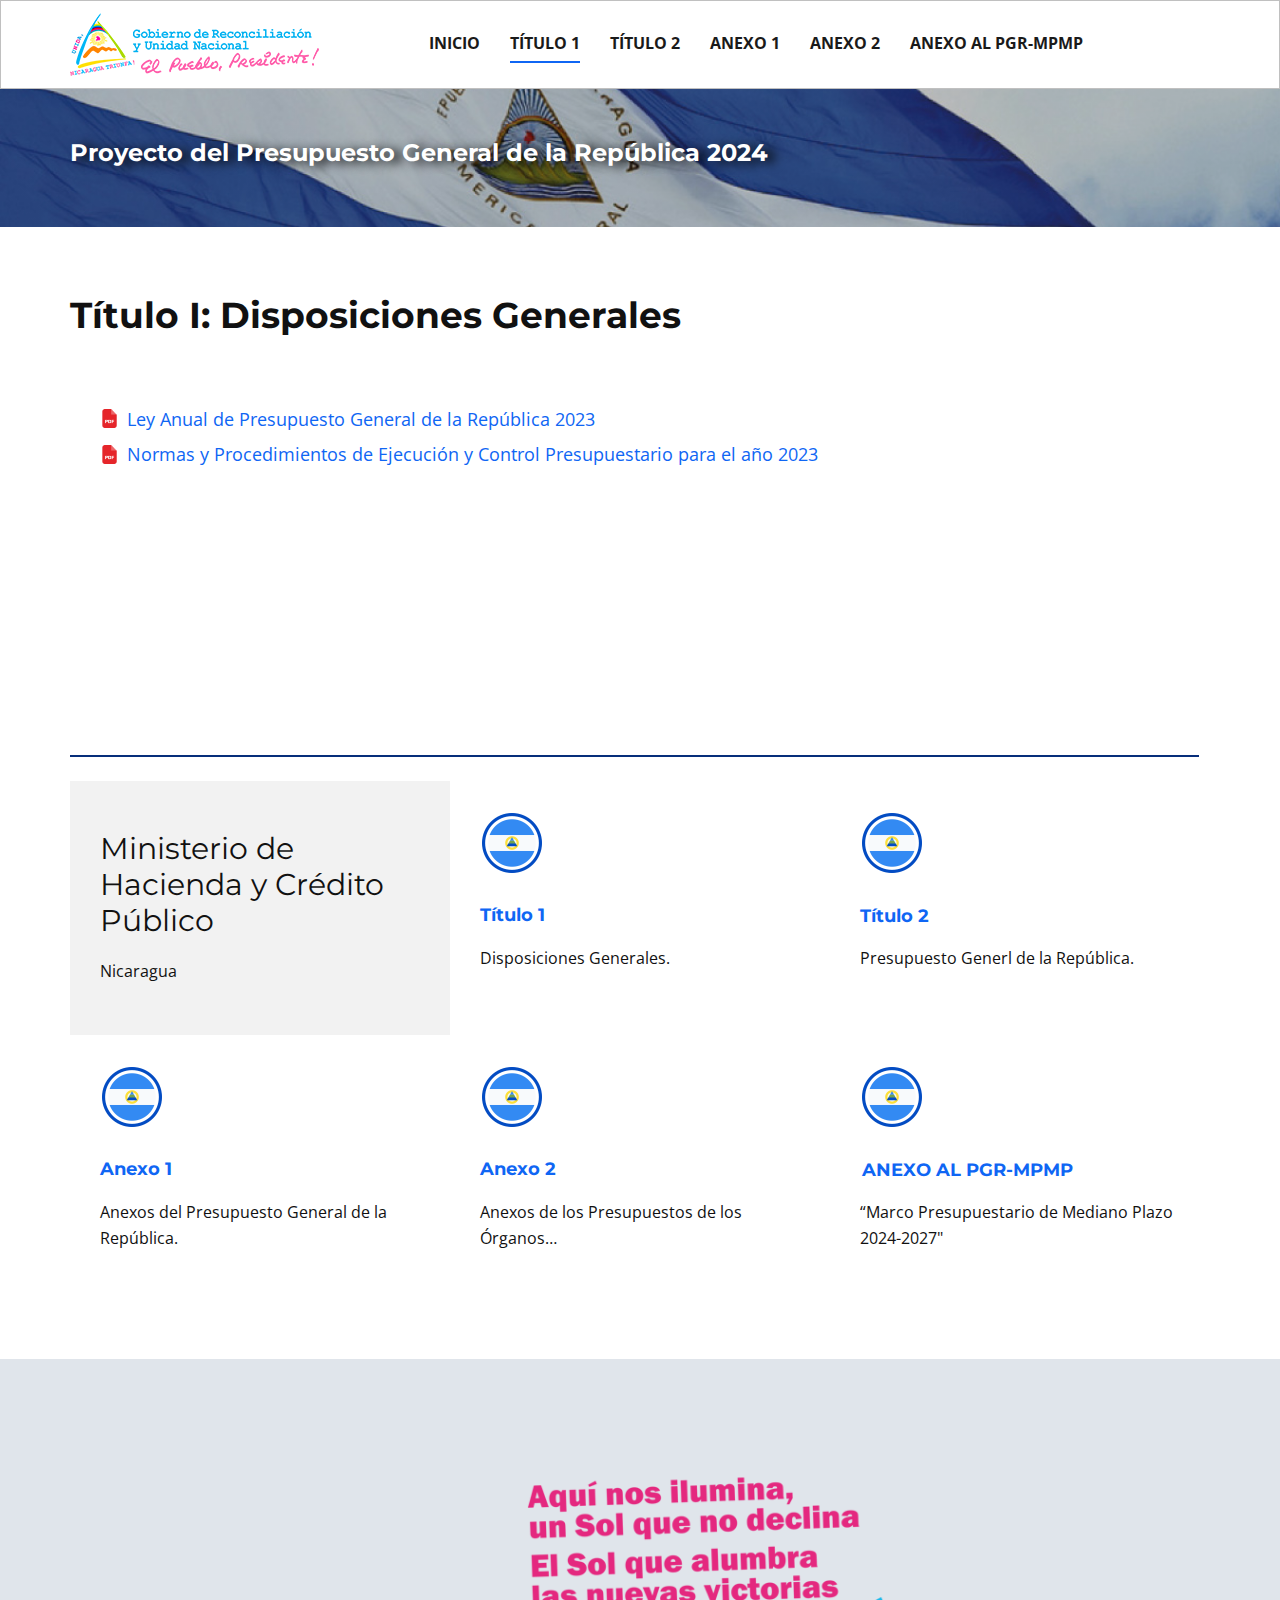
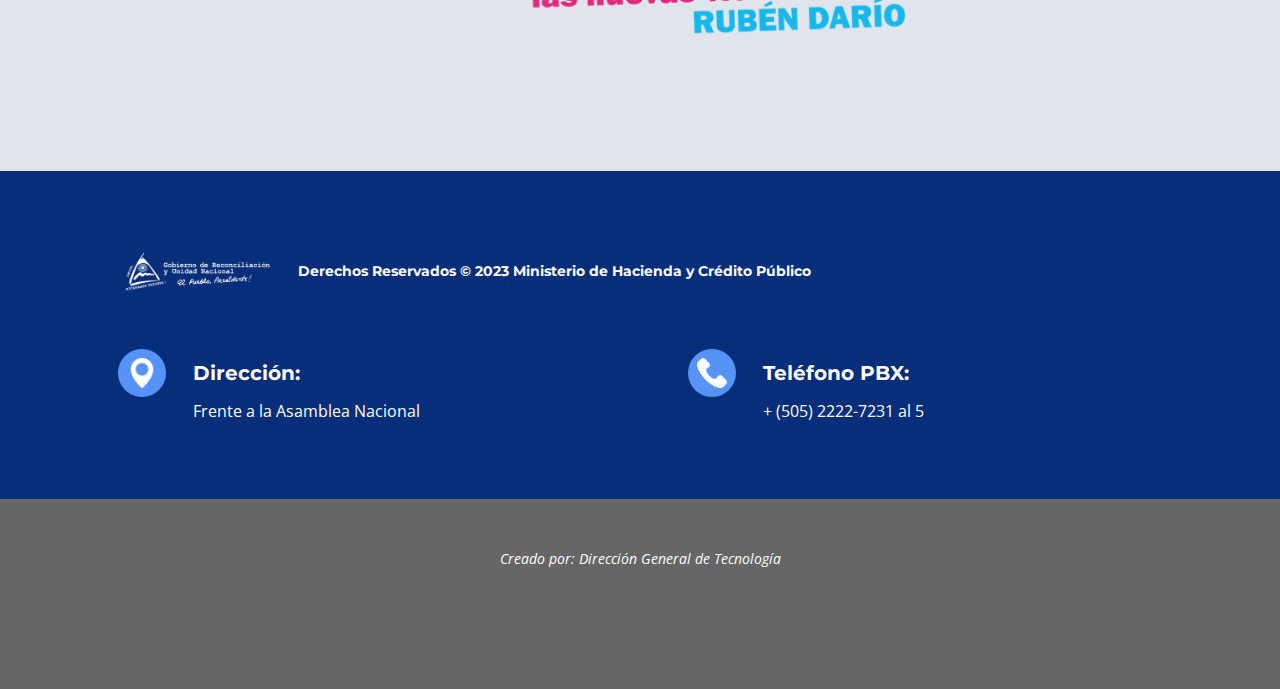
<file: Título1.html>
<!DOCTYPE html>
<html style="font-size: 16px;" lang="es-NI"><head>
    <meta name="viewport" content="width=device-width, initial-scale=1.0">
    <meta charset="utf-8">
    <meta name="keywords" content="Libro del Presupuesto General de la República de Nicaragua">
    <meta name="description" content="">
    <title>Título I: Disposiciones Generales</title>
    <link rel="stylesheet" href="nicepage.css" media="screen">
<link rel="stylesheet" href="Título1.css" media="screen">
    <script class="u-script" type="text/javascript" src="jquery.js" defer=""></script>
    <script class="u-script" type="text/javascript" src="nicepage.js" defer=""></script>
    <meta name="generator" content="Nicepage 5.17.1, nicepage.com">
    <link rel="icon" href="images/favicon1.png">
    <link id="u-theme-google-font" rel="stylesheet" href="https://fonts.googleapis.com/css?family=Roboto:100,100i,300,300i,400,400i,500,500i,700,700i,900,900i|Open+Sans:300,300i,400,400i,500,500i,600,600i,700,700i,800,800i">
    <link id="u-page-google-font" rel="stylesheet" href="https://fonts.googleapis.com/css?family=Montserrat:100,100i,200,200i,300,300i,400,400i,500,500i,600,600i,700,700i,800,800i,900,900i|Ubuntu:300,300i,400,400i,500,500i,700,700i">
    
    
    
    
    
    
    
    <script type="application/ld+json">{
		"@context": "http://schema.org",
		"@type": "Organization",
		"name": "Presupuesto2024"
}</script>
    <meta name="theme-color" content="#0f66f4">
    <meta property="og:title" content="Título I: Disposiciones Generales">
    <meta property="og:description" content="">
    <meta property="og:type" content="website">
  <meta data-intl-tel-input-cdn-path="intlTelInput/"></head>
  <body class="u-body u-xl-mode" data-lang="es"><header class="u-border-1 u-border-grey-25 u-clearfix u-header u-sticky u-sticky-6afc u-white u-header" id="sec-6eda"><div class="u-clearfix u-sheet u-sheet-1">
        <nav class="u-menu u-menu-one-level u-menu-open-right u-offcanvas u-menu-1" data-responsive-from="MD">
          <div class="menu-collapse" style="font-size: 1rem; letter-spacing: 0px; font-weight: 700; text-transform: uppercase;">
            <a class="u-button-style u-custom-active-border-color u-custom-border u-custom-border-color u-custom-borders u-custom-hover-border-color u-custom-left-right-menu-spacing u-custom-padding-bottom u-custom-text-active-color u-custom-text-color u-custom-text-hover-color u-custom-top-bottom-menu-spacing u-nav-link u-text-active-palette-1-base u-text-hover-palette-2-base" href="#">
              <svg class="u-svg-link" viewBox="0 0 24 24"><use xmlns:xlink="http://www.w3.org/1999/xlink" xlink:href="#menu-hamburger"></use></svg>
              <svg class="u-svg-content" version="1.1" id="menu-hamburger" viewBox="0 0 16 16" x="0px" y="0px" xmlns:xlink="http://www.w3.org/1999/xlink" xmlns="http://www.w3.org/2000/svg"><g><rect y="1" width="16" height="2"></rect><rect y="7" width="16" height="2"></rect><rect y="13" width="16" height="2"></rect>
</g></svg>
            </a>
          </div>
          <div class="u-custom-menu u-nav-container">
            <ul class="u-nav u-spacing-30 u-unstyled u-nav-1"><li class="u-nav-item"><a class="u-border-2 u-border-active-palette-1-base u-border-hover-palette-1-light-1 u-border-no-left u-border-no-right u-border-no-top u-button-style u-nav-link u-text-active-grey-90 u-text-grey-90 u-text-hover-grey-90" href="/" style="padding: 10px 0px;">Inicio</a>
</li><li class="u-nav-item"><a class="u-border-2 u-border-active-palette-1-base u-border-hover-palette-1-light-1 u-border-no-left u-border-no-right u-border-no-top u-button-style u-nav-link u-text-active-grey-90 u-text-grey-90 u-text-hover-grey-90" href="Título1.html" style="padding: 10px 0px;">Título 1</a>
</li><li class="u-nav-item"><a class="u-border-2 u-border-active-palette-1-base u-border-hover-palette-1-light-1 u-border-no-left u-border-no-right u-border-no-top u-button-style u-nav-link u-text-active-grey-90 u-text-grey-90 u-text-hover-grey-90" href="Título2.html" style="padding: 10px 0px;">Título 2</a>
</li><li class="u-nav-item"><a class="u-border-2 u-border-active-palette-1-base u-border-hover-palette-1-light-1 u-border-no-left u-border-no-right u-border-no-top u-button-style u-nav-link u-text-active-grey-90 u-text-grey-90 u-text-hover-grey-90" href="Anexo-1.html" style="padding: 10px 0px;">Anexo 1</a>
</li><li class="u-nav-item"><a class="u-border-2 u-border-active-palette-1-base u-border-hover-palette-1-light-1 u-border-no-left u-border-no-right u-border-no-top u-button-style u-nav-link u-text-active-grey-90 u-text-grey-90 u-text-hover-grey-90" href="Anexo-2.html" style="padding: 10px 0px;">Anexo 2</a>
</li><li class="u-nav-item"><a class="u-border-2 u-border-active-palette-1-base u-border-hover-palette-1-light-1 u-border-no-left u-border-no-right u-border-no-top u-button-style u-nav-link u-text-active-grey-90 u-text-grey-90 u-text-hover-grey-90" href="Anexo-al-PGR-MPMP.html" style="padding: 10px 0px;">Anexo al PGR-MPMP</a>
</li></ul>
          </div>
          <div class="u-custom-menu u-nav-container-collapse">
            <div class="u-container-style u-custom-color-1 u-inner-container-layout u-opacity u-opacity-95 u-sidenav">
              <div class="u-inner-container-layout u-sidenav-overflow">
                <div class="u-menu-close"></div>
                <ul class="u-align-center u-custom-font u-font-ubuntu u-nav u-popupmenu-items u-spacing-15 u-unstyled u-nav-2"><li class="u-nav-item"><a class="u-button-style u-nav-link" href="/">Inicio</a>
</li><li class="u-nav-item"><a class="u-button-style u-nav-link" href="Título1.html">Título 1</a>
</li><li class="u-nav-item"><a class="u-button-style u-nav-link" href="Título2.html">Título 2</a>
</li><li class="u-nav-item"><a class="u-button-style u-nav-link" href="Anexo-1.html">Anexo 1</a>
</li><li class="u-nav-item"><a class="u-button-style u-nav-link" href="Anexo-2.html">Anexo 2</a>
</li><li class="u-nav-item"><a class="u-button-style u-nav-link" href="Anexo-al-PGR-MPMP.html">Anexo al PGR-MPMP</a>
</li></ul>
              </div>
            </div>
            <div class="u-grey-90 u-menu-overlay u-opacity u-opacity-70"></div>
          </div>
        </nav>
        <img class="u-image u-image-contain u-image-default u-preserve-proportions u-image-1" src="images/logo_grun.png" alt="" data-image-width="250" data-image-height="65">
      </div></header>
    <section class="u-align-left u-clearfix u-image u-shading u-section-1" id="carousel_d28d" data-image-width="1207" data-image-height="366">
      <div class="u-clearfix u-sheet u-sheet-1">
        <h1 class="u-align-left u-text u-text-body-alt-color u-text-1">
          <span style="font-size: 1.5rem;">Proyecto del Presupuesto General de la República 2024</span>
          <br>
        </h1>
      </div>
    </section>
    <section class="u-clearfix u-section-2" id="carousel_c151">
      <div class="u-clearfix u-sheet u-sheet-1">
        <h2 class="u-text u-text-1">
          <span style="font-weight: 700;">Título I: Disposiciones Generales</span>
        </h2>
        <div class="data-layout-selected u-clearfix u-expanded-width u-layout-wrap u-layout-wrap-1">
          <div class="u-gutter-0 u-layout">
            <div class="u-layout-row">
              <div class="u-container-style u-layout-cell u-size-60 u-layout-cell-1">
                <div class="u-container-layout u-container-layout-1">
                  <ul class="u-custom-list u-file-icon u-spacing-7 u-text u-text-default u-text-2">
                    <li style="padding-left: 6px;">
                      <div class="class u-list-icon">
                        <img src="images/4726010.png" alt="" style="font-size: 1.2em; margin: -1.2em;">
                      </div>
                      <a href="pgr/1.LeyAnualPresupuestoGeneralRepublica.pdf" class="u-active-none u-btn u-button-link u-button-style u-hover-none u-none u-text-hover-grey-40 u-text-palette-1-base u-btn-1" target="_blank" data-animation-name="" data-animation-duration="0" data-animation-delay="0" data-animation-direction="">Ley Anual de Presupuesto General de la República 2023</a>
                    </li>
                    <li style="padding-left: 6px;">
                      <div class="class u-list-icon">
                        <img src="images/4726010.png" alt="" style="font-size: 1.2em; margin: -1.2em;">
                      </div>
                      <a href="pgr/2.NormasProcedimientosEjecucionControlPresupuestario.pdf" class="u-active-none u-border-none u-btn u-button-link u-button-style u-hover-none u-none u-text-hover-grey-40 u-text-palette-1-base u-btn-2" target="_blank"> Normas y Procedimientos de Ejecución y Control Presupuestario para el año 2023</a>
                    </li>
                  </ul>
                </div>
              </div>
            </div>
          </div>
        </div>
      </div>
    </section>
    <section class="u-clearfix u-section-3" id="carousel_c125">
      <div class="u-clearfix u-sheet u-sheet-1">
        <div class="u-border-2 u-border-custom-color-1 u-line u-line-horizontal u-line-1"></div>
        <div class="data-layout-selected u-clearfix u-expanded-width u-layout-wrap u-layout-wrap-1">
          <div class="u-layout">
            <div class="u-layout-col">
              <div class="u-size-30">
                <div class="u-layout-row">
                  <div class="u-container-style u-grey-5 u-layout-cell u-size-20 u-layout-cell-1">
                    <div class="u-container-layout u-valign-middle u-container-layout-1">
                      <h3 class="u-text u-text-default u-text-1"> Ministerio de Hacienda y Crédito Público</h3>
                      <p class="u-text u-text-default u-text-2">Nicaragua</p>
                    </div>
                  </div>
                  <div class="u-align-left u-container-style u-layout-cell u-size-20 u-layout-cell-2">
                    <div class="u-container-layout u-container-layout-2"><span class="u-file-icon u-icon u-text-palette-1-base u-icon-1"><img src="images/4060437.png" alt=""></span>
                      <h6 class="u-text u-text-default u-text-3">
                        <a href="Título1.html" class="u-active-none u-border-none u-btn u-button-link u-button-style u-hover-none u-none u-text-palette-1-base u-btn-1"> Título 1</a>
                      </h6>
                      <p class="u-text u-text-default u-text-4">Disposiciones Generales.</p>
                    </div>
                  </div>
                  <div class="u-align-left u-container-style u-layout-cell u-size-20 u-layout-cell-3">
                    <div class="u-container-layout u-container-layout-3"><span class="u-file-icon u-icon u-text-palette-1-base u-icon-2"><img src="images/4060437.png" alt=""></span>
                      <h6 class="u-text u-text-default u-text-5">
                        <a href="Título2.html" class="u-active-none u-border-none u-btn u-button-link u-button-style u-hover-none u-none u-text-palette-1-base u-btn-2">Título 2</a>
                      </h6>
                      <p class="u-text u-text-default u-text-6">Presupuesto Generl de la República.</p>
                    </div>
                  </div>
                </div>
              </div>
              <div class="u-size-30">
                <div class="u-layout-row">
                  <div class="u-align-left u-container-style u-layout-cell u-size-20 u-layout-cell-4">
                    <div class="u-container-layout u-container-layout-4"><span class="u-file-icon u-icon u-text-palette-1-base u-icon-3"><img src="images/4060437.png" alt=""></span>
                      <h6 class="u-text u-text-default u-text-7">
                        <a href="Anexo-1.html" class="u-active-none u-border-none u-btn u-button-link u-button-style u-hover-none u-none u-text-palette-1-base u-btn-3"> Anexo 1</a>
                      </h6>
                      <p class="u-text u-text-default u-text-8">Anexos del Presupuesto General de la República.</p>
                    </div>
                  </div>
                  <div class="u-align-left u-container-style u-layout-cell u-size-20 u-layout-cell-5">
                    <div class="u-container-layout u-valign-top u-container-layout-5"><span class="u-file-icon u-icon u-text-palette-1-base u-icon-4"><img src="images/4060437.png" alt=""></span>
                      <h6 class="u-text u-text-default u-text-9">
                        <a href="Anexo-2.html" class="u-active-none u-border-none u-btn u-button-link u-button-style u-hover-none u-none u-text-palette-1-base u-btn-4"> Anexo 2</a>
                      </h6>
                      <p class="u-text u-text-default u-text-10"> Anexos de los Presupuestos de los Órganos…</p>
                    </div>
                  </div>
                  <div class="u-align-left u-container-style u-layout-cell u-size-20 u-layout-cell-6">
                    <div class="u-container-layout u-container-layout-6"><span class="u-file-icon u-icon u-text-palette-1-base u-icon-5"><img src="images/4060437.png" alt=""></span>
                      <h6 class="u-text u-text-default u-text-11">
                        <a href="Anexo-al-PGR-MPMP.html" class="u-active-none u-border-none u-btn u-button-link u-button-style u-hover-none u-none u-text-palette-1-base u-btn-5"> ANEXO AL PGR-MPMP</a>
                      </h6>
                      <p class="u-text u-text-default u-text-12"> “Marco Presupuestario de Mediano Plazo 2024-2027"</p>
                    </div>
                  </div>
                </div>
              </div>
            </div>
          </div>
        </div>
      </div>
    </section>
    <section class="u-align-center u-clearfix u-palette-5-light-2 u-section-4" id="carousel_5454">
      <img class="u-image u-image-contain u-image-default u-image-1" src="images/slogan.png" alt="" data-image-width="400" data-image-height="259">
      <div class="u-expanded-width u-layout-horizontal u-list u-list-1">
        <div class="u-repeater u-repeater-1"></div>
        <a class="u-absolute-vcenter u-gallery-nav u-gallery-nav-prev u-hidden u-icon-circle u-opacity u-opacity-70 u-spacing-10 u-white u-gallery-nav-1" href="#" role="button">
          <span aria-hidden="true">
            <svg viewBox="0 0 451.847 451.847"><path d="M97.141,225.92c0-8.095,3.091-16.192,9.259-22.366L300.689,9.27c12.359-12.359,32.397-12.359,44.751,0
c12.354,12.354,12.354,32.388,0,44.748L173.525,225.92l171.903,171.909c12.354,12.354,12.354,32.391,0,44.744
c-12.354,12.365-32.386,12.365-44.745,0l-194.29-194.281C100.226,242.115,97.141,234.018,97.141,225.92z"></path></svg>
          </span>
          <span class="sr-only">
            <svg viewBox="0 0 451.847 451.847"><path d="M97.141,225.92c0-8.095,3.091-16.192,9.259-22.366L300.689,9.27c12.359-12.359,32.397-12.359,44.751,0
c12.354,12.354,12.354,32.388,0,44.748L173.525,225.92l171.903,171.909c12.354,12.354,12.354,32.391,0,44.744
c-12.354,12.365-32.386,12.365-44.745,0l-194.29-194.281C100.226,242.115,97.141,234.018,97.141,225.92z"></path></svg>
          </span>
        </a>
        <a class="u-absolute-vcenter u-gallery-nav u-gallery-nav-next u-hidden u-icon-circle u-opacity u-opacity-70 u-spacing-10 u-white u-gallery-nav-2" href="#" role="button">
          <span aria-hidden="true">
            <svg viewBox="0 0 451.846 451.847"><path d="M345.441,248.292L151.154,442.573c-12.359,12.365-32.397,12.365-44.75,0c-12.354-12.354-12.354-32.391,0-44.744
L278.318,225.92L106.409,54.017c-12.354-12.359-12.354-32.394,0-44.748c12.354-12.359,32.391-12.359,44.75,0l194.287,194.284
c6.177,6.18,9.262,14.271,9.262,22.366C354.708,234.018,351.617,242.115,345.441,248.292z"></path></svg>
          </span>
          <span class="sr-only">
            <svg viewBox="0 0 451.846 451.847"><path d="M345.441,248.292L151.154,442.573c-12.359,12.365-32.397,12.365-44.75,0c-12.354-12.354-12.354-32.391,0-44.744
L278.318,225.92L106.409,54.017c-12.354-12.359-12.354-32.394,0-44.748c12.354-12.359,32.391-12.359,44.75,0l194.287,194.284
c6.177,6.18,9.262,14.271,9.262,22.366C354.708,234.018,351.617,242.115,345.441,248.292z"></path></svg>
          </span>
        </a>
      </div>
    </section>
    <section class="u-align-center u-clearfix u-custom-color-1 u-section-5" id="carousel_e722">
      <div class="u-clearfix u-sheet u-valign-middle-xs u-sheet-1">
        <div class="data-layout-selected u-clearfix u-layout-wrap u-layout-wrap-1">
          <div class="u-layout">
            <div class="u-layout-row">
              <div class="u-align-left u-container-style u-layout-cell u-size-30 u-layout-cell-1">
                <div class="u-container-layout u-container-layout-1">
                  <img class="u-image u-image-contain u-image-default u-image-1" src="images/LogBco_grun.png" alt="" data-image-width="1430" data-image-height="415">
                  <h2 class="u-text u-text-1"> Derechos Reservados © 2023 Ministerio de Hacienda y Crédito Público</h2>
                </div>
              </div>
              <div class="u-container-style u-layout-cell u-size-30 u-layout-cell-2">
                <div class="u-container-layout u-container-layout-2">
                  <div class="u-list u-list-1">
                    <div class="u-repeater u-repeater-1">
                      <div class="u-align-left u-container-style u-list-item u-repeater-item">
                        <div class="u-container-layout u-similar-container u-container-layout-3"><span class="u-file-icon u-icon u-icon-circle u-palette-1-light-1 u-icon-1"><img src="images/3179068-30b3e966.png" alt=""></span>
                          <h6 class="u-custom-font u-font-montserrat u-text u-text-2"> Dirección:</h6>
                          <p class="u-text u-text-3">Frente a la Asamblea Nacional</p>
                        </div>
                      </div>
                      <div class="u-align-left u-container-style u-list-item u-repeater-item">
                        <div class="u-container-layout u-similar-container u-container-layout-4"><span class="u-file-icon u-icon u-icon-circle u-palette-1-light-1 u-icon-2"><img src="images/ce131fa2-9b26-4c33-a9f7-aff3357242a7-39fea02a.png" alt=""></span>
                          <h6 class="u-custom-font u-font-montserrat u-text u-text-4"> Teléfono PBX: </h6>
                          <p class="u-text u-text-5">+ ​(505) 2222-7231 al 5<br>
                          </p>
                        </div>
                      </div>
                    </div>
                  </div>
                </div>
              </div>
            </div>
          </div>
        </div>
      </div>
    </section>
    
    
    
    <footer class="u-align-center u-clearfix u-footer u-grey-60 u-footer" id="sec-bf20"><div class="u-clearfix u-sheet u-sheet-1">
        <p class="u-small-text u-text u-text-variant u-text-1">Creado por: Dirección General de Tecnología</p>
      </div></footer>
  
</body></html>
</file>
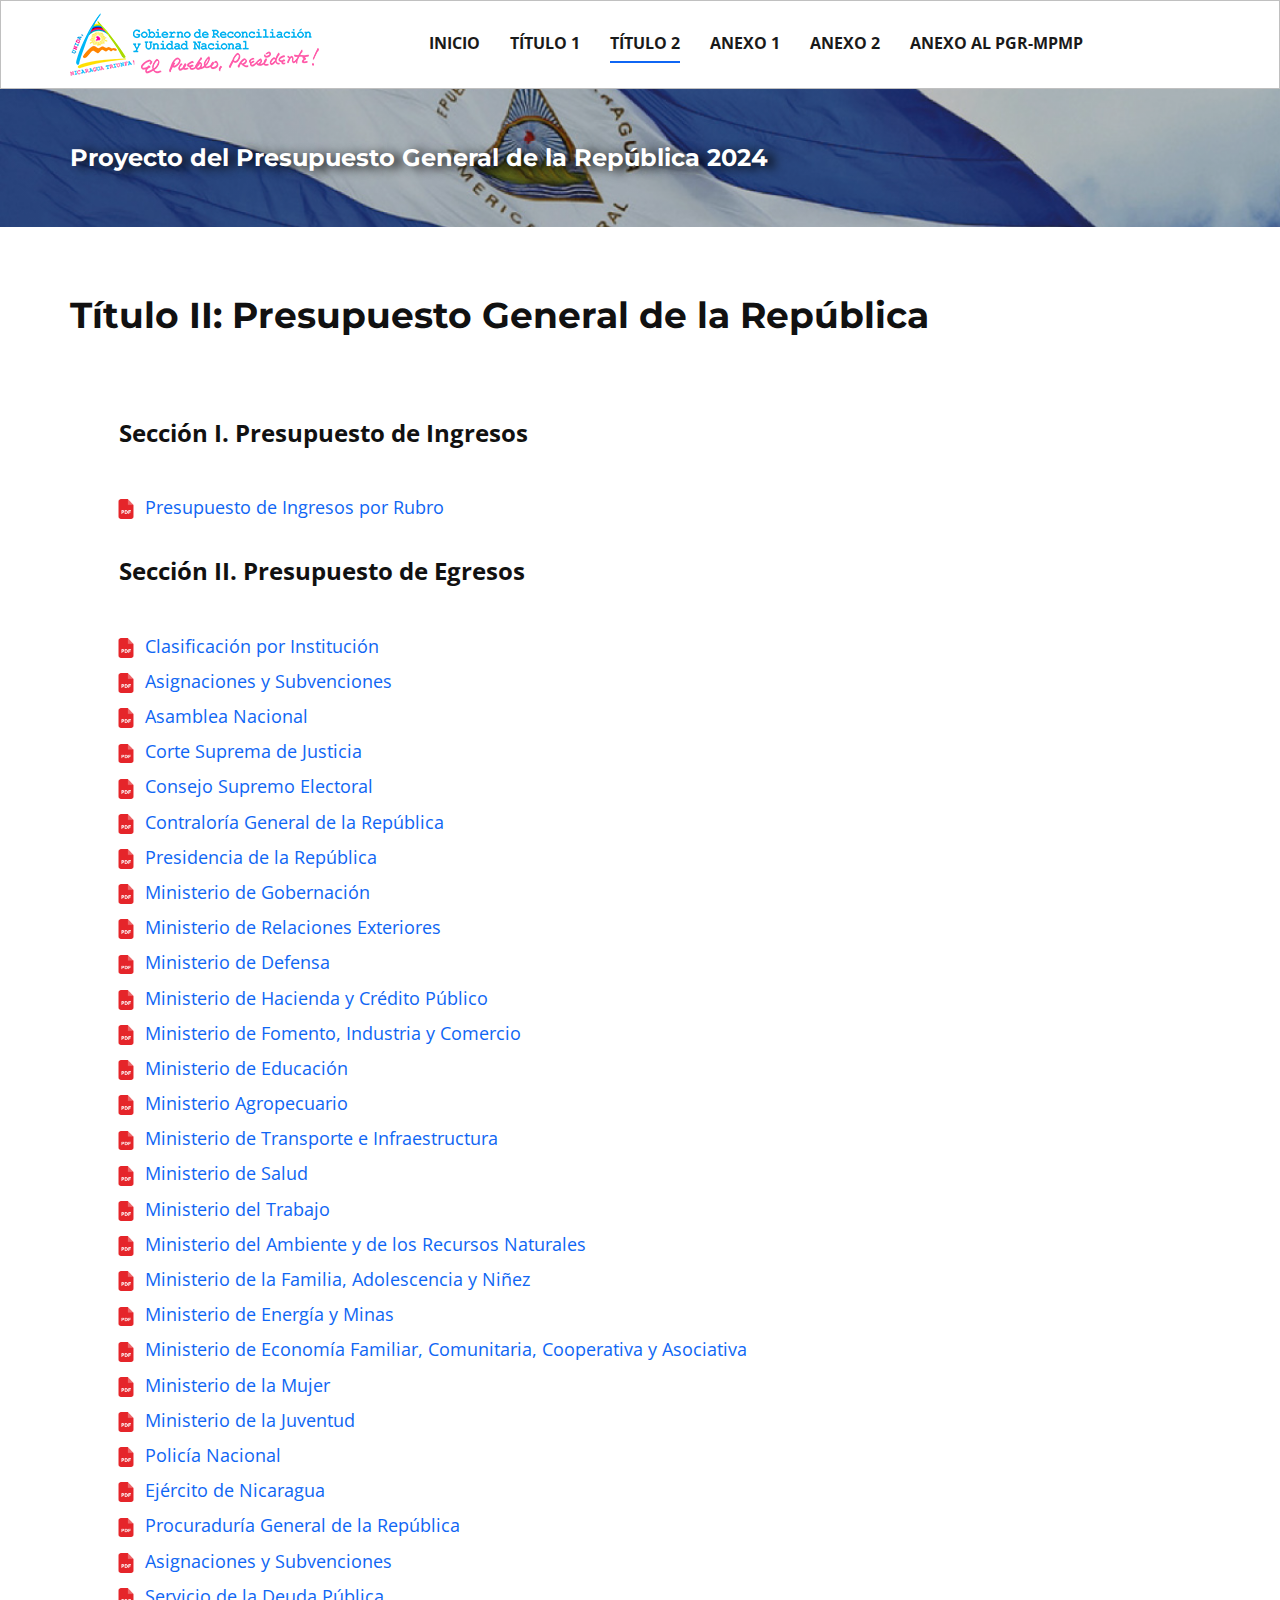
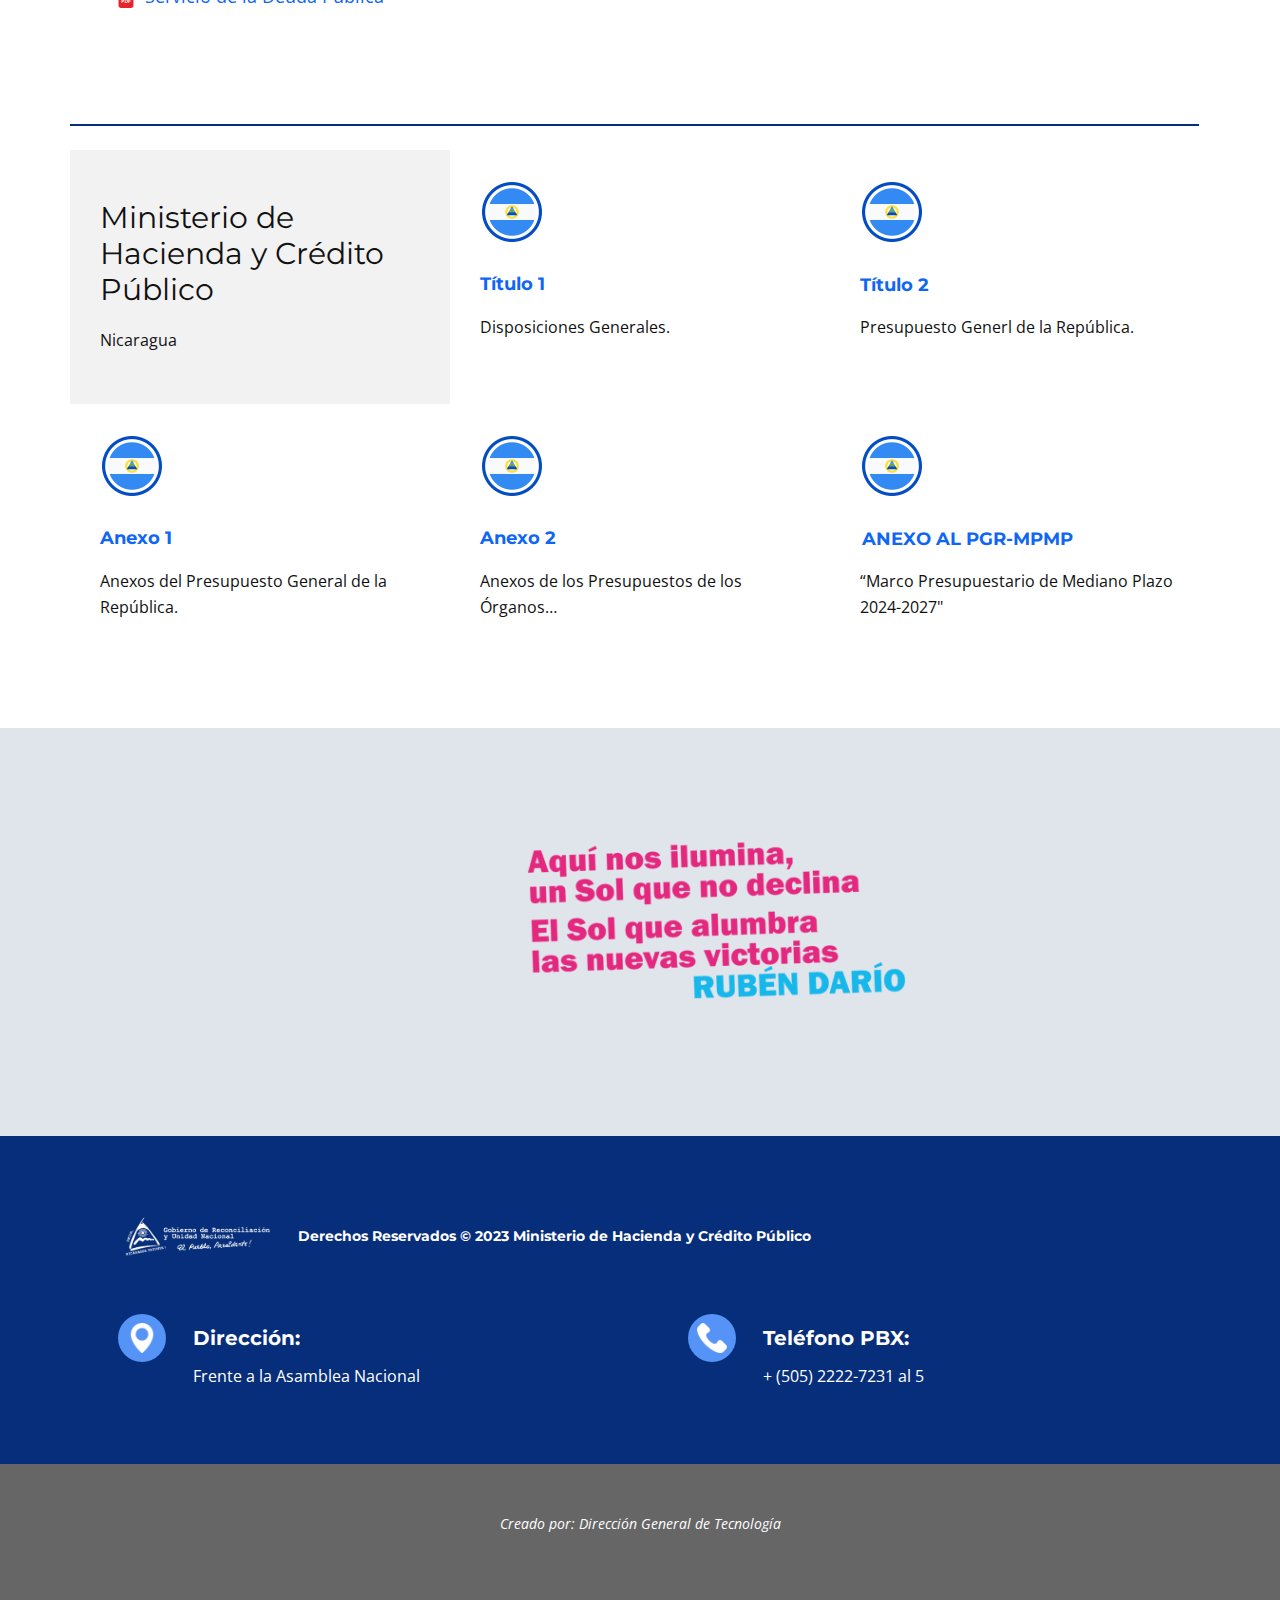
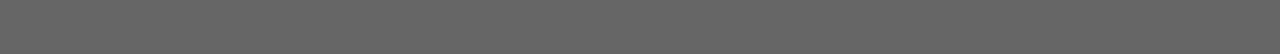
<file: Título2.html>
<!DOCTYPE html>
<html style="font-size: 16px;" lang="es-NI"><head>
    <meta name="viewport" content="width=device-width, initial-scale=1.0">
    <meta charset="utf-8">
    <meta name="keywords" content="Libro del Presupuesto General de la República de Nicaragua">
    <meta name="description" content="">
    <title>Título II: ​Presupuesto General de la República</title>
    <link rel="stylesheet" href="nicepage.css" media="screen">
<link rel="stylesheet" href="Título2.css" media="screen">
    <script class="u-script" type="text/javascript" src="jquery.js" defer=""></script>
    <script class="u-script" type="text/javascript" src="nicepage.js" defer=""></script>
    <meta name="generator" content="Nicepage 5.17.1, nicepage.com">
    <link rel="icon" href="images/favicon1.png">
    <link id="u-theme-google-font" rel="stylesheet" href="https://fonts.googleapis.com/css?family=Roboto:100,100i,300,300i,400,400i,500,500i,700,700i,900,900i|Open+Sans:300,300i,400,400i,500,500i,600,600i,700,700i,800,800i">
    <link id="u-page-google-font" rel="stylesheet" href="https://fonts.googleapis.com/css?family=Montserrat:100,100i,200,200i,300,300i,400,400i,500,500i,600,600i,700,700i,800,800i,900,900i|Ubuntu:300,300i,400,400i,500,500i,700,700i">
    
    
    
    
    
    
    
    
    <script type="application/ld+json">{
		"@context": "http://schema.org",
		"@type": "Organization",
		"name": "Presupuesto2024"
}</script>
    <meta name="theme-color" content="#0f66f4">
    <meta property="og:title" content="Título II: ​Presupuesto General de la República">
    <meta property="og:description" content="">
    <meta property="og:type" content="website">
  <meta data-intl-tel-input-cdn-path="intlTelInput/"></head>
  <body class="u-body u-xl-mode" data-lang="es"><header class="u-border-1 u-border-grey-25 u-clearfix u-header u-sticky u-sticky-6afc u-white u-header" id="sec-6eda"><div class="u-clearfix u-sheet u-sheet-1">
        <nav class="u-menu u-menu-one-level u-menu-open-right u-offcanvas u-menu-1" data-responsive-from="MD">
          <div class="menu-collapse" style="font-size: 1rem; letter-spacing: 0px; font-weight: 700; text-transform: uppercase;">
            <a class="u-button-style u-custom-active-border-color u-custom-border u-custom-border-color u-custom-borders u-custom-hover-border-color u-custom-left-right-menu-spacing u-custom-padding-bottom u-custom-text-active-color u-custom-text-color u-custom-text-hover-color u-custom-top-bottom-menu-spacing u-nav-link u-text-active-palette-1-base u-text-hover-palette-2-base" href="#">
              <svg class="u-svg-link" viewBox="0 0 24 24"><use xmlns:xlink="http://www.w3.org/1999/xlink" xlink:href="#menu-hamburger"></use></svg>
              <svg class="u-svg-content" version="1.1" id="menu-hamburger" viewBox="0 0 16 16" x="0px" y="0px" xmlns:xlink="http://www.w3.org/1999/xlink" xmlns="http://www.w3.org/2000/svg"><g><rect y="1" width="16" height="2"></rect><rect y="7" width="16" height="2"></rect><rect y="13" width="16" height="2"></rect>
</g></svg>
            </a>
          </div>
          <div class="u-custom-menu u-nav-container">
            <ul class="u-nav u-spacing-30 u-unstyled u-nav-1"><li class="u-nav-item"><a class="u-border-2 u-border-active-palette-1-base u-border-hover-palette-1-light-1 u-border-no-left u-border-no-right u-border-no-top u-button-style u-nav-link u-text-active-grey-90 u-text-grey-90 u-text-hover-grey-90" href="/" style="padding: 10px 0px;">Inicio</a>
</li><li class="u-nav-item"><a class="u-border-2 u-border-active-palette-1-base u-border-hover-palette-1-light-1 u-border-no-left u-border-no-right u-border-no-top u-button-style u-nav-link u-text-active-grey-90 u-text-grey-90 u-text-hover-grey-90" href="Título1.html" style="padding: 10px 0px;">Título 1</a>
</li><li class="u-nav-item"><a class="u-border-2 u-border-active-palette-1-base u-border-hover-palette-1-light-1 u-border-no-left u-border-no-right u-border-no-top u-button-style u-nav-link u-text-active-grey-90 u-text-grey-90 u-text-hover-grey-90" href="Título2.html" style="padding: 10px 0px;">Título 2</a>
</li><li class="u-nav-item"><a class="u-border-2 u-border-active-palette-1-base u-border-hover-palette-1-light-1 u-border-no-left u-border-no-right u-border-no-top u-button-style u-nav-link u-text-active-grey-90 u-text-grey-90 u-text-hover-grey-90" href="Anexo-1.html" style="padding: 10px 0px;">Anexo 1</a>
</li><li class="u-nav-item"><a class="u-border-2 u-border-active-palette-1-base u-border-hover-palette-1-light-1 u-border-no-left u-border-no-right u-border-no-top u-button-style u-nav-link u-text-active-grey-90 u-text-grey-90 u-text-hover-grey-90" href="Anexo-2.html" style="padding: 10px 0px;">Anexo 2</a>
</li><li class="u-nav-item"><a class="u-border-2 u-border-active-palette-1-base u-border-hover-palette-1-light-1 u-border-no-left u-border-no-right u-border-no-top u-button-style u-nav-link u-text-active-grey-90 u-text-grey-90 u-text-hover-grey-90" href="Anexo-al-PGR-MPMP.html" style="padding: 10px 0px;">Anexo al PGR-MPMP</a>
</li></ul>
          </div>
          <div class="u-custom-menu u-nav-container-collapse">
            <div class="u-container-style u-custom-color-1 u-inner-container-layout u-opacity u-opacity-95 u-sidenav">
              <div class="u-inner-container-layout u-sidenav-overflow">
                <div class="u-menu-close"></div>
                <ul class="u-align-center u-custom-font u-font-ubuntu u-nav u-popupmenu-items u-spacing-15 u-unstyled u-nav-2"><li class="u-nav-item"><a class="u-button-style u-nav-link" href="/">Inicio</a>
</li><li class="u-nav-item"><a class="u-button-style u-nav-link" href="Título1.html">Título 1</a>
</li><li class="u-nav-item"><a class="u-button-style u-nav-link" href="Título2.html">Título 2</a>
</li><li class="u-nav-item"><a class="u-button-style u-nav-link" href="Anexo-1.html">Anexo 1</a>
</li><li class="u-nav-item"><a class="u-button-style u-nav-link" href="Anexo-2.html">Anexo 2</a>
</li><li class="u-nav-item"><a class="u-button-style u-nav-link" href="Anexo-al-PGR-MPMP.html">Anexo al PGR-MPMP</a>
</li></ul>
              </div>
            </div>
            <div class="u-grey-90 u-menu-overlay u-opacity u-opacity-70"></div>
          </div>
        </nav>
        <img class="u-image u-image-contain u-image-default u-preserve-proportions u-image-1" src="images/logo_grun.png" alt="" data-image-width="250" data-image-height="65">
      </div></header>
    <section class="u-align-left u-clearfix u-image u-shading u-section-1" id="carousel_d28d" data-image-width="1207" data-image-height="366">
      <div class="u-clearfix u-sheet u-sheet-1">
        <h1 class="u-align-left u-text u-text-body-alt-color u-text-1">
          <span style="font-size: 1.5rem;">Proyecto del Presupuesto General de la República 2024</span>
          <br>
        </h1>
      </div>
    </section>
    <section class="u-clearfix u-section-2" id="carousel_c151">
      <div class="u-clearfix u-sheet u-sheet-1">
        <h2 class="u-text u-text-1">
          <span style="font-weight: 700;">Título II: ​Presupuesto General de la República</span>
        </h2>
      </div>
    </section>
    <section class="u-clearfix u-section-3" id="carousel_4b5d">
      <div class="u-clearfix u-sheet u-sheet-1">
        <p class="u-text u-text-1"> Sección I. Presupuesto de Ingresos<br>
        </p>
        <ul class="u-custom-list u-file-icon u-spacing-10 u-text u-text-2" data-animation-name="" data-animation-duration="0" data-animation-delay="0" data-animation-direction="">
          <li style="padding-left: 6px;">
            <div class="u-list-icon">
              <img src="images/4726010.png" alt="" style="font-size: 1.1em; margin: -1.1em;">
            </div>
            <a href="pgr/3.PresupuestoIngresosRubro.pdf" class="u-active-none u-btn u-button-link u-button-style u-hover-feature u-hover-none u-none u-text-hover-grey-40 u-text-palette-1-base u-btn-1"> Presupuesto de Ingresos por Rubro</a>
          </li>
        </ul>
        <p class="u-text u-text-3"> Sección II. Presupuesto de Egresos<br>
        </p>
        <ul class="u-custom-list u-file-icon u-spacing-10 u-text u-text-4">
          <li style="padding-left: 6px;">
            <div class="u-list-icon u-list-icon-2">
              <img src="images/4726010.png" alt="" style="font-size: 1.1em; margin: -1.1em;">
            </div>
            <a href="pgr/4.ClasificacionInstitucion.pdf" class="u-active-none u-border-hover-custom-color-2 u-border-none u-btn u-button-link u-button-style u-none u-text-hover-grey-40 u-text-palette-1-base u-btn-2"> Clasificación por Institución</a>
            <br>
          </li>
          <li style="padding-left: 6px;">
            <div class="u-list-icon u-list-icon-3">
              <img src="images/4726010.png" alt="" style="font-size: 1.1em; margin: -1.1em;">
            </div>
            <a href="pgr/5.AsignacionesSubvenciones.pdf" class="u-active-none u-border-none u-btn u-button-link u-button-style u-hover-none u-none u-text-hover-grey-40 u-text-palette-1-base u-btn-3"> Asignaciones y Subvenciones</a>
            <br>
          </li>
          <li style="padding-left: 6px;">
            <div class="u-list-icon u-list-icon-4">
              <img src="images/4726010.png" alt="" style="font-size: 1.1em; margin: -1.1em;">
            </div>
            <a href="pgr/6.AsambleaNacional.pdf" class="u-active-none u-border-none u-btn u-button-link u-button-style u-hover-none u-none u-text-hover-grey-40 u-text-palette-1-base u-btn-4"> Asamblea Nacional</a>
            <br>
          </li>
          <li style="padding-left: 6px;">
            <div class="u-list-icon u-list-icon-5">
              <img src="images/4726010.png" alt="" style="font-size: 1.1em; margin: -1.1em;">
            </div>
            <a href="pgr/7.CorteSupremaJusticia.pdf" class="u-active-none u-border-none u-btn u-button-link u-button-style u-hover-none u-none u-text-hover-grey-40 u-text-palette-1-base u-btn-5"> Corte Suprema de Justicia</a>
            <br>
          </li>
          <li style="padding-left: 6px;">
            <div class="u-list-icon u-list-icon-6">
              <img src="images/4726010.png" alt="" style="font-size: 1.1em; margin: -1.1em;">
            </div>
            <a href="pgr/8.ConsejoSupremoElectoral.pdf" class="u-active-none u-border-none u-btn u-button-link u-button-style u-hover-none u-none u-text-hover-grey-40 u-text-palette-1-base u-btn-6"> Consejo Supremo Electoral</a>
            <br>
          </li>
          <li style="padding-left: 6px;">
            <div class="u-list-icon u-list-icon-7">
              <img src="images/4726010.png" alt="" style="font-size: 1.1em; margin: -1.1em;">
            </div>
            <a href="pgr/9.ContraloriaGeneralRepublica.pdf" class="u-active-none u-border-none u-btn u-button-link u-button-style u-hover-none u-none u-text-hover-grey-40 u-text-palette-1-base u-btn-7"> Contraloría General de la República</a>
            <br>
          </li>
          <li style="padding-left: 6px;">
            <div class="u-list-icon u-list-icon-2">
              <img src="images/4726010.png" alt="" style="font-size: 1.1em; margin: -1.1em;">
            </div>
            <a href="pgr/10.PresidenciaRepublica.pdf" class="u-active-none u-border-none u-btn u-button-link u-button-style u-hover-none u-none u-text-hover-grey-40 u-text-palette-1-base u-btn-8"> Presidencia de la República</a>
          </li>
          <li style="padding-left: 6px;">
            <div class="u-list-icon u-list-icon-2">
              <img src="images/4726010.png" alt="" style="font-size: 1.1em; margin: -1.1em;">
            </div>
            <a href="pgr/11.MinisterioGobernacion.pdf" class="u-active-none u-border-none u-btn u-button-link u-button-style u-hover-none u-none u-text-hover-grey-40 u-text-palette-1-base u-btn-9">Ministerio de Gobernación</a>
            <br>
          </li>
          <li style="padding-left: 6px;">
            <div class="u-list-icon u-list-icon-2">
              <img src="images/4726010.png" alt="" style="font-size: 1.1em; margin: -1.1em;">
            </div>
            <a href="pgr/12.MinisterioRelacionesExteriores.pdf" class="u-active-none u-border-none u-btn u-button-link u-button-style u-hover-none u-none u-text-hover-grey-40 u-text-palette-1-base u-btn-10">Ministerio de Relaciones Exteriores</a>
            <br>
          </li>
          <li style="padding-left: 6px;">
            <div class="u-list-icon u-list-icon-2">
              <img src="images/4726010.png" alt="" style="font-size: 1.1em; margin: -1.1em;">
            </div>
            <a href="pgr/13.MinisterioDefensa.pdf" class="u-active-none u-border-none u-btn u-button-link u-button-style u-hover-none u-none u-text-hover-grey-40 u-text-palette-1-base u-btn-11">Ministerio de Defensa</a>
            <br>
          </li>
          <li style="padding-left: 6px;">
            <div class="u-list-icon u-list-icon-2">
              <img src="images/4726010.png" alt="" style="font-size: 1.1em; margin: -1.1em;">
            </div>
            <a href="pgr/14.MinisterioHaciendaCreditoPublico.pdf" class="u-active-none u-border-none u-btn u-button-link u-button-style u-hover-none u-none u-text-hover-grey-40 u-text-palette-1-base u-btn-12">Ministerio de Hacienda y Crédito Público</a>
            <br>
          </li>
          <li style="padding-left: 6px;">
            <div class="u-list-icon u-list-icon-2">
              <img src="images/4726010.png" alt="" style="font-size: 1.1em; margin: -1.1em;">
            </div>
            <a href="pgr/15.MinisterioFomentoIndustriaComercio.pdf" class="u-active-none u-border-none u-btn u-button-link u-button-style u-hover-none u-none u-text-hover-grey-40 u-text-palette-1-base u-btn-13">Ministerio de Fomento, Industria y Comercio</a>
            <br>
          </li>
          <li style="padding-left: 6px;">
            <div class="u-list-icon u-list-icon-2">
              <img src="images/4726010.png" alt="" style="font-size: 1.1em; margin: -1.1em;">
            </div>
            <a href="pgr/16.MinisterioEducacion.pdf" class="u-active-none u-border-none u-btn u-button-link u-button-style u-hover-none u-none u-text-hover-grey-40 u-text-palette-1-base u-btn-14">Ministerio de Educación</a>
            <br>
          </li>
          <li style="padding-left: 6px;">
            <div class="u-list-icon u-list-icon-2">
              <img src="images/4726010.png" alt="" style="font-size: 1.1em; margin: -1.1em;">
            </div>
            <a href="pgr/17.MinisterioAgropecuario.pdf" class="u-active-none u-border-none u-btn u-button-link u-button-style u-hover-none u-none u-text-hover-grey-40 u-text-palette-1-base u-btn-15">Ministerio Agropecuario</a>
            <br>
          </li>
          <li style="padding-left: 6px;">
            <div class="u-list-icon u-list-icon-2">
              <img src="images/4726010.png" alt="" style="font-size: 1.1em; margin: -1.1em;">
            </div>
            <a href="pgr/18.MinisterioTransporteInfraestructura.pdf" class="u-active-none u-border-none u-btn u-button-link u-button-style u-hover-none u-none u-text-hover-grey-40 u-text-palette-1-base u-btn-16">Ministerio de Transporte e Infraestructura</a>
            <br>
          </li>
          <li style="padding-left: 6px;">
            <div class="u-list-icon u-list-icon-2">
              <img src="images/4726010.png" alt="" style="font-size: 1.1em; margin: -1.1em;">
            </div>
            <a href="pgr/19.MinisterioSalud.pdf" class="u-active-none u-border-none u-btn u-button-link u-button-style u-hover-none u-none u-text-hover-grey-40 u-text-palette-1-base u-btn-17">Ministerio de Salud</a>
            <br>
          </li>
          <li style="padding-left: 6px;">
            <div class="u-list-icon u-list-icon-2">
              <img src="images/4726010.png" alt="" style="font-size: 1.1em; margin: -1.1em;">
            </div>
            <a href="pgr/20.MinisterioTrabajo.pdf" class="u-active-none u-border-none u-btn u-button-link u-button-style u-hover-none u-none u-text-hover-grey-40 u-text-palette-1-base u-btn-18">Ministerio del Trabajo</a>
            <br>
          </li>
          <li style="padding-left: 6px;">
            <div class="u-list-icon u-list-icon-2">
              <img src="images/4726010.png" alt="" style="font-size: 1.1em; margin: -1.1em;">
            </div>
            <a href="prg/21.MinisterioAmbienteRecursosNaturales.pdf" class="u-active-none u-border-none u-btn u-button-link u-button-style u-hover-none u-none u-text-hover-grey-40 u-text-palette-1-base u-btn-19">Ministerio del Ambiente y de los Recursos Naturales</a>
            <br>
          </li>
          <li style="padding-left: 6px;">
            <div class="u-list-icon u-list-icon-2">
              <img src="images/4726010.png" alt="" style="font-size: 1.1em; margin: -1.1em;">
            </div>
            <a href="pgr/22.MinisterioFamiliaAdolescenciaNinez.pdf" class="u-active-none u-border-none u-btn u-button-link u-button-style u-hover-none u-none u-text-hover-grey-40 u-text-palette-1-base u-btn-20">Ministerio de la Familia, Adolescencia y Niñez</a>
            <br>
          </li>
          <li style="padding-left: 6px;">
            <div class="u-list-icon u-list-icon-2">
              <img src="images/4726010.png" alt="" style="font-size: 1.1em; margin: -1.1em;">
            </div>
            <a href="pgr/23.MinisterioEnergiaMinas.pdf" class="u-active-none u-border-none u-btn u-button-link u-button-style u-hover-none u-none u-text-hover-grey-40 u-text-palette-1-base u-btn-21">Ministerio de Energía y Minas</a>
            <br>
          </li>
          <li style="padding-left: 6px;">
            <div class="u-list-icon u-list-icon-2">
              <img src="images/4726010.png" alt="" style="font-size: 1.1em; margin: -1.1em;">
            </div>
            <a href="pgr/24.MinisterioEconomiaFamiliarComunitariaCooperativaAsociativa.pdf" class="u-active-none u-border-none u-btn u-button-link u-button-style u-hover-none u-none u-text-hover-grey-40 u-text-palette-1-base u-btn-22">Ministerio de Economía Familiar, Comunitaria, Cooperativa y Asociativa</a>
            <br>
          </li>
          <li style="padding-left: 6px;">
            <div class="u-list-icon u-list-icon-2">
              <img src="images/4726010.png" alt="" style="font-size: 1.1em; margin: -1.1em;">
            </div>
            <a href="pgr/25.MinisterioMujer.pdf" class="u-active-none u-border-none u-btn u-button-link u-button-style u-hover-none u-none u-text-hover-grey-40 u-text-palette-1-base u-btn-23">Ministerio de la Mujer</a>
            <br>
          </li>
          <li style="padding-left: 6px;">
            <div class="u-list-icon u-list-icon-2">
              <img src="images/4726010.png" alt="" style="font-size: 1.1em; margin: -1.1em;">
            </div>
            <a href="pgr/26.MinisterioJuventud.pdf" class="u-active-none u-border-none u-btn u-button-link u-button-style u-hover-none u-none u-text-hover-grey-40 u-text-palette-1-base u-btn-24">Ministerio de la Juventud</a>
            <br>
          </li>
          <li style="padding-left: 6px;">
            <div class="u-list-icon u-list-icon-2">
              <img src="images/4726010.png" alt="" style="font-size: 1.1em; margin: -1.1em;">
            </div>
            <a href="pgr/26.MinisterioJuventud.pdf" class="u-active-none u-border-none u-btn u-button-link u-button-style u-hover-none u-none u-text-hover-grey-40 u-text-palette-1-base u-btn-25">Policía Nacional</a>
            <br>
          </li>
          <li style="padding-left: 6px;">
            <div class="u-list-icon u-list-icon-2">
              <img src="images/4726010.png" alt="" style="font-size: 1.1em; margin: -1.1em;">
            </div>
            <a href="pgr/28.EjercitoNicaragua.pdf" class="u-active-none u-border-none u-btn u-button-link u-button-style u-hover-none u-none u-text-hover-grey-40 u-text-palette-1-base u-btn-26">Ejército de Nicaragua</a>
            <br>
          </li>
          <li style="padding-left: 6px;">
            <div class="u-list-icon u-list-icon-2">
              <img src="images/4726010.png" alt="" style="font-size: 1.1em; margin: -1.1em;">
            </div>
            <a href="pgr/29.ProcuraduriaGeneralRepublica.pdf" class="u-active-none u-border-none u-btn u-button-link u-button-style u-hover-none u-none u-text-hover-grey-40 u-text-palette-1-base u-btn-27">Procuraduría General de la República</a>
            <br>
          </li>
          <li style="padding-left: 6px;">
            <div class="u-list-icon u-list-icon-2">
              <img src="images/4726010.png" alt="" style="font-size: 1.1em; margin: -1.1em;">
            </div>
            <a href="pgr/30.AsignacionesSubvenciones.pdf" class="u-active-none u-border-none u-btn u-button-link u-button-style u-hover-none u-none u-text-hover-grey-40 u-text-palette-1-base u-btn-28">Asignaciones y Subvenciones</a>
            <br>
          </li>
          <li style="padding-left: 6px;">
            <div class="u-list-icon u-list-icon-2">
              <img src="images/4726010.png" alt="" style="font-size: 1.1em; margin: -1.1em;">
            </div>
            <a href="pgr/31.ServicioDeudaPublica.pdf" class="u-active-none u-border-none u-btn u-button-link u-button-style u-hover-none u-none u-text-hover-grey-40 u-text-palette-1-base u-btn-29">Servicio de la Deuda Pública</a>
            <br>
          </li>
        </ul>
      </div>
      
    </section>
    <section class="u-clearfix u-section-4" id="sec-3136">
      <div class="u-clearfix u-sheet u-sheet-1">
        <div class="u-border-2 u-border-custom-color-1 u-line u-line-horizontal u-line-1"></div>
        <div class="data-layout-selected u-clearfix u-expanded-width u-layout-wrap u-layout-wrap-1">
          <div class="u-layout">
            <div class="u-layout-col">
              <div class="u-size-30">
                <div class="u-layout-row">
                  <div class="u-container-style u-grey-5 u-layout-cell u-size-20 u-layout-cell-1">
                    <div class="u-container-layout u-valign-middle u-container-layout-1">
                      <h3 class="u-text u-text-default u-text-1"> Ministerio de Hacienda y Crédito Público</h3>
                      <p class="u-text u-text-default u-text-2">Nicaragua</p>
                    </div>
                  </div>
                  <div class="u-align-left u-container-style u-layout-cell u-size-20 u-layout-cell-2">
                    <div class="u-container-layout u-container-layout-2"><span class="u-file-icon u-icon u-text-palette-1-base u-icon-1"><img src="images/4060437.png" alt=""></span>
                      <h6 class="u-text u-text-default u-text-3">
                        <a href="Título1.html" class="u-active-none u-border-none u-btn u-button-link u-button-style u-hover-none u-none u-text-palette-1-base u-btn-1"> Título 1</a>
                      </h6>
                      <p class="u-text u-text-default u-text-4">Disposiciones Generales.</p>
                    </div>
                  </div>
                  <div class="u-align-left u-container-style u-layout-cell u-size-20 u-layout-cell-3">
                    <div class="u-container-layout u-container-layout-3"><span class="u-file-icon u-icon u-text-palette-1-base u-icon-2"><img src="images/4060437.png" alt=""></span>
                      <h6 class="u-text u-text-default u-text-5">
                        <a href="Título2.html" class="u-active-none u-border-none u-btn u-button-link u-button-style u-hover-none u-none u-text-palette-1-base u-btn-2">Título 2</a>
                      </h6>
                      <p class="u-text u-text-default u-text-6">Presupuesto Generl de la República.</p>
                    </div>
                  </div>
                </div>
              </div>
              <div class="u-size-30">
                <div class="u-layout-row">
                  <div class="u-align-left u-container-style u-layout-cell u-size-20 u-layout-cell-4">
                    <div class="u-container-layout u-container-layout-4"><span class="u-file-icon u-icon u-text-palette-1-base u-icon-3"><img src="images/4060437.png" alt=""></span>
                      <h6 class="u-text u-text-default u-text-7">
                        <a href="Anexo-1.html" class="u-active-none u-border-none u-btn u-button-link u-button-style u-hover-none u-none u-text-palette-1-base u-btn-3"> Anexo 1</a>
                      </h6>
                      <p class="u-text u-text-default u-text-8">Anexos del Presupuesto General de la República.</p>
                    </div>
                  </div>
                  <div class="u-align-left u-container-style u-layout-cell u-size-20 u-layout-cell-5">
                    <div class="u-container-layout u-valign-top u-container-layout-5"><span class="u-file-icon u-icon u-text-palette-1-base u-icon-4"><img src="images/4060437.png" alt=""></span>
                      <h6 class="u-text u-text-default u-text-9">
                        <a href="Anexo-2.html" class="u-active-none u-border-none u-btn u-button-link u-button-style u-hover-none u-none u-text-palette-1-base u-btn-4"> Anexo 2</a>
                      </h6>
                      <p class="u-text u-text-default u-text-10"> Anexos de los Presupuestos de los Órganos…</p>
                    </div>
                  </div>
                  <div class="u-align-left u-container-style u-layout-cell u-size-20 u-layout-cell-6">
                    <div class="u-container-layout u-container-layout-6"><span class="u-file-icon u-icon u-text-palette-1-base u-icon-5"><img src="images/4060437.png" alt=""></span>
                      <h6 class="u-text u-text-default u-text-11">
                        <a href="Anexo-al-PGR-MPMP.html" class="u-active-none u-border-none u-btn u-button-link u-button-style u-hover-none u-none u-text-palette-1-base u-btn-5"> ANEXO AL PGR-MPMP</a>
                      </h6>
                      <p class="u-text u-text-default u-text-12"> “Marco Presupuestario de Mediano Plazo 2024-2027"</p>
                    </div>
                  </div>
                </div>
              </div>
            </div>
          </div>
        </div>
      </div>
    </section>
    <section class="u-align-center u-clearfix u-palette-5-light-2 u-section-5" id="carousel_5454">
      <img class="u-image u-image-contain u-image-default u-image-1" src="images/slogan.png" alt="" data-image-width="400" data-image-height="259">
      <div class="u-expanded-width u-layout-horizontal u-list u-list-1">
        <div class="u-repeater u-repeater-1"></div>
        <a class="u-absolute-vcenter u-gallery-nav u-gallery-nav-prev u-hidden u-icon-circle u-opacity u-opacity-70 u-spacing-10 u-white u-gallery-nav-1" href="#" role="button">
          <span aria-hidden="true">
            <svg viewBox="0 0 451.847 451.847"><path d="M97.141,225.92c0-8.095,3.091-16.192,9.259-22.366L300.689,9.27c12.359-12.359,32.397-12.359,44.751,0
c12.354,12.354,12.354,32.388,0,44.748L173.525,225.92l171.903,171.909c12.354,12.354,12.354,32.391,0,44.744
c-12.354,12.365-32.386,12.365-44.745,0l-194.29-194.281C100.226,242.115,97.141,234.018,97.141,225.92z"></path></svg>
          </span>
          <span class="sr-only">
            <svg viewBox="0 0 451.847 451.847"><path d="M97.141,225.92c0-8.095,3.091-16.192,9.259-22.366L300.689,9.27c12.359-12.359,32.397-12.359,44.751,0
c12.354,12.354,12.354,32.388,0,44.748L173.525,225.92l171.903,171.909c12.354,12.354,12.354,32.391,0,44.744
c-12.354,12.365-32.386,12.365-44.745,0l-194.29-194.281C100.226,242.115,97.141,234.018,97.141,225.92z"></path></svg>
          </span>
        </a>
        <a class="u-absolute-vcenter u-gallery-nav u-gallery-nav-next u-hidden u-icon-circle u-opacity u-opacity-70 u-spacing-10 u-white u-gallery-nav-2" href="#" role="button">
          <span aria-hidden="true">
            <svg viewBox="0 0 451.846 451.847"><path d="M345.441,248.292L151.154,442.573c-12.359,12.365-32.397,12.365-44.75,0c-12.354-12.354-12.354-32.391,0-44.744
L278.318,225.92L106.409,54.017c-12.354-12.359-12.354-32.394,0-44.748c12.354-12.359,32.391-12.359,44.75,0l194.287,194.284
c6.177,6.18,9.262,14.271,9.262,22.366C354.708,234.018,351.617,242.115,345.441,248.292z"></path></svg>
          </span>
          <span class="sr-only">
            <svg viewBox="0 0 451.846 451.847"><path d="M345.441,248.292L151.154,442.573c-12.359,12.365-32.397,12.365-44.75,0c-12.354-12.354-12.354-32.391,0-44.744
L278.318,225.92L106.409,54.017c-12.354-12.359-12.354-32.394,0-44.748c12.354-12.359,32.391-12.359,44.75,0l194.287,194.284
c6.177,6.18,9.262,14.271,9.262,22.366C354.708,234.018,351.617,242.115,345.441,248.292z"></path></svg>
          </span>
        </a>
      </div>
    </section>
    <section class="u-align-center u-clearfix u-custom-color-1 u-section-6" id="carousel_e722">
      <div class="u-clearfix u-sheet u-valign-middle-xs u-sheet-1">
        <div class="data-layout-selected u-clearfix u-layout-wrap u-layout-wrap-1">
          <div class="u-layout">
            <div class="u-layout-row">
              <div class="u-align-left u-container-style u-layout-cell u-size-30 u-layout-cell-1">
                <div class="u-container-layout u-container-layout-1">
                  <img class="u-image u-image-contain u-image-default u-image-1" src="images/LogBco_grun.png" alt="" data-image-width="1430" data-image-height="415">
                  <h2 class="u-text u-text-1"> Derechos Reservados © 2023 Ministerio de Hacienda y Crédito Público</h2>
                </div>
              </div>
              <div class="u-container-style u-layout-cell u-size-30 u-layout-cell-2">
                <div class="u-container-layout u-container-layout-2">
                  <div class="u-list u-list-1">
                    <div class="u-repeater u-repeater-1">
                      <div class="u-align-left u-container-style u-list-item u-repeater-item">
                        <div class="u-container-layout u-similar-container u-container-layout-3"><span class="u-file-icon u-icon u-icon-circle u-palette-1-light-1 u-icon-1"><img src="images/3179068-30b3e966.png" alt=""></span>
                          <h6 class="u-custom-font u-font-montserrat u-text u-text-2"> Dirección:</h6>
                          <p class="u-text u-text-3">Frente a la Asamblea Nacional</p>
                        </div>
                      </div>
                      <div class="u-align-left u-container-style u-list-item u-repeater-item">
                        <div class="u-container-layout u-similar-container u-container-layout-4"><span class="u-file-icon u-icon u-icon-circle u-palette-1-light-1 u-icon-2"><img src="images/ce131fa2-9b26-4c33-a9f7-aff3357242a7-39fea02a.png" alt=""></span>
                          <h6 class="u-custom-font u-font-montserrat u-text u-text-4"> Teléfono PBX: </h6>
                          <p class="u-text u-text-5">+ ​(505) 2222-7231 al 5<br>
                          </p>
                        </div>
                      </div>
                    </div>
                  </div>
                </div>
              </div>
            </div>
          </div>
        </div>
      </div>
    </section>
    
    
    
    <footer class="u-align-center u-clearfix u-footer u-grey-60 u-footer" id="sec-bf20"><div class="u-clearfix u-sheet u-sheet-1">
        <p class="u-small-text u-text u-text-variant u-text-1">Creado por: Dirección General de Tecnología</p>
      </div></footer>
  
</body></html>
</file>
